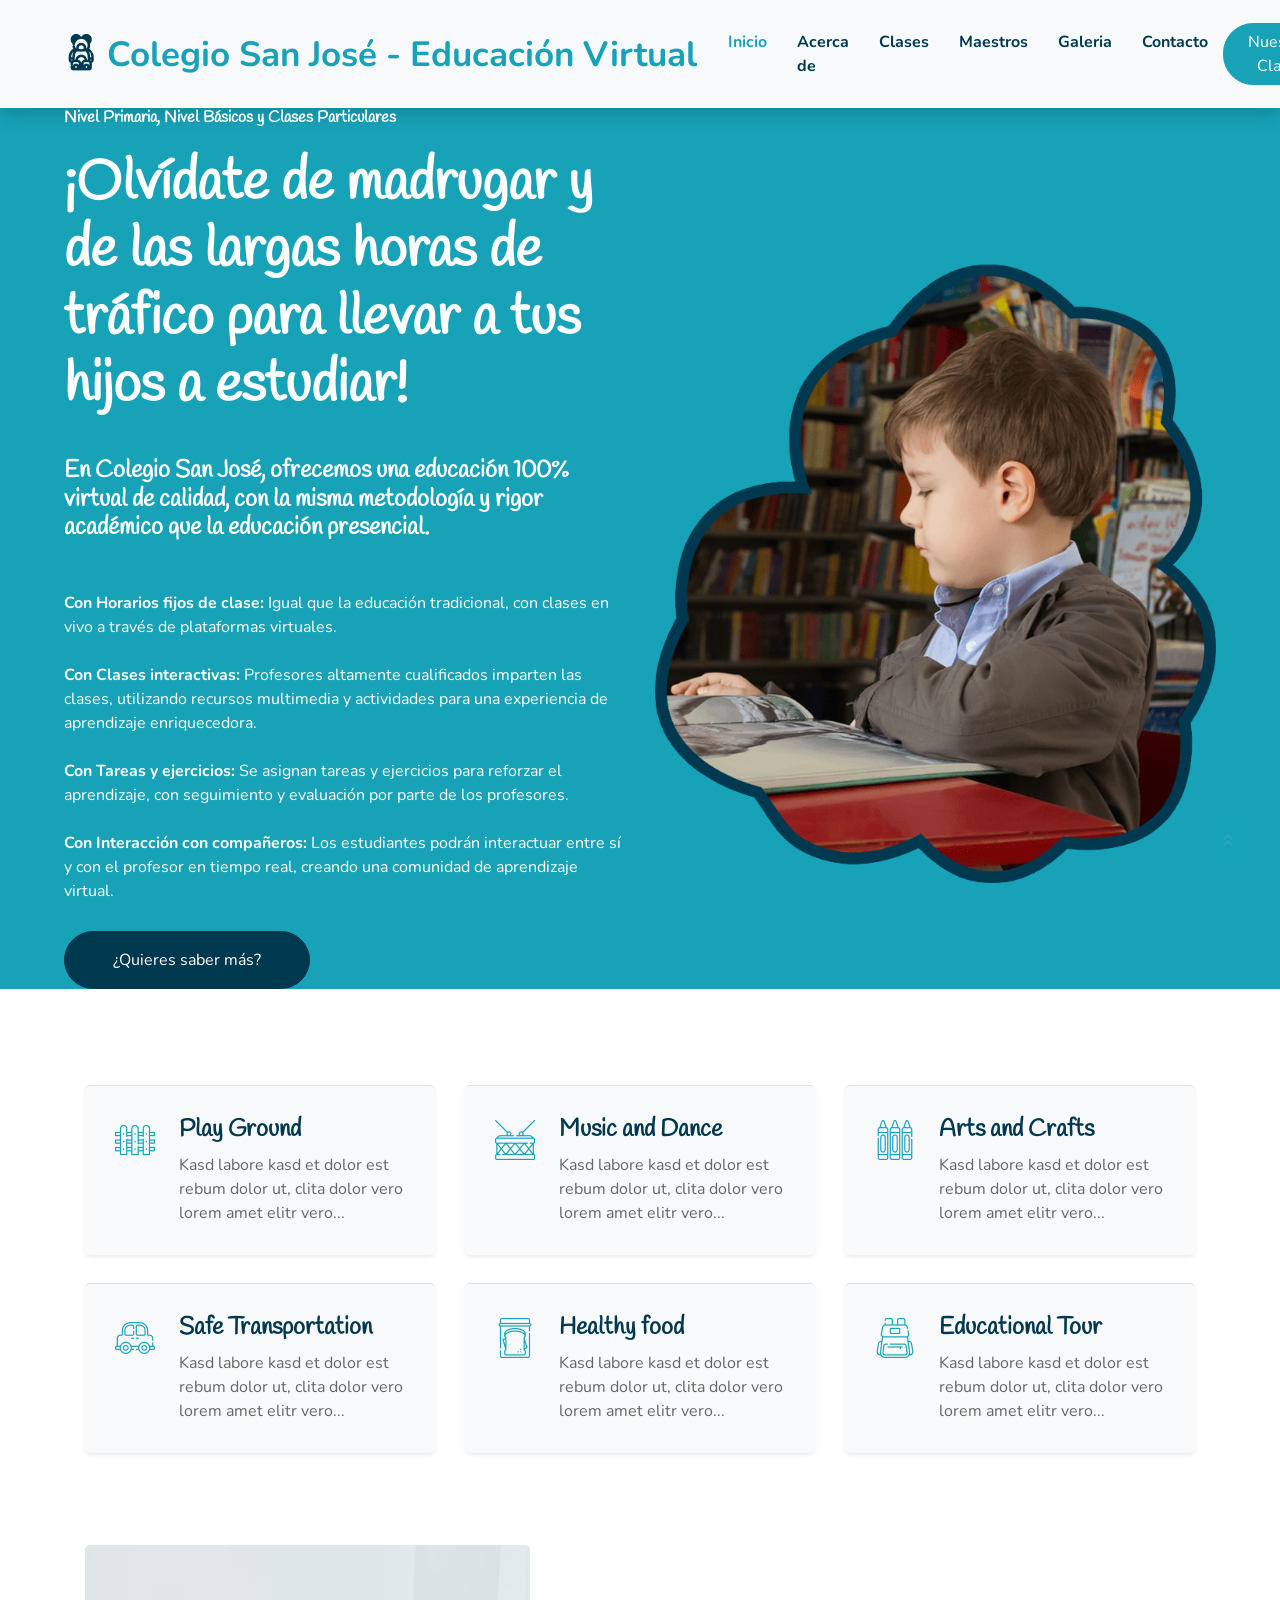
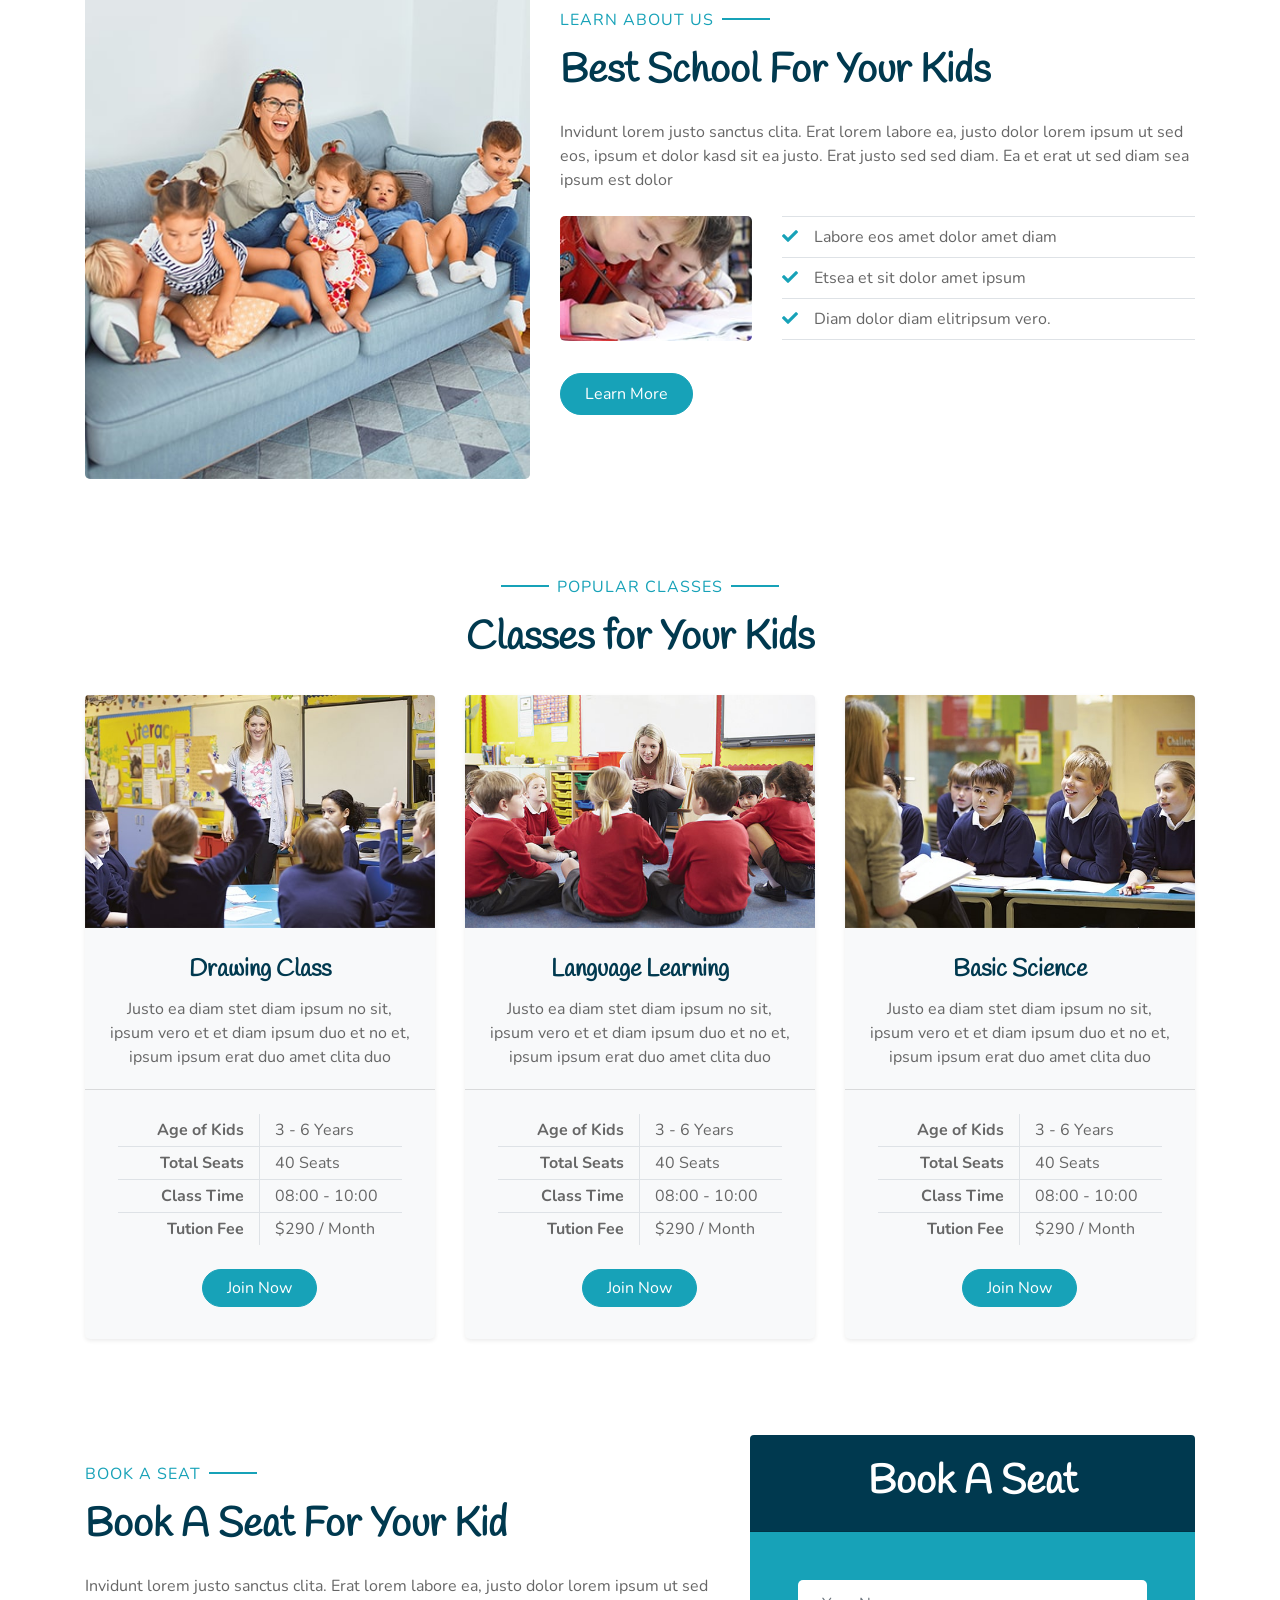
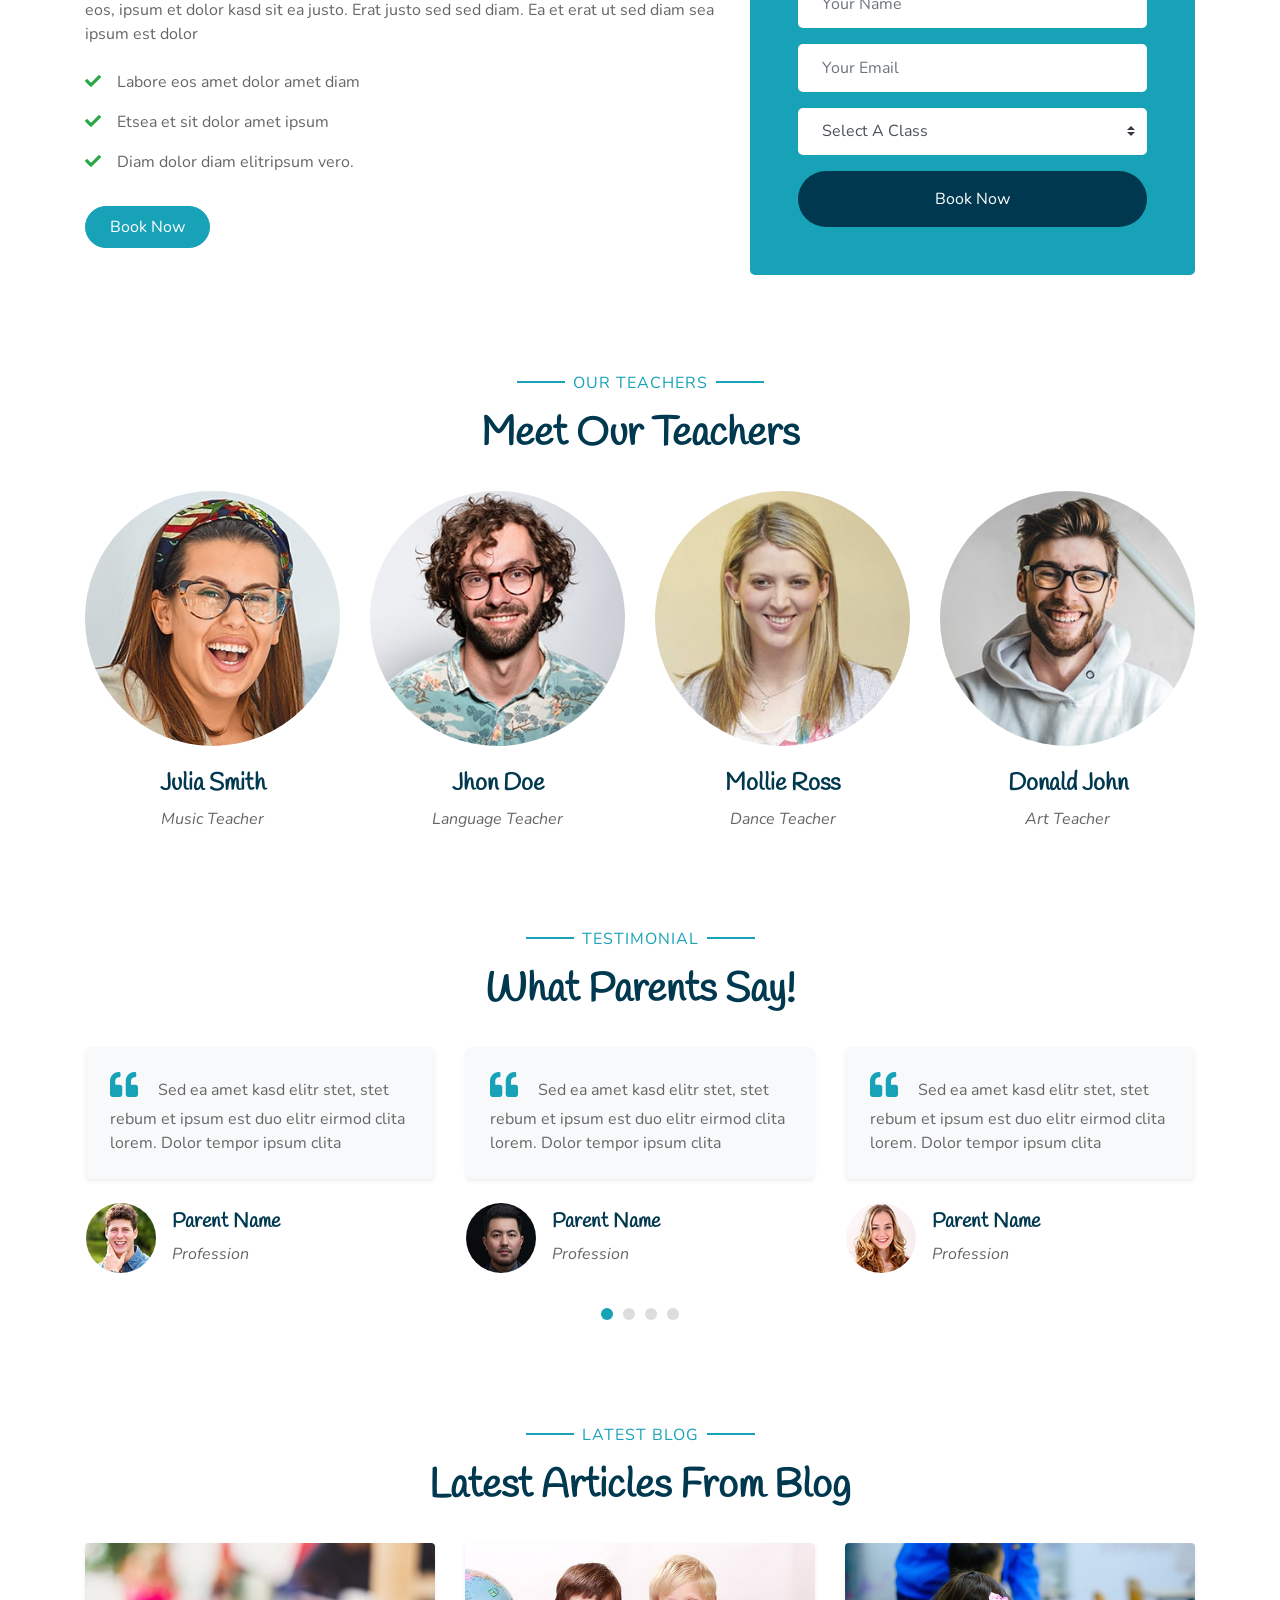
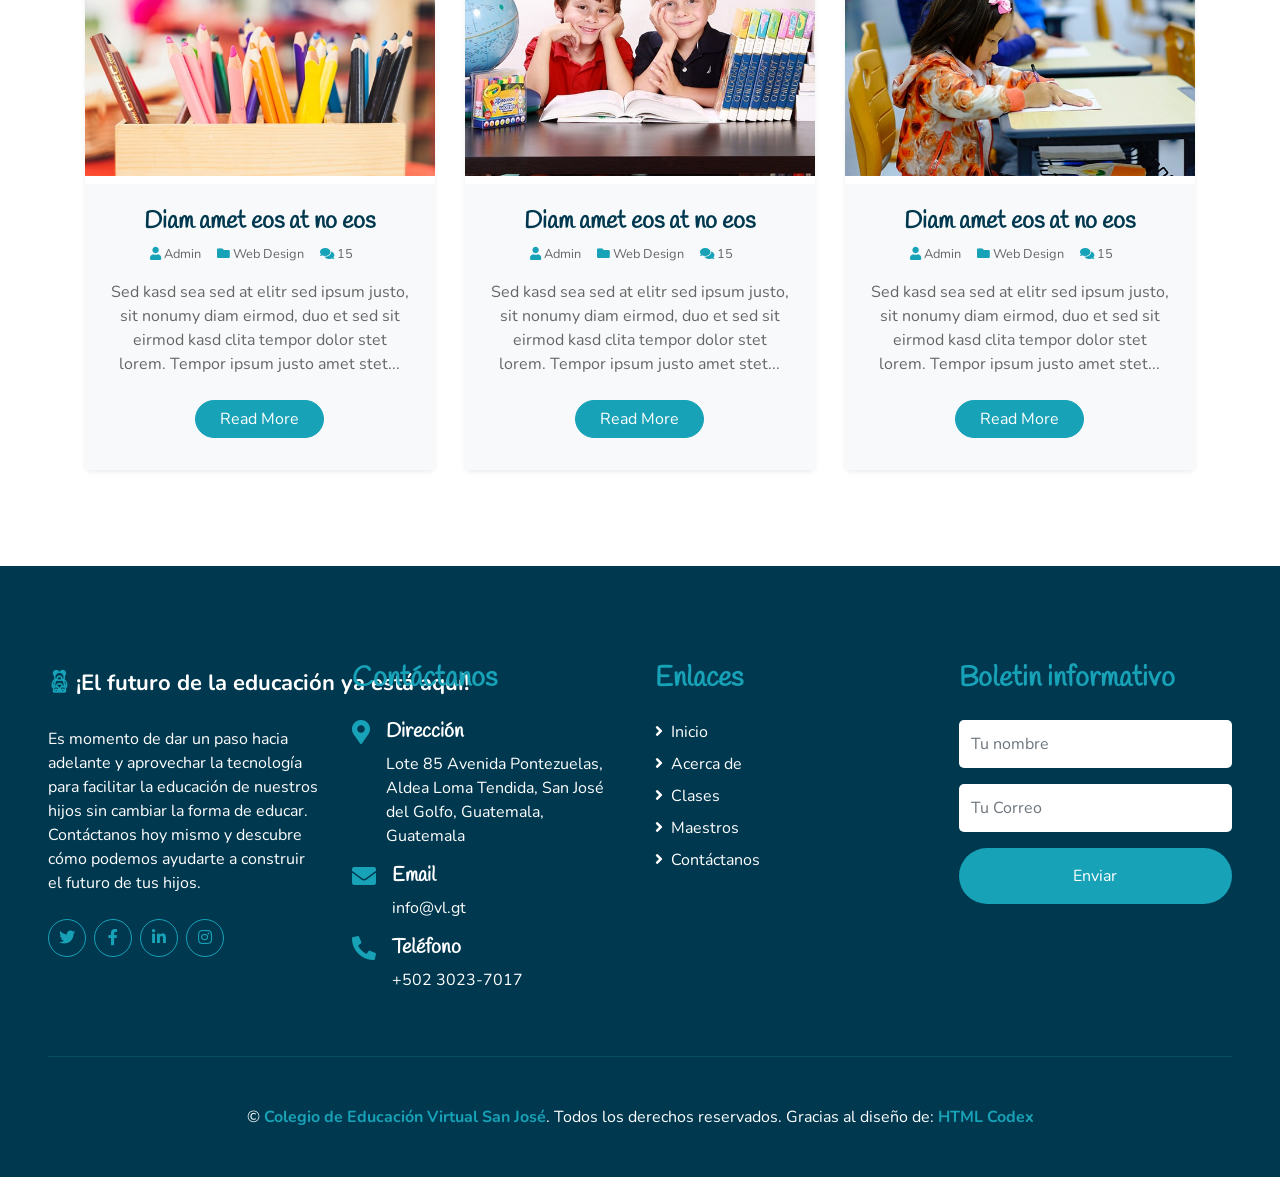
<file: index.html>
<!DOCTYPE html>
<html lang="es">

<head>
    <meta charset="utf-8">
    <title>Colegio San José - Educación Virtual</title>
    <meta content="width=device-width, initial-scale=1.0" name="viewport">


    <!-- Favicon -->
    <link href="img/favicon.ico" rel="icon">

    <!-- Google Web Fonts -->
    <link rel="preconnect" href="https://fonts.gstatic.com">
    <link href="https://fonts.googleapis.com/css2?family=Handlee&family=Nunito&display=swap" rel="stylesheet">

    <!-- Font Awesome -->
    <link href="https://cdnjs.cloudflare.com/ajax/libs/font-awesome/5.10.0/css/all.min.css" rel="stylesheet">

    <!-- Flaticon Font -->
    <link href="lib/flaticon/font/flaticon.css" rel="stylesheet">

    <!-- Libraries Stylesheet -->
    <link href="lib/owlcarousel/assets/owl.carousel.min.css" rel="stylesheet">
    <link href="lib/lightbox/css/lightbox.min.css" rel="stylesheet">

    <!-- Customized Bootstrap Stylesheet -->
    <link href="css/style.css" rel="stylesheet">
</head>

<body>
    <!-- Navbar Start -->
    <div class="container-fluid bg-light position-relative shadow">
        <nav class="navbar navbar-expand-lg bg-light navbar-light py-3 py-lg-0 px-0 px-lg-5">
            <a href="" class="navbar-brand font-weight-bold text-secondary" style="font-size: 35px;">
                <i class="flaticon-043-teddy-bear"></i>
                <span class="text-primary">Colegio San José - Educación Virtual</span>
            </a>
            <button type="button" class="navbar-toggler" data-toggle="collapse" data-target="#navbarCollapse">
                <span class="navbar-toggler-icon"></span>
            </button>
            <div class="collapse navbar-collapse justify-content-between" id="navbarCollapse">
                <div class="navbar-nav font-weight-bold mx-auto py-0">
                    <a href="index.html" class="nav-item nav-link active">Inicio</a>
                    <a href="about.html" class="nav-item nav-link">Acerca de</a>
                    <a href="class.html" class="nav-item nav-link">Clases</a>
                    <a href="team.html" class="nav-item nav-link">Maestros</a>
                    <a href="gallery.html" class="nav-item nav-link">Galeria</a>
                    <a href="contact.html" class="nav-item nav-link">Contacto</a>
                </div>
                <a href="" class="btn btn-primary px-4">Nuestras Clases</a>
            </div>
        </nav>
    </div>
    <!-- Navbar End -->


    <!-- Header Start -->
    <div class="container-fluid bg-primary px-0 px-md-5 mb-5">
        <div class="row align-items-center px-3">
            <div class="col-lg-6 text-center text-lg-left">
                <h6 class="text-white mb-4 mt-5 mt-lg-0">Nivel Primaria, Nivel Básicos y Clases Particulares</h6>
                <h1 class="display-3 font-weight-bold text-white">¡Olvídate de madrugar y de las largas horas de tráfico para llevar a tus hijos a estudiar!</h1>
                <h4 class="text-white mb-4 mt-5 mt-lg-0"><br>En Colegio San José, ofrecemos una educación 100% virtual de calidad, con la misma metodología y rigor académico que la educación presencial.</h4>
                <p class="text-white mb-4">
                    <br> <b>Con Horarios fijos de clase:</b> Igual que la educación tradicional, con clases en vivo a través de plataformas virtuales.
                    <br>
                    <br> <b>Con Clases interactivas:</b> Profesores altamente cualificados imparten las clases, utilizando recursos multimedia y actividades para una experiencia de aprendizaje enriquecedora.
                    <br>
                    <br> <b>Con Tareas y ejercicios:</b> Se asignan tareas y ejercicios para reforzar el aprendizaje, con seguimiento y evaluación por parte de los profesores.
                    <br>
                    <br> <b>Con Interacción con compañeros:</b> Los estudiantes podrán interactuar entre sí y con el profesor en tiempo real, creando una comunidad de aprendizaje virtual.
                </p>

                <a href="" class="btn btn-secondary mt-1 py-3 px-5">¿Quieres saber más?</a>
            </div>
            <div class="col-lg-6 text-center text-lg-right">
                <img class="img-fluid mt-5" src="img/header.png" alt="">
            </div>
        </div>
    </div>
    <!-- Header End -->


    <!-- Facilities Start -->
    <div class="container-fluid pt-5">
        <div class="container pb-3">
            <div class="row">
                <div class="col-lg-4 col-md-6 pb-1">
                    <div class="d-flex bg-light shadow-sm border-top rounded mb-4" style="padding: 30px;">
                        <i class="flaticon-050-fence h1 font-weight-normal text-primary mb-3"></i>
                        <div class="pl-4">
                            <h4>Play Ground</h4>
                            <p class="m-0">Kasd labore kasd et dolor est rebum dolor ut, clita dolor vero lorem amet elitr vero...</p>
                        </div>
                    </div>
                </div>
                <div class="col-lg-4 col-md-6 pb-1">
                    <div class="d-flex bg-light shadow-sm border-top rounded mb-4" style="padding: 30px;">
                        <i class="flaticon-022-drum h1 font-weight-normal text-primary mb-3"></i>
                        <div class="pl-4">
                            <h4>Music and Dance</h4>
                            <p class="m-0">Kasd labore kasd et dolor est rebum dolor ut, clita dolor vero lorem amet elitr vero...</p>
                        </div>
                    </div>
                </div>
                <div class="col-lg-4 col-md-6 pb-1">
                    <div class="d-flex bg-light shadow-sm border-top rounded mb-4" style="padding: 30px;">
                        <i class="flaticon-030-crayons h1 font-weight-normal text-primary mb-3"></i>
                        <div class="pl-4">
                            <h4>Arts and Crafts</h4>
                            <p class="m-0">Kasd labore kasd et dolor est rebum dolor ut, clita dolor vero lorem amet elitr vero...</p>
                        </div>
                    </div>
                </div>
                <div class="col-lg-4 col-md-6 pb-1">
                    <div class="d-flex bg-light shadow-sm border-top rounded mb-4" style="padding: 30px;">
                        <i class="flaticon-017-toy-car h1 font-weight-normal text-primary mb-3"></i>
                        <div class="pl-4">
                            <h4>Safe Transportation</h4>
                            <p class="m-0">Kasd labore kasd et dolor est rebum dolor ut, clita dolor vero lorem amet elitr vero...</p>
                        </div>
                    </div>
                </div>
                <div class="col-lg-4 col-md-6 pb-1">
                    <div class="d-flex bg-light shadow-sm border-top rounded mb-4" style="padding: 30px;">
                        <i class="flaticon-025-sandwich h1 font-weight-normal text-primary mb-3"></i>
                        <div class="pl-4">
                            <h4>Healthy food</h4>
                            <p class="m-0">Kasd labore kasd et dolor est rebum dolor ut, clita dolor vero lorem amet elitr vero...</p>
                        </div>
                    </div>
                </div>
                <div class="col-lg-4 col-md-6 pb-1">
                    <div class="d-flex bg-light shadow-sm border-top rounded mb-4" style="padding: 30px;">
                        <i class="flaticon-047-backpack h1 font-weight-normal text-primary mb-3"></i>
                        <div class="pl-4">
                            <h4>Educational Tour</h4>
                            <p class="m-0">Kasd labore kasd et dolor est rebum dolor ut, clita dolor vero lorem amet elitr vero...</p>
                        </div>
                    </div>
                </div>
            </div>
        </div>
    </div>
    <!-- Facilities Start -->


    <!-- About Start -->
    <div class="container-fluid py-5">
        <div class="container">
            <div class="row align-items-center">
                <div class="col-lg-5">
                    <img class="img-fluid rounded mb-5 mb-lg-0" src="img/about-1.jpg" alt="">
                </div>
                <div class="col-lg-7">
                    <p class="section-title pr-5"><span class="pr-2">Learn About Us</span></p>
                    <h1 class="mb-4">Best School For Your Kids</h1>
                    <p>Invidunt lorem justo sanctus clita. Erat lorem labore ea, justo dolor lorem ipsum ut sed eos,
                        ipsum et dolor kasd sit ea justo. Erat justo sed sed diam. Ea et erat ut sed diam sea ipsum est
                        dolor</p>
                    <div class="row pt-2 pb-4">
                        <div class="col-6 col-md-4">
                            <img class="img-fluid rounded" src="img/about-2.jpg" alt="">
                        </div>
                        <div class="col-6 col-md-8">
                            <ul class="list-inline m-0">
                                <li class="py-2 border-top border-bottom"><i class="fa fa-check text-primary mr-3"></i>Labore eos amet dolor amet diam</li>
                                <li class="py-2 border-bottom"><i class="fa fa-check text-primary mr-3"></i>Etsea et sit dolor amet ipsum</li>
                                <li class="py-2 border-bottom"><i class="fa fa-check text-primary mr-3"></i>Diam dolor diam elitripsum vero.</li>
                            </ul>
                        </div>
                    </div>
                    <a href="" class="btn btn-primary mt-2 py-2 px-4">Learn More</a>
                </div>
            </div>
        </div>
    </div>
    <!-- About End -->


    <!-- Class Start -->
    <div class="container-fluid pt-5">
        <div class="container">
            <div class="text-center pb-2">
                <p class="section-title px-5"><span class="px-2">Popular Classes</span></p>
                <h1 class="mb-4">Classes for Your Kids</h1>
            </div>
            <div class="row">
                <div class="col-lg-4 mb-5">
                    <div class="card border-0 bg-light shadow-sm pb-2">
                        <img class="card-img-top mb-2" src="img/class-1.jpg" alt="">
                        <div class="card-body text-center">
                            <h4 class="card-title">Drawing Class</h4>
                            <p class="card-text">Justo ea diam stet diam ipsum no sit, ipsum vero et et diam ipsum duo et no et, ipsum ipsum erat duo amet clita duo</p>
                        </div>
                        <div class="card-footer bg-transparent py-4 px-5">
                            <div class="row border-bottom">
                                <div class="col-6 py-1 text-right border-right"><strong>Age of Kids</strong></div>
                                <div class="col-6 py-1">3 - 6 Years</div>
                            </div>
                            <div class="row border-bottom">
                                <div class="col-6 py-1 text-right border-right"><strong>Total Seats</strong></div>
                                <div class="col-6 py-1">40 Seats</div>
                            </div>
                            <div class="row border-bottom">
                                <div class="col-6 py-1 text-right border-right"><strong>Class Time</strong></div>
                                <div class="col-6 py-1">08:00 - 10:00</div>
                            </div>
                            <div class="row">
                                <div class="col-6 py-1 text-right border-right"><strong>Tution Fee</strong></div>
                                <div class="col-6 py-1">$290 / Month</div>
                            </div>
                        </div>
                        <a href="" class="btn btn-primary px-4 mx-auto mb-4">Join Now</a>
                    </div>
                </div>
                <div class="col-lg-4 mb-5">
                    <div class="card border-0 bg-light shadow-sm pb-2">
                        <img class="card-img-top mb-2" src="img/class-2.jpg" alt="">
                        <div class="card-body text-center">
                            <h4 class="card-title">Language Learning</h4>
                            <p class="card-text">Justo ea diam stet diam ipsum no sit, ipsum vero et et diam ipsum duo et no et, ipsum ipsum erat duo amet clita duo</p>
                        </div>
                        <div class="card-footer bg-transparent py-4 px-5">
                            <div class="row border-bottom">
                                <div class="col-6 py-1 text-right border-right"><strong>Age of Kids</strong></div>
                                <div class="col-6 py-1">3 - 6 Years</div>
                            </div>
                            <div class="row border-bottom">
                                <div class="col-6 py-1 text-right border-right"><strong>Total Seats</strong></div>
                                <div class="col-6 py-1">40 Seats</div>
                            </div>
                            <div class="row border-bottom">
                                <div class="col-6 py-1 text-right border-right"><strong>Class Time</strong></div>
                                <div class="col-6 py-1">08:00 - 10:00</div>
                            </div>
                            <div class="row">
                                <div class="col-6 py-1 text-right border-right"><strong>Tution Fee</strong></div>
                                <div class="col-6 py-1">$290 / Month</div>
                            </div>
                        </div>
                        <a href="" class="btn btn-primary px-4 mx-auto mb-4">Join Now</a>
                    </div>
                </div>
                <div class="col-lg-4 mb-5">
                    <div class="card border-0 bg-light shadow-sm pb-2">
                        <img class="card-img-top mb-2" src="img/class-3.jpg" alt="">
                        <div class="card-body text-center">
                            <h4 class="card-title">Basic Science</h4>
                            <p class="card-text">Justo ea diam stet diam ipsum no sit, ipsum vero et et diam ipsum duo et no et, ipsum ipsum erat duo amet clita duo</p>
                        </div>
                        <div class="card-footer bg-transparent py-4 px-5">
                            <div class="row border-bottom">
                                <div class="col-6 py-1 text-right border-right"><strong>Age of Kids</strong></div>
                                <div class="col-6 py-1">3 - 6 Years</div>
                            </div>
                            <div class="row border-bottom">
                                <div class="col-6 py-1 text-right border-right"><strong>Total Seats</strong></div>
                                <div class="col-6 py-1">40 Seats</div>
                            </div>
                            <div class="row border-bottom">
                                <div class="col-6 py-1 text-right border-right"><strong>Class Time</strong></div>
                                <div class="col-6 py-1">08:00 - 10:00</div>
                            </div>
                            <div class="row">
                                <div class="col-6 py-1 text-right border-right"><strong>Tution Fee</strong></div>
                                <div class="col-6 py-1">$290 / Month</div>
                            </div>
                        </div>
                        <a href="" class="btn btn-primary px-4 mx-auto mb-4">Join Now</a>
                    </div>
                </div>
            </div>
        </div>
    </div>
    <!-- Class End -->


    <!-- Registration Start -->
    <div class="container-fluid py-5">
        <div class="container">
            <div class="row align-items-center">
                <div class="col-lg-7 mb-5 mb-lg-0">
                    <p class="section-title pr-5"><span class="pr-2">Book A Seat</span></p>
                    <h1 class="mb-4">Book A Seat For Your Kid</h1>
                    <p>Invidunt lorem justo sanctus clita. Erat lorem labore ea, justo dolor lorem ipsum ut sed eos,
                        ipsum et dolor kasd sit ea justo. Erat justo sed sed diam. Ea et erat ut sed diam sea ipsum est
                        dolor</p>
                    <ul class="list-inline m-0">
                        <li class="py-2"><i class="fa fa-check text-success mr-3"></i>Labore eos amet dolor amet diam</li>
                        <li class="py-2"><i class="fa fa-check text-success mr-3"></i>Etsea et sit dolor amet ipsum</li>
                        <li class="py-2"><i class="fa fa-check text-success mr-3"></i>Diam dolor diam elitripsum vero.</li>
                    </ul>
                    <a href="" class="btn btn-primary mt-4 py-2 px-4">Book Now</a>
                </div>
                <div class="col-lg-5">
                    <div class="card border-0">
                        <div class="card-header bg-secondary text-center p-4">
                            <h1 class="text-white m-0">Book A Seat</h1>
                        </div>
                        <div class="card-body rounded-bottom bg-primary p-5">
                            <form>
                                <div class="form-group">
                                    <input type="text" class="form-control border-0 p-4" placeholder="Your Name" required="required" />
                                </div>
                                <div class="form-group">
                                    <input type="email" class="form-control border-0 p-4" placeholder="Your Email" required="required" />
                                </div>
                                <div class="form-group">
                                    <select class="custom-select border-0 px-4" style="height: 47px;">
                                        <option selected>Select A Class</option>
                                        <option value="1">Class 1</option>
                                        <option value="2">Class 1</option>
                                        <option value="3">Class 1</option>
                                    </select>
                                </div>
                                <div>
                                    <button class="btn btn-secondary btn-block border-0 py-3" type="submit">Book Now</button>
                                </div>
                            </form>
                        </div>
                    </div>
                </div>
            </div>
        </div>
    </div>
    <!-- Registration End -->


    <!-- Team Start -->
    <div class="container-fluid pt-5">
        <div class="container">
            <div class="text-center pb-2">
                <p class="section-title px-5"><span class="px-2">Our Teachers</span></p>
                <h1 class="mb-4">Meet Our Teachers</h1>
            </div>
            <div class="row">
                <div class="col-md-6 col-lg-3 text-center team mb-5">
                    <div class="position-relative overflow-hidden mb-4" style="border-radius: 100%;">
                        <img class="img-fluid w-100" src="img/team-1.jpg" alt="" >
                        <div
                            class="team-social d-flex align-items-center justify-content-center w-100 h-100 position-absolute">
                            <a class="btn btn-outline-light text-center mr-2 px-0" style="width: 38px; height: 38px;"
                                href="#"><i class="fab fa-twitter"></i></a>
                            <a class="btn btn-outline-light text-center mr-2 px-0" style="width: 38px; height: 38px;"
                                href="#"><i class="fab fa-facebook-f"></i></a>
                            <a class="btn btn-outline-light text-center px-0" style="width: 38px; height: 38px;"
                                href="#"><i class="fab fa-linkedin-in"></i></a>
                        </div>
                    </div>
                    <h4>Julia Smith</h4>
                    <i>Music Teacher</i>
                </div>
                <div class="col-md-6 col-lg-3 text-center team mb-5">
                    <div class="position-relative overflow-hidden mb-4" style="border-radius: 100%;">
                        <img class="img-fluid w-100" src="img/team-2.jpg" alt="" >
                        <div
                            class="team-social d-flex align-items-center justify-content-center w-100 h-100 position-absolute">
                            <a class="btn btn-outline-light text-center mr-2 px-0" style="width: 38px; height: 38px;"
                                href="#"><i class="fab fa-twitter"></i></a>
                            <a class="btn btn-outline-light text-center mr-2 px-0" style="width: 38px; height: 38px;"
                                href="#"><i class="fab fa-facebook-f"></i></a>
                            <a class="btn btn-outline-light text-center px-0" style="width: 38px; height: 38px;"
                                href="#"><i class="fab fa-linkedin-in"></i></a>
                        </div>
                    </div>
                    <h4>Jhon Doe</h4>
                    <i>Language Teacher</i>
                </div>
                <div class="col-md-6 col-lg-3 text-center team mb-5">
                    <div class="position-relative overflow-hidden mb-4" style="border-radius: 100%;">
                        <img class="img-fluid w-100" src="img/team-3.jpg" alt="" >
                        <div
                            class="team-social d-flex align-items-center justify-content-center w-100 h-100 position-absolute">
                            <a class="btn btn-outline-light text-center mr-2 px-0" style="width: 38px; height: 38px;"
                                href="#"><i class="fab fa-twitter"></i></a>
                            <a class="btn btn-outline-light text-center mr-2 px-0" style="width: 38px; height: 38px;"
                                href="#"><i class="fab fa-facebook-f"></i></a>
                            <a class="btn btn-outline-light text-center px-0" style="width: 38px; height: 38px;"
                                href="#"><i class="fab fa-linkedin-in"></i></a>
                        </div>
                    </div>
                    <h4>Mollie Ross</h4>
                    <i>Dance Teacher</i>
                </div>
                <div class="col-md-6 col-lg-3 text-center team mb-5">
                    <div class="position-relative overflow-hidden mb-4" style="border-radius: 100%;">
                        <img class="img-fluid w-100" src="img/team-4.jpg" alt="" >
                        <div
                            class="team-social d-flex align-items-center justify-content-center w-100 h-100 position-absolute">
                            <a class="btn btn-outline-light text-center mr-2 px-0" style="width: 38px; height: 38px;"
                                href="#"><i class="fab fa-twitter"></i></a>
                            <a class="btn btn-outline-light text-center mr-2 px-0" style="width: 38px; height: 38px;"
                                href="#"><i class="fab fa-facebook-f"></i></a>
                            <a class="btn btn-outline-light text-center px-0" style="width: 38px; height: 38px;"
                                href="#"><i class="fab fa-linkedin-in"></i></a>
                        </div>
                    </div>
                    <h4>Donald John</h4>
                    <i>Art Teacher</i>
                </div>
            </div>
        </div>
    </div>
    <!-- Team End -->


    <!-- Testimonial Start -->
    <div class="container-fluid py-5">
        <div class="container p-0">
            <div class="text-center pb-2">
                <p class="section-title px-5"><span class="px-2">Testimonial</span></p>
                <h1 class="mb-4">What Parents Say!</h1>
            </div>
            <div class="owl-carousel testimonial-carousel">
                <div class="testimonial-item px-3">
                    <div class="bg-light shadow-sm rounded mb-4 p-4">
                        <h3 class="fas fa-quote-left text-primary mr-3"></h3>
                        Sed ea amet kasd elitr stet, stet rebum et ipsum est duo elitr eirmod clita lorem. Dolor tempor ipsum clita
                    </div>
                    <div class="d-flex align-items-center">
                        <img class="rounded-circle" src="img/testimonial-1.jpg" style="width: 70px; height: 70px;" alt="Image">
                        <div class="pl-3">
                            <h5>Parent Name</h5>
                            <i>Profession</i>
                        </div>
                    </div>
                </div>
                <div class="testimonial-item px-3">
                    <div class="bg-light shadow-sm rounded mb-4 p-4">
                        <h3 class="fas fa-quote-left text-primary mr-3"></h3>
                        Sed ea amet kasd elitr stet, stet rebum et ipsum est duo elitr eirmod clita lorem. Dolor tempor ipsum clita
                    </div>
                    <div class="d-flex align-items-center">
                        <img class="rounded-circle" src="img/testimonial-2.jpg" style="width: 70px; height: 70px;" alt="Image">
                        <div class="pl-3">
                            <h5>Parent Name</h5>
                            <i>Profession</i>
                        </div>
                    </div>
                </div>
                <div class="testimonial-item px-3">
                    <div class="bg-light shadow-sm rounded mb-4 p-4">
                        <h3 class="fas fa-quote-left text-primary mr-3"></h3>
                        Sed ea amet kasd elitr stet, stet rebum et ipsum est duo elitr eirmod clita lorem. Dolor tempor ipsum clita
                    </div>
                    <div class="d-flex align-items-center">
                        <img class="rounded-circle" src="img/testimonial-3.jpg" style="width: 70px; height: 70px;" alt="Image">
                        <div class="pl-3">
                            <h5>Parent Name</h5>
                            <i>Profession</i>
                        </div>
                    </div>
                </div>
                <div class="testimonial-item px-3">
                    <div class="bg-light shadow-sm rounded mb-4 p-4">
                        <h3 class="fas fa-quote-left text-primary mr-3"></h3>
                        Sed ea amet kasd elitr stet, stet rebum et ipsum est duo elitr eirmod clita lorem. Dolor tempor ipsum clita
                    </div>
                    <div class="d-flex align-items-center">
                        <img class="rounded-circle" src="img/testimonial-4.jpg" style="width: 70px; height: 70px;" alt="Image">
                        <div class="pl-3">
                            <h5>Parent Name</h5>
                            <i>Profession</i>
                        </div>
                    </div>
                </div>
            </div>
        </div>
    </div>
    <!-- Testimonial End -->


    <!-- Blog Start -->
    <div class="container-fluid pt-5">
        <div class="container">
            <div class="text-center pb-2">
                <p class="section-title px-5"><span class="px-2">Latest Blog</span></p>
                <h1 class="mb-4">Latest Articles From Blog</h1>
            </div>
            <div class="row pb-3">
                <div class="col-lg-4 mb-4">
                    <div class="card border-0 shadow-sm mb-2">
                        <img class="card-img-top mb-2" src="img/blog-1.jpg" alt="">
                        <div class="card-body bg-light text-center p-4">
                            <h4 class="">Diam amet eos at no eos</h4>
                            <div class="d-flex justify-content-center mb-3">
                                <small class="mr-3"><i class="fa fa-user text-primary"></i> Admin</small>
                                <small class="mr-3"><i class="fa fa-folder text-primary"></i> Web Design</small>
                                <small class="mr-3"><i class="fa fa-comments text-primary"></i> 15</small>
                            </div>
                            <p>Sed kasd sea sed at elitr sed ipsum justo, sit nonumy diam eirmod, duo et sed sit eirmod kasd clita tempor dolor stet lorem. Tempor ipsum justo amet stet...</p>
                            <a href="" class="btn btn-primary px-4 mx-auto my-2">Read More</a>
                        </div>
                    </div>
                </div>
                <div class="col-lg-4 mb-4">
                    <div class="card border-0 shadow-sm mb-2">
                        <img class="card-img-top mb-2" src="img/blog-2.jpg" alt="">
                        <div class="card-body bg-light text-center p-4">
                            <h4 class="">Diam amet eos at no eos</h4>
                            <div class="d-flex justify-content-center mb-3">
                                <small class="mr-3"><i class="fa fa-user text-primary"></i> Admin</small>
                                <small class="mr-3"><i class="fa fa-folder text-primary"></i> Web Design</small>
                                <small class="mr-3"><i class="fa fa-comments text-primary"></i> 15</small>
                            </div>
                            <p>Sed kasd sea sed at elitr sed ipsum justo, sit nonumy diam eirmod, duo et sed sit eirmod kasd clita tempor dolor stet lorem. Tempor ipsum justo amet stet...</p>
                            <a href="" class="btn btn-primary px-4 mx-auto my-2">Read More</a>
                        </div>
                    </div>
                </div>
                <div class="col-lg-4 mb-4">
                    <div class="card border-0 shadow-sm mb-2">
                        <img class="card-img-top mb-2" src="img/blog-3.jpg" alt="">
                        <div class="card-body bg-light text-center p-4">
                            <h4 class="">Diam amet eos at no eos</h4>
                            <div class="d-flex justify-content-center mb-3">
                                <small class="mr-3"><i class="fa fa-user text-primary"></i> Admin</small>
                                <small class="mr-3"><i class="fa fa-folder text-primary"></i> Web Design</small>
                                <small class="mr-3"><i class="fa fa-comments text-primary"></i> 15</small>
                            </div>
                            <p>Sed kasd sea sed at elitr sed ipsum justo, sit nonumy diam eirmod, duo et sed sit eirmod kasd clita tempor dolor stet lorem. Tempor ipsum justo amet stet...</p>
                            <a href="" class="btn btn-primary px-4 mx-auto my-2">Read More</a>
                        </div>
                    </div>
                </div>
            </div>
        </div>
    </div>
    <!-- Blog End -->


    <!-- Footer Start -->
    <div class="container-fluid bg-secondary text-white mt-5 py-5 px-sm-3 px-md-5">
        <div class="row pt-5">
            <div class="col-lg-3 col-md-6 mb-5">
                <a href="" class="navbar-brand font-weight-bold text-primary m-0 mb-4 p-0" style="font-size: 22px; line-height: 40px;">
                    <i class="flaticon-043-teddy-bear"></i>
                    <span class="text-white">¡El futuro de la educación ya está aquí!</span>
                </a>
                <p>Es momento de dar un paso hacia adelante y aprovechar la tecnología para facilitar la educación de nuestros hijos sin cambiar la forma de educar.
                    <br>
                    Contáctanos hoy mismo y descubre cómo podemos ayudarte a construir el futuro de tus hijos.</p>
                <div class="d-flex justify-content-start mt-4">
                    <a class="btn btn-outline-primary rounded-circle text-center mr-2 px-0"
                        style="width: 38px; height: 38px;" href="#"><i class="fab fa-twitter"></i></a>
                    <a class="btn btn-outline-primary rounded-circle text-center mr-2 px-0"
                        style="width: 38px; height: 38px;" href="#"><i class="fab fa-facebook-f"></i></a>
                    <a class="btn btn-outline-primary rounded-circle text-center mr-2 px-0"
                        style="width: 38px; height: 38px;" href="#"><i class="fab fa-linkedin-in"></i></a>
                    <a class="btn btn-outline-primary rounded-circle text-center mr-2 px-0"
                        style="width: 38px; height: 38px;" href="#"><i class="fab fa-instagram"></i></a>
                </div>
            </div>
            <div class="col-lg-3 col-md-6 mb-5">
                <h3 class="text-primary mb-4">Contáctanos</h3>
                <div class="d-flex">
                    <h4 class="fa fa-map-marker-alt text-primary"></h4>
                    <div class="pl-3">
                        <h5 class="text-white">Dirección</h5>
                        <p>Lote 85 Avenida Pontezuelas, Aldea Loma Tendida, San José del Golfo, Guatemala, Guatemala</p>
                    </div>
                </div>
                <div class="d-flex">
                    <h4 class="fa fa-envelope text-primary"></h4>
                    <div class="pl-3">
                        <h5 class="text-white">Email</h5>
                        <p>info@vl.gt</p>
                    </div>
                </div>
                <div class="d-flex">
                    <h4 class="fa fa-phone-alt text-primary"></h4>
                    <div class="pl-3">
                        <h5 class="text-white">Teléfono</h5>
                        <p>+502 3023-7017</p>
                    </div>
                </div>
            </div>
            <div class="col-lg-3 col-md-6 mb-5">
                <h3 class="text-primary mb-4">Enlaces</h3>
                <div class="d-flex flex-column justify-content-start">
                    <a class="text-white mb-2" href="#"><i class="fa fa-angle-right mr-2"></i>Inicio</a>
                    <a class="text-white mb-2" href="about.html"><i class="fa fa-angle-right mr-2"></i>Acerca de</a>
                    <a class="text-white mb-2" href="class.html"><i class="fa fa-angle-right mr-2"></i>Clases</a>
                    <a class="text-white mb-2" href="team.html"><i class="fa fa-angle-right mr-2"></i>Maestros</a>
                    <a class="text-white" href="contact.html"><i class="fa fa-angle-right mr-2"></i>Contáctanos</a>
                </div>
            </div>
            <div class="col-lg-3 col-md-6 mb-5">
                <h3 class="text-primary mb-4">Boletin informativo</h3>
                <form action="">
                    <div class="form-group">
                        <input type="text" class="form-control border-0 py-4" placeholder="Tu nombre" required="required" />
                    </div>
                    <div class="form-group">
                        <input type="email" class="form-control border-0 py-4" placeholder="Tu Correo"
                            required="required" />
                    </div>
                    <div>
                        <button class="btn btn-primary btn-block border-0 py-3" type="submit">Enviar</button>
                    </div>
                </form>
            </div>
        </div>
        <div class="container-fluid pt-5" style="border-top: 1px solid rgba(23, 162, 184, .2);;">
            <p class="m-0 text-center text-white">
                &copy; <a class="text-primary font-weight-bold" href="#">Colegio de Educación Virtual San José</a>. Todos los derechos reservados. Gracias al diseño de: 
                <a class="text-primary font-weight-bold" href="https://htmlcodex.com" target="_blank">HTML Codex</a>
            </p>
        </div>
    </div>
    <!-- Footer End -->


    <!-- Back to Top -->
    <a href="#" class="btn btn-primary p-3 back-to-top"><i class="fa fa-angle-double-up"></i></a>


    <!-- JavaScript Libraries -->
    <script src="https://code.jquery.com/jquery-3.4.1.min.js"></script>
    <script src="https://stackpath.bootstrapcdn.com/bootstrap/4.4.1/js/bootstrap.bundle.min.js"></script>
    <script src="lib/easing/easing.min.js"></script>
    <script src="lib/owlcarousel/owl.carousel.min.js"></script>
    <script src="lib/isotope/isotope.pkgd.min.js"></script>
    <script src="lib/lightbox/js/lightbox.min.js"></script>

    <!-- Contact Javascript File -->
    <script src="mail/jqBootstrapValidation.min.js"></script>
    <script src="mail/contact.js"></script>

    <!-- Template Javascript -->
    <script src="js/main.js"></script>
</body>

</html>
</file>
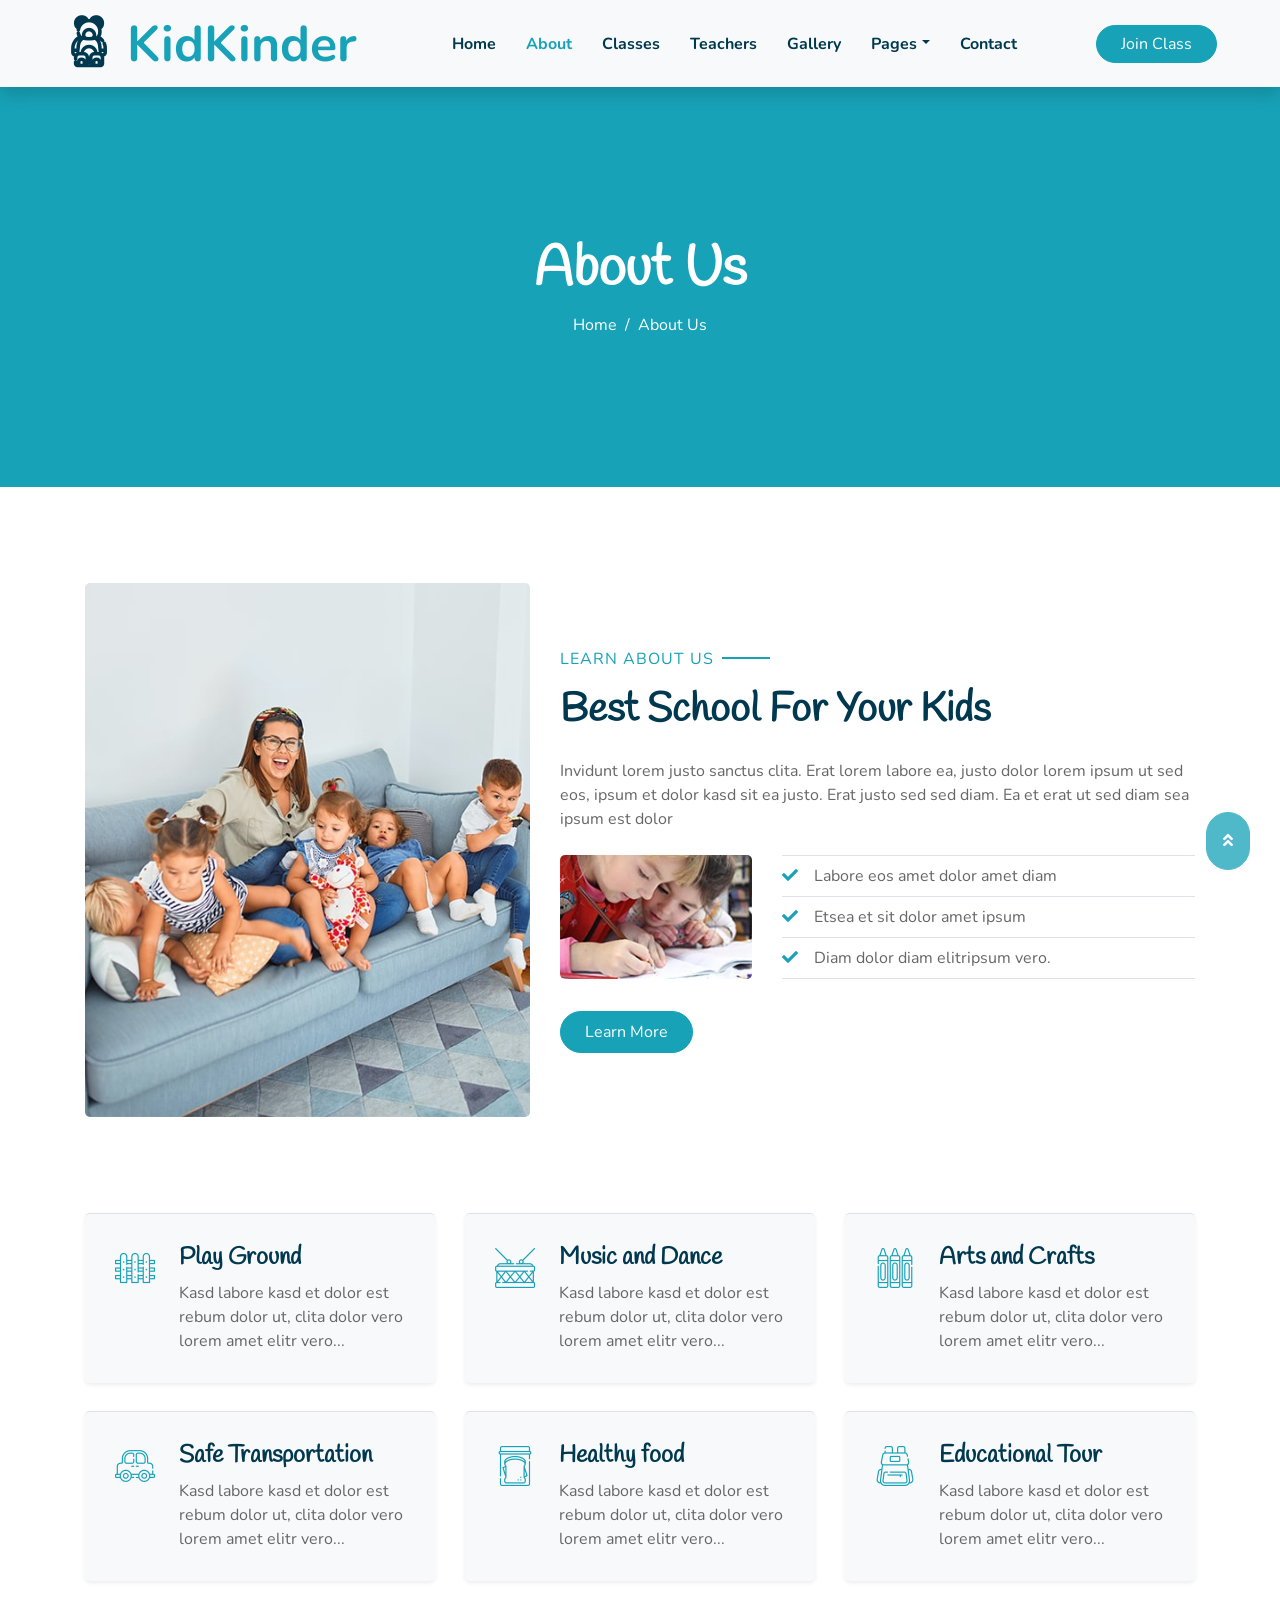
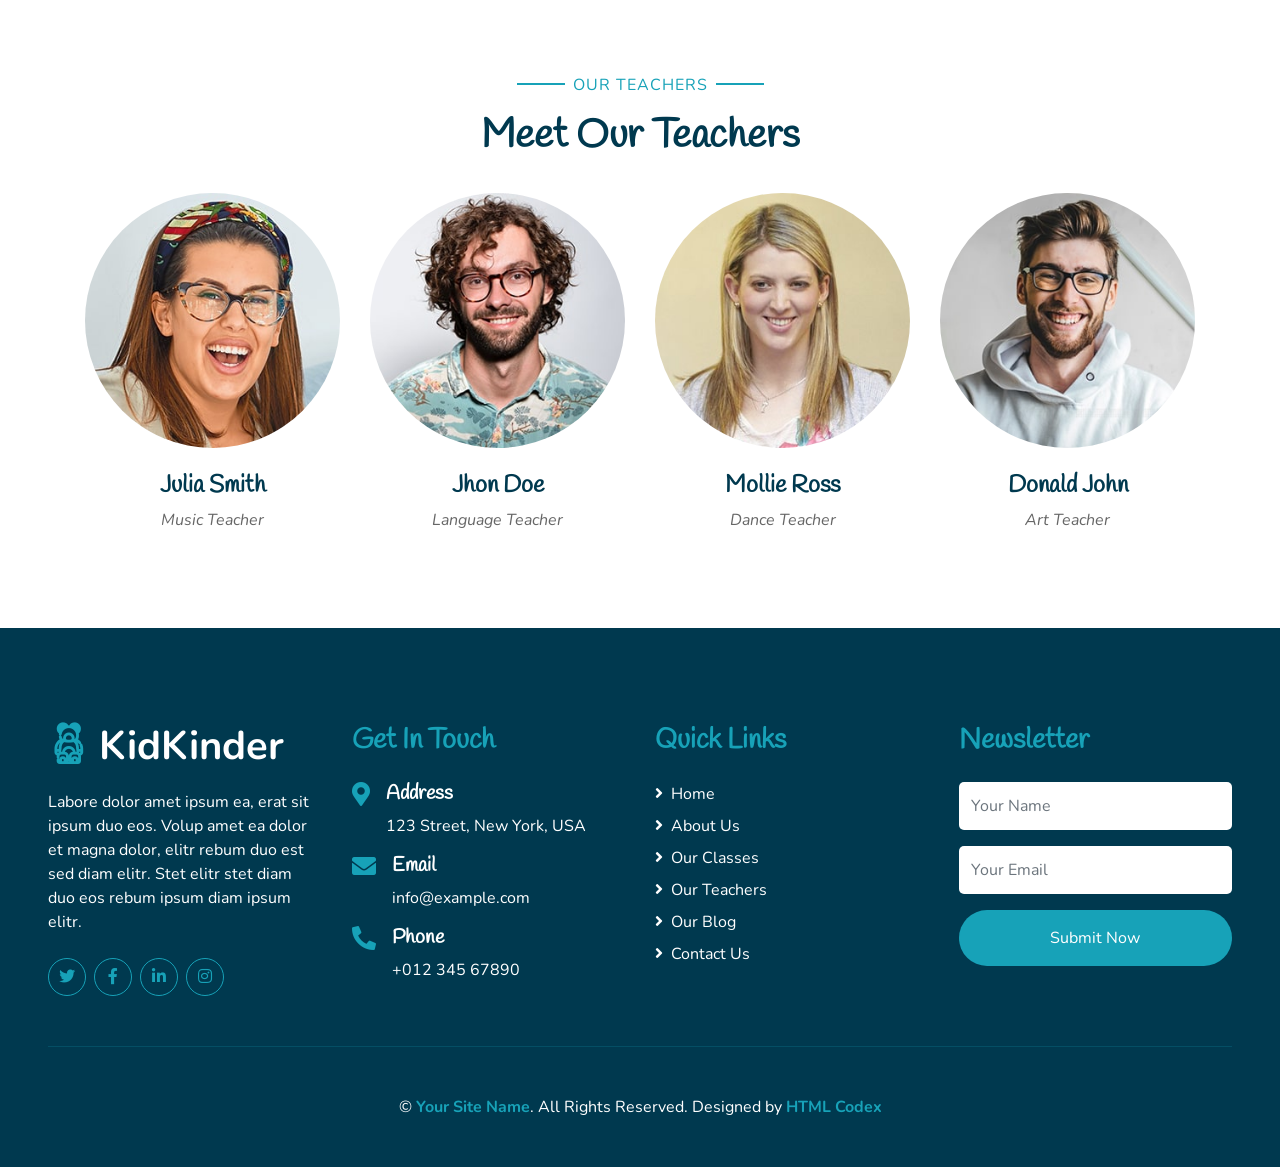
<file: about.html>
<!DOCTYPE html>
<html lang="en">

<head>
    <meta charset="utf-8">
    <title>KidKinder - Kindergarten Website Template</title>
    <meta content="width=device-width, initial-scale=1.0" name="viewport">
    <meta content="Free HTML Templates" name="keywords">
    <meta content="Free HTML Templates" name="description">

    <!-- Favicon -->
    <link href="img/favicon.ico" rel="icon">

    <!-- Google Web Fonts -->
    <link rel="preconnect" href="https://fonts.gstatic.com">
    <link href="https://fonts.googleapis.com/css2?family=Handlee&family=Nunito&display=swap" rel="stylesheet">

    <!-- Font Awesome -->
    <link href="https://cdnjs.cloudflare.com/ajax/libs/font-awesome/5.10.0/css/all.min.css" rel="stylesheet">

    <!-- Flaticon Font -->
    <link href="lib/flaticon/font/flaticon.css" rel="stylesheet">

    <!-- Libraries Stylesheet -->
    <link href="lib/owlcarousel/assets/owl.carousel.min.css" rel="stylesheet">
    <link href="lib/lightbox/css/lightbox.min.css" rel="stylesheet">

    <!-- Customized Bootstrap Stylesheet -->
    <link href="css/style.css" rel="stylesheet">
</head>

<body>
    <!-- Navbar Start -->
    <div class="container-fluid bg-light position-relative shadow">
        <nav class="navbar navbar-expand-lg bg-light navbar-light py-3 py-lg-0 px-0 px-lg-5">
            <a href="" class="navbar-brand font-weight-bold text-secondary" style="font-size: 50px;">
                <i class="flaticon-043-teddy-bear"></i>
                <span class="text-primary">KidKinder</span>
            </a>
            <button type="button" class="navbar-toggler" data-toggle="collapse" data-target="#navbarCollapse">
                <span class="navbar-toggler-icon"></span>
            </button>
            <div class="collapse navbar-collapse justify-content-between" id="navbarCollapse">
                <div class="navbar-nav font-weight-bold mx-auto py-0">
                    <a href="index.html" class="nav-item nav-link">Home</a>
                    <a href="about.html" class="nav-item nav-link active">About</a>
                    <a href="class.html" class="nav-item nav-link">Classes</a>
                    <a href="team.html" class="nav-item nav-link">Teachers</a>
                    <a href="gallery.html" class="nav-item nav-link">Gallery</a>
                    <div class="nav-item dropdown">
                        <a href="#" class="nav-link dropdown-toggle" data-toggle="dropdown">Pages</a>
                        <div class="dropdown-menu rounded-0 m-0">
                            <a href="blog.html" class="dropdown-item">Blog Grid</a>
                            <a href="single.html" class="dropdown-item">Blog Detail</a>
                        </div>
                    </div>
                    <a href="contact.html" class="nav-item nav-link">Contact</a>
                </div>
                <a href="" class="btn btn-primary px-4">Join Class</a>
            </div>
        </nav>
    </div>
    <!-- Navbar End -->


    <!-- Header Start -->
    <div class="container-fluid bg-primary mb-5">
        <div class="d-flex flex-column align-items-center justify-content-center" style="min-height: 400px">
            <h3 class="display-3 font-weight-bold text-white">About Us</h3>
            <div class="d-inline-flex text-white">
                <p class="m-0"><a class="text-white" href="">Home</a></p>
                <p class="m-0 px-2">/</p>
                <p class="m-0">About Us</p>
            </div>
        </div>
    </div>
    <!-- Header End -->


    <!-- About Start -->
    <div class="container-fluid py-5">
        <div class="container">
            <div class="row align-items-center">
                <div class="col-lg-5">
                    <img class="img-fluid rounded mb-5 mb-lg-0" src="img/about-1.jpg" alt="">
                </div>
                <div class="col-lg-7">
                    <p class="section-title pr-5"><span class="pr-2">Learn About Us</span></p>
                    <h1 class="mb-4">Best School For Your Kids</h1>
                    <p>Invidunt lorem justo sanctus clita. Erat lorem labore ea, justo dolor lorem ipsum ut sed eos,
                        ipsum et dolor kasd sit ea justo. Erat justo sed sed diam. Ea et erat ut sed diam sea ipsum est
                        dolor</p>
                    <div class="row pt-2 pb-4">
                        <div class="col-6 col-md-4">
                            <img class="img-fluid rounded" src="img/about-2.jpg" alt="">
                        </div>
                        <div class="col-6 col-md-8">
                            <ul class="list-inline m-0">
                                <li class="py-2 border-top border-bottom"><i class="fa fa-check text-primary mr-3"></i>Labore eos amet dolor amet diam</li>
                                <li class="py-2 border-bottom"><i class="fa fa-check text-primary mr-3"></i>Etsea et sit dolor amet ipsum</li>
                                <li class="py-2 border-bottom"><i class="fa fa-check text-primary mr-3"></i>Diam dolor diam elitripsum vero.</li>
                            </ul>
                        </div>
                    </div>
                    <a href="" class="btn btn-primary mt-2 py-2 px-4">Learn More</a>
                </div>
            </div>
        </div>
    </div>
    <!-- About End -->


    <!-- Facilities Start -->
    <div class="container-fluid pt-5">
        <div class="container pb-3">
            <div class="row">
                <div class="col-lg-4 col-md-6 pb-1">
                    <div class="d-flex bg-light shadow-sm border-top rounded mb-4" style="padding: 30px;">
                        <i class="flaticon-050-fence h1 font-weight-normal text-primary mb-3"></i>
                        <div class="pl-4">
                            <h4>Play Ground</h4>
                            <p class="m-0">Kasd labore kasd et dolor est rebum dolor ut, clita dolor vero lorem amet elitr vero...</p>
                        </div>
                    </div>
                </div>
                <div class="col-lg-4 col-md-6 pb-1">
                    <div class="d-flex bg-light shadow-sm border-top rounded mb-4" style="padding: 30px;">
                        <i class="flaticon-022-drum h1 font-weight-normal text-primary mb-3"></i>
                        <div class="pl-4">
                            <h4>Music and Dance</h4>
                            <p class="m-0">Kasd labore kasd et dolor est rebum dolor ut, clita dolor vero lorem amet elitr vero...</p>
                        </div>
                    </div>
                </div>
                <div class="col-lg-4 col-md-6 pb-1">
                    <div class="d-flex bg-light shadow-sm border-top rounded mb-4" style="padding: 30px;">
                        <i class="flaticon-030-crayons h1 font-weight-normal text-primary mb-3"></i>
                        <div class="pl-4">
                            <h4>Arts and Crafts</h4>
                            <p class="m-0">Kasd labore kasd et dolor est rebum dolor ut, clita dolor vero lorem amet elitr vero...</p>
                        </div>
                    </div>
                </div>
                <div class="col-lg-4 col-md-6 pb-1">
                    <div class="d-flex bg-light shadow-sm border-top rounded mb-4" style="padding: 30px;">
                        <i class="flaticon-017-toy-car h1 font-weight-normal text-primary mb-3"></i>
                        <div class="pl-4">
                            <h4>Safe Transportation</h4>
                            <p class="m-0">Kasd labore kasd et dolor est rebum dolor ut, clita dolor vero lorem amet elitr vero...</p>
                        </div>
                    </div>
                </div>
                <div class="col-lg-4 col-md-6 pb-1">
                    <div class="d-flex bg-light shadow-sm border-top rounded mb-4" style="padding: 30px;">
                        <i class="flaticon-025-sandwich h1 font-weight-normal text-primary mb-3"></i>
                        <div class="pl-4">
                            <h4>Healthy food</h4>
                            <p class="m-0">Kasd labore kasd et dolor est rebum dolor ut, clita dolor vero lorem amet elitr vero...</p>
                        </div>
                    </div>
                </div>
                <div class="col-lg-4 col-md-6 pb-1">
                    <div class="d-flex bg-light shadow-sm border-top rounded mb-4" style="padding: 30px;">
                        <i class="flaticon-047-backpack h1 font-weight-normal text-primary mb-3"></i>
                        <div class="pl-4">
                            <h4>Educational Tour</h4>
                            <p class="m-0">Kasd labore kasd et dolor est rebum dolor ut, clita dolor vero lorem amet elitr vero...</p>
                        </div>
                    </div>
                </div>
            </div>
        </div>
    </div>
    <!-- Facilities Start -->


    <!-- Team Start -->
    <div class="container-fluid pt-5">
        <div class="container">
            <div class="text-center pb-2">
                <p class="section-title px-5"><span class="px-2">Our Teachers</span></p>
                <h1 class="mb-4">Meet Our Teachers</h1>
            </div>
            <div class="row">
                <div class="col-md-6 col-lg-3 text-center team mb-5">
                    <div class="position-relative overflow-hidden mb-4" style="border-radius: 100%;">
                        <img class="img-fluid w-100" src="img/team-1.jpg" alt="" >
                        <div
                            class="team-social d-flex align-items-center justify-content-center w-100 h-100 position-absolute">
                            <a class="btn btn-outline-light text-center mr-2 px-0" style="width: 38px; height: 38px;"
                                href="#"><i class="fab fa-twitter"></i></a>
                            <a class="btn btn-outline-light text-center mr-2 px-0" style="width: 38px; height: 38px;"
                                href="#"><i class="fab fa-facebook-f"></i></a>
                            <a class="btn btn-outline-light text-center px-0" style="width: 38px; height: 38px;"
                                href="#"><i class="fab fa-linkedin-in"></i></a>
                        </div>
                    </div>
                    <h4>Julia Smith</h4>
                    <i>Music Teacher</i>
                </div>
                <div class="col-md-6 col-lg-3 text-center team mb-5">
                    <div class="position-relative overflow-hidden mb-4" style="border-radius: 100%;">
                        <img class="img-fluid w-100" src="img/team-2.jpg" alt="" >
                        <div
                            class="team-social d-flex align-items-center justify-content-center w-100 h-100 position-absolute">
                            <a class="btn btn-outline-light text-center mr-2 px-0" style="width: 38px; height: 38px;"
                                href="#"><i class="fab fa-twitter"></i></a>
                            <a class="btn btn-outline-light text-center mr-2 px-0" style="width: 38px; height: 38px;"
                                href="#"><i class="fab fa-facebook-f"></i></a>
                            <a class="btn btn-outline-light text-center px-0" style="width: 38px; height: 38px;"
                                href="#"><i class="fab fa-linkedin-in"></i></a>
                        </div>
                    </div>
                    <h4>Jhon Doe</h4>
                    <i>Language Teacher</i>
                </div>
                <div class="col-md-6 col-lg-3 text-center team mb-5">
                    <div class="position-relative overflow-hidden mb-4" style="border-radius: 100%;">
                        <img class="img-fluid w-100" src="img/team-3.jpg" alt="" >
                        <div
                            class="team-social d-flex align-items-center justify-content-center w-100 h-100 position-absolute">
                            <a class="btn btn-outline-light text-center mr-2 px-0" style="width: 38px; height: 38px;"
                                href="#"><i class="fab fa-twitter"></i></a>
                            <a class="btn btn-outline-light text-center mr-2 px-0" style="width: 38px; height: 38px;"
                                href="#"><i class="fab fa-facebook-f"></i></a>
                            <a class="btn btn-outline-light text-center px-0" style="width: 38px; height: 38px;"
                                href="#"><i class="fab fa-linkedin-in"></i></a>
                        </div>
                    </div>
                    <h4>Mollie Ross</h4>
                    <i>Dance Teacher</i>
                </div>
                <div class="col-md-6 col-lg-3 text-center team mb-5">
                    <div class="position-relative overflow-hidden mb-4" style="border-radius: 100%;">
                        <img class="img-fluid w-100" src="img/team-4.jpg" alt="" >
                        <div
                            class="team-social d-flex align-items-center justify-content-center w-100 h-100 position-absolute">
                            <a class="btn btn-outline-light text-center mr-2 px-0" style="width: 38px; height: 38px;"
                                href="#"><i class="fab fa-twitter"></i></a>
                            <a class="btn btn-outline-light text-center mr-2 px-0" style="width: 38px; height: 38px;"
                                href="#"><i class="fab fa-facebook-f"></i></a>
                            <a class="btn btn-outline-light text-center px-0" style="width: 38px; height: 38px;"
                                href="#"><i class="fab fa-linkedin-in"></i></a>
                        </div>
                    </div>
                    <h4>Donald John</h4>
                    <i>Art Teacher</i>
                </div>
            </div>
        </div>
    </div>
    <!-- Team End -->


    <!-- Footer Start -->
    <div class="container-fluid bg-secondary text-white mt-5 py-5 px-sm-3 px-md-5">
        <div class="row pt-5">
            <div class="col-lg-3 col-md-6 mb-5">
                <a href="" class="navbar-brand font-weight-bold text-primary m-0 mb-4 p-0" style="font-size: 40px; line-height: 40px;">
                    <i class="flaticon-043-teddy-bear"></i>
                    <span class="text-white">KidKinder</span>
                </a>
                <p>Labore dolor amet ipsum ea, erat sit ipsum duo eos. Volup amet ea dolor et magna dolor, elitr rebum duo est sed diam elitr. Stet elitr stet diam duo eos rebum ipsum diam ipsum elitr.</p>
                <div class="d-flex justify-content-start mt-4">
                    <a class="btn btn-outline-primary rounded-circle text-center mr-2 px-0"
                        style="width: 38px; height: 38px;" href="#"><i class="fab fa-twitter"></i></a>
                    <a class="btn btn-outline-primary rounded-circle text-center mr-2 px-0"
                        style="width: 38px; height: 38px;" href="#"><i class="fab fa-facebook-f"></i></a>
                    <a class="btn btn-outline-primary rounded-circle text-center mr-2 px-0"
                        style="width: 38px; height: 38px;" href="#"><i class="fab fa-linkedin-in"></i></a>
                    <a class="btn btn-outline-primary rounded-circle text-center mr-2 px-0"
                        style="width: 38px; height: 38px;" href="#"><i class="fab fa-instagram"></i></a>
                </div>
            </div>
            <div class="col-lg-3 col-md-6 mb-5">
                <h3 class="text-primary mb-4">Get In Touch</h3>
                <div class="d-flex">
                    <h4 class="fa fa-map-marker-alt text-primary"></h4>
                    <div class="pl-3">
                        <h5 class="text-white">Address</h5>
                        <p>123 Street, New York, USA</p>
                    </div>
                </div>
                <div class="d-flex">
                    <h4 class="fa fa-envelope text-primary"></h4>
                    <div class="pl-3">
                        <h5 class="text-white">Email</h5>
                        <p>info@example.com</p>
                    </div>
                </div>
                <div class="d-flex">
                    <h4 class="fa fa-phone-alt text-primary"></h4>
                    <div class="pl-3">
                        <h5 class="text-white">Phone</h5>
                        <p>+012 345 67890</p>
                    </div>
                </div>
            </div>
            <div class="col-lg-3 col-md-6 mb-5">
                <h3 class="text-primary mb-4">Quick Links</h3>
                <div class="d-flex flex-column justify-content-start">
                    <a class="text-white mb-2" href="#"><i class="fa fa-angle-right mr-2"></i>Home</a>
                    <a class="text-white mb-2" href="#"><i class="fa fa-angle-right mr-2"></i>About Us</a>
                    <a class="text-white mb-2" href="#"><i class="fa fa-angle-right mr-2"></i>Our Classes</a>
                    <a class="text-white mb-2" href="#"><i class="fa fa-angle-right mr-2"></i>Our Teachers</a>
                    <a class="text-white mb-2" href="#"><i class="fa fa-angle-right mr-2"></i>Our Blog</a>
                    <a class="text-white" href="#"><i class="fa fa-angle-right mr-2"></i>Contact Us</a>
                </div>
            </div>
            <div class="col-lg-3 col-md-6 mb-5">
                <h3 class="text-primary mb-4">Newsletter</h3>
                <form action="">
                    <div class="form-group">
                        <input type="text" class="form-control border-0 py-4" placeholder="Your Name" required="required" />
                    </div>
                    <div class="form-group">
                        <input type="email" class="form-control border-0 py-4" placeholder="Your Email"
                            required="required" />
                    </div>
                    <div>
                        <button class="btn btn-primary btn-block border-0 py-3" type="submit">Submit Now</button>
                    </div>
                </form>
            </div>
        </div>
        <div class="container-fluid pt-5" style="border-top: 1px solid rgba(23, 162, 184, .2);;">
            <p class="m-0 text-center text-white">
                &copy; <a class="text-primary font-weight-bold" href="#">Your Site Name</a>. All Rights Reserved. Designed
                by
                <a class="text-primary font-weight-bold" href="https://htmlcodex.com">HTML Codex</a>
            </p>
        </div>
    </div>
    <!-- Footer End -->


    <!-- Back to Top -->
    <a href="#" class="btn btn-primary p-3 back-to-top"><i class="fa fa-angle-double-up"></i></a>


    <!-- JavaScript Libraries -->
    <script src="https://code.jquery.com/jquery-3.4.1.min.js"></script>
    <script src="https://stackpath.bootstrapcdn.com/bootstrap/4.4.1/js/bootstrap.bundle.min.js"></script>
    <script src="lib/easing/easing.min.js"></script>
    <script src="lib/owlcarousel/owl.carousel.min.js"></script>
    <script src="lib/isotope/isotope.pkgd.min.js"></script>
    <script src="lib/lightbox/js/lightbox.min.js"></script>

    <!-- Contact Javascript File -->
    <script src="mail/jqBootstrapValidation.min.js"></script>
    <script src="mail/contact.js"></script>

    <!-- Template Javascript -->
    <script src="js/main.js"></script>
</body>

</html>
</file>
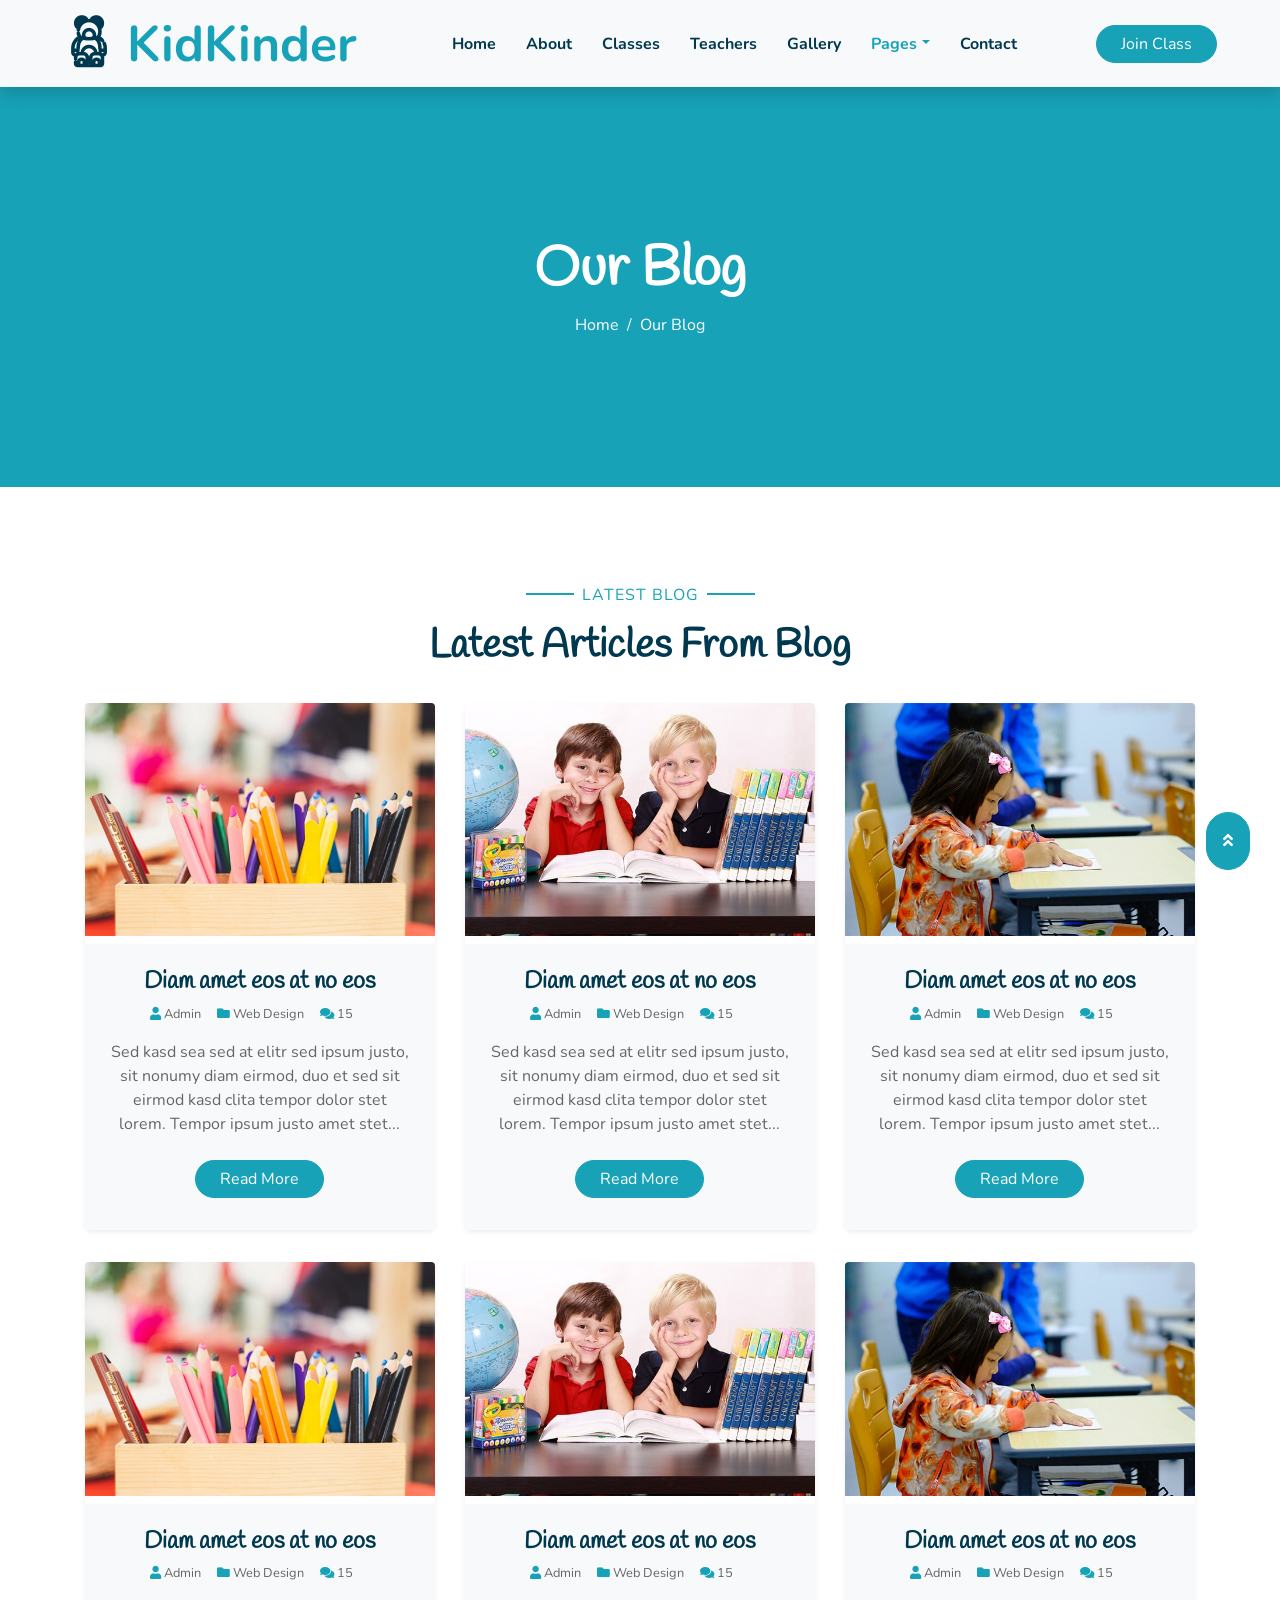
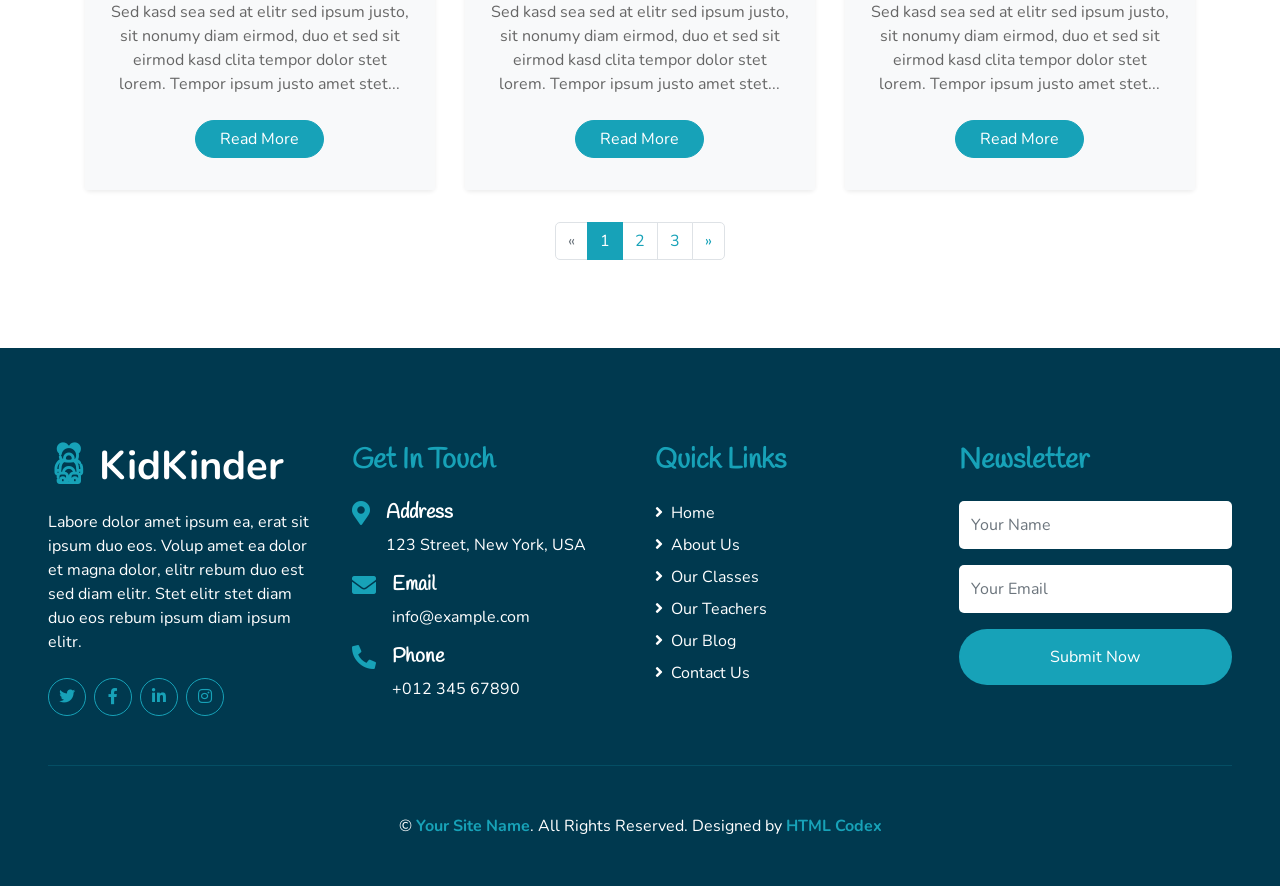
<file: blog.html>
<!DOCTYPE html>
<html lang="en">

<head>
    <meta charset="utf-8">
    <title>KidKinder - Kindergarten Website Template</title>
    <meta content="width=device-width, initial-scale=1.0" name="viewport">
    <meta content="Free HTML Templates" name="keywords">
    <meta content="Free HTML Templates" name="description">

    <!-- Favicon -->
    <link href="img/favicon.ico" rel="icon">

    <!-- Google Web Fonts -->
    <link rel="preconnect" href="https://fonts.gstatic.com">
    <link href="https://fonts.googleapis.com/css2?family=Handlee&family=Nunito&display=swap" rel="stylesheet">

    <!-- Font Awesome -->
    <link href="https://cdnjs.cloudflare.com/ajax/libs/font-awesome/5.10.0/css/all.min.css" rel="stylesheet">

    <!-- Flaticon Font -->
    <link href="lib/flaticon/font/flaticon.css" rel="stylesheet">

    <!-- Libraries Stylesheet -->
    <link href="lib/owlcarousel/assets/owl.carousel.min.css" rel="stylesheet">
    <link href="lib/lightbox/css/lightbox.min.css" rel="stylesheet">

    <!-- Customized Bootstrap Stylesheet -->
    <link href="css/style.css" rel="stylesheet">
</head>

<body>
    <!-- Navbar Start -->
    <div class="container-fluid bg-light position-relative shadow">
        <nav class="navbar navbar-expand-lg bg-light navbar-light py-3 py-lg-0 px-0 px-lg-5">
            <a href="" class="navbar-brand font-weight-bold text-secondary" style="font-size: 50px;">
                <i class="flaticon-043-teddy-bear"></i>
                <span class="text-primary">KidKinder</span>
            </a>
            <button type="button" class="navbar-toggler" data-toggle="collapse" data-target="#navbarCollapse">
                <span class="navbar-toggler-icon"></span>
            </button>
            <div class="collapse navbar-collapse justify-content-between" id="navbarCollapse">
                <div class="navbar-nav font-weight-bold mx-auto py-0">
                    <a href="index.html" class="nav-item nav-link">Home</a>
                    <a href="about.html" class="nav-item nav-link">About</a>
                    <a href="class.html" class="nav-item nav-link">Classes</a>
                    <a href="team.html" class="nav-item nav-link">Teachers</a>
                    <a href="gallery.html" class="nav-item nav-link">Gallery</a>
                    <div class="nav-item dropdown">
                        <a href="#" class="nav-link dropdown-toggle active" data-toggle="dropdown">Pages</a>
                        <div class="dropdown-menu rounded-0 m-0">
                            <a href="blog.html" class="dropdown-item">Blog Grid</a>
                            <a href="single.html" class="dropdown-item">Blog Detail</a>
                        </div>
                    </div>
                    <a href="contact.html" class="nav-item nav-link">Contact</a>
                </div>
                <a href="" class="btn btn-primary px-4">Join Class</a>
            </div>
        </nav>
    </div>
    <!-- Navbar End -->


    <!-- Header Start -->
    <div class="container-fluid bg-primary mb-5">
        <div class="d-flex flex-column align-items-center justify-content-center" style="min-height: 400px">
            <h3 class="display-3 font-weight-bold text-white">Our Blog</h3>
            <div class="d-inline-flex text-white">
                <p class="m-0"><a class="text-white" href="">Home</a></p>
                <p class="m-0 px-2">/</p>
                <p class="m-0">Our Blog</p>
            </div>
        </div>
    </div>
    <!-- Header End -->


    <!-- Blog Start -->
    <div class="container-fluid pt-5">
        <div class="container">
            <div class="text-center pb-2">
                <p class="section-title px-5"><span class="px-2">Latest Blog</span></p>
                <h1 class="mb-4">Latest Articles From Blog</h1>
            </div>
            <div class="row pb-3">
                <div class="col-lg-4 mb-4">
                    <div class="card border-0 shadow-sm mb-2">
                        <img class="card-img-top mb-2" src="img/blog-1.jpg" alt="">
                        <div class="card-body bg-light text-center p-4">
                            <h4 class="">Diam amet eos at no eos</h4>
                            <div class="d-flex justify-content-center mb-3">
                                <small class="mr-3"><i class="fa fa-user text-primary"></i> Admin</small>
                                <small class="mr-3"><i class="fa fa-folder text-primary"></i> Web Design</small>
                                <small class="mr-3"><i class="fa fa-comments text-primary"></i> 15</small>
                            </div>
                            <p>Sed kasd sea sed at elitr sed ipsum justo, sit nonumy diam eirmod, duo et sed sit eirmod kasd clita tempor dolor stet lorem. Tempor ipsum justo amet stet...</p>
                            <a href="" class="btn btn-primary px-4 mx-auto my-2">Read More</a>
                        </div>
                    </div>
                </div>
                <div class="col-lg-4 mb-4">
                    <div class="card border-0 shadow-sm mb-2">
                        <img class="card-img-top mb-2" src="img/blog-2.jpg" alt="">
                        <div class="card-body bg-light text-center p-4">
                            <h4 class="">Diam amet eos at no eos</h4>
                            <div class="d-flex justify-content-center mb-3">
                                <small class="mr-3"><i class="fa fa-user text-primary"></i> Admin</small>
                                <small class="mr-3"><i class="fa fa-folder text-primary"></i> Web Design</small>
                                <small class="mr-3"><i class="fa fa-comments text-primary"></i> 15</small>
                            </div>
                            <p>Sed kasd sea sed at elitr sed ipsum justo, sit nonumy diam eirmod, duo et sed sit eirmod kasd clita tempor dolor stet lorem. Tempor ipsum justo amet stet...</p>
                            <a href="" class="btn btn-primary px-4 mx-auto my-2">Read More</a>
                        </div>
                    </div>
                </div>
                <div class="col-lg-4 mb-4">
                    <div class="card border-0 shadow-sm mb-2">
                        <img class="card-img-top mb-2" src="img/blog-3.jpg" alt="">
                        <div class="card-body bg-light text-center p-4">
                            <h4 class="">Diam amet eos at no eos</h4>
                            <div class="d-flex justify-content-center mb-3">
                                <small class="mr-3"><i class="fa fa-user text-primary"></i> Admin</small>
                                <small class="mr-3"><i class="fa fa-folder text-primary"></i> Web Design</small>
                                <small class="mr-3"><i class="fa fa-comments text-primary"></i> 15</small>
                            </div>
                            <p>Sed kasd sea sed at elitr sed ipsum justo, sit nonumy diam eirmod, duo et sed sit eirmod kasd clita tempor dolor stet lorem. Tempor ipsum justo amet stet...</p>
                            <a href="" class="btn btn-primary px-4 mx-auto my-2">Read More</a>
                        </div>
                    </div>
                </div>
                <div class="col-lg-4 mb-4">
                    <div class="card border-0 shadow-sm mb-2">
                        <img class="card-img-top mb-2" src="img/blog-1.jpg" alt="">
                        <div class="card-body bg-light text-center p-4">
                            <h4 class="">Diam amet eos at no eos</h4>
                            <div class="d-flex justify-content-center mb-3">
                                <small class="mr-3"><i class="fa fa-user text-primary"></i> Admin</small>
                                <small class="mr-3"><i class="fa fa-folder text-primary"></i> Web Design</small>
                                <small class="mr-3"><i class="fa fa-comments text-primary"></i> 15</small>
                            </div>
                            <p>Sed kasd sea sed at elitr sed ipsum justo, sit nonumy diam eirmod, duo et sed sit eirmod kasd clita tempor dolor stet lorem. Tempor ipsum justo amet stet...</p>
                            <a href="" class="btn btn-primary px-4 mx-auto my-2">Read More</a>
                        </div>
                    </div>
                </div>
                <div class="col-lg-4 mb-4">
                    <div class="card border-0 shadow-sm mb-2">
                        <img class="card-img-top mb-2" src="img/blog-2.jpg" alt="">
                        <div class="card-body bg-light text-center p-4">
                            <h4 class="">Diam amet eos at no eos</h4>
                            <div class="d-flex justify-content-center mb-3">
                                <small class="mr-3"><i class="fa fa-user text-primary"></i> Admin</small>
                                <small class="mr-3"><i class="fa fa-folder text-primary"></i> Web Design</small>
                                <small class="mr-3"><i class="fa fa-comments text-primary"></i> 15</small>
                            </div>
                            <p>Sed kasd sea sed at elitr sed ipsum justo, sit nonumy diam eirmod, duo et sed sit eirmod kasd clita tempor dolor stet lorem. Tempor ipsum justo amet stet...</p>
                            <a href="" class="btn btn-primary px-4 mx-auto my-2">Read More</a>
                        </div>
                    </div>
                </div>
                <div class="col-lg-4 mb-4">
                    <div class="card border-0 shadow-sm mb-2">
                        <img class="card-img-top mb-2" src="img/blog-3.jpg" alt="">
                        <div class="card-body bg-light text-center p-4">
                            <h4 class="">Diam amet eos at no eos</h4>
                            <div class="d-flex justify-content-center mb-3">
                                <small class="mr-3"><i class="fa fa-user text-primary"></i> Admin</small>
                                <small class="mr-3"><i class="fa fa-folder text-primary"></i> Web Design</small>
                                <small class="mr-3"><i class="fa fa-comments text-primary"></i> 15</small>
                            </div>
                            <p>Sed kasd sea sed at elitr sed ipsum justo, sit nonumy diam eirmod, duo et sed sit eirmod kasd clita tempor dolor stet lorem. Tempor ipsum justo amet stet...</p>
                            <a href="" class="btn btn-primary px-4 mx-auto my-2">Read More</a>
                        </div>
                    </div>
                </div>
                <div class="col-md-12 mb-4">
                    <nav aria-label="Page navigation">
                      <ul class="pagination justify-content-center mb-0">
                        <li class="page-item disabled">
                          <a class="page-link" href="#" aria-label="Previous">
                            <span aria-hidden="true">&laquo;</span>
                            <span class="sr-only">Previous</span>
                          </a>
                        </li>
                        <li class="page-item active"><a class="page-link" href="#">1</a></li>
                        <li class="page-item"><a class="page-link" href="#">2</a></li>
                        <li class="page-item"><a class="page-link" href="#">3</a></li>
                        <li class="page-item">
                          <a class="page-link" href="#" aria-label="Next">
                            <span aria-hidden="true">&raquo;</span>
                            <span class="sr-only">Next</span>
                          </a>
                        </li>
                      </ul>
                    </nav>
                </div>
            </div>
        </div>
    </div>
    <!-- Blog End -->


    <!-- Footer Start -->
    <div class="container-fluid bg-secondary text-white mt-5 py-5 px-sm-3 px-md-5">
        <div class="row pt-5">
            <div class="col-lg-3 col-md-6 mb-5">
                <a href="" class="navbar-brand font-weight-bold text-primary m-0 mb-4 p-0" style="font-size: 40px; line-height: 40px;">
                    <i class="flaticon-043-teddy-bear"></i>
                    <span class="text-white">KidKinder</span>
                </a>
                <p>Labore dolor amet ipsum ea, erat sit ipsum duo eos. Volup amet ea dolor et magna dolor, elitr rebum duo est sed diam elitr. Stet elitr stet diam duo eos rebum ipsum diam ipsum elitr.</p>
                <div class="d-flex justify-content-start mt-4">
                    <a class="btn btn-outline-primary rounded-circle text-center mr-2 px-0"
                        style="width: 38px; height: 38px;" href="#"><i class="fab fa-twitter"></i></a>
                    <a class="btn btn-outline-primary rounded-circle text-center mr-2 px-0"
                        style="width: 38px; height: 38px;" href="#"><i class="fab fa-facebook-f"></i></a>
                    <a class="btn btn-outline-primary rounded-circle text-center mr-2 px-0"
                        style="width: 38px; height: 38px;" href="#"><i class="fab fa-linkedin-in"></i></a>
                    <a class="btn btn-outline-primary rounded-circle text-center mr-2 px-0"
                        style="width: 38px; height: 38px;" href="#"><i class="fab fa-instagram"></i></a>
                </div>
            </div>
            <div class="col-lg-3 col-md-6 mb-5">
                <h3 class="text-primary mb-4">Get In Touch</h3>
                <div class="d-flex">
                    <h4 class="fa fa-map-marker-alt text-primary"></h4>
                    <div class="pl-3">
                        <h5 class="text-white">Address</h5>
                        <p>123 Street, New York, USA</p>
                    </div>
                </div>
                <div class="d-flex">
                    <h4 class="fa fa-envelope text-primary"></h4>
                    <div class="pl-3">
                        <h5 class="text-white">Email</h5>
                        <p>info@example.com</p>
                    </div>
                </div>
                <div class="d-flex">
                    <h4 class="fa fa-phone-alt text-primary"></h4>
                    <div class="pl-3">
                        <h5 class="text-white">Phone</h5>
                        <p>+012 345 67890</p>
                    </div>
                </div>
            </div>
            <div class="col-lg-3 col-md-6 mb-5">
                <h3 class="text-primary mb-4">Quick Links</h3>
                <div class="d-flex flex-column justify-content-start">
                    <a class="text-white mb-2" href="#"><i class="fa fa-angle-right mr-2"></i>Home</a>
                    <a class="text-white mb-2" href="#"><i class="fa fa-angle-right mr-2"></i>About Us</a>
                    <a class="text-white mb-2" href="#"><i class="fa fa-angle-right mr-2"></i>Our Classes</a>
                    <a class="text-white mb-2" href="#"><i class="fa fa-angle-right mr-2"></i>Our Teachers</a>
                    <a class="text-white mb-2" href="#"><i class="fa fa-angle-right mr-2"></i>Our Blog</a>
                    <a class="text-white" href="#"><i class="fa fa-angle-right mr-2"></i>Contact Us</a>
                </div>
            </div>
            <div class="col-lg-3 col-md-6 mb-5">
                <h3 class="text-primary mb-4">Newsletter</h3>
                <form action="">
                    <div class="form-group">
                        <input type="text" class="form-control border-0 py-4" placeholder="Your Name" required="required" />
                    </div>
                    <div class="form-group">
                        <input type="email" class="form-control border-0 py-4" placeholder="Your Email"
                            required="required" />
                    </div>
                    <div>
                        <button class="btn btn-primary btn-block border-0 py-3" type="submit">Submit Now</button>
                    </div>
                </form>
            </div>
        </div>
        <div class="container-fluid pt-5" style="border-top: 1px solid rgba(23, 162, 184, .2);;">
            <p class="m-0 text-center text-white">
                &copy; <a class="text-primary font-weight-bold" href="#">Your Site Name</a>. All Rights Reserved. Designed
                by
                <a class="text-primary font-weight-bold" href="https://htmlcodex.com">HTML Codex</a>
            </p>
        </div>
    </div>
    <!-- Footer End -->


    <!-- Back to Top -->
    <a href="#" class="btn btn-primary p-3 back-to-top"><i class="fa fa-angle-double-up"></i></a>


    <!-- JavaScript Libraries -->
    <script src="https://code.jquery.com/jquery-3.4.1.min.js"></script>
    <script src="https://stackpath.bootstrapcdn.com/bootstrap/4.4.1/js/bootstrap.bundle.min.js"></script>
    <script src="lib/easing/easing.min.js"></script>
    <script src="lib/owlcarousel/owl.carousel.min.js"></script>
    <script src="lib/isotope/isotope.pkgd.min.js"></script>
    <script src="lib/lightbox/js/lightbox.min.js"></script>

    <!-- Contact Javascript File -->
    <script src="mail/jqBootstrapValidation.min.js"></script>
    <script src="mail/contact.js"></script>

    <!-- Template Javascript -->
    <script src="js/main.js"></script>
</body>

</html>
</file>
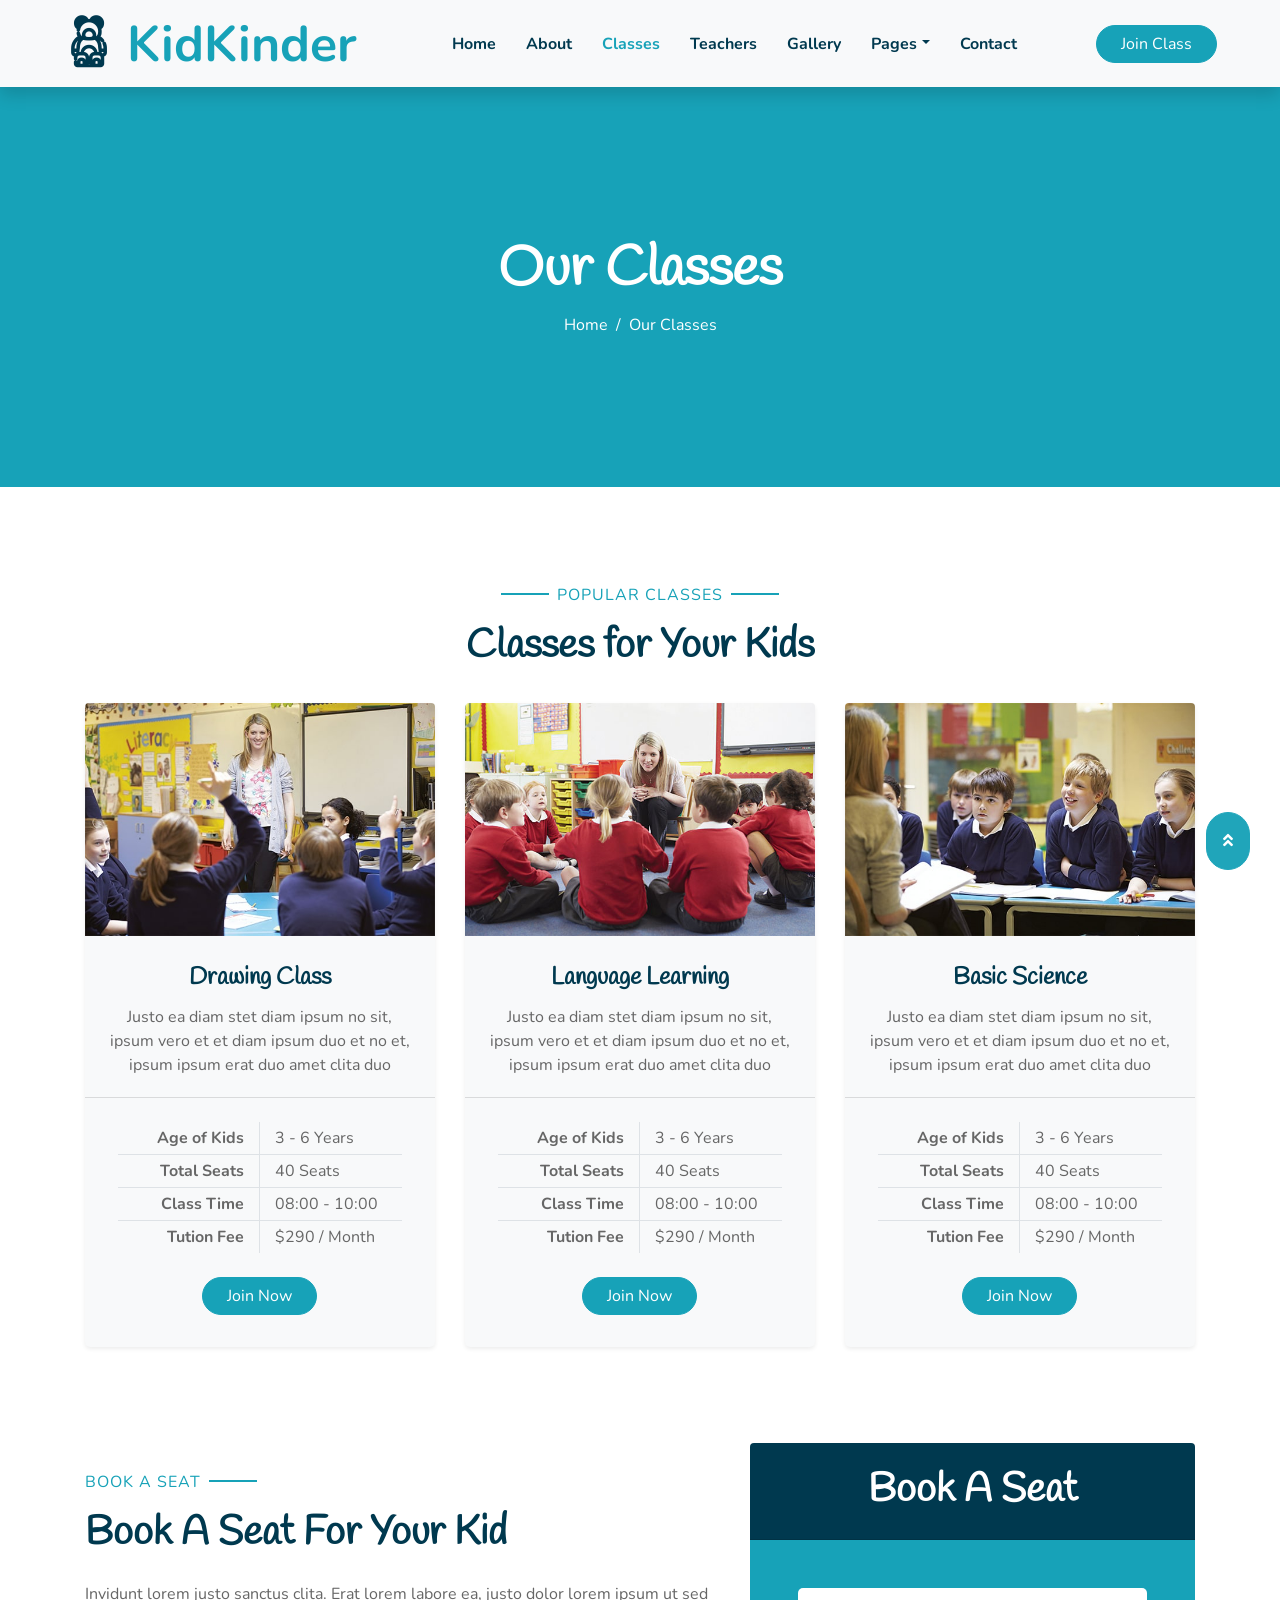
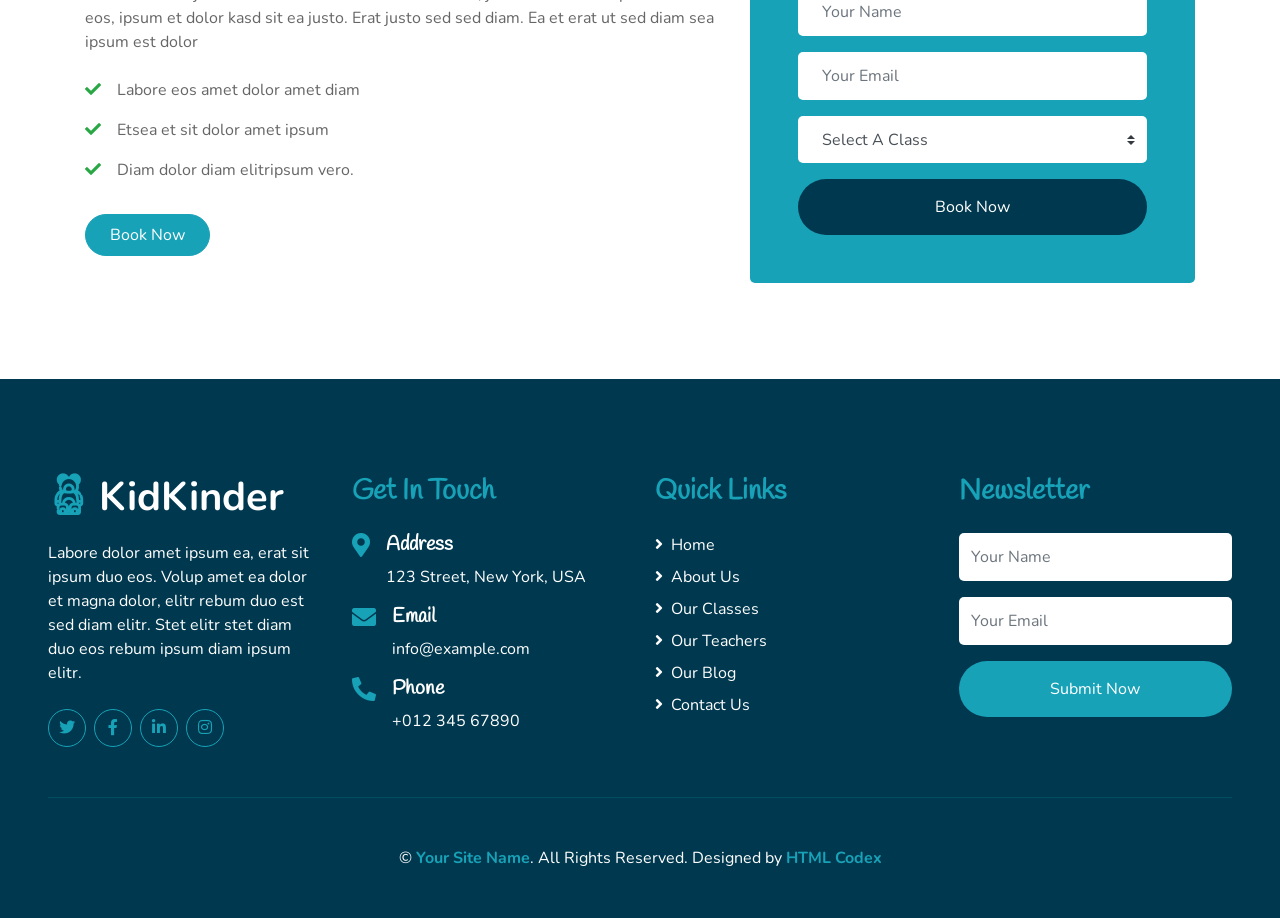
<file: class.html>
<!DOCTYPE html>
<html lang="en">

<head>
    <meta charset="utf-8">
    <title>KidKinder - Kindergarten Website Template</title>
    <meta content="width=device-width, initial-scale=1.0" name="viewport">
    <meta content="Free HTML Templates" name="keywords">
    <meta content="Free HTML Templates" name="description">

    <!-- Favicon -->
    <link href="img/favicon.ico" rel="icon">

    <!-- Google Web Fonts -->
    <link rel="preconnect" href="https://fonts.gstatic.com">
    <link href="https://fonts.googleapis.com/css2?family=Handlee&family=Nunito&display=swap" rel="stylesheet">

    <!-- Font Awesome -->
    <link href="https://cdnjs.cloudflare.com/ajax/libs/font-awesome/5.10.0/css/all.min.css" rel="stylesheet">

    <!-- Flaticon Font -->
    <link href="lib/flaticon/font/flaticon.css" rel="stylesheet">

    <!-- Libraries Stylesheet -->
    <link href="lib/owlcarousel/assets/owl.carousel.min.css" rel="stylesheet">
    <link href="lib/lightbox/css/lightbox.min.css" rel="stylesheet">

    <!-- Customized Bootstrap Stylesheet -->
    <link href="css/style.css" rel="stylesheet">
</head>

<body>
    <!-- Navbar Start -->
    <div class="container-fluid bg-light position-relative shadow">
        <nav class="navbar navbar-expand-lg bg-light navbar-light py-3 py-lg-0 px-0 px-lg-5">
            <a href="" class="navbar-brand font-weight-bold text-secondary" style="font-size: 50px;">
                <i class="flaticon-043-teddy-bear"></i>
                <span class="text-primary">KidKinder</span>
            </a>
            <button type="button" class="navbar-toggler" data-toggle="collapse" data-target="#navbarCollapse">
                <span class="navbar-toggler-icon"></span>
            </button>
            <div class="collapse navbar-collapse justify-content-between" id="navbarCollapse">
                <div class="navbar-nav font-weight-bold mx-auto py-0">
                    <a href="index.html" class="nav-item nav-link">Home</a>
                    <a href="about.html" class="nav-item nav-link">About</a>
                    <a href="class.html" class="nav-item nav-link active">Classes</a>
                    <a href="team.html" class="nav-item nav-link">Teachers</a>
                    <a href="gallery.html" class="nav-item nav-link">Gallery</a>
                    <div class="nav-item dropdown">
                        <a href="#" class="nav-link dropdown-toggle" data-toggle="dropdown">Pages</a>
                        <div class="dropdown-menu rounded-0 m-0">
                            <a href="blog.html" class="dropdown-item">Blog Grid</a>
                            <a href="single.html" class="dropdown-item">Blog Detail</a>
                        </div>
                    </div>
                    <a href="contact.html" class="nav-item nav-link">Contact</a>
                </div>
                <a href="" class="btn btn-primary px-4">Join Class</a>
            </div>
        </nav>
    </div>
    <!-- Navbar End -->


    <!-- Header Start -->
    <div class="container-fluid bg-primary mb-5">
        <div class="d-flex flex-column align-items-center justify-content-center" style="min-height: 400px">
            <h3 class="display-3 font-weight-bold text-white">Our Classes</h3>
            <div class="d-inline-flex text-white">
                <p class="m-0"><a class="text-white" href="">Home</a></p>
                <p class="m-0 px-2">/</p>
                <p class="m-0">Our Classes</p>
            </div>
        </div>
    </div>
    <!-- Header End -->


    <!-- Class Start -->
    <div class="container-fluid pt-5">
        <div class="container">
            <div class="text-center pb-2">
                <p class="section-title px-5"><span class="px-2">Popular Classes</span></p>
                <h1 class="mb-4">Classes for Your Kids</h1>
            </div>
            <div class="row">
                <div class="col-lg-4 mb-5">
                    <div class="card border-0 bg-light shadow-sm pb-2">
                        <img class="card-img-top mb-2" src="img/class-1.jpg" alt="">
                        <div class="card-body text-center">
                            <h4 class="card-title">Drawing Class</h4>
                            <p class="card-text">Justo ea diam stet diam ipsum no sit, ipsum vero et et diam ipsum duo et no et, ipsum ipsum erat duo amet clita duo</p>
                        </div>
                        <div class="card-footer bg-transparent py-4 px-5">
                            <div class="row border-bottom">
                                <div class="col-6 py-1 text-right border-right"><strong>Age of Kids</strong></div>
                                <div class="col-6 py-1">3 - 6 Years</div>
                            </div>
                            <div class="row border-bottom">
                                <div class="col-6 py-1 text-right border-right"><strong>Total Seats</strong></div>
                                <div class="col-6 py-1">40 Seats</div>
                            </div>
                            <div class="row border-bottom">
                                <div class="col-6 py-1 text-right border-right"><strong>Class Time</strong></div>
                                <div class="col-6 py-1">08:00 - 10:00</div>
                            </div>
                            <div class="row">
                                <div class="col-6 py-1 text-right border-right"><strong>Tution Fee</strong></div>
                                <div class="col-6 py-1">$290 / Month</div>
                            </div>
                        </div>
                        <a href="" class="btn btn-primary px-4 mx-auto mb-4">Join Now</a>
                    </div>
                </div>
                <div class="col-lg-4 mb-5">
                    <div class="card border-0 bg-light shadow-sm pb-2">
                        <img class="card-img-top mb-2" src="img/class-2.jpg" alt="">
                        <div class="card-body text-center">
                            <h4 class="card-title">Language Learning</h4>
                            <p class="card-text">Justo ea diam stet diam ipsum no sit, ipsum vero et et diam ipsum duo et no et, ipsum ipsum erat duo amet clita duo</p>
                        </div>
                        <div class="card-footer bg-transparent py-4 px-5">
                            <div class="row border-bottom">
                                <div class="col-6 py-1 text-right border-right"><strong>Age of Kids</strong></div>
                                <div class="col-6 py-1">3 - 6 Years</div>
                            </div>
                            <div class="row border-bottom">
                                <div class="col-6 py-1 text-right border-right"><strong>Total Seats</strong></div>
                                <div class="col-6 py-1">40 Seats</div>
                            </div>
                            <div class="row border-bottom">
                                <div class="col-6 py-1 text-right border-right"><strong>Class Time</strong></div>
                                <div class="col-6 py-1">08:00 - 10:00</div>
                            </div>
                            <div class="row">
                                <div class="col-6 py-1 text-right border-right"><strong>Tution Fee</strong></div>
                                <div class="col-6 py-1">$290 / Month</div>
                            </div>
                        </div>
                        <a href="" class="btn btn-primary px-4 mx-auto mb-4">Join Now</a>
                    </div>
                </div>
                <div class="col-lg-4 mb-5">
                    <div class="card border-0 bg-light shadow-sm pb-2">
                        <img class="card-img-top mb-2" src="img/class-3.jpg" alt="">
                        <div class="card-body text-center">
                            <h4 class="card-title">Basic Science</h4>
                            <p class="card-text">Justo ea diam stet diam ipsum no sit, ipsum vero et et diam ipsum duo et no et, ipsum ipsum erat duo amet clita duo</p>
                        </div>
                        <div class="card-footer bg-transparent py-4 px-5">
                            <div class="row border-bottom">
                                <div class="col-6 py-1 text-right border-right"><strong>Age of Kids</strong></div>
                                <div class="col-6 py-1">3 - 6 Years</div>
                            </div>
                            <div class="row border-bottom">
                                <div class="col-6 py-1 text-right border-right"><strong>Total Seats</strong></div>
                                <div class="col-6 py-1">40 Seats</div>
                            </div>
                            <div class="row border-bottom">
                                <div class="col-6 py-1 text-right border-right"><strong>Class Time</strong></div>
                                <div class="col-6 py-1">08:00 - 10:00</div>
                            </div>
                            <div class="row">
                                <div class="col-6 py-1 text-right border-right"><strong>Tution Fee</strong></div>
                                <div class="col-6 py-1">$290 / Month</div>
                            </div>
                        </div>
                        <a href="" class="btn btn-primary px-4 mx-auto mb-4">Join Now</a>
                    </div>
                </div>
            </div>
        </div>
    </div>
    <!-- Class End -->


    <!-- Registration Start -->
    <div class="container-fluid py-5">
        <div class="container">
            <div class="row align-items-center">
                <div class="col-lg-7 mb-5 mb-lg-0">
                    <p class="section-title pr-5"><span class="pr-2">Book A Seat</span></p>
                    <h1 class="mb-4">Book A Seat For Your Kid</h1>
                    <p>Invidunt lorem justo sanctus clita. Erat lorem labore ea, justo dolor lorem ipsum ut sed eos,
                        ipsum et dolor kasd sit ea justo. Erat justo sed sed diam. Ea et erat ut sed diam sea ipsum est
                        dolor</p>
                    <ul class="list-inline m-0">
                        <li class="py-2"><i class="fa fa-check text-success mr-3"></i>Labore eos amet dolor amet diam</li>
                        <li class="py-2"><i class="fa fa-check text-success mr-3"></i>Etsea et sit dolor amet ipsum</li>
                        <li class="py-2"><i class="fa fa-check text-success mr-3"></i>Diam dolor diam elitripsum vero.</li>
                    </ul>
                    <a href="" class="btn btn-primary mt-4 py-2 px-4">Book Now</a>
                </div>
                <div class="col-lg-5">
                    <div class="card border-0">
                        <div class="card-header bg-secondary text-center p-4">
                            <h1 class="text-white m-0">Book A Seat</h1>
                        </div>
                        <div class="card-body rounded-bottom bg-primary p-5">
                            <form>
                                <div class="form-group">
                                    <input type="text" class="form-control border-0 p-4" placeholder="Your Name" required="required" />
                                </div>
                                <div class="form-group">
                                    <input type="email" class="form-control border-0 p-4" placeholder="Your Email" required="required" />
                                </div>
                                <div class="form-group">
                                    <select class="custom-select border-0 px-4" style="height: 47px;">
                                        <option selected>Select A Class</option>
                                        <option value="1">Class 1</option>
                                        <option value="2">Class 1</option>
                                        <option value="3">Class 1</option>
                                    </select>
                                </div>
                                <div>
                                    <button class="btn btn-secondary btn-block border-0 py-3" type="submit">Book Now</button>
                                </div>
                            </form>
                        </div>
                    </div>
                </div>
            </div>
        </div>
    </div>
    <!-- Registration End -->


    <!-- Footer Start -->
    <div class="container-fluid bg-secondary text-white mt-5 py-5 px-sm-3 px-md-5">
        <div class="row pt-5">
            <div class="col-lg-3 col-md-6 mb-5">
                <a href="" class="navbar-brand font-weight-bold text-primary m-0 mb-4 p-0" style="font-size: 40px; line-height: 40px;">
                    <i class="flaticon-043-teddy-bear"></i>
                    <span class="text-white">KidKinder</span>
                </a>
                <p>Labore dolor amet ipsum ea, erat sit ipsum duo eos. Volup amet ea dolor et magna dolor, elitr rebum duo est sed diam elitr. Stet elitr stet diam duo eos rebum ipsum diam ipsum elitr.</p>
                <div class="d-flex justify-content-start mt-4">
                    <a class="btn btn-outline-primary rounded-circle text-center mr-2 px-0"
                        style="width: 38px; height: 38px;" href="#"><i class="fab fa-twitter"></i></a>
                    <a class="btn btn-outline-primary rounded-circle text-center mr-2 px-0"
                        style="width: 38px; height: 38px;" href="#"><i class="fab fa-facebook-f"></i></a>
                    <a class="btn btn-outline-primary rounded-circle text-center mr-2 px-0"
                        style="width: 38px; height: 38px;" href="#"><i class="fab fa-linkedin-in"></i></a>
                    <a class="btn btn-outline-primary rounded-circle text-center mr-2 px-0"
                        style="width: 38px; height: 38px;" href="#"><i class="fab fa-instagram"></i></a>
                </div>
            </div>
            <div class="col-lg-3 col-md-6 mb-5">
                <h3 class="text-primary mb-4">Get In Touch</h3>
                <div class="d-flex">
                    <h4 class="fa fa-map-marker-alt text-primary"></h4>
                    <div class="pl-3">
                        <h5 class="text-white">Address</h5>
                        <p>123 Street, New York, USA</p>
                    </div>
                </div>
                <div class="d-flex">
                    <h4 class="fa fa-envelope text-primary"></h4>
                    <div class="pl-3">
                        <h5 class="text-white">Email</h5>
                        <p>info@example.com</p>
                    </div>
                </div>
                <div class="d-flex">
                    <h4 class="fa fa-phone-alt text-primary"></h4>
                    <div class="pl-3">
                        <h5 class="text-white">Phone</h5>
                        <p>+012 345 67890</p>
                    </div>
                </div>
            </div>
            <div class="col-lg-3 col-md-6 mb-5">
                <h3 class="text-primary mb-4">Quick Links</h3>
                <div class="d-flex flex-column justify-content-start">
                    <a class="text-white mb-2" href="#"><i class="fa fa-angle-right mr-2"></i>Home</a>
                    <a class="text-white mb-2" href="#"><i class="fa fa-angle-right mr-2"></i>About Us</a>
                    <a class="text-white mb-2" href="#"><i class="fa fa-angle-right mr-2"></i>Our Classes</a>
                    <a class="text-white mb-2" href="#"><i class="fa fa-angle-right mr-2"></i>Our Teachers</a>
                    <a class="text-white mb-2" href="#"><i class="fa fa-angle-right mr-2"></i>Our Blog</a>
                    <a class="text-white" href="#"><i class="fa fa-angle-right mr-2"></i>Contact Us</a>
                </div>
            </div>
            <div class="col-lg-3 col-md-6 mb-5">
                <h3 class="text-primary mb-4">Newsletter</h3>
                <form action="">
                    <div class="form-group">
                        <input type="text" class="form-control border-0 py-4" placeholder="Your Name" required="required" />
                    </div>
                    <div class="form-group">
                        <input type="email" class="form-control border-0 py-4" placeholder="Your Email"
                            required="required" />
                    </div>
                    <div>
                        <button class="btn btn-primary btn-block border-0 py-3" type="submit">Submit Now</button>
                    </div>
                </form>
            </div>
        </div>
        <div class="container-fluid pt-5" style="border-top: 1px solid rgba(23, 162, 184, .2);;">
            <p class="m-0 text-center text-white">
                &copy; <a class="text-primary font-weight-bold" href="#">Your Site Name</a>. All Rights Reserved. Designed
                by
                <a class="text-primary font-weight-bold" href="https://htmlcodex.com">HTML Codex</a>
            </p>
        </div>
    </div>
    <!-- Footer End -->


    <!-- Back to Top -->
    <a href="#" class="btn btn-primary p-3 back-to-top"><i class="fa fa-angle-double-up"></i></a>


    <!-- JavaScript Libraries -->
    <script src="https://code.jquery.com/jquery-3.4.1.min.js"></script>
    <script src="https://stackpath.bootstrapcdn.com/bootstrap/4.4.1/js/bootstrap.bundle.min.js"></script>
    <script src="lib/easing/easing.min.js"></script>
    <script src="lib/owlcarousel/owl.carousel.min.js"></script>
    <script src="lib/isotope/isotope.pkgd.min.js"></script>
    <script src="lib/lightbox/js/lightbox.min.js"></script>

    <!-- Contact Javascript File -->
    <script src="mail/jqBootstrapValidation.min.js"></script>
    <script src="mail/contact.js"></script>

    <!-- Template Javascript -->
    <script src="js/main.js"></script>
</body>

</html>
</file>
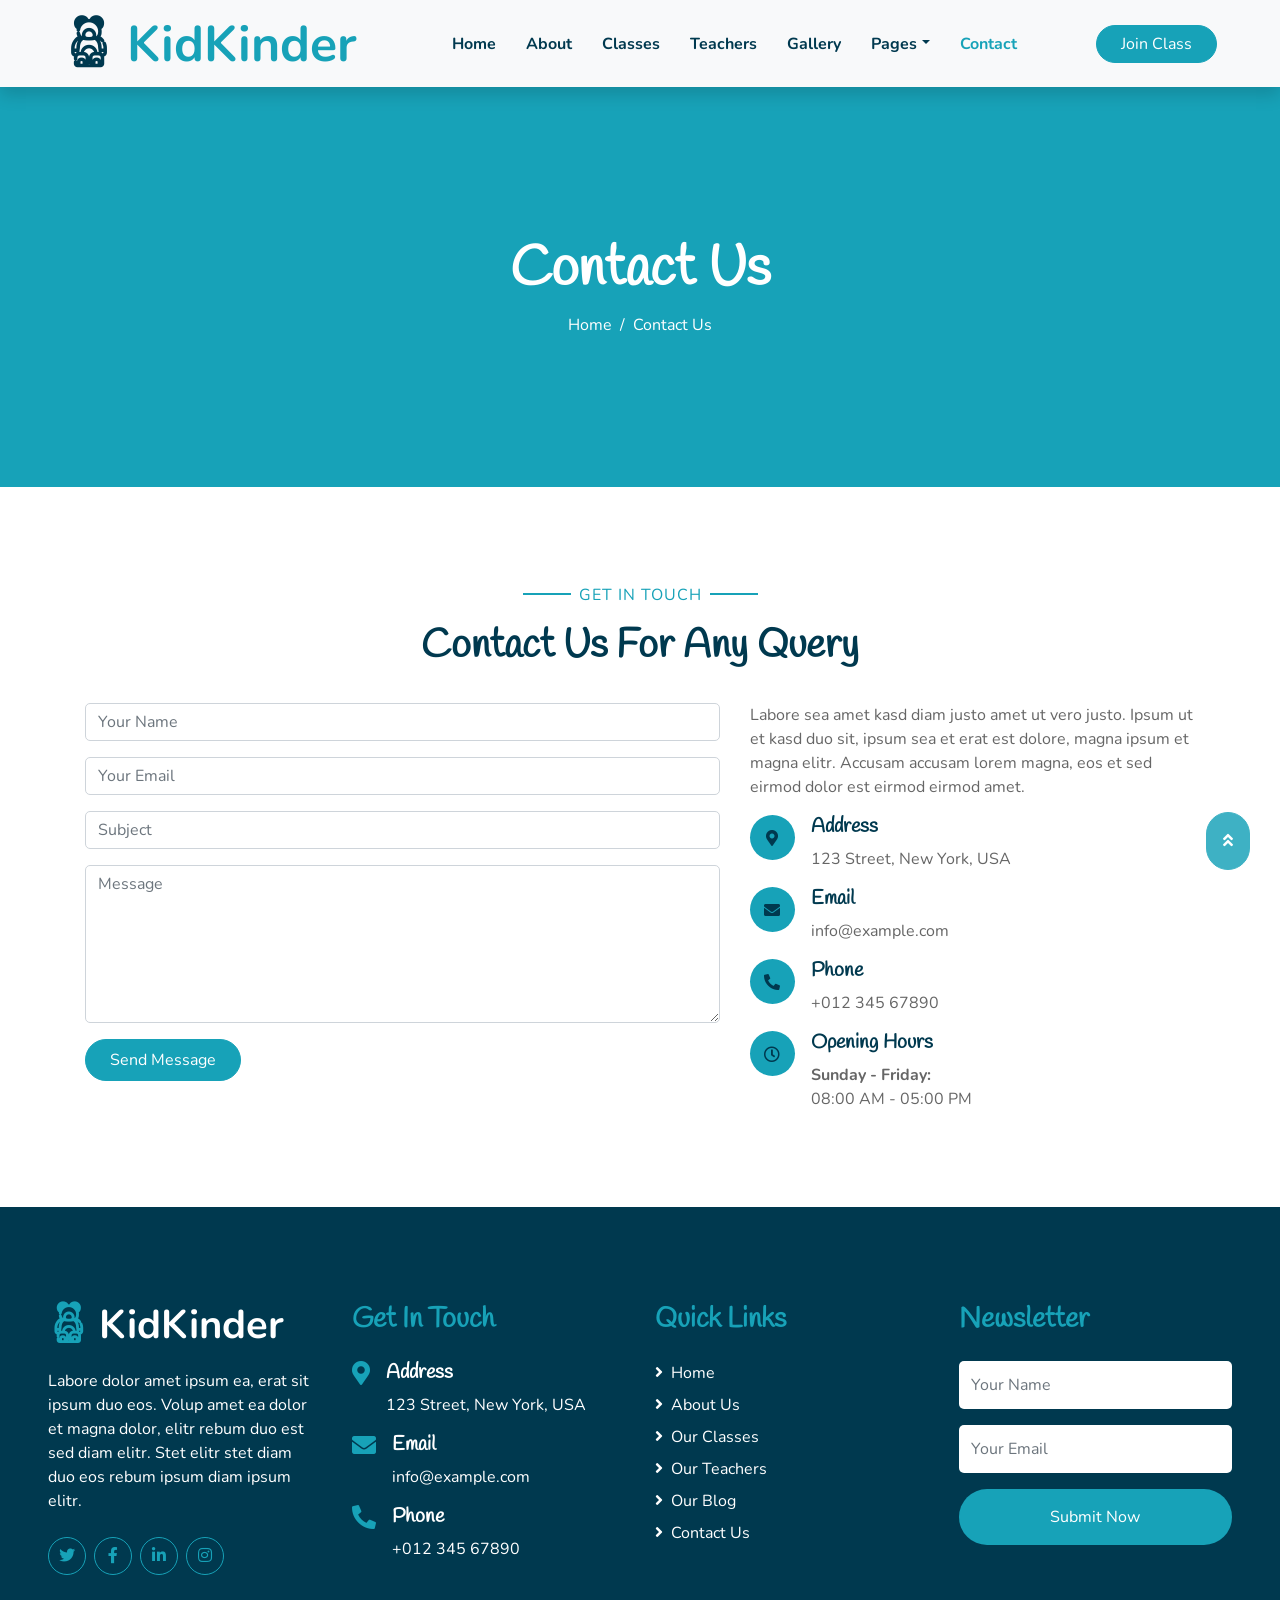
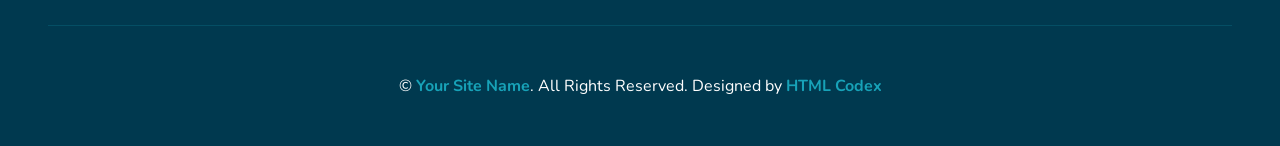
<file: contact.html>
<!DOCTYPE html>
<html lang="en">

<head>
    <meta charset="utf-8">
    <title>KidKinder - Kindergarten Website Template</title>
    <meta content="width=device-width, initial-scale=1.0" name="viewport">
    <meta content="Free HTML Templates" name="keywords">
    <meta content="Free HTML Templates" name="description">

    <!-- Favicon -->
    <link href="img/favicon.ico" rel="icon">

    <!-- Google Web Fonts -->
    <link rel="preconnect" href="https://fonts.gstatic.com">
    <link href="https://fonts.googleapis.com/css2?family=Handlee&family=Nunito&display=swap" rel="stylesheet">

    <!-- Font Awesome -->
    <link href="https://cdnjs.cloudflare.com/ajax/libs/font-awesome/5.10.0/css/all.min.css" rel="stylesheet">

    <!-- Flaticon Font -->
    <link href="lib/flaticon/font/flaticon.css" rel="stylesheet">

    <!-- Libraries Stylesheet -->
    <link href="lib/owlcarousel/assets/owl.carousel.min.css" rel="stylesheet">
    <link href="lib/lightbox/css/lightbox.min.css" rel="stylesheet">

    <!-- Customized Bootstrap Stylesheet -->
    <link href="css/style.css" rel="stylesheet">
</head>

<body>
    <!-- Navbar Start -->
    <div class="container-fluid bg-light position-relative shadow">
        <nav class="navbar navbar-expand-lg bg-light navbar-light py-3 py-lg-0 px-0 px-lg-5">
            <a href="" class="navbar-brand font-weight-bold text-secondary" style="font-size: 50px;">
                <i class="flaticon-043-teddy-bear"></i>
                <span class="text-primary">KidKinder</span>
            </a>
            <button type="button" class="navbar-toggler" data-toggle="collapse" data-target="#navbarCollapse">
                <span class="navbar-toggler-icon"></span>
            </button>
            <div class="collapse navbar-collapse justify-content-between" id="navbarCollapse">
                <div class="navbar-nav font-weight-bold mx-auto py-0">
                    <a href="index.html" class="nav-item nav-link">Home</a>
                    <a href="about.html" class="nav-item nav-link">About</a>
                    <a href="class.html" class="nav-item nav-link">Classes</a>
                    <a href="team.html" class="nav-item nav-link">Teachers</a>
                    <a href="gallery.html" class="nav-item nav-link">Gallery</a>
                    <div class="nav-item dropdown">
                        <a href="#" class="nav-link dropdown-toggle" data-toggle="dropdown">Pages</a>
                        <div class="dropdown-menu rounded-0 m-0">
                            <a href="blog.html" class="dropdown-item">Blog Grid</a>
                            <a href="single.html" class="dropdown-item">Blog Detail</a>
                        </div>
                    </div>
                    <a href="contact.html" class="nav-item nav-link active">Contact</a>
                </div>
                <a href="" class="btn btn-primary px-4">Join Class</a>
            </div>
        </nav>
    </div>
    <!-- Navbar End -->


    <!-- Header Start -->
    <div class="container-fluid bg-primary mb-5">
        <div class="d-flex flex-column align-items-center justify-content-center" style="min-height: 400px">
            <h3 class="display-3 font-weight-bold text-white">Contact Us</h3>
            <div class="d-inline-flex text-white">
                <p class="m-0"><a class="text-white" href="">Home</a></p>
                <p class="m-0 px-2">/</p>
                <p class="m-0">Contact Us</p>
            </div>
        </div>
    </div>
    <!-- Header End -->


    <!-- Contact Start -->
    <div class="container-fluid pt-5">
        <div class="container">
            <div class="text-center pb-2">
                <p class="section-title px-5"><span class="px-2">Get In Touch</span></p>
                <h1 class="mb-4">Contact Us For Any Query</h1>
            </div>
            <div class="row">
                <div class="col-lg-7 mb-5">
                    <div class="contact-form">
                        <div id="success"></div>
                        <form name="sentMessage" id="contactForm" novalidate="novalidate">
                            <div class="control-group">
                                <input type="text" class="form-control" id="name" placeholder="Your Name" required="required" data-validation-required-message="Please enter your name" />
                                <p class="help-block text-danger"></p>
                            </div>
                            <div class="control-group">
                                <input type="email" class="form-control" id="email" placeholder="Your Email" required="required" data-validation-required-message="Please enter your email" />
                                <p class="help-block text-danger"></p>
                            </div>
                            <div class="control-group">
                                <input type="text" class="form-control" id="subject" placeholder="Subject" required="required" data-validation-required-message="Please enter a subject" />
                                <p class="help-block text-danger"></p>
                            </div>
                            <div class="control-group">
                                <textarea class="form-control" rows="6" id="message" placeholder="Message" required="required" data-validation-required-message="Please enter your message"></textarea>
                                <p class="help-block text-danger"></p>
                            </div>
                            <div>
                                <button class="btn btn-primary py-2 px-4" type="submit" id="sendMessageButton">Send Message</button>
                            </div>
                        </form>
                    </div>
                </div>
                <div class="col-lg-5 mb-5">
                    <p>Labore sea amet kasd diam justo amet ut vero justo. Ipsum ut et kasd duo sit, ipsum sea et erat est dolore, magna ipsum et magna elitr. Accusam accusam lorem magna, eos et sed eirmod dolor est eirmod eirmod amet.</p>
                    <div class="d-flex">
                        <i class="fa fa-map-marker-alt d-inline-flex align-items-center justify-content-center bg-primary text-secondary rounded-circle" style="width: 45px; height: 45px;"></i>
                        <div class="pl-3">
                            <h5>Address</h5>
                            <p>123 Street, New York, USA</p>
                        </div>
                    </div>
                    <div class="d-flex">
                        <i class="fa fa-envelope d-inline-flex align-items-center justify-content-center bg-primary text-secondary rounded-circle" style="width: 45px; height: 45px;"></i>
                        <div class="pl-3">
                            <h5>Email</h5>
                            <p>info@example.com</p>
                        </div>
                    </div>
                    <div class="d-flex">
                        <i class="fa fa-phone-alt d-inline-flex align-items-center justify-content-center bg-primary text-secondary rounded-circle" style="width: 45px; height: 45px;"></i>
                        <div class="pl-3">
                            <h5>Phone</h5>
                            <p>+012 345 67890</p>
                        </div>
                    </div>
                    <div class="d-flex">
                        <i class="far fa-clock d-inline-flex align-items-center justify-content-center bg-primary text-secondary rounded-circle" style="width: 45px; height: 45px;"></i>
                        <div class="pl-3">
                            <h5>Opening Hours</h5>
                            <strong>Sunday - Friday:</strong>
                            <p class="m-0">08:00 AM - 05:00 PM </p>
                        </div>
                    </div>
                </div>
            </div>
        </div>
    </div>
    <!-- Contact End -->


    <!-- Footer Start -->
    <div class="container-fluid bg-secondary text-white mt-5 py-5 px-sm-3 px-md-5">
        <div class="row pt-5">
            <div class="col-lg-3 col-md-6 mb-5">
                <a href="" class="navbar-brand font-weight-bold text-primary m-0 mb-4 p-0" style="font-size: 40px; line-height: 40px;">
                    <i class="flaticon-043-teddy-bear"></i>
                    <span class="text-white">KidKinder</span>
                </a>
                <p>Labore dolor amet ipsum ea, erat sit ipsum duo eos. Volup amet ea dolor et magna dolor, elitr rebum duo est sed diam elitr. Stet elitr stet diam duo eos rebum ipsum diam ipsum elitr.</p>
                <div class="d-flex justify-content-start mt-4">
                    <a class="btn btn-outline-primary rounded-circle text-center mr-2 px-0"
                        style="width: 38px; height: 38px;" href="#"><i class="fab fa-twitter"></i></a>
                    <a class="btn btn-outline-primary rounded-circle text-center mr-2 px-0"
                        style="width: 38px; height: 38px;" href="#"><i class="fab fa-facebook-f"></i></a>
                    <a class="btn btn-outline-primary rounded-circle text-center mr-2 px-0"
                        style="width: 38px; height: 38px;" href="#"><i class="fab fa-linkedin-in"></i></a>
                    <a class="btn btn-outline-primary rounded-circle text-center mr-2 px-0"
                        style="width: 38px; height: 38px;" href="#"><i class="fab fa-instagram"></i></a>
                </div>
            </div>
            <div class="col-lg-3 col-md-6 mb-5">
                <h3 class="text-primary mb-4">Get In Touch</h3>
                <div class="d-flex">
                    <h4 class="fa fa-map-marker-alt text-primary"></h4>
                    <div class="pl-3">
                        <h5 class="text-white">Address</h5>
                        <p>123 Street, New York, USA</p>
                    </div>
                </div>
                <div class="d-flex">
                    <h4 class="fa fa-envelope text-primary"></h4>
                    <div class="pl-3">
                        <h5 class="text-white">Email</h5>
                        <p>info@example.com</p>
                    </div>
                </div>
                <div class="d-flex">
                    <h4 class="fa fa-phone-alt text-primary"></h4>
                    <div class="pl-3">
                        <h5 class="text-white">Phone</h5>
                        <p>+012 345 67890</p>
                    </div>
                </div>
            </div>
            <div class="col-lg-3 col-md-6 mb-5">
                <h3 class="text-primary mb-4">Quick Links</h3>
                <div class="d-flex flex-column justify-content-start">
                    <a class="text-white mb-2" href="#"><i class="fa fa-angle-right mr-2"></i>Home</a>
                    <a class="text-white mb-2" href="#"><i class="fa fa-angle-right mr-2"></i>About Us</a>
                    <a class="text-white mb-2" href="#"><i class="fa fa-angle-right mr-2"></i>Our Classes</a>
                    <a class="text-white mb-2" href="#"><i class="fa fa-angle-right mr-2"></i>Our Teachers</a>
                    <a class="text-white mb-2" href="#"><i class="fa fa-angle-right mr-2"></i>Our Blog</a>
                    <a class="text-white" href="#"><i class="fa fa-angle-right mr-2"></i>Contact Us</a>
                </div>
            </div>
            <div class="col-lg-3 col-md-6 mb-5">
                <h3 class="text-primary mb-4">Newsletter</h3>
                <form action="">
                    <div class="form-group">
                        <input type="text" class="form-control border-0 py-4" placeholder="Your Name" required="required" />
                    </div>
                    <div class="form-group">
                        <input type="email" class="form-control border-0 py-4" placeholder="Your Email"
                            required="required" />
                    </div>
                    <div>
                        <button class="btn btn-primary btn-block border-0 py-3" type="submit">Submit Now</button>
                    </div>
                </form>
            </div>
        </div>
        <div class="container-fluid pt-5" style="border-top: 1px solid rgba(23, 162, 184, .2);;">
            <p class="m-0 text-center text-white">
                &copy; <a class="text-primary font-weight-bold" href="#">Your Site Name</a>. All Rights Reserved. Designed
                by
                <a class="text-primary font-weight-bold" href="https://htmlcodex.com">HTML Codex</a>
            </p>
        </div>
    </div>
    <!-- Footer End -->


    <!-- Back to Top -->
    <a href="#" class="btn btn-primary p-3 back-to-top"><i class="fa fa-angle-double-up"></i></a>


    <!-- JavaScript Libraries -->
    <script src="https://code.jquery.com/jquery-3.4.1.min.js"></script>
    <script src="https://stackpath.bootstrapcdn.com/bootstrap/4.4.1/js/bootstrap.bundle.min.js"></script>
    <script src="lib/easing/easing.min.js"></script>
    <script src="lib/owlcarousel/owl.carousel.min.js"></script>
    <script src="lib/isotope/isotope.pkgd.min.js"></script>
    <script src="lib/lightbox/js/lightbox.min.js"></script>

    <!-- Contact Javascript File -->
    <script src="mail/jqBootstrapValidation.min.js"></script>
    <script src="mail/contact.js"></script>

    <!-- Template Javascript -->
    <script src="js/main.js"></script>
</body>

</html>
</file>
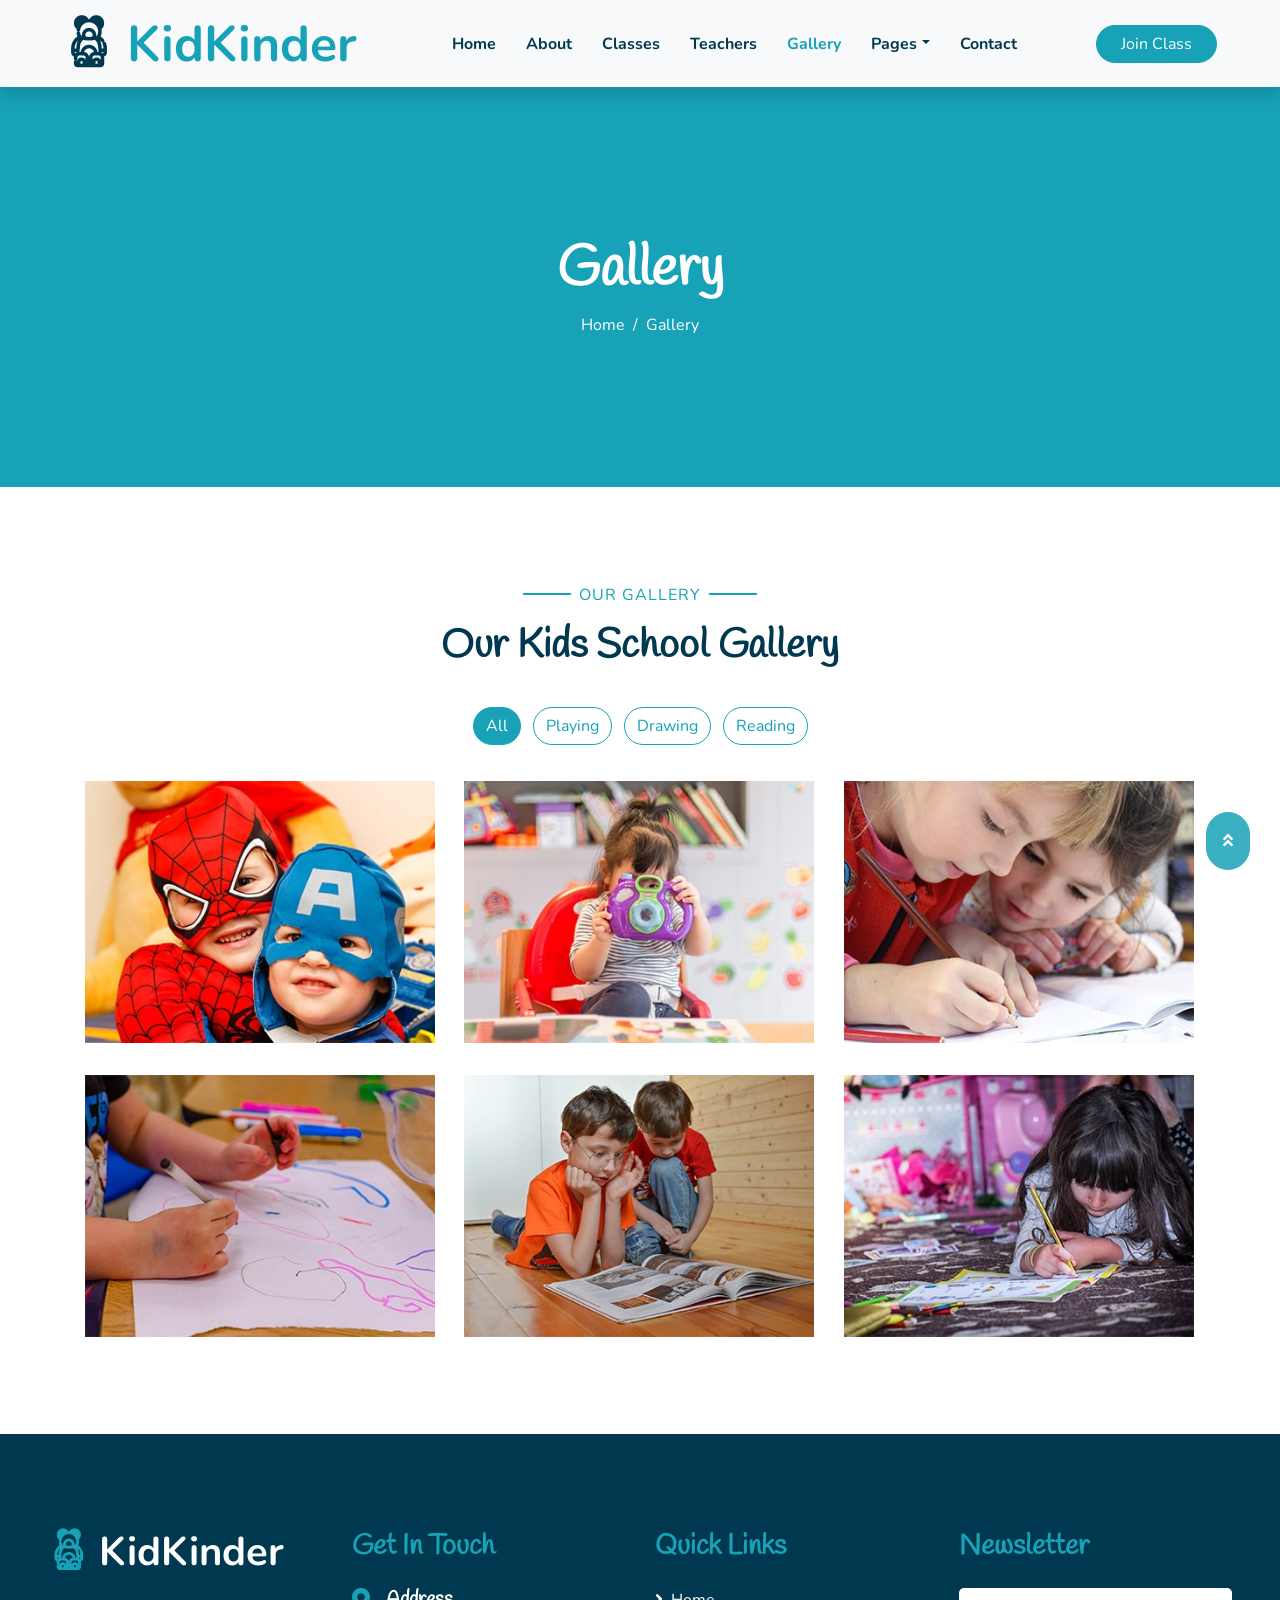
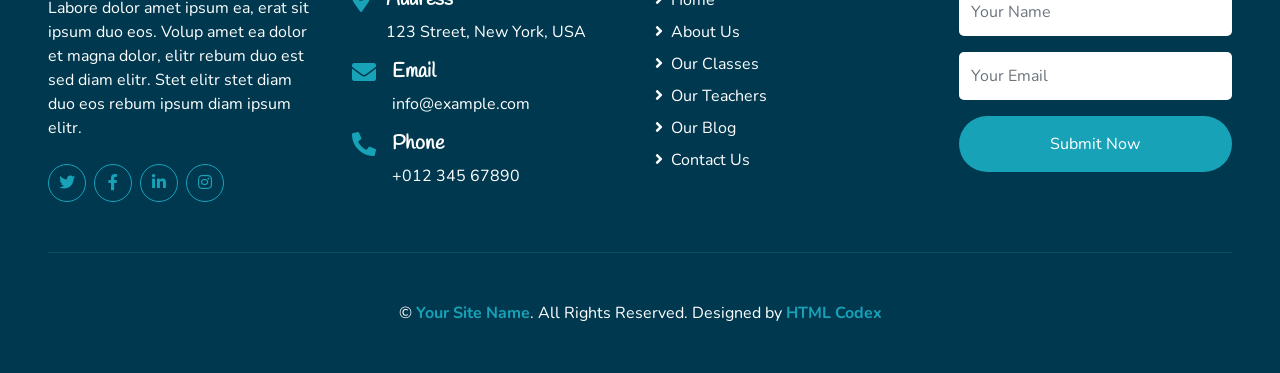
<file: gallery.html>
<!DOCTYPE html>
<html lang="en">

<head>
    <meta charset="utf-8">
    <title>KidKinder - Kindergarten Website Template</title>
    <meta content="width=device-width, initial-scale=1.0" name="viewport">
    <meta content="Free HTML Templates" name="keywords">
    <meta content="Free HTML Templates" name="description">

    <!-- Favicon -->
    <link href="img/favicon.ico" rel="icon">

    <!-- Google Web Fonts -->
    <link rel="preconnect" href="https://fonts.gstatic.com">
    <link href="https://fonts.googleapis.com/css2?family=Handlee&family=Nunito&display=swap" rel="stylesheet">

    <!-- Font Awesome -->
    <link href="https://cdnjs.cloudflare.com/ajax/libs/font-awesome/5.10.0/css/all.min.css" rel="stylesheet">

    <!-- Flaticon Font -->
    <link href="lib/flaticon/font/flaticon.css" rel="stylesheet">

    <!-- Libraries Stylesheet -->
    <link href="lib/owlcarousel/assets/owl.carousel.min.css" rel="stylesheet">
    <link href="lib/lightbox/css/lightbox.min.css" rel="stylesheet">

    <!-- Customized Bootstrap Stylesheet -->
    <link href="css/style.css" rel="stylesheet">
</head>

<body>
    <!-- Navbar Start -->
    <div class="container-fluid bg-light position-relative shadow">
        <nav class="navbar navbar-expand-lg bg-light navbar-light py-3 py-lg-0 px-0 px-lg-5">
            <a href="" class="navbar-brand font-weight-bold text-secondary" style="font-size: 50px;">
                <i class="flaticon-043-teddy-bear"></i>
                <span class="text-primary">KidKinder</span>
            </a>
            <button type="button" class="navbar-toggler" data-toggle="collapse" data-target="#navbarCollapse">
                <span class="navbar-toggler-icon"></span>
            </button>
            <div class="collapse navbar-collapse justify-content-between" id="navbarCollapse">
                <div class="navbar-nav font-weight-bold mx-auto py-0">
                    <a href="index.html" class="nav-item nav-link">Home</a>
                    <a href="about.html" class="nav-item nav-link">About</a>
                    <a href="class.html" class="nav-item nav-link">Classes</a>
                    <a href="team.html" class="nav-item nav-link">Teachers</a>
                    <a href="gallery.html" class="nav-item nav-link active">Gallery</a>
                    <div class="nav-item dropdown">
                        <a href="#" class="nav-link dropdown-toggle" data-toggle="dropdown">Pages</a>
                        <div class="dropdown-menu rounded-0 m-0">
                            <a href="blog.html" class="dropdown-item">Blog Grid</a>
                            <a href="single.html" class="dropdown-item">Blog Detail</a>
                        </div>
                    </div>
                    <a href="contact.html" class="nav-item nav-link">Contact</a>
                </div>
                <a href="" class="btn btn-primary px-4">Join Class</a>
            </div>
        </nav>
    </div>
    <!-- Navbar End -->


    <!-- Header Start -->
    <div class="container-fluid bg-primary mb-5">
        <div class="d-flex flex-column align-items-center justify-content-center" style="min-height: 400px">
            <h3 class="display-3 font-weight-bold text-white">Gallery</h3>
            <div class="d-inline-flex text-white">
                <p class="m-0"><a class="text-white" href="">Home</a></p>
                <p class="m-0 px-2">/</p>
                <p class="m-0">Gallery</p>
            </div>
        </div>
    </div>
    <!-- Header End -->


    <!-- Gallery Start -->
    <div class="container-fluid pt-5 pb-3">
        <div class="container">
            <div class="text-center pb-2">
                <p class="section-title px-5"><span class="px-2">Our Gallery</span></p>
                <h1 class="mb-4">Our Kids School Gallery</h1>
            </div>
            <div class="row">
                <div class="col-12 text-center mb-2">
                    <ul class="list-inline mb-4" id="portfolio-flters">
                        <li class="btn btn-outline-primary m-1 active"  data-filter="*">All</li>
                        <li class="btn btn-outline-primary m-1" data-filter=".first">Playing</li>
                        <li class="btn btn-outline-primary m-1" data-filter=".second">Drawing</li>
                        <li class="btn btn-outline-primary m-1" data-filter=".third">Reading</li>
                    </ul>
                </div>
            </div>
            <div class="row portfolio-container">
                <div class="col-lg-4 col-md-6 mb-4 portfolio-item first">
                    <div class="position-relative overflow-hidden mb-2">
                        <img class="img-fluid w-100" src="img/portfolio-1.jpg" alt="">
                        <div class="portfolio-btn bg-primary d-flex align-items-center justify-content-center">
                            <a href="img/portfolio-1.jpg" data-lightbox="portfolio">
                                <i class="fa fa-plus text-white" style="font-size: 60px;"></i>
                            </a>
                        </div>
                    </div>
                </div>
                <div class="col-lg-4 col-md-6 mb-4 portfolio-item second">
                    <div class="position-relative overflow-hidden mb-2">
                        <img class="img-fluid w-100" src="img/portfolio-2.jpg" alt="">
                        <div class="portfolio-btn bg-primary d-flex align-items-center justify-content-center">
                            <a href="img/portfolio-2.jpg" data-lightbox="portfolio">
                                <i class="fa fa-plus text-white" style="font-size: 60px;"></i>
                            </a>
                        </div>
                    </div>
                </div>
                <div class="col-lg-4 col-md-6 mb-4 portfolio-item third">
                    <div class="position-relative overflow-hidden mb-2">
                        <img class="img-fluid w-100" src="img/portfolio-3.jpg" alt="">
                        <div class="portfolio-btn bg-primary d-flex align-items-center justify-content-center">
                            <a href="img/portfolio-3.jpg" data-lightbox="portfolio">
                                <i class="fa fa-plus text-white" style="font-size: 60px;"></i>
                            </a>
                        </div>
                    </div>
                </div>
                <div class="col-lg-4 col-md-6 mb-4 portfolio-item first">
                    <div class="position-relative overflow-hidden mb-2">
                        <img class="img-fluid w-100" src="img/portfolio-4.jpg" alt="">
                        <div class="portfolio-btn bg-primary d-flex align-items-center justify-content-center">
                            <a href="img/portfolio-4.jpg" data-lightbox="portfolio">
                                <i class="fa fa-plus text-white" style="font-size: 60px;"></i>
                            </a>
                        </div>
                    </div>
                </div>
                <div class="col-lg-4 col-md-6 mb-4 portfolio-item second">
                    <div class="position-relative overflow-hidden mb-2">
                        <img class="img-fluid w-100" src="img/portfolio-5.jpg" alt="">
                        <div class="portfolio-btn bg-primary d-flex align-items-center justify-content-center">
                            <a href="img/portfolio-5.jpg" data-lightbox="portfolio">
                                <i class="fa fa-plus text-white" style="font-size: 60px;"></i>
                            </a>
                        </div>
                    </div>
                </div>
                <div class="col-lg-4 col-md-6 mb-4 portfolio-item third">
                    <div class="position-relative overflow-hidden mb-2">
                        <img class="img-fluid w-100" src="img/portfolio-6.jpg" alt="">
                        <div class="portfolio-btn bg-primary d-flex align-items-center justify-content-center">
                            <a href="img/portfolio-6.jpg" data-lightbox="portfolio">
                                <i class="fa fa-plus text-white" style="font-size: 60px;"></i>
                            </a>
                        </div>
                    </div>
                </div>
            </div>
        </div>
    </div>
    <!-- Gallery End -->


    <!-- Footer Start -->
    <div class="container-fluid bg-secondary text-white mt-5 py-5 px-sm-3 px-md-5">
        <div class="row pt-5">
            <div class="col-lg-3 col-md-6 mb-5">
                <a href="" class="navbar-brand font-weight-bold text-primary m-0 mb-4 p-0" style="font-size: 40px; line-height: 40px;">
                    <i class="flaticon-043-teddy-bear"></i>
                    <span class="text-white">KidKinder</span>
                </a>
                <p>Labore dolor amet ipsum ea, erat sit ipsum duo eos. Volup amet ea dolor et magna dolor, elitr rebum duo est sed diam elitr. Stet elitr stet diam duo eos rebum ipsum diam ipsum elitr.</p>
                <div class="d-flex justify-content-start mt-4">
                    <a class="btn btn-outline-primary rounded-circle text-center mr-2 px-0"
                        style="width: 38px; height: 38px;" href="#"><i class="fab fa-twitter"></i></a>
                    <a class="btn btn-outline-primary rounded-circle text-center mr-2 px-0"
                        style="width: 38px; height: 38px;" href="#"><i class="fab fa-facebook-f"></i></a>
                    <a class="btn btn-outline-primary rounded-circle text-center mr-2 px-0"
                        style="width: 38px; height: 38px;" href="#"><i class="fab fa-linkedin-in"></i></a>
                    <a class="btn btn-outline-primary rounded-circle text-center mr-2 px-0"
                        style="width: 38px; height: 38px;" href="#"><i class="fab fa-instagram"></i></a>
                </div>
            </div>
            <div class="col-lg-3 col-md-6 mb-5">
                <h3 class="text-primary mb-4">Get In Touch</h3>
                <div class="d-flex">
                    <h4 class="fa fa-map-marker-alt text-primary"></h4>
                    <div class="pl-3">
                        <h5 class="text-white">Address</h5>
                        <p>123 Street, New York, USA</p>
                    </div>
                </div>
                <div class="d-flex">
                    <h4 class="fa fa-envelope text-primary"></h4>
                    <div class="pl-3">
                        <h5 class="text-white">Email</h5>
                        <p>info@example.com</p>
                    </div>
                </div>
                <div class="d-flex">
                    <h4 class="fa fa-phone-alt text-primary"></h4>
                    <div class="pl-3">
                        <h5 class="text-white">Phone</h5>
                        <p>+012 345 67890</p>
                    </div>
                </div>
            </div>
            <div class="col-lg-3 col-md-6 mb-5">
                <h3 class="text-primary mb-4">Quick Links</h3>
                <div class="d-flex flex-column justify-content-start">
                    <a class="text-white mb-2" href="#"><i class="fa fa-angle-right mr-2"></i>Home</a>
                    <a class="text-white mb-2" href="#"><i class="fa fa-angle-right mr-2"></i>About Us</a>
                    <a class="text-white mb-2" href="#"><i class="fa fa-angle-right mr-2"></i>Our Classes</a>
                    <a class="text-white mb-2" href="#"><i class="fa fa-angle-right mr-2"></i>Our Teachers</a>
                    <a class="text-white mb-2" href="#"><i class="fa fa-angle-right mr-2"></i>Our Blog</a>
                    <a class="text-white" href="#"><i class="fa fa-angle-right mr-2"></i>Contact Us</a>
                </div>
            </div>
            <div class="col-lg-3 col-md-6 mb-5">
                <h3 class="text-primary mb-4">Newsletter</h3>
                <form action="">
                    <div class="form-group">
                        <input type="text" class="form-control border-0 py-4" placeholder="Your Name" required="required" />
                    </div>
                    <div class="form-group">
                        <input type="email" class="form-control border-0 py-4" placeholder="Your Email"
                            required="required" />
                    </div>
                    <div>
                        <button class="btn btn-primary btn-block border-0 py-3" type="submit">Submit Now</button>
                    </div>
                </form>
            </div>
        </div>
        <div class="container-fluid pt-5" style="border-top: 1px solid rgba(23, 162, 184, .2);;">
            <p class="m-0 text-center text-white">
                &copy; <a class="text-primary font-weight-bold" href="#">Your Site Name</a>. All Rights Reserved. Designed
                by
                <a class="text-primary font-weight-bold" href="https://htmlcodex.com">HTML Codex</a>
            </p>
        </div>
    </div>
    <!-- Footer End -->


    <!-- Back to Top -->
    <a href="#" class="btn btn-primary p-3 back-to-top"><i class="fa fa-angle-double-up"></i></a>


    <!-- JavaScript Libraries -->
    <script src="https://code.jquery.com/jquery-3.4.1.min.js"></script>
    <script src="https://stackpath.bootstrapcdn.com/bootstrap/4.4.1/js/bootstrap.bundle.min.js"></script>
    <script src="lib/easing/easing.min.js"></script>
    <script src="lib/owlcarousel/owl.carousel.min.js"></script>
    <script src="lib/isotope/isotope.pkgd.min.js"></script>
    <script src="lib/lightbox/js/lightbox.min.js"></script>

    <!-- Contact Javascript File -->
    <script src="mail/jqBootstrapValidation.min.js"></script>
    <script src="mail/contact.js"></script>

    <!-- Template Javascript -->
    <script src="js/main.js"></script>
</body>

</html>
</file>
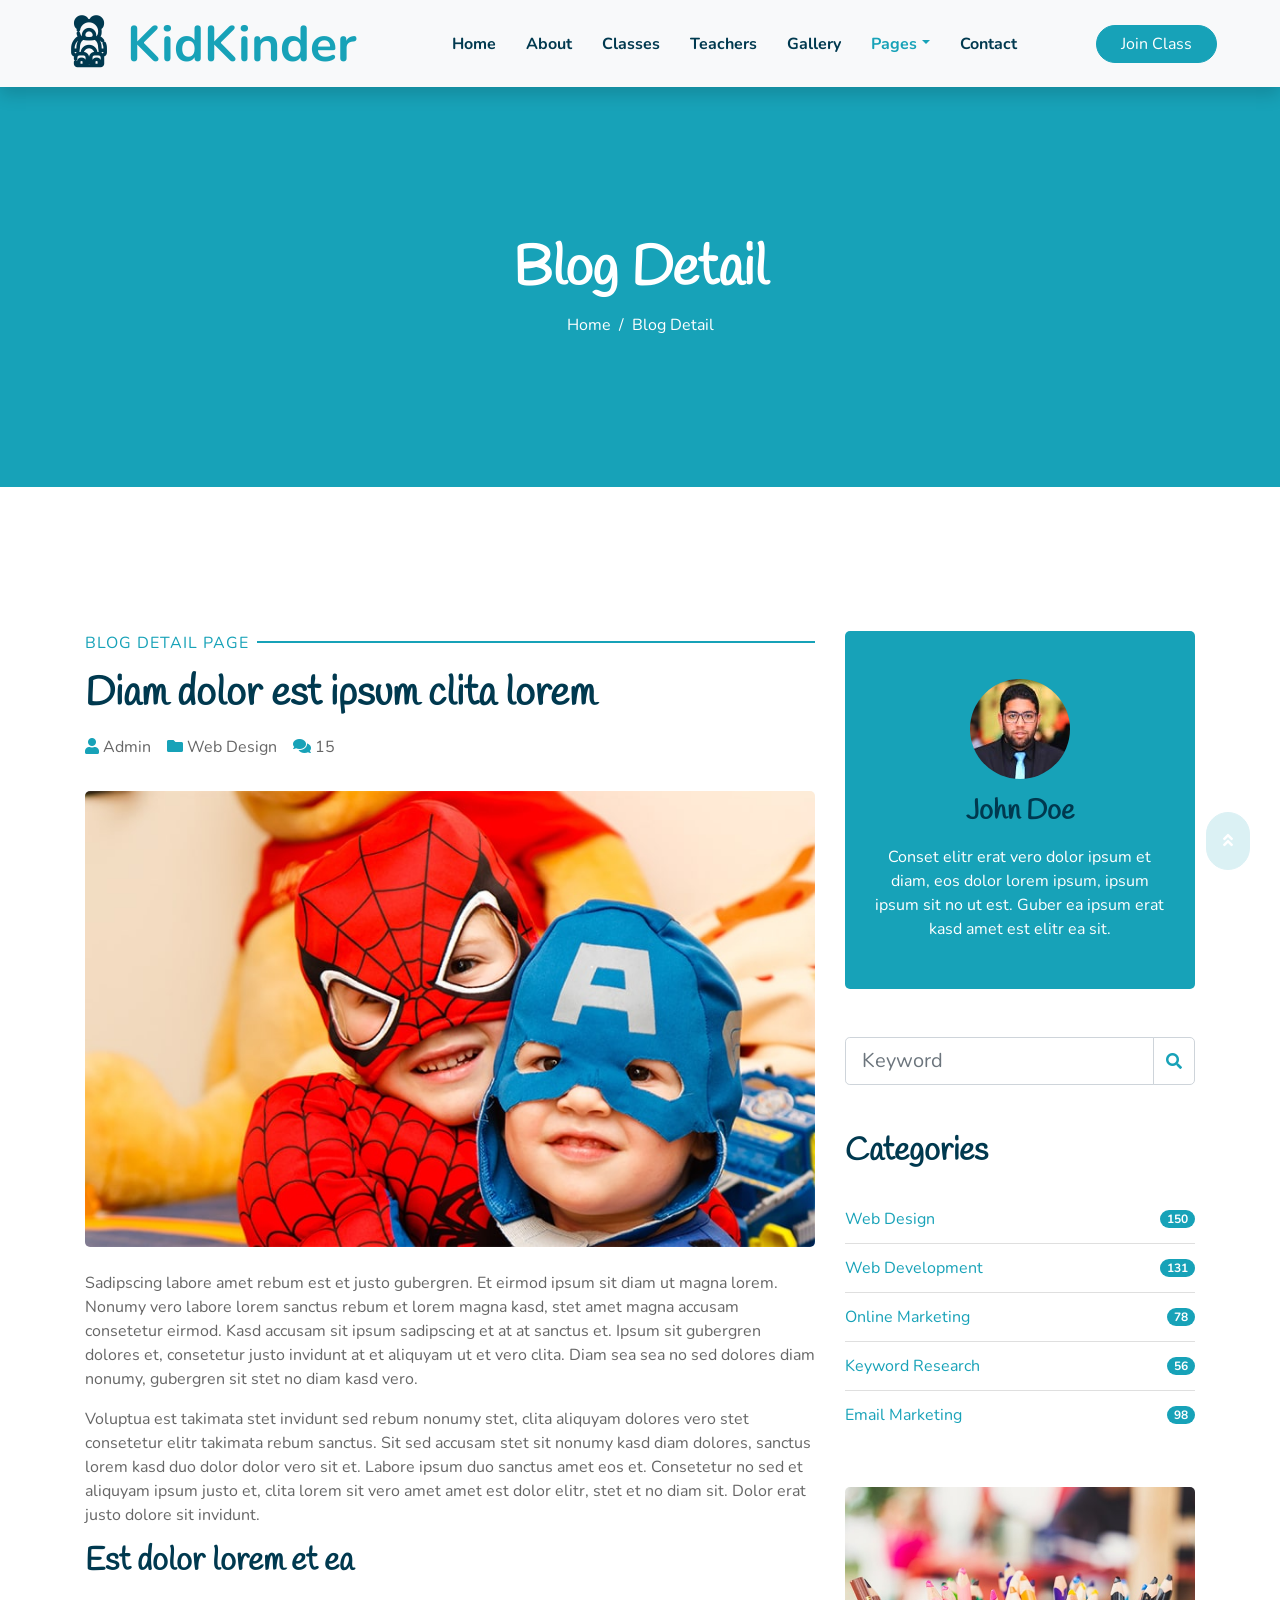
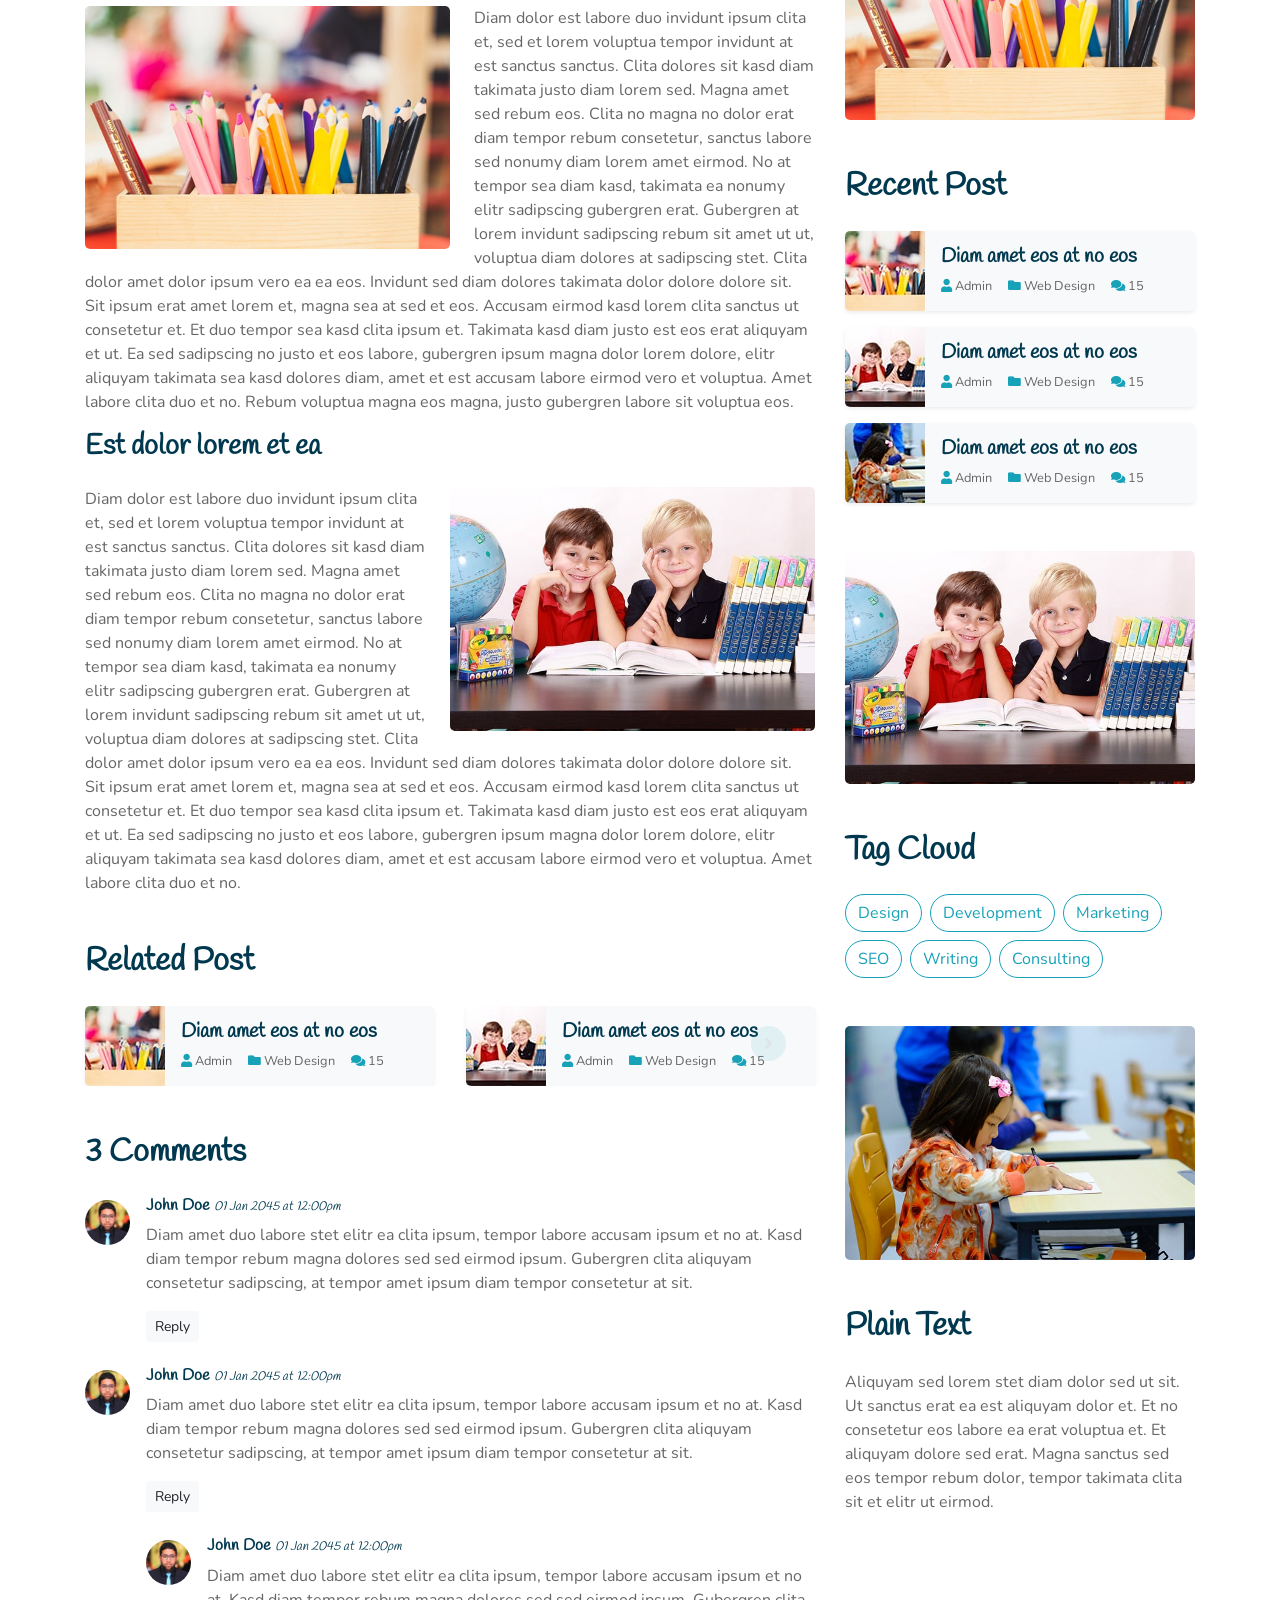
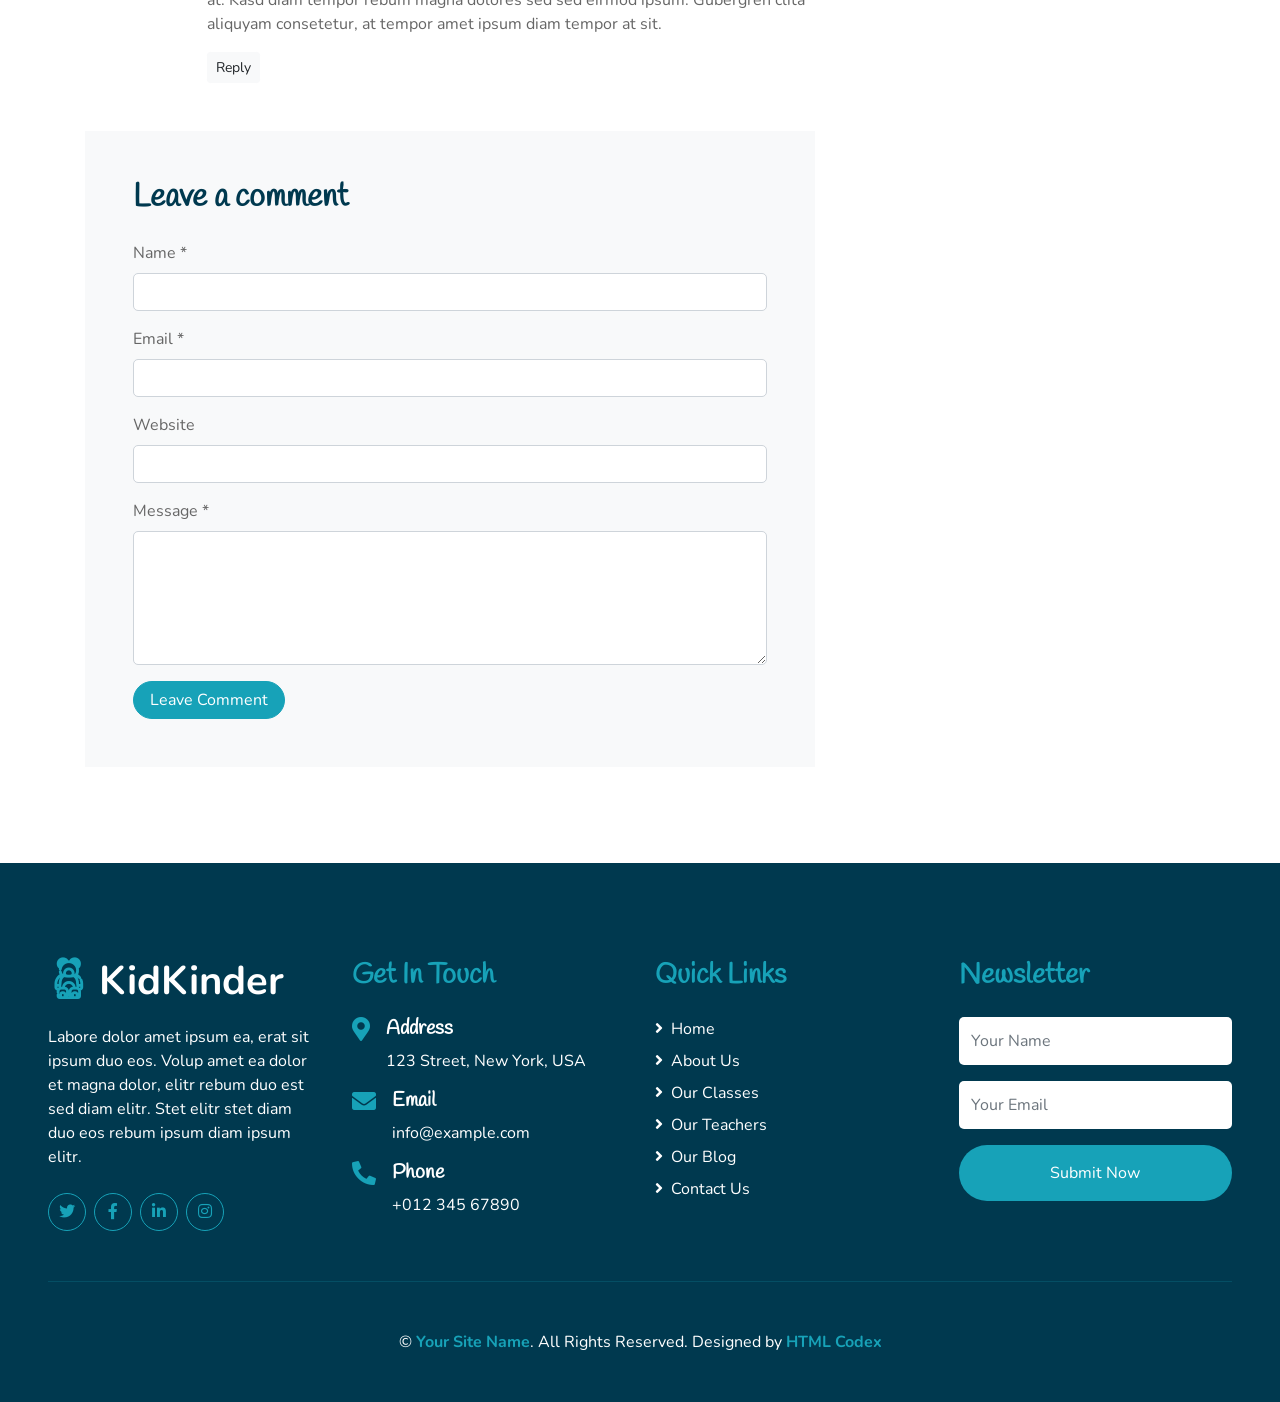
<file: single.html>
<!DOCTYPE html>
<html lang="en">

<head>
    <meta charset="utf-8">
    <title>KidKinder - Kindergarten Website Template</title>
    <meta content="width=device-width, initial-scale=1.0" name="viewport">
    <meta content="Free HTML Templates" name="keywords">
    <meta content="Free HTML Templates" name="description">

    <!-- Favicon -->
    <link href="img/favicon.ico" rel="icon">

    <!-- Google Web Fonts -->
    <link rel="preconnect" href="https://fonts.gstatic.com">
    <link href="https://fonts.googleapis.com/css2?family=Handlee&family=Nunito&display=swap" rel="stylesheet">

    <!-- Font Awesome -->
    <link href="https://cdnjs.cloudflare.com/ajax/libs/font-awesome/5.10.0/css/all.min.css" rel="stylesheet">

    <!-- Flaticon Font -->
    <link href="lib/flaticon/font/flaticon.css" rel="stylesheet">

    <!-- Libraries Stylesheet -->
    <link href="lib/owlcarousel/assets/owl.carousel.min.css" rel="stylesheet">
    <link href="lib/lightbox/css/lightbox.min.css" rel="stylesheet">

    <!-- Customized Bootstrap Stylesheet -->
    <link href="css/style.css" rel="stylesheet">
</head>

<body>
    <!-- Navbar Start -->
    <div class="container-fluid bg-light position-relative shadow">
        <nav class="navbar navbar-expand-lg bg-light navbar-light py-3 py-lg-0 px-0 px-lg-5">
            <a href="" class="navbar-brand font-weight-bold text-secondary" style="font-size: 50px;">
                <i class="flaticon-043-teddy-bear"></i>
                <span class="text-primary">KidKinder</span>
            </a>
            <button type="button" class="navbar-toggler" data-toggle="collapse" data-target="#navbarCollapse">
                <span class="navbar-toggler-icon"></span>
            </button>
            <div class="collapse navbar-collapse justify-content-between" id="navbarCollapse">
                <div class="navbar-nav font-weight-bold mx-auto py-0">
                    <a href="index.html" class="nav-item nav-link">Home</a>
                    <a href="about.html" class="nav-item nav-link">About</a>
                    <a href="class.html" class="nav-item nav-link">Classes</a>
                    <a href="team.html" class="nav-item nav-link">Teachers</a>
                    <a href="gallery.html" class="nav-item nav-link">Gallery</a>
                    <div class="nav-item dropdown">
                        <a href="#" class="nav-link dropdown-toggle active" data-toggle="dropdown">Pages</a>
                        <div class="dropdown-menu rounded-0 m-0">
                            <a href="blog.html" class="dropdown-item">Blog Grid</a>
                            <a href="single.html" class="dropdown-item">Blog Detail</a>
                        </div>
                    </div>
                    <a href="contact.html" class="nav-item nav-link">Contact</a>
                </div>
                <a href="" class="btn btn-primary px-4">Join Class</a>
            </div>
        </nav>
    </div>
    <!-- Navbar End -->


    <!-- Header Start -->
    <div class="container-fluid bg-primary mb-5">
        <div class="d-flex flex-column align-items-center justify-content-center" style="min-height: 400px">
            <h3 class="display-3 font-weight-bold text-white">Blog Detail</h3>
            <div class="d-inline-flex text-white">
                <p class="m-0"><a class="text-white" href="">Home</a></p>
                <p class="m-0 px-2">/</p>
                <p class="m-0">Blog Detail</p>
            </div>
        </div>
    </div>
    <!-- Header End -->


    <!-- Detail Start -->
    <div class="container py-5">
        <div class="row pt-5">
            <div class="col-lg-8">
                <div class="d-flex flex-column text-left mb-3">
                    <p class="section-title pr-5"><span class="pr-2">Blog Detail Page</span></p>
                    <h1 class="mb-3">Diam dolor est ipsum clita lorem</h1>
                    <div class="d-flex">
                        <p class="mr-3"><i class="fa fa-user text-primary"></i> Admin</p>
                        <p class="mr-3"><i class="fa fa-folder text-primary"></i> Web Design</p>
                        <p class="mr-3"><i class="fa fa-comments text-primary"></i> 15</p>
                    </div>
                </div>
                <div class="mb-5">
                    <img class="img-fluid rounded w-100 mb-4" src="img/detail.jpg" alt="Image">
                    <p>Sadipscing labore amet rebum est et justo gubergren. Et eirmod ipsum sit diam ut magna lorem. Nonumy vero labore lorem sanctus rebum et lorem magna kasd, stet amet magna accusam consetetur eirmod. Kasd accusam sit ipsum sadipscing et at at sanctus et. Ipsum sit gubergren dolores et, consetetur justo invidunt at et aliquyam ut et vero clita. Diam sea sea no sed dolores diam nonumy, gubergren sit stet no diam kasd vero.</p>
                    <p>Voluptua est takimata stet invidunt sed rebum nonumy stet, clita aliquyam dolores vero stet consetetur elitr takimata rebum sanctus. Sit sed accusam stet sit nonumy kasd diam dolores, sanctus lorem kasd duo dolor dolor vero sit et. Labore ipsum duo sanctus amet eos et. Consetetur no sed et aliquyam ipsum justo et, clita lorem sit vero amet amet est dolor elitr, stet et no diam sit. Dolor erat justo dolore sit invidunt.</p>
                    <h2 class="mb-4">Est dolor lorem et ea</h2>
                    <img class="img-fluid rounded w-50 float-left mr-4 mb-3" src="img/blog-1.jpg" alt="Image">
                    <p>Diam dolor est labore duo invidunt ipsum clita et, sed et lorem voluptua tempor invidunt at est sanctus sanctus. Clita dolores sit kasd diam takimata justo diam lorem sed. Magna amet sed rebum eos. Clita no magna no dolor erat diam tempor rebum consetetur, sanctus labore sed nonumy diam lorem amet eirmod. No at tempor sea diam kasd, takimata ea nonumy elitr sadipscing gubergren erat. Gubergren at lorem invidunt sadipscing rebum sit amet ut ut, voluptua diam dolores at sadipscing stet. Clita dolor amet dolor ipsum vero ea ea eos. Invidunt sed diam dolores takimata dolor dolore dolore sit. Sit ipsum erat amet lorem et, magna sea at sed et eos. Accusam eirmod kasd lorem clita sanctus ut consetetur et. Et duo tempor sea kasd clita ipsum et. Takimata kasd diam justo est eos erat aliquyam et ut. Ea sed sadipscing no justo et eos labore, gubergren ipsum magna dolor lorem dolore, elitr aliquyam takimata sea kasd dolores diam, amet et est accusam labore eirmod vero et voluptua. Amet labore clita duo et no. Rebum voluptua magna eos magna, justo gubergren labore sit voluptua eos.</p>
                    <h3 class="mb-4">Est dolor lorem et ea</h3>
                    <img class="img-fluid rounded w-50 float-right ml-4 mb-3" src="img/blog-2.jpg" alt="Image">
                    <p>Diam dolor est labore duo invidunt ipsum clita et, sed et lorem voluptua tempor invidunt at est sanctus sanctus. Clita dolores sit kasd diam takimata justo diam lorem sed. Magna amet sed rebum eos. Clita no magna no dolor erat diam tempor rebum consetetur, sanctus labore sed nonumy diam lorem amet eirmod. No at tempor sea diam kasd, takimata ea nonumy elitr sadipscing gubergren erat. Gubergren at lorem invidunt sadipscing rebum sit amet ut ut, voluptua diam dolores at sadipscing stet. Clita dolor amet dolor ipsum vero ea ea eos. Invidunt sed diam dolores takimata dolor dolore dolore sit. Sit ipsum erat amet lorem et, magna sea at sed et eos. Accusam eirmod kasd lorem clita sanctus ut consetetur et. Et duo tempor sea kasd clita ipsum et. Takimata kasd diam justo est eos erat aliquyam et ut. Ea sed sadipscing no justo et eos labore, gubergren ipsum magna dolor lorem dolore, elitr aliquyam takimata sea kasd dolores diam, amet et est accusam labore eirmod vero et voluptua. Amet labore clita duo et no.</p>
                </div>

                <!-- Related Post -->
                <div class="mb-5 mx-n3">
                    <h2 class="mb-4 ml-3">Related Post</h2>
                    <div class="owl-carousel post-carousel position-relative">
                        <div class="d-flex align-items-center bg-light shadow-sm rounded overflow-hidden mx-3">
                            <img class="img-fluid" src="img/post-1.jpg" style="width: 80px; height: 80px;">
                            <div class="pl-3">
                                <h5 class="">Diam amet eos at no eos</h5>
                                <div class="d-flex">
                                    <small class="mr-3"><i class="fa fa-user text-primary"></i> Admin</small>
                                    <small class="mr-3"><i class="fa fa-folder text-primary"></i> Web Design</small>
                                    <small class="mr-3"><i class="fa fa-comments text-primary"></i> 15</small>
                                </div>
                            </div>
                        </div>
                        <div class="d-flex align-items-center bg-light shadow-sm rounded overflow-hidden mx-3">
                            <img class="img-fluid" src="img/post-2.jpg" style="width: 80px; height: 80px;">
                            <div class="pl-3">
                                <h5 class="">Diam amet eos at no eos</h5>
                                <div class="d-flex">
                                    <small class="mr-3"><i class="fa fa-user text-primary"></i> Admin</small>
                                    <small class="mr-3"><i class="fa fa-folder text-primary"></i> Web Design</small>
                                    <small class="mr-3"><i class="fa fa-comments text-primary"></i> 15</small>
                                </div>
                            </div>
                        </div>
                        <div class="d-flex align-items-center bg-light shadow-sm rounded overflow-hidden mx-3">
                            <img class="img-fluid" src="img/post-3.jpg" style="width: 80px; height: 80px;">
                            <div class="pl-3">
                                <h5 class="">Diam amet eos at no eos</h5>
                                <div class="d-flex">
                                    <small class="mr-3"><i class="fa fa-user text-primary"></i> Admin</small>
                                    <small class="mr-3"><i class="fa fa-folder text-primary"></i> Web Design</small>
                                    <small class="mr-3"><i class="fa fa-comments text-primary"></i> 15</small>
                                </div>
                            </div>
                        </div>
                    </div>
                </div>

                <!-- Comment List -->
                <div class="mb-5">
                    <h2 class="mb-4">3 Comments</h2>
                    <div class="media mb-4">
                        <img src="img/user.jpg" alt="Image" class="img-fluid rounded-circle mr-3 mt-1" style="width: 45px;">
                        <div class="media-body">
                            <h6>John Doe <small><i>01 Jan 2045 at 12:00pm</i></small></h6>
                            <p>Diam amet duo labore stet elitr ea clita ipsum, tempor labore accusam ipsum et no at. Kasd diam tempor rebum magna dolores sed sed eirmod ipsum. Gubergren clita aliquyam consetetur sadipscing, at tempor amet ipsum diam tempor consetetur at sit.</p>
                            <button class="btn btn-sm btn-light">Reply</button>
                        </div>
                    </div>
                    <div class="media mb-4">
                        <img src="img/user.jpg" alt="Image" class="img-fluid rounded-circle mr-3 mt-1" style="width: 45px;">
                        <div class="media-body">
                            <h6>John Doe <small><i>01 Jan 2045 at 12:00pm</i></small></h6>
                            <p>Diam amet duo labore stet elitr ea clita ipsum, tempor labore accusam ipsum et no at. Kasd diam tempor rebum magna dolores sed sed eirmod ipsum. Gubergren clita aliquyam consetetur sadipscing, at tempor amet ipsum diam tempor consetetur at sit.</p>
                            <button class="btn btn-sm btn-light">Reply</button>
                            <div class="media mt-4">
                                <img src="img/user.jpg" alt="Image" class="img-fluid rounded-circle mr-3 mt-1" style="width: 45px;">
                                <div class="media-body">
                                    <h6>John Doe <small><i>01 Jan 2045 at 12:00pm</i></small></h6>
                                    <p>Diam amet duo labore stet elitr ea clita ipsum, tempor labore accusam ipsum et no at. Kasd diam tempor rebum magna dolores sed sed eirmod ipsum. Gubergren clita aliquyam consetetur, at tempor amet ipsum diam tempor at sit.</p>
                                    <button class="btn btn-sm btn-light">Reply</button>
                                </div>
                            </div>
                        </div>
                    </div>
                </div>

                <!-- Comment Form -->
                <div class="bg-light p-5">
                    <h2 class="mb-4">Leave a comment</h2>
                    <form>
                        <div class="form-group">
                            <label for="name">Name *</label>
                            <input type="text" class="form-control" id="name">
                        </div>
                        <div class="form-group">
                            <label for="email">Email *</label>
                            <input type="email" class="form-control" id="email">
                        </div>
                        <div class="form-group">
                            <label for="website">Website</label>
                            <input type="url" class="form-control" id="website">
                        </div>

                        <div class="form-group">
                            <label for="message">Message *</label>
                            <textarea id="message" cols="30" rows="5" class="form-control"></textarea>
                        </div>
                        <div class="form-group mb-0">
                            <input type="submit" value="Leave Comment" class="btn btn-primary px-3">
                        </div>
                    </form>
                </div>
            </div>

            <div class="col-lg-4 mt-5 mt-lg-0">
                <!-- Author Bio -->
                <div class="d-flex flex-column text-center bg-primary rounded mb-5 py-5 px-4">
                    <img src="img/user.jpg" class="img-fluid rounded-circle mx-auto mb-3" style="width: 100px;">
                    <h3 class="text-secondary mb-3">John Doe</h3>
                    <p class="text-white m-0">Conset elitr erat vero dolor ipsum et diam, eos dolor lorem ipsum, ipsum ipsum sit no ut est. Guber ea ipsum erat kasd amet est elitr ea sit.</p>
                </div>

                <!-- Search Form -->
                <div class="mb-5">
                    <form action="">
                        <div class="input-group">
                            <input type="text" class="form-control form-control-lg" placeholder="Keyword">
                            <div class="input-group-append">
                                <span class="input-group-text bg-transparent text-primary"><i
                                        class="fa fa-search"></i></span>
                            </div>
                        </div>
                    </form>
                </div>

                <!-- Category List -->
                <div class="mb-5">
                    <h2 class="mb-4">Categories</h2>
                    <ul class="list-group list-group-flush">
                        <li class="list-group-item d-flex justify-content-between align-items-center px-0">
                            <a href="">Web Design</a>
                            <span class="badge badge-primary badge-pill">150</span>
                        </li>
                        <li class="list-group-item d-flex justify-content-between align-items-center px-0">
                            <a href="">Web Development</a>
                            <span class="badge badge-primary badge-pill">131</span>
                        </li>
                        <li class="list-group-item d-flex justify-content-between align-items-center px-0">
                            <a href="">Online Marketing</a>
                            <span class="badge badge-primary badge-pill">78</span>
                        </li>
                        <li class="list-group-item d-flex justify-content-between align-items-center px-0">
                            <a href="">Keyword Research</a>
                            <span class="badge badge-primary badge-pill">56</span>
                        </li>
                        <li class="list-group-item d-flex justify-content-between align-items-center px-0">
                            <a href="">Email Marketing</a>
                            <span class="badge badge-primary badge-pill">98</span>
                        </li>
                    </ul>
                </div>

                <!-- Single Image -->
                <div class="mb-5">
                    <img src="img/blog-1.jpg" alt="" class="img-fluid rounded">
                </div>

                <!-- Recent Post -->
                <div class="mb-5">
                    <h2 class="mb-4">Recent Post</h2>
                    <div class="d-flex align-items-center bg-light shadow-sm rounded overflow-hidden mb-3">
                        <img class="img-fluid" src="img/post-1.jpg" style="width: 80px; height: 80px;">
                        <div class="pl-3">
                            <h5 class="">Diam amet eos at no eos</h5>
                            <div class="d-flex">
                                <small class="mr-3"><i class="fa fa-user text-primary"></i> Admin</small>
                                <small class="mr-3"><i class="fa fa-folder text-primary"></i> Web Design</small>
                                <small class="mr-3"><i class="fa fa-comments text-primary"></i> 15</small>
                            </div>
                        </div>
                    </div>
                    <div class="d-flex align-items-center bg-light shadow-sm rounded overflow-hidden mb-3">
                        <img class="img-fluid" src="img/post-2.jpg" style="width: 80px; height: 80px;">
                        <div class="pl-3">
                            <h5 class="">Diam amet eos at no eos</h5>
                            <div class="d-flex">
                                <small class="mr-3"><i class="fa fa-user text-primary"></i> Admin</small>
                                <small class="mr-3"><i class="fa fa-folder text-primary"></i> Web Design</small>
                                <small class="mr-3"><i class="fa fa-comments text-primary"></i> 15</small>
                            </div>
                        </div>
                    </div>
                    <div class="d-flex align-items-center bg-light shadow-sm rounded overflow-hidden mb-3">
                        <img class="img-fluid" src="img/post-3.jpg" style="width: 80px; height: 80px;">
                        <div class="pl-3">
                            <h5 class="">Diam amet eos at no eos</h5>
                            <div class="d-flex">
                                <small class="mr-3"><i class="fa fa-user text-primary"></i> Admin</small>
                                <small class="mr-3"><i class="fa fa-folder text-primary"></i> Web Design</small>
                                <small class="mr-3"><i class="fa fa-comments text-primary"></i> 15</small>
                            </div>
                        </div>
                    </div>
                </div>

                <!-- Single Image -->
                <div class="mb-5">
                    <img src="img/blog-2.jpg" alt="" class="img-fluid rounded">
                </div>

                <!-- Tag Cloud -->
                <div class="mb-5">
                    <h2 class="mb-4">Tag Cloud</h2>
                    <div class="d-flex flex-wrap m-n1">
                        <a href="" class="btn btn-outline-primary m-1">Design</a>
                        <a href="" class="btn btn-outline-primary m-1">Development</a>
                        <a href="" class="btn btn-outline-primary m-1">Marketing</a>
                        <a href="" class="btn btn-outline-primary m-1">SEO</a>
                        <a href="" class="btn btn-outline-primary m-1">Writing</a>
                        <a href="" class="btn btn-outline-primary m-1">Consulting</a>
                    </div>
                </div>

                <!-- Single Image -->
                <div class="mb-5">
                    <img src="img/blog-3.jpg" alt="" class="img-fluid rounded">
                </div>

                <!-- Plain Text -->
                <div>
                    <h2 class="mb-4">Plain Text</h2>
                    Aliquyam sed lorem stet diam dolor sed ut sit. Ut sanctus erat ea est aliquyam dolor et. Et no consetetur eos labore ea erat voluptua et. Et aliquyam dolore sed erat. Magna sanctus sed eos tempor rebum dolor, tempor takimata clita sit et elitr ut eirmod.
                </div>
            </div>
        </div>
    </div>
    <!-- Detail End -->


    <!-- Footer Start -->
    <div class="container-fluid bg-secondary text-white mt-5 py-5 px-sm-3 px-md-5">
        <div class="row pt-5">
            <div class="col-lg-3 col-md-6 mb-5">
                <a href="" class="navbar-brand font-weight-bold text-primary m-0 mb-4 p-0" style="font-size: 40px; line-height: 40px;">
                    <i class="flaticon-043-teddy-bear"></i>
                    <span class="text-white">KidKinder</span>
                </a>
                <p>Labore dolor amet ipsum ea, erat sit ipsum duo eos. Volup amet ea dolor et magna dolor, elitr rebum duo est sed diam elitr. Stet elitr stet diam duo eos rebum ipsum diam ipsum elitr.</p>
                <div class="d-flex justify-content-start mt-4">
                    <a class="btn btn-outline-primary rounded-circle text-center mr-2 px-0"
                        style="width: 38px; height: 38px;" href="#"><i class="fab fa-twitter"></i></a>
                    <a class="btn btn-outline-primary rounded-circle text-center mr-2 px-0"
                        style="width: 38px; height: 38px;" href="#"><i class="fab fa-facebook-f"></i></a>
                    <a class="btn btn-outline-primary rounded-circle text-center mr-2 px-0"
                        style="width: 38px; height: 38px;" href="#"><i class="fab fa-linkedin-in"></i></a>
                    <a class="btn btn-outline-primary rounded-circle text-center mr-2 px-0"
                        style="width: 38px; height: 38px;" href="#"><i class="fab fa-instagram"></i></a>
                </div>
            </div>
            <div class="col-lg-3 col-md-6 mb-5">
                <h3 class="text-primary mb-4">Get In Touch</h3>
                <div class="d-flex">
                    <h4 class="fa fa-map-marker-alt text-primary"></h4>
                    <div class="pl-3">
                        <h5 class="text-white">Address</h5>
                        <p>123 Street, New York, USA</p>
                    </div>
                </div>
                <div class="d-flex">
                    <h4 class="fa fa-envelope text-primary"></h4>
                    <div class="pl-3">
                        <h5 class="text-white">Email</h5>
                        <p>info@example.com</p>
                    </div>
                </div>
                <div class="d-flex">
                    <h4 class="fa fa-phone-alt text-primary"></h4>
                    <div class="pl-3">
                        <h5 class="text-white">Phone</h5>
                        <p>+012 345 67890</p>
                    </div>
                </div>
            </div>
            <div class="col-lg-3 col-md-6 mb-5">
                <h3 class="text-primary mb-4">Quick Links</h3>
                <div class="d-flex flex-column justify-content-start">
                    <a class="text-white mb-2" href="#"><i class="fa fa-angle-right mr-2"></i>Home</a>
                    <a class="text-white mb-2" href="#"><i class="fa fa-angle-right mr-2"></i>About Us</a>
                    <a class="text-white mb-2" href="#"><i class="fa fa-angle-right mr-2"></i>Our Classes</a>
                    <a class="text-white mb-2" href="#"><i class="fa fa-angle-right mr-2"></i>Our Teachers</a>
                    <a class="text-white mb-2" href="#"><i class="fa fa-angle-right mr-2"></i>Our Blog</a>
                    <a class="text-white" href="#"><i class="fa fa-angle-right mr-2"></i>Contact Us</a>
                </div>
            </div>
            <div class="col-lg-3 col-md-6 mb-5">
                <h3 class="text-primary mb-4">Newsletter</h3>
                <form action="">
                    <div class="form-group">
                        <input type="text" class="form-control border-0 py-4" placeholder="Your Name" required="required" />
                    </div>
                    <div class="form-group">
                        <input type="email" class="form-control border-0 py-4" placeholder="Your Email"
                            required="required" />
                    </div>
                    <div>
                        <button class="btn btn-primary btn-block border-0 py-3" type="submit">Submit Now</button>
                    </div>
                </form>
            </div>
        </div>
        <div class="container-fluid pt-5" style="border-top: 1px solid rgba(23, 162, 184, .2);;">
            <p class="m-0 text-center text-white">
                &copy; <a class="text-primary font-weight-bold" href="#">Your Site Name</a>. All Rights Reserved. Designed
                by
                <a class="text-primary font-weight-bold" href="https://htmlcodex.com">HTML Codex</a>
            </p>
        </div>
    </div>
    <!-- Footer End -->


    <!-- Back to Top -->
    <a href="#" class="btn btn-primary p-3 back-to-top"><i class="fa fa-angle-double-up"></i></a>


    <!-- JavaScript Libraries -->
    <script src="https://code.jquery.com/jquery-3.4.1.min.js"></script>
    <script src="https://stackpath.bootstrapcdn.com/bootstrap/4.4.1/js/bootstrap.bundle.min.js"></script>
    <script src="lib/easing/easing.min.js"></script>
    <script src="lib/owlcarousel/owl.carousel.min.js"></script>
    <script src="lib/isotope/isotope.pkgd.min.js"></script>
    <script src="lib/lightbox/js/lightbox.min.js"></script>

    <!-- Contact Javascript File -->
    <script src="mail/jqBootstrapValidation.min.js"></script>
    <script src="mail/contact.js"></script>

    <!-- Template Javascript -->
    <script src="js/main.js"></script>
</body>

</html>
</file>
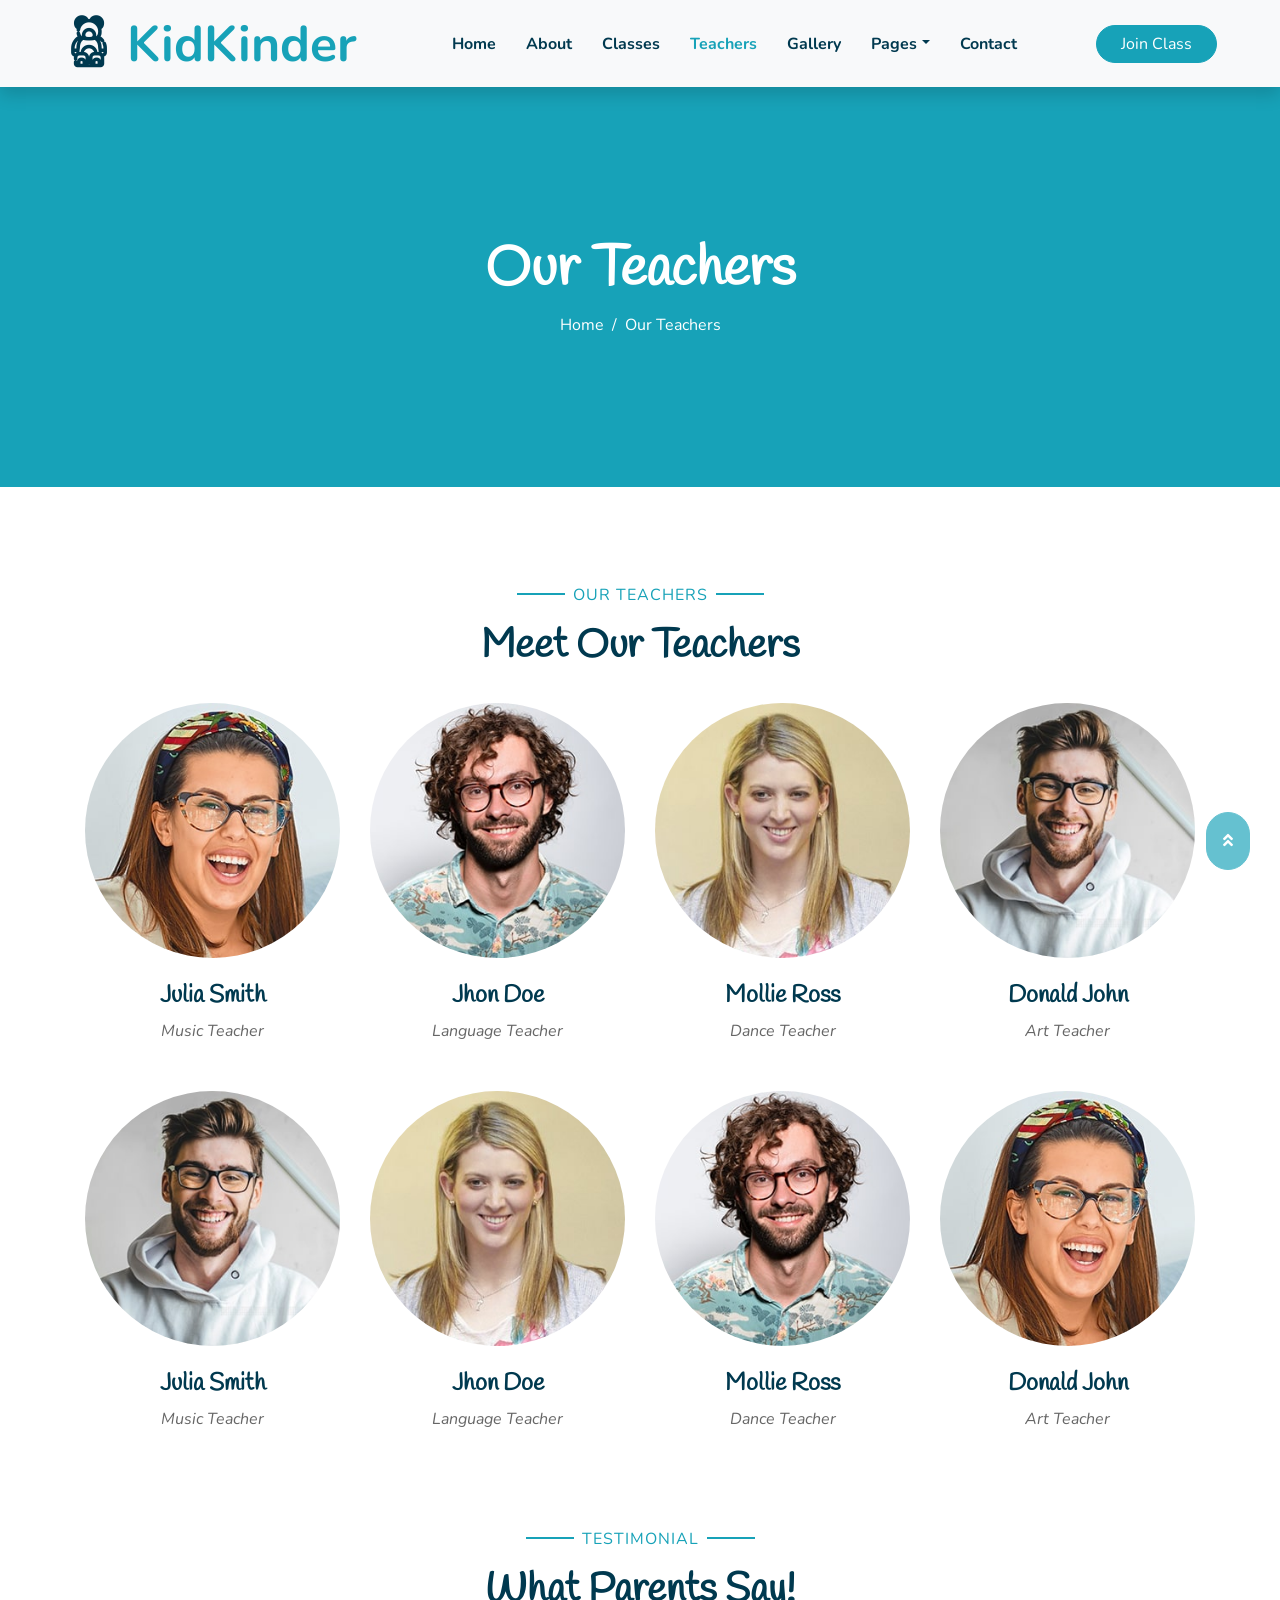
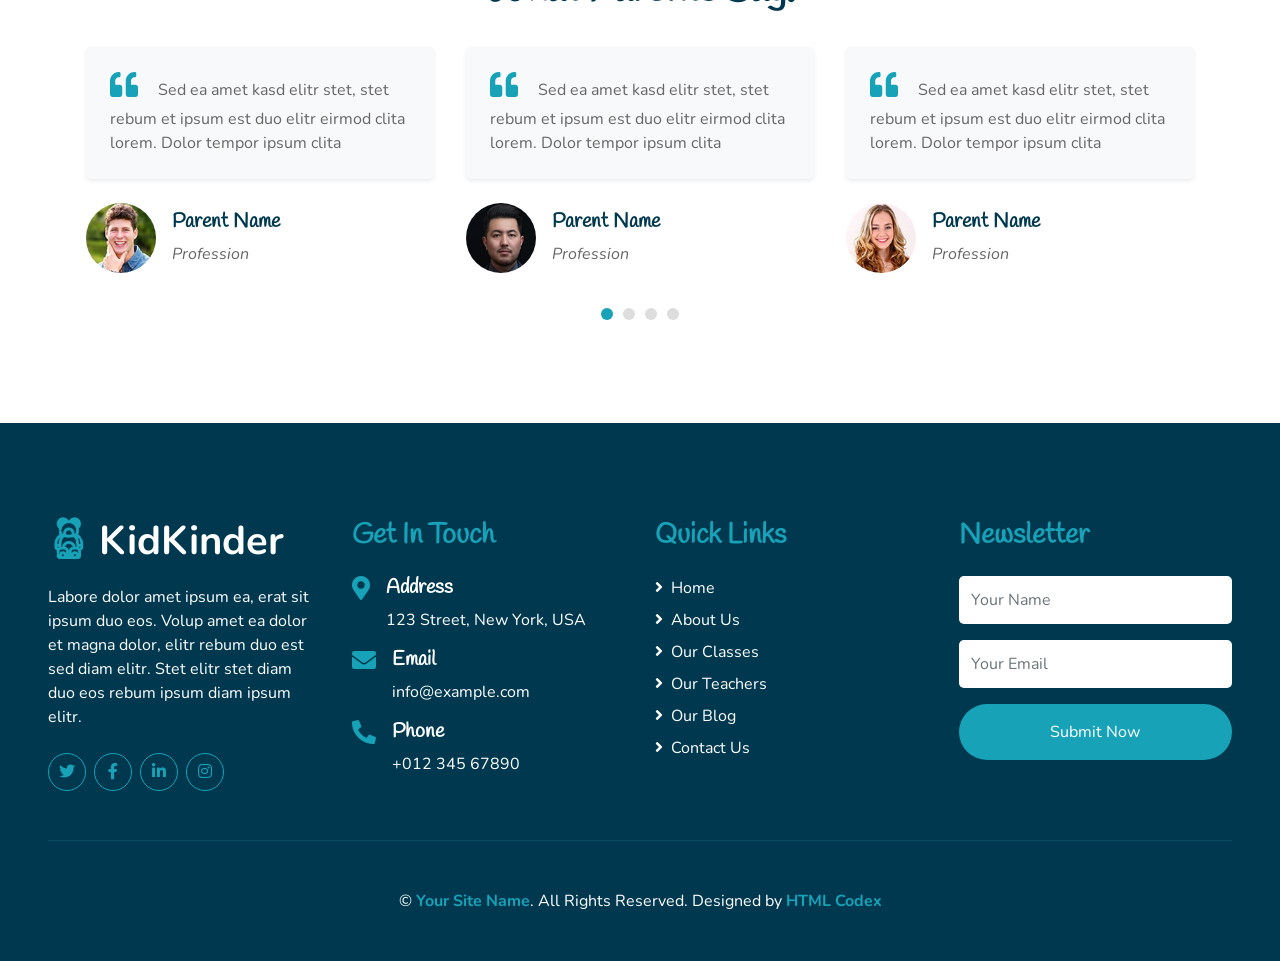
<file: team.html>
<!DOCTYPE html>
<html lang="en">

<head>
    <meta charset="utf-8">
    <title>KidKinder - Kindergarten Website Template</title>
    <meta content="width=device-width, initial-scale=1.0" name="viewport">
    <meta content="Free HTML Templates" name="keywords">
    <meta content="Free HTML Templates" name="description">

    <!-- Favicon -->
    <link href="img/favicon.ico" rel="icon">

    <!-- Google Web Fonts -->
    <link rel="preconnect" href="https://fonts.gstatic.com">
    <link href="https://fonts.googleapis.com/css2?family=Handlee&family=Nunito&display=swap" rel="stylesheet">

    <!-- Font Awesome -->
    <link href="https://cdnjs.cloudflare.com/ajax/libs/font-awesome/5.10.0/css/all.min.css" rel="stylesheet">

    <!-- Flaticon Font -->
    <link href="lib/flaticon/font/flaticon.css" rel="stylesheet">

    <!-- Libraries Stylesheet -->
    <link href="lib/owlcarousel/assets/owl.carousel.min.css" rel="stylesheet">
    <link href="lib/lightbox/css/lightbox.min.css" rel="stylesheet">

    <!-- Customized Bootstrap Stylesheet -->
    <link href="css/style.css" rel="stylesheet">
</head>

<body>
    <!-- Navbar Start -->
    <div class="container-fluid bg-light position-relative shadow">
        <nav class="navbar navbar-expand-lg bg-light navbar-light py-3 py-lg-0 px-0 px-lg-5">
            <a href="" class="navbar-brand font-weight-bold text-secondary" style="font-size: 50px;">
                <i class="flaticon-043-teddy-bear"></i>
                <span class="text-primary">KidKinder</span>
            </a>
            <button type="button" class="navbar-toggler" data-toggle="collapse" data-target="#navbarCollapse">
                <span class="navbar-toggler-icon"></span>
            </button>
            <div class="collapse navbar-collapse justify-content-between" id="navbarCollapse">
                <div class="navbar-nav font-weight-bold mx-auto py-0">
                    <a href="index.html" class="nav-item nav-link">Home</a>
                    <a href="about.html" class="nav-item nav-link">About</a>
                    <a href="class.html" class="nav-item nav-link">Classes</a>
                    <a href="team.html" class="nav-item nav-link active">Teachers</a>
                    <a href="gallery.html" class="nav-item nav-link">Gallery</a>
                    <div class="nav-item dropdown">
                        <a href="#" class="nav-link dropdown-toggle" data-toggle="dropdown">Pages</a>
                        <div class="dropdown-menu rounded-0 m-0">
                            <a href="blog.html" class="dropdown-item">Blog Grid</a>
                            <a href="single.html" class="dropdown-item">Blog Detail</a>
                        </div>
                    </div>
                    <a href="contact.html" class="nav-item nav-link">Contact</a>
                </div>
                <a href="" class="btn btn-primary px-4">Join Class</a>
            </div>
        </nav>
    </div>
    <!-- Navbar End -->


    <!-- Header Start -->
    <div class="container-fluid bg-primary mb-5">
        <div class="d-flex flex-column align-items-center justify-content-center" style="min-height: 400px">
            <h3 class="display-3 font-weight-bold text-white">Our Teachers</h3>
            <div class="d-inline-flex text-white">
                <p class="m-0"><a class="text-white" href="">Home</a></p>
                <p class="m-0 px-2">/</p>
                <p class="m-0">Our Teachers</p>
            </div>
        </div>
    </div>
    <!-- Header End -->


    <!-- Team Start -->
    <div class="container-fluid pt-5">
        <div class="container">
            <div class="text-center pb-2">
                <p class="section-title px-5"><span class="px-2">Our Teachers</span></p>
                <h1 class="mb-4">Meet Our Teachers</h1>
            </div>
            <div class="row">
                <div class="col-md-6 col-lg-3 text-center team mb-5">
                    <div class="position-relative overflow-hidden mb-4" style="border-radius: 100%;">
                        <img class="img-fluid w-100" src="img/team-1.jpg" alt="" >
                        <div
                            class="team-social d-flex align-items-center justify-content-center w-100 h-100 position-absolute">
                            <a class="btn btn-outline-light text-center mr-2 px-0" style="width: 38px; height: 38px;"
                                href="#"><i class="fab fa-twitter"></i></a>
                            <a class="btn btn-outline-light text-center mr-2 px-0" style="width: 38px; height: 38px;"
                                href="#"><i class="fab fa-facebook-f"></i></a>
                            <a class="btn btn-outline-light text-center px-0" style="width: 38px; height: 38px;"
                                href="#"><i class="fab fa-linkedin-in"></i></a>
                        </div>
                    </div>
                    <h4>Julia Smith</h4>
                    <i>Music Teacher</i>
                </div>
                <div class="col-md-6 col-lg-3 text-center team mb-5">
                    <div class="position-relative overflow-hidden mb-4" style="border-radius: 100%;">
                        <img class="img-fluid w-100" src="img/team-2.jpg" alt="" >
                        <div
                            class="team-social d-flex align-items-center justify-content-center w-100 h-100 position-absolute">
                            <a class="btn btn-outline-light text-center mr-2 px-0" style="width: 38px; height: 38px;"
                                href="#"><i class="fab fa-twitter"></i></a>
                            <a class="btn btn-outline-light text-center mr-2 px-0" style="width: 38px; height: 38px;"
                                href="#"><i class="fab fa-facebook-f"></i></a>
                            <a class="btn btn-outline-light text-center px-0" style="width: 38px; height: 38px;"
                                href="#"><i class="fab fa-linkedin-in"></i></a>
                        </div>
                    </div>
                    <h4>Jhon Doe</h4>
                    <i>Language Teacher</i>
                </div>
                <div class="col-md-6 col-lg-3 text-center team mb-5">
                    <div class="position-relative overflow-hidden mb-4" style="border-radius: 100%;">
                        <img class="img-fluid w-100" src="img/team-3.jpg" alt="" >
                        <div
                            class="team-social d-flex align-items-center justify-content-center w-100 h-100 position-absolute">
                            <a class="btn btn-outline-light text-center mr-2 px-0" style="width: 38px; height: 38px;"
                                href="#"><i class="fab fa-twitter"></i></a>
                            <a class="btn btn-outline-light text-center mr-2 px-0" style="width: 38px; height: 38px;"
                                href="#"><i class="fab fa-facebook-f"></i></a>
                            <a class="btn btn-outline-light text-center px-0" style="width: 38px; height: 38px;"
                                href="#"><i class="fab fa-linkedin-in"></i></a>
                        </div>
                    </div>
                    <h4>Mollie Ross</h4>
                    <i>Dance Teacher</i>
                </div>
                <div class="col-md-6 col-lg-3 text-center team mb-5">
                    <div class="position-relative overflow-hidden mb-4" style="border-radius: 100%;">
                        <img class="img-fluid w-100" src="img/team-4.jpg" alt="" >
                        <div
                            class="team-social d-flex align-items-center justify-content-center w-100 h-100 position-absolute">
                            <a class="btn btn-outline-light text-center mr-2 px-0" style="width: 38px; height: 38px;"
                                href="#"><i class="fab fa-twitter"></i></a>
                            <a class="btn btn-outline-light text-center mr-2 px-0" style="width: 38px; height: 38px;"
                                href="#"><i class="fab fa-facebook-f"></i></a>
                            <a class="btn btn-outline-light text-center px-0" style="width: 38px; height: 38px;"
                                href="#"><i class="fab fa-linkedin-in"></i></a>
                        </div>
                    </div>
                    <h4>Donald John</h4>
                    <i>Art Teacher</i>
                </div>
                <div class="col-md-6 col-lg-3 text-center team mb-5">
                    <div class="position-relative overflow-hidden mb-4" style="border-radius: 100%;">
                        <img class="img-fluid w-100" src="img/team-4.jpg" alt="" >
                        <div
                            class="team-social d-flex align-items-center justify-content-center w-100 h-100 position-absolute">
                            <a class="btn btn-outline-light text-center mr-2 px-0" style="width: 38px; height: 38px;"
                                href="#"><i class="fab fa-twitter"></i></a>
                            <a class="btn btn-outline-light text-center mr-2 px-0" style="width: 38px; height: 38px;"
                                href="#"><i class="fab fa-facebook-f"></i></a>
                            <a class="btn btn-outline-light text-center px-0" style="width: 38px; height: 38px;"
                                href="#"><i class="fab fa-linkedin-in"></i></a>
                        </div>
                    </div>
                    <h4>Julia Smith</h4>
                    <i>Music Teacher</i>
                </div>
                <div class="col-md-6 col-lg-3 text-center team mb-5">
                    <div class="position-relative overflow-hidden mb-4" style="border-radius: 100%;">
                        <img class="img-fluid w-100" src="img/team-3.jpg" alt="" >
                        <div
                            class="team-social d-flex align-items-center justify-content-center w-100 h-100 position-absolute">
                            <a class="btn btn-outline-light text-center mr-2 px-0" style="width: 38px; height: 38px;"
                                href="#"><i class="fab fa-twitter"></i></a>
                            <a class="btn btn-outline-light text-center mr-2 px-0" style="width: 38px; height: 38px;"
                                href="#"><i class="fab fa-facebook-f"></i></a>
                            <a class="btn btn-outline-light text-center px-0" style="width: 38px; height: 38px;"
                                href="#"><i class="fab fa-linkedin-in"></i></a>
                        </div>
                    </div>
                    <h4>Jhon Doe</h4>
                    <i>Language Teacher</i>
                </div>
                <div class="col-md-6 col-lg-3 text-center team mb-5">
                    <div class="position-relative overflow-hidden mb-4" style="border-radius: 100%;">
                        <img class="img-fluid w-100" src="img/team-2.jpg" alt="" >
                        <div
                            class="team-social d-flex align-items-center justify-content-center w-100 h-100 position-absolute">
                            <a class="btn btn-outline-light text-center mr-2 px-0" style="width: 38px; height: 38px;"
                                href="#"><i class="fab fa-twitter"></i></a>
                            <a class="btn btn-outline-light text-center mr-2 px-0" style="width: 38px; height: 38px;"
                                href="#"><i class="fab fa-facebook-f"></i></a>
                            <a class="btn btn-outline-light text-center px-0" style="width: 38px; height: 38px;"
                                href="#"><i class="fab fa-linkedin-in"></i></a>
                        </div>
                    </div>
                    <h4>Mollie Ross</h4>
                    <i>Dance Teacher</i>
                </div>
                <div class="col-md-6 col-lg-3 text-center team mb-5">
                    <div class="position-relative overflow-hidden mb-4" style="border-radius: 100%;">
                        <img class="img-fluid w-100" src="img/team-1.jpg" alt="" >
                        <div
                            class="team-social d-flex align-items-center justify-content-center w-100 h-100 position-absolute">
                            <a class="btn btn-outline-light text-center mr-2 px-0" style="width: 38px; height: 38px;"
                                href="#"><i class="fab fa-twitter"></i></a>
                            <a class="btn btn-outline-light text-center mr-2 px-0" style="width: 38px; height: 38px;"
                                href="#"><i class="fab fa-facebook-f"></i></a>
                            <a class="btn btn-outline-light text-center px-0" style="width: 38px; height: 38px;"
                                href="#"><i class="fab fa-linkedin-in"></i></a>
                        </div>
                    </div>
                    <h4>Donald John</h4>
                    <i>Art Teacher</i>
                </div>
            </div>
        </div>
    </div>
    <!-- Team End -->


    <!-- Testimonial Start -->
    <div class="container-fluid py-5">
        <div class="container p-0">
            <div class="text-center pb-2">
                <p class="section-title px-5"><span class="px-2">Testimonial</span></p>
                <h1 class="mb-4">What Parents Say!</h1>
            </div>
            <div class="owl-carousel testimonial-carousel">
                <div class="testimonial-item px-3">
                    <div class="bg-light shadow-sm rounded mb-4 p-4">
                        <h3 class="fas fa-quote-left text-primary mr-3"></h3>
                        Sed ea amet kasd elitr stet, stet rebum et ipsum est duo elitr eirmod clita lorem. Dolor tempor ipsum clita
                    </div>
                    <div class="d-flex align-items-center">
                        <img class="rounded-circle" src="img/testimonial-1.jpg" style="width: 70px; height: 70px;" alt="Image">
                        <div class="pl-3">
                            <h5>Parent Name</h5>
                            <i>Profession</i>
                        </div>
                    </div>
                </div>
                <div class="testimonial-item px-3">
                    <div class="bg-light shadow-sm rounded mb-4 p-4">
                        <h3 class="fas fa-quote-left text-primary mr-3"></h3>
                        Sed ea amet kasd elitr stet, stet rebum et ipsum est duo elitr eirmod clita lorem. Dolor tempor ipsum clita
                    </div>
                    <div class="d-flex align-items-center">
                        <img class="rounded-circle" src="img/testimonial-2.jpg" style="width: 70px; height: 70px;" alt="Image">
                        <div class="pl-3">
                            <h5>Parent Name</h5>
                            <i>Profession</i>
                        </div>
                    </div>
                </div>
                <div class="testimonial-item px-3">
                    <div class="bg-light shadow-sm rounded mb-4 p-4">
                        <h3 class="fas fa-quote-left text-primary mr-3"></h3>
                        Sed ea amet kasd elitr stet, stet rebum et ipsum est duo elitr eirmod clita lorem. Dolor tempor ipsum clita
                    </div>
                    <div class="d-flex align-items-center">
                        <img class="rounded-circle" src="img/testimonial-3.jpg" style="width: 70px; height: 70px;" alt="Image">
                        <div class="pl-3">
                            <h5>Parent Name</h5>
                            <i>Profession</i>
                        </div>
                    </div>
                </div>
                <div class="testimonial-item px-3">
                    <div class="bg-light shadow-sm rounded mb-4 p-4">
                        <h3 class="fas fa-quote-left text-primary mr-3"></h3>
                        Sed ea amet kasd elitr stet, stet rebum et ipsum est duo elitr eirmod clita lorem. Dolor tempor ipsum clita
                    </div>
                    <div class="d-flex align-items-center">
                        <img class="rounded-circle" src="img/testimonial-4.jpg" style="width: 70px; height: 70px;" alt="Image">
                        <div class="pl-3">
                            <h5>Parent Name</h5>
                            <i>Profession</i>
                        </div>
                    </div>
                </div>
            </div>
        </div>
    </div>
    <!-- Testimonial End -->


    <!-- Footer Start -->
    <div class="container-fluid bg-secondary text-white mt-5 py-5 px-sm-3 px-md-5">
        <div class="row pt-5">
            <div class="col-lg-3 col-md-6 mb-5">
                <a href="" class="navbar-brand font-weight-bold text-primary m-0 mb-4 p-0" style="font-size: 40px; line-height: 40px;">
                    <i class="flaticon-043-teddy-bear"></i>
                    <span class="text-white">KidKinder</span>
                </a>
                <p>Labore dolor amet ipsum ea, erat sit ipsum duo eos. Volup amet ea dolor et magna dolor, elitr rebum duo est sed diam elitr. Stet elitr stet diam duo eos rebum ipsum diam ipsum elitr.</p>
                <div class="d-flex justify-content-start mt-4">
                    <a class="btn btn-outline-primary rounded-circle text-center mr-2 px-0"
                        style="width: 38px; height: 38px;" href="#"><i class="fab fa-twitter"></i></a>
                    <a class="btn btn-outline-primary rounded-circle text-center mr-2 px-0"
                        style="width: 38px; height: 38px;" href="#"><i class="fab fa-facebook-f"></i></a>
                    <a class="btn btn-outline-primary rounded-circle text-center mr-2 px-0"
                        style="width: 38px; height: 38px;" href="#"><i class="fab fa-linkedin-in"></i></a>
                    <a class="btn btn-outline-primary rounded-circle text-center mr-2 px-0"
                        style="width: 38px; height: 38px;" href="#"><i class="fab fa-instagram"></i></a>
                </div>
            </div>
            <div class="col-lg-3 col-md-6 mb-5">
                <h3 class="text-primary mb-4">Get In Touch</h3>
                <div class="d-flex">
                    <h4 class="fa fa-map-marker-alt text-primary"></h4>
                    <div class="pl-3">
                        <h5 class="text-white">Address</h5>
                        <p>123 Street, New York, USA</p>
                    </div>
                </div>
                <div class="d-flex">
                    <h4 class="fa fa-envelope text-primary"></h4>
                    <div class="pl-3">
                        <h5 class="text-white">Email</h5>
                        <p>info@example.com</p>
                    </div>
                </div>
                <div class="d-flex">
                    <h4 class="fa fa-phone-alt text-primary"></h4>
                    <div class="pl-3">
                        <h5 class="text-white">Phone</h5>
                        <p>+012 345 67890</p>
                    </div>
                </div>
            </div>
            <div class="col-lg-3 col-md-6 mb-5">
                <h3 class="text-primary mb-4">Quick Links</h3>
                <div class="d-flex flex-column justify-content-start">
                    <a class="text-white mb-2" href="#"><i class="fa fa-angle-right mr-2"></i>Home</a>
                    <a class="text-white mb-2" href="#"><i class="fa fa-angle-right mr-2"></i>About Us</a>
                    <a class="text-white mb-2" href="#"><i class="fa fa-angle-right mr-2"></i>Our Classes</a>
                    <a class="text-white mb-2" href="#"><i class="fa fa-angle-right mr-2"></i>Our Teachers</a>
                    <a class="text-white mb-2" href="#"><i class="fa fa-angle-right mr-2"></i>Our Blog</a>
                    <a class="text-white" href="#"><i class="fa fa-angle-right mr-2"></i>Contact Us</a>
                </div>
            </div>
            <div class="col-lg-3 col-md-6 mb-5">
                <h3 class="text-primary mb-4">Newsletter</h3>
                <form action="">
                    <div class="form-group">
                        <input type="text" class="form-control border-0 py-4" placeholder="Your Name" required="required" />
                    </div>
                    <div class="form-group">
                        <input type="email" class="form-control border-0 py-4" placeholder="Your Email"
                            required="required" />
                    </div>
                    <div>
                        <button class="btn btn-primary btn-block border-0 py-3" type="submit">Submit Now</button>
                    </div>
                </form>
            </div>
        </div>
        <div class="container-fluid pt-5" style="border-top: 1px solid rgba(23, 162, 184, .2);;">
            <p class="m-0 text-center text-white">
                &copy; <a class="text-primary font-weight-bold" href="#">Your Site Name</a>. All Rights Reserved. Designed
                by
                <a class="text-primary font-weight-bold" href="https://htmlcodex.com">HTML Codex</a>
            </p>
        </div>
    </div>
    <!-- Footer End -->


    <!-- Back to Top -->
    <a href="#" class="btn btn-primary p-3 back-to-top"><i class="fa fa-angle-double-up"></i></a>


    <!-- JavaScript Libraries -->
    <script src="https://code.jquery.com/jquery-3.4.1.min.js"></script>
    <script src="https://stackpath.bootstrapcdn.com/bootstrap/4.4.1/js/bootstrap.bundle.min.js"></script>
    <script src="lib/easing/easing.min.js"></script>
    <script src="lib/owlcarousel/owl.carousel.min.js"></script>
    <script src="lib/isotope/isotope.pkgd.min.js"></script>
    <script src="lib/lightbox/js/lightbox.min.js"></script>

    <!-- Contact Javascript File -->
    <script src="mail/jqBootstrapValidation.min.js"></script>
    <script src="mail/contact.js"></script>

    <!-- Template Javascript -->
    <script src="js/main.js"></script>
</body>

</html>
</file>
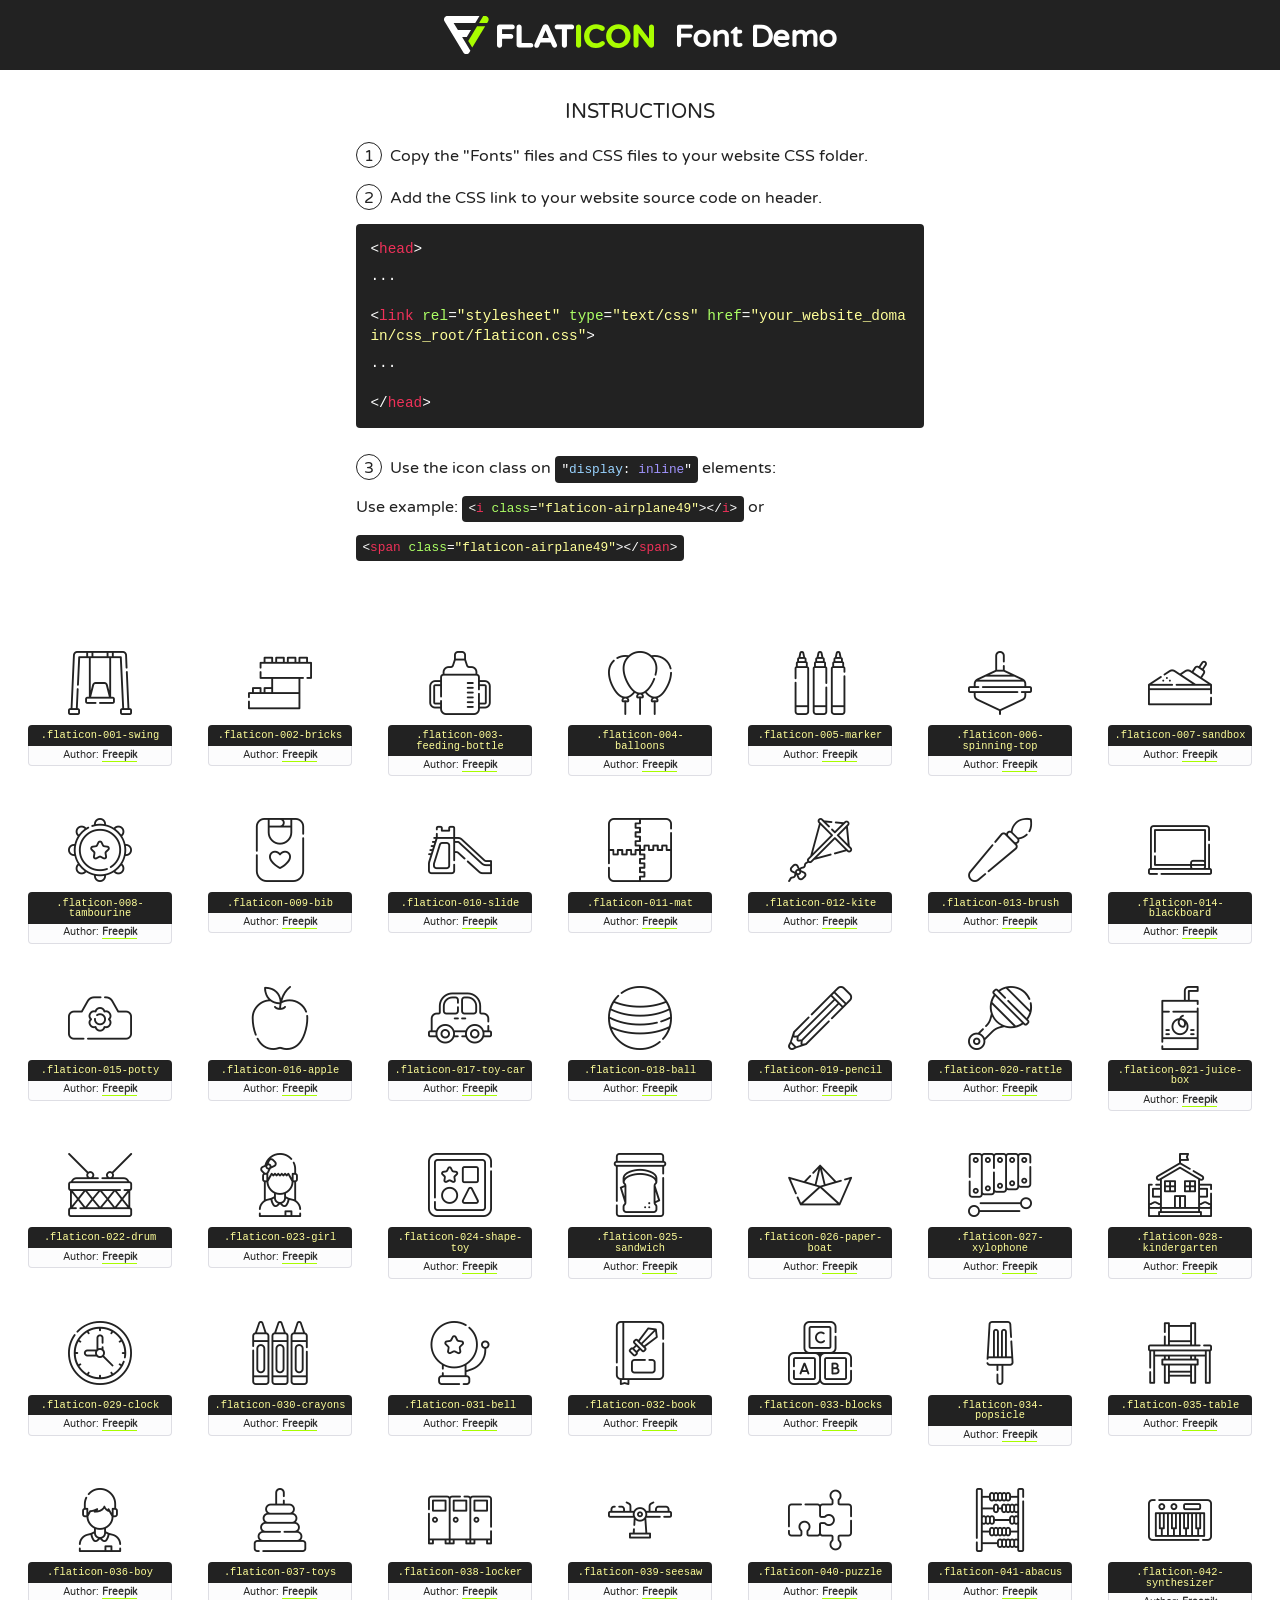
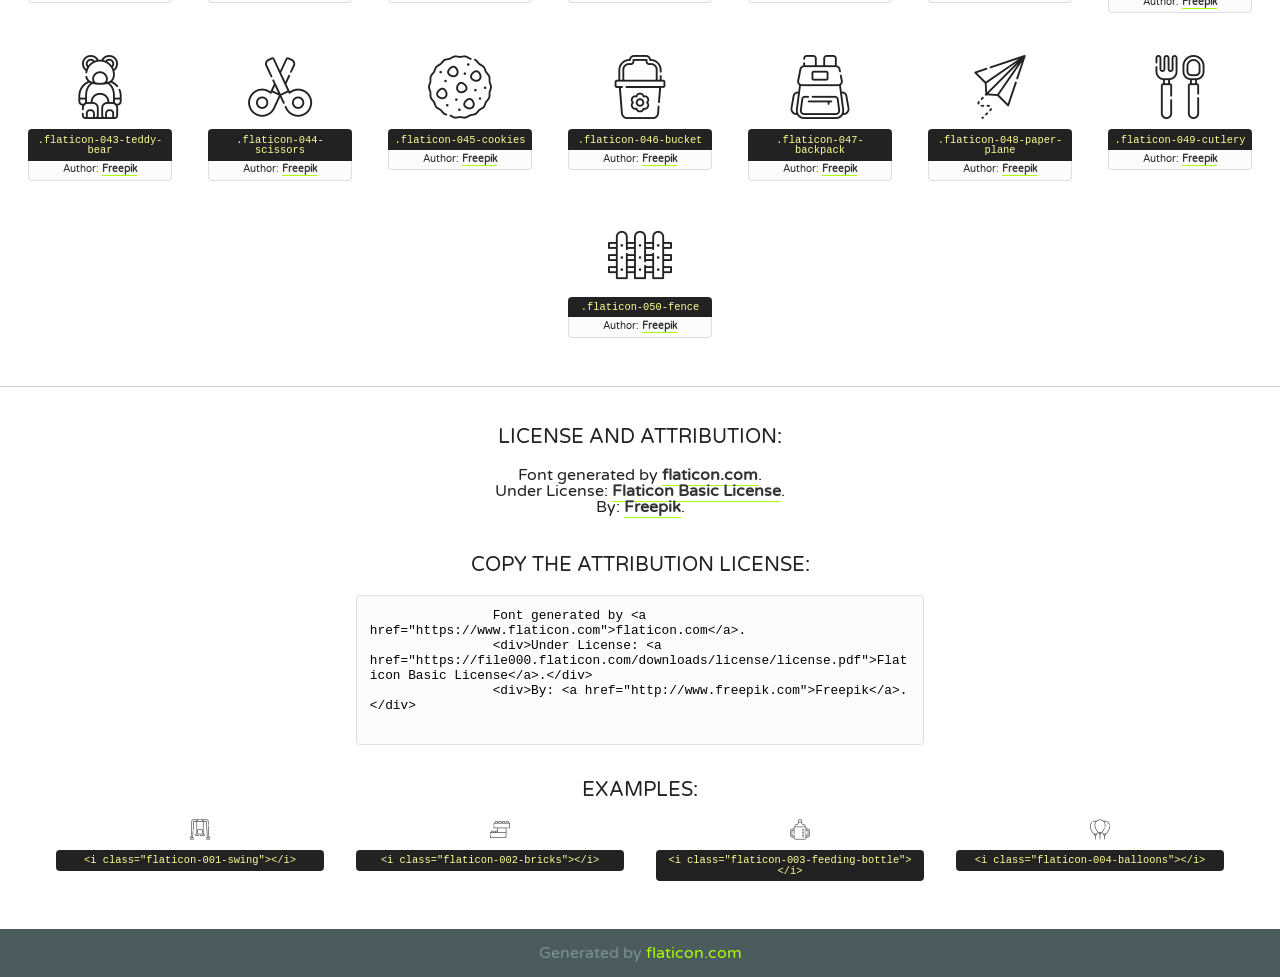
<file: lib/flaticon/font/flaticon.html>
<!DOCTYPE html>
<!--
  Flaticon icon font: Flaticon
  Creation date: 11/06/2020 07:22
-->
<html>
    <!DOCTYPE html>

    <head>
        <title>Flaticon WebFont</title>
        <link href="http://fonts.googleapis.com/css?family=Varela+Round" rel="stylesheet" type="text/css" />
        <link rel="stylesheet" type="text/css" href="flaticon.css">
        <meta charset="UTF-8">
        <style>
            html, body, div, span, applet, object, iframe,
            h1, h2, h3, h4, h5, h6, p, blockquote, pre,
            a, abbr, acronym, address, big, cite, code,
            del, dfn, em, img, ins, kbd, q, s, samp,
            small, strike, strong, sub, sup, tt, var,
            b, u, i, center,
            dl, dt, dd, ol, ul, li,
            fieldset, form, label, legend,
            table, caption, tbody, tfoot, thead, tr, th, td,
            article, aside, canvas, details, embed,
            figure, figcaption, footer, header, hgroup,
            menu, nav, output, ruby, section, summary,
            time, mark, audio, video {
                margin: 0;
                padding: 0;
                border: 0;
                font-size: 100%;
                font: inherit;
                vertical-align: baseline;
            }
            /* HTML5 display-role reset for older browsers */
            article, aside, details, figcaption, figure,
            footer, header, hgroup, menu, nav, section {
                display: block;
            }
            body {
                line-height: 1;
            }
            ol, ul {
                list-style: none;
            }
            blockquote, q {
                quotes: none;
            }
            blockquote:before, blockquote:after,
            q:before, q:after {
                content: '';
                content: none;
            }
            table {
                border-collapse: collapse;
                border-spacing: 0;
            }
            body {
                font-family: 'Varela Round', Helvetica, Arial, sans-serif;
                font-size: 16px;
                color: #222;
            }
            a {
                color: #333;
                border-bottom: 1px solid #a9fd00;
                font-weight: bold;
                text-decoration: none;
            }
            * {
                -moz-box-sizing: border-box;
                -webkit-box-sizing: border-box;
                box-sizing: border-box;
                margin: 0;
                padding: 0;
            }
            [class^="flaticon-"]:before, [class*=" flaticon-"]:before, [class^="flaticon-"]:after, [class*=" flaticon-"]:after {
                font-family: Flaticon;
                font-size: 30px;
                font-style: normal;
                margin-left: 20px;
                color: #333;
            }
            .wrapper {
                max-width: 600px;
                margin: auto;
                padding: 0 1em;
            }
            .title {
                font-size: 1.25em;
                text-align: center;
                margin-bottom: 1em;
                text-transform: uppercase;
            }
            header {
                text-align: center;
                background-color: #222;
                color: #fff;
                padding: 1em;
            }
            header .logo {
                width: 210px;
                height: 38px;
                display: inline-block;
                vertical-align: middle;
                margin-right: 1em;
                border: none;
            }
            header strong {
                font-size: 1.95em;
                font-weight: bold;
                vertical-align: middle;
                margin-top: 5px;
                display: inline-block;
            }
            .demo {
                margin: 2em auto;
                line-height: 1.25em;
            }
            .demo ul li {
                margin-bottom: 1em;
            }
            .demo ul li .num {
                color: #222;
                border-radius: 20px;
                display: inline-block;
                width: 26px;
                padding: 3px;
                height: 26px;
                text-align: center;
                margin-right: 0.5em;
                border: 1px solid #222;
            }
            .demo ul li code {
                background-color: #222;
                border-radius: 4px;
                padding: 0.25em 0.5em;
                display: inline-block;
                color: #fff;
                font-family: Consolas,Monaco,Lucida Console,Liberation Mono,DejaVu Sans Mono,Bitstream Vera Sans Mono,Courier New, monospace;
                font-weight: lighter;
                margin-top: 1em;
                font-size: 0.8em;
                word-break: break-all;
            }
            .demo ul li code.big {
                padding: 1em;
                font-size: 0.9em;
            }
            .demo ul li code .red {
                color: #EF3159;
            }
            .demo ul li code .green {
                color: #ACFF65;
            }
            .demo ul li code .yellow {
                color: #FFFF99;
            }
            .demo ul li code .blue {
                color: #99D3FF;
            }
            .demo ul li code .purple {
                color: #A295FF;
            }
            .demo ul li code .dots {
                margin-top: 0.5em;
                display: block;
            }
            #glyphs {
                border-bottom: 1px solid #ccc;
                padding: 2em 0;
                text-align: center;
            }
            .glyph {
                display: inline-block;
                width: 9em;
                margin: 1em;
                text-align: center;
                vertical-align: top;
                background: #FFF;
            }
            .glyph .glyph-icon {
                padding: 10px;
                display: block;
                font-family:"Flaticon";
                font-size: 64px;
                line-height: 1;
            }
            .glyph .glyph-icon:before {
                font-size: 64px;
                color: #222;
                margin-left: 0;
            }
            .class-name {
                font-size: 0.65em;
                background-color: #222;
                color: #fff;
                border-radius: 4px 4px 0 0;
                padding: 0.5em;
                color: #FFFF99;
                font-family: Consolas,Monaco,Lucida Console,Liberation Mono,DejaVu Sans Mono,Bitstream Vera Sans Mono,Courier New, monospace;
            }
            .author-name {
                font-size: 0.6em;
                background-color: #fcfcfd;
                border: 1px solid #DEDEE4;
                border-top: 0;
                border-radius: 0 0 4px 4px;
                padding: 0.5em;
            }
            .class-name:last-child {
                font-size: 10px;
                color:#888;
            }
            .class-name:last-child a {
                font-size: 10px;
                color:#555;
            }
            .class-name:last-child a:hover {
                color:#a9fd00;
            }
            .glyph > input {
                display: block;
                width: 100px;
                margin: 5px auto;
                text-align: center;
                font-size: 12px;
                cursor: text;
            }
            .glyph > input.icon-input {
                font-family:"Flaticon";
                font-size: 16px;
                margin-bottom: 10px;
            }
            .attribution .title {
                margin-top: 2em;
            }
            .attribution textarea {
                background-color: #fcfcfd;
                padding: 1em;
                border: none;
                box-shadow: none;
                border: 1px solid #DEDEE4;
                border-radius: 4px;
                resize: none;
                width: 100%;
                height: 150px;
                font-size: 0.8em;
                font-family: Consolas,Monaco,Lucida Console,Liberation Mono,DejaVu Sans Mono,Bitstream Vera Sans Mono,Courier New, monospace;
                -webkit-appearance: none;
            }
            .iconsuse {
                margin: 2em auto;
                text-align: center;
                max-width: 1200px;
            }
            .iconsuse:after {
                content: '';
                display: table;
                clear: both;
            }
            .iconsuse .image {
                float: left;
                width: 25%;
                padding: 0 1em;
            }
            .iconsuse .image p {
                margin-bottom: 1em;
            }
            .iconsuse .image span {
                display: block;
                font-size: 0.65em;
                background-color: #222;
                color: #fff;
                border-radius: 4px;
                padding: 0.5em;
                color: #FFFF99;
                margin-top: 1em;
                font-family: Consolas,Monaco,Lucida Console,Liberation Mono,DejaVu Sans Mono,Bitstream Vera Sans Mono,Courier New, monospace;
            }
            #footer {
                text-align: center;
                background-color: #4C5B5C;
                color: #7c9192;
                padding: 1em;
            }
            #footer a {
                border: none;
                color: #a9fd00;
                font-weight: normal;
            }
            @media (max-width: 960px) {
                .iconsuse .image {
                    width: 50%;
                }
            }
            @media (max-width: 560px) {
                .iconsuse .image {
                    width: 100%;
                }
            }
            .attrDiv {

            }
        </style>
        <link rel="stylesheet" href="flaticon.css">
    </head>

    <body class="characters-off">
        <header>
            <a href="https://www.flaticon.com" target="_blank" class="logo">
                <svg version="1.1" xmlns="http://www.w3.org/2000/svg" xmlns:xlink="http://www.w3.org/1999/xlink" xmlns:a="http://ns.adobe.com/AdobeSVGViewerExtensions/3.0/" viewBox="0 0 560.875 102.036" enable-background="new 0 0 560.875 102.036" xml:space="preserve">
                        <defs>
                        </defs>
                        <g>
                            <g class="letters">
                                <path fill="#ffffff" d="M141.596,29.675c0-3.777,2.985-6.767,6.764-6.767h34.438c3.426,0,6.15,2.728,6.15,6.15
                                c0,3.43-2.724,6.149-6.15,6.149h-27.674v13.091h23.719c3.429,0,6.151,2.724,6.151,6.15c0,3.43-2.723,6.149-6.151,6.149h-23.719
                                v17.574c0,3.773-2.986,6.761-6.764,6.761c-3.779,0-6.764-2.989-6.764-6.761V29.675z"></path>
                                <path fill="#ffffff" d="M193.844,29.149c0-3.781,2.985-6.767,6.764-6.767c3.776,0,6.763,2.985,6.763,6.767v42.957h25.039
                                c3.426,0,6.149,2.726,6.149,6.153c0,3.425-2.723,6.15-6.149,6.15h-31.802c-3.779,0-6.764-2.986-6.764-6.768V29.149z"></path>
                                <path fill="#ffffff" d="M241.891,75.71l21.438-48.407c1.492-3.341,4.215-5.357,7.906-5.357h0.792
                                c3.686,0,6.323,2.017,7.815,5.357l21.439,48.407c0.436,0.967,0.701,1.845,0.701,2.723c0,3.602-2.809,6.501-6.414,6.501
                                c-3.161,0-5.269-1.845-6.499-4.655l-4.132-9.661h-27.059l-4.301,10.102c-1.144,2.631-3.426,4.214-6.237,4.214
                                c-3.517,0-6.24-2.81-6.24-6.325C241.1,77.64,241.451,76.677,241.891,75.71z M279.932,58.666l-8.521-20.297l-8.526,20.297H279.932
                                z"></path>
                                <path fill="#ffffff" d="M314.864,35.387H301.86c-3.429,0-6.239-2.813-6.239-6.238c0-3.429,2.811-6.24,6.239-6.24h39.533
                                c3.426,0,6.237,2.811,6.237,6.24c0,3.425-2.811,6.238-6.237,6.238h-13.001v42.785c0,3.773-2.99,6.761-6.764,6.761
                                c-3.779,0-6.764-2.989-6.764-6.761V35.387z"></path>
                                <path fill="#A9FD00" d="M352.615,29.149c0-3.781,2.985-6.767,6.767-6.767c3.774,0,6.761,2.985,6.761,6.767v49.024
                                c0,3.773-2.987,6.761-6.761,6.761c-3.781,0-6.767-2.989-6.767-6.761V29.149z"></path>
                                <path fill="#A9FD00" d="M374.132,53.836v-0.179c0-17.481,13.178-31.801,32.065-31.801c9.22,0,15.459,2.458,20.557,6.238
                                c1.402,1.054,2.637,2.985,2.637,5.357c0,3.692-2.985,6.59-6.681,6.59c-1.845,0-3.071-0.702-4.044-1.319
                                c-3.776-2.813-7.729-4.393-12.562-4.393c-10.364,0-17.831,8.611-17.831,19.154v0.173c0,10.542,7.291,19.329,17.831,19.329
                                c5.715,0,9.492-1.756,13.359-4.834c1.049-0.874,2.458-1.491,4.039-1.491c3.429,0,6.325,2.813,6.325,6.236
                                c0,2.106-1.056,3.78-2.282,4.834c-5.539,4.834-12.036,7.733-21.878,7.733C387.572,85.464,374.132,71.493,374.132,53.836z"></path>
                                <path fill="#A9FD00" d="M433.009,53.836v-0.179c0-17.481,13.79-31.801,32.766-31.801c18.981,0,32.592,14.143,32.592,31.628v0.173
                                c0,17.483-13.785,31.807-32.769,31.807C446.625,85.464,433.009,71.32,433.009,53.836z M484.224,53.836v-0.179
                                c0-10.539-7.725-19.326-18.626-19.326c-10.893,0-18.449,8.611-18.449,19.154v0.173c0,10.542,7.73,19.329,18.626,19.329
                                C476.676,72.986,484.224,64.378,484.224,53.836z"></path>
                                <path fill="#A9FD00" d="M506.233,29.321c0-3.774,2.99-6.763,6.767-6.763h1.401c3.252,0,5.183,1.583,7.029,3.953l26.093,34.265
                                V29.059c0-3.692,2.99-6.677,6.681-6.677c3.683,0,6.671,2.985,6.671,6.677v48.934c0,3.78-2.987,6.765-6.764,6.765h-0.436
                                c-3.257,0-5.188-1.581-7.034-3.953l-27.056-35.492v32.944c0,3.687-2.985,6.676-6.678,6.676c-3.683,0-6.673-2.989-6.673-6.676
                                V29.321z"></path>
                            </g>
                            <g class="insignia">
                                <path fill="#ffffff" d="M48.372,56.137h12.517l11.156-18.537H37.186L25.688,18.539h57.825L94.668,0H9.271
                                C5.925,0,2.842,1.801,1.198,4.716c-1.644,2.907-1.593,6.482,0.134,9.343l50.38,83.501c1.678,2.781,4.689,4.476,7.938,4.476
                                c3.246,0,6.257-1.695,7.935-4.476l2.898-4.804L48.372,56.137z"></path>
                                <g class="i">
                                    <path fill="#A9FD00" d="M93.575,18.539h0.031v0.004l21.652,0.004l2.705-4.488c1.727-2.861,1.778-6.436,0.133-9.343
                                    C116.454,1.801,113.371,0,110.026,0h-5.294L93.575,18.539z"></path>
                                    <polygon fill="#A9FD00" points="88.291,27.356 64.725,66.486 75.519,84.404 109.942,27.356"></polygon>
                                </g>
                            </g>
                        </g>
                    </svg>
            </a>
            <strong>Font Demo</strong>
        </header>

        <section class="demo wrapper">
            <p class="title">Instructions</p>
            <ul>
                <li>
                    <span class="num">1</span>Copy the "Fonts" files and CSS files to your website CSS folder.
                </li>
                <li>
                    <span class="num">2</span>Add the CSS link to your website source code on header.
                    <code class="big">
                        &lt;<span class="red">head</span>&gt;
                        <br/><span class="dots">...</span>
                        <br/>&lt;<span class="red">link</span> <span class="green">rel</span>=<span class="yellow">"stylesheet"</span> <span class="green">type</span>=<span class="yellow">"text/css"</span> <span class="green">href</span>=<span class="yellow">"your_website_domain/css_root/flaticon.css"</span>&gt;
                        <br/><span class="dots">...</span>
                        <br/>&lt;/<span class="red">head</span>&gt;
                    </code>
                </li>

                <li>
                    <p>
                        <span class="num">3</span>Use the icon class on <code>"<span class="blue">display</span>:<span class="purple"> inline</span>"</code> elements:
                        <br />
                        Use example:
                        <code>
                            &lt;<span class="red">i</span> <span class="green">class</span>=<span class="yellow">&quot;flaticon-airplane49&quot;</span>&gt;&lt;/<span class="red">i</span>&gt;
                        </code> or
                        <code>&lt;<span class="red">span</span> <span class="green">class</span>=<span class="yellow">&quot;flaticon-airplane49&quot;</span>&gt;&lt;/<span class="red">span</span>&gt;</code>
                    </p>
                </li>
            </ul>
        </section>

        <section id="glyphs">
            
            <div class="glyph"><div class="glyph-icon flaticon-001-swing"></div>
                <div class="class-name">.flaticon-001-swing</div>
                <div class="author-name">Author: <a href="http://www.freepik.com" title="Freepik">Freepik</a> </div>
            </div>
            
            <div class="glyph"><div class="glyph-icon flaticon-002-bricks"></div>
                <div class="class-name">.flaticon-002-bricks</div>
                <div class="author-name">Author: <a href="http://www.freepik.com" title="Freepik">Freepik</a> </div>
            </div>
            
            <div class="glyph"><div class="glyph-icon flaticon-003-feeding-bottle"></div>
                <div class="class-name">.flaticon-003-feeding-bottle</div>
                <div class="author-name">Author: <a href="http://www.freepik.com" title="Freepik">Freepik</a> </div>
            </div>
            
            <div class="glyph"><div class="glyph-icon flaticon-004-balloons"></div>
                <div class="class-name">.flaticon-004-balloons</div>
                <div class="author-name">Author: <a href="http://www.freepik.com" title="Freepik">Freepik</a> </div>
            </div>
            
            <div class="glyph"><div class="glyph-icon flaticon-005-marker"></div>
                <div class="class-name">.flaticon-005-marker</div>
                <div class="author-name">Author: <a href="http://www.freepik.com" title="Freepik">Freepik</a> </div>
            </div>
            
            <div class="glyph"><div class="glyph-icon flaticon-006-spinning-top"></div>
                <div class="class-name">.flaticon-006-spinning-top</div>
                <div class="author-name">Author: <a href="http://www.freepik.com" title="Freepik">Freepik</a> </div>
            </div>
            
            <div class="glyph"><div class="glyph-icon flaticon-007-sandbox"></div>
                <div class="class-name">.flaticon-007-sandbox</div>
                <div class="author-name">Author: <a href="http://www.freepik.com" title="Freepik">Freepik</a> </div>
            </div>
            
            <div class="glyph"><div class="glyph-icon flaticon-008-tambourine"></div>
                <div class="class-name">.flaticon-008-tambourine</div>
                <div class="author-name">Author: <a href="http://www.freepik.com" title="Freepik">Freepik</a> </div>
            </div>
            
            <div class="glyph"><div class="glyph-icon flaticon-009-bib"></div>
                <div class="class-name">.flaticon-009-bib</div>
                <div class="author-name">Author: <a href="http://www.freepik.com" title="Freepik">Freepik</a> </div>
            </div>
            
            <div class="glyph"><div class="glyph-icon flaticon-010-slide"></div>
                <div class="class-name">.flaticon-010-slide</div>
                <div class="author-name">Author: <a href="http://www.freepik.com" title="Freepik">Freepik</a> </div>
            </div>
            
            <div class="glyph"><div class="glyph-icon flaticon-011-mat"></div>
                <div class="class-name">.flaticon-011-mat</div>
                <div class="author-name">Author: <a href="http://www.freepik.com" title="Freepik">Freepik</a> </div>
            </div>
            
            <div class="glyph"><div class="glyph-icon flaticon-012-kite"></div>
                <div class="class-name">.flaticon-012-kite</div>
                <div class="author-name">Author: <a href="http://www.freepik.com" title="Freepik">Freepik</a> </div>
            </div>
            
            <div class="glyph"><div class="glyph-icon flaticon-013-brush"></div>
                <div class="class-name">.flaticon-013-brush</div>
                <div class="author-name">Author: <a href="http://www.freepik.com" title="Freepik">Freepik</a> </div>
            </div>
            
            <div class="glyph"><div class="glyph-icon flaticon-014-blackboard"></div>
                <div class="class-name">.flaticon-014-blackboard</div>
                <div class="author-name">Author: <a href="http://www.freepik.com" title="Freepik">Freepik</a> </div>
            </div>
            
            <div class="glyph"><div class="glyph-icon flaticon-015-potty"></div>
                <div class="class-name">.flaticon-015-potty</div>
                <div class="author-name">Author: <a href="http://www.freepik.com" title="Freepik">Freepik</a> </div>
            </div>
            
            <div class="glyph"><div class="glyph-icon flaticon-016-apple"></div>
                <div class="class-name">.flaticon-016-apple</div>
                <div class="author-name">Author: <a href="http://www.freepik.com" title="Freepik">Freepik</a> </div>
            </div>
            
            <div class="glyph"><div class="glyph-icon flaticon-017-toy-car"></div>
                <div class="class-name">.flaticon-017-toy-car</div>
                <div class="author-name">Author: <a href="http://www.freepik.com" title="Freepik">Freepik</a> </div>
            </div>
            
            <div class="glyph"><div class="glyph-icon flaticon-018-ball"></div>
                <div class="class-name">.flaticon-018-ball</div>
                <div class="author-name">Author: <a href="http://www.freepik.com" title="Freepik">Freepik</a> </div>
            </div>
            
            <div class="glyph"><div class="glyph-icon flaticon-019-pencil"></div>
                <div class="class-name">.flaticon-019-pencil</div>
                <div class="author-name">Author: <a href="http://www.freepik.com" title="Freepik">Freepik</a> </div>
            </div>
            
            <div class="glyph"><div class="glyph-icon flaticon-020-rattle"></div>
                <div class="class-name">.flaticon-020-rattle</div>
                <div class="author-name">Author: <a href="http://www.freepik.com" title="Freepik">Freepik</a> </div>
            </div>
            
            <div class="glyph"><div class="glyph-icon flaticon-021-juice-box"></div>
                <div class="class-name">.flaticon-021-juice-box</div>
                <div class="author-name">Author: <a href="http://www.freepik.com" title="Freepik">Freepik</a> </div>
            </div>
            
            <div class="glyph"><div class="glyph-icon flaticon-022-drum"></div>
                <div class="class-name">.flaticon-022-drum</div>
                <div class="author-name">Author: <a href="http://www.freepik.com" title="Freepik">Freepik</a> </div>
            </div>
            
            <div class="glyph"><div class="glyph-icon flaticon-023-girl"></div>
                <div class="class-name">.flaticon-023-girl</div>
                <div class="author-name">Author: <a href="http://www.freepik.com" title="Freepik">Freepik</a> </div>
            </div>
            
            <div class="glyph"><div class="glyph-icon flaticon-024-shape-toy"></div>
                <div class="class-name">.flaticon-024-shape-toy</div>
                <div class="author-name">Author: <a href="http://www.freepik.com" title="Freepik">Freepik</a> </div>
            </div>
            
            <div class="glyph"><div class="glyph-icon flaticon-025-sandwich"></div>
                <div class="class-name">.flaticon-025-sandwich</div>
                <div class="author-name">Author: <a href="http://www.freepik.com" title="Freepik">Freepik</a> </div>
            </div>
            
            <div class="glyph"><div class="glyph-icon flaticon-026-paper-boat"></div>
                <div class="class-name">.flaticon-026-paper-boat</div>
                <div class="author-name">Author: <a href="http://www.freepik.com" title="Freepik">Freepik</a> </div>
            </div>
            
            <div class="glyph"><div class="glyph-icon flaticon-027-xylophone"></div>
                <div class="class-name">.flaticon-027-xylophone</div>
                <div class="author-name">Author: <a href="http://www.freepik.com" title="Freepik">Freepik</a> </div>
            </div>
            
            <div class="glyph"><div class="glyph-icon flaticon-028-kindergarten"></div>
                <div class="class-name">.flaticon-028-kindergarten</div>
                <div class="author-name">Author: <a href="http://www.freepik.com" title="Freepik">Freepik</a> </div>
            </div>
            
            <div class="glyph"><div class="glyph-icon flaticon-029-clock"></div>
                <div class="class-name">.flaticon-029-clock</div>
                <div class="author-name">Author: <a href="http://www.freepik.com" title="Freepik">Freepik</a> </div>
            </div>
            
            <div class="glyph"><div class="glyph-icon flaticon-030-crayons"></div>
                <div class="class-name">.flaticon-030-crayons</div>
                <div class="author-name">Author: <a href="http://www.freepik.com" title="Freepik">Freepik</a> </div>
            </div>
            
            <div class="glyph"><div class="glyph-icon flaticon-031-bell"></div>
                <div class="class-name">.flaticon-031-bell</div>
                <div class="author-name">Author: <a href="http://www.freepik.com" title="Freepik">Freepik</a> </div>
            </div>
            
            <div class="glyph"><div class="glyph-icon flaticon-032-book"></div>
                <div class="class-name">.flaticon-032-book</div>
                <div class="author-name">Author: <a href="http://www.freepik.com" title="Freepik">Freepik</a> </div>
            </div>
            
            <div class="glyph"><div class="glyph-icon flaticon-033-blocks"></div>
                <div class="class-name">.flaticon-033-blocks</div>
                <div class="author-name">Author: <a href="http://www.freepik.com" title="Freepik">Freepik</a> </div>
            </div>
            
            <div class="glyph"><div class="glyph-icon flaticon-034-popsicle"></div>
                <div class="class-name">.flaticon-034-popsicle</div>
                <div class="author-name">Author: <a href="http://www.freepik.com" title="Freepik">Freepik</a> </div>
            </div>
            
            <div class="glyph"><div class="glyph-icon flaticon-035-table"></div>
                <div class="class-name">.flaticon-035-table</div>
                <div class="author-name">Author: <a href="http://www.freepik.com" title="Freepik">Freepik</a> </div>
            </div>
            
            <div class="glyph"><div class="glyph-icon flaticon-036-boy"></div>
                <div class="class-name">.flaticon-036-boy</div>
                <div class="author-name">Author: <a href="http://www.freepik.com" title="Freepik">Freepik</a> </div>
            </div>
            
            <div class="glyph"><div class="glyph-icon flaticon-037-toys"></div>
                <div class="class-name">.flaticon-037-toys</div>
                <div class="author-name">Author: <a href="http://www.freepik.com" title="Freepik">Freepik</a> </div>
            </div>
            
            <div class="glyph"><div class="glyph-icon flaticon-038-locker"></div>
                <div class="class-name">.flaticon-038-locker</div>
                <div class="author-name">Author: <a href="http://www.freepik.com" title="Freepik">Freepik</a> </div>
            </div>
            
            <div class="glyph"><div class="glyph-icon flaticon-039-seesaw"></div>
                <div class="class-name">.flaticon-039-seesaw</div>
                <div class="author-name">Author: <a href="http://www.freepik.com" title="Freepik">Freepik</a> </div>
            </div>
            
            <div class="glyph"><div class="glyph-icon flaticon-040-puzzle"></div>
                <div class="class-name">.flaticon-040-puzzle</div>
                <div class="author-name">Author: <a href="http://www.freepik.com" title="Freepik">Freepik</a> </div>
            </div>
            
            <div class="glyph"><div class="glyph-icon flaticon-041-abacus"></div>
                <div class="class-name">.flaticon-041-abacus</div>
                <div class="author-name">Author: <a href="http://www.freepik.com" title="Freepik">Freepik</a> </div>
            </div>
            
            <div class="glyph"><div class="glyph-icon flaticon-042-synthesizer"></div>
                <div class="class-name">.flaticon-042-synthesizer</div>
                <div class="author-name">Author: <a href="http://www.freepik.com" title="Freepik">Freepik</a> </div>
            </div>
            
            <div class="glyph"><div class="glyph-icon flaticon-043-teddy-bear"></div>
                <div class="class-name">.flaticon-043-teddy-bear</div>
                <div class="author-name">Author: <a href="http://www.freepik.com" title="Freepik">Freepik</a> </div>
            </div>
            
            <div class="glyph"><div class="glyph-icon flaticon-044-scissors"></div>
                <div class="class-name">.flaticon-044-scissors</div>
                <div class="author-name">Author: <a href="http://www.freepik.com" title="Freepik">Freepik</a> </div>
            </div>
            
            <div class="glyph"><div class="glyph-icon flaticon-045-cookies"></div>
                <div class="class-name">.flaticon-045-cookies</div>
                <div class="author-name">Author: <a href="http://www.freepik.com" title="Freepik">Freepik</a> </div>
            </div>
            
            <div class="glyph"><div class="glyph-icon flaticon-046-bucket"></div>
                <div class="class-name">.flaticon-046-bucket</div>
                <div class="author-name">Author: <a href="http://www.freepik.com" title="Freepik">Freepik</a> </div>
            </div>
            
            <div class="glyph"><div class="glyph-icon flaticon-047-backpack"></div>
                <div class="class-name">.flaticon-047-backpack</div>
                <div class="author-name">Author: <a href="http://www.freepik.com" title="Freepik">Freepik</a> </div>
            </div>
            
            <div class="glyph"><div class="glyph-icon flaticon-048-paper-plane"></div>
                <div class="class-name">.flaticon-048-paper-plane</div>
                <div class="author-name">Author: <a href="http://www.freepik.com" title="Freepik">Freepik</a> </div>
            </div>
            
            <div class="glyph"><div class="glyph-icon flaticon-049-cutlery"></div>
                <div class="class-name">.flaticon-049-cutlery</div>
                <div class="author-name">Author: <a href="http://www.freepik.com" title="Freepik">Freepik</a> </div>
            </div>
            
            <div class="glyph"><div class="glyph-icon flaticon-050-fence"></div>
                <div class="class-name">.flaticon-050-fence</div>
                <div class="author-name">Author: <a href="http://www.freepik.com" title="Freepik">Freepik</a> </div>
            </div>
            
        </section>

        <section class="attribution wrapper"   style="text-align:center;">
            <div class="title">License and attribution:</div>
            <div class="attrDiv">Font generated by <a href="https://www.flaticon.com">flaticon.com</a>.</div>
            <div class="attrDiv">Under License: <a href="https://file000.flaticon.com/downloads/license/license.pdf">Flaticon Basic License</a>.</div>
            <div class="attrDiv">By: <a href="http://www.freepik.com">Freepik</a>.</div>

            <div class="title">Copy the Attribution License:</div>
            <textarea onclick="this.focus();this.select();">
                Font generated by &lt;a href=&quot;https://www.flaticon.com&quot;&gt;flaticon.com&lt;/a&gt;.
                <div>Under License: <a href="https://file000.flaticon.com/downloads/license/license.pdf">Flaticon Basic License</a>.</div>
                <div>By: <a href="http://www.freepik.com">Freepik</a>.</div>
            </textarea>
        </section>

        <section class="iconsuse">
            <div class="title">Examples:</div>
            
            <div class="image">
                <p>
                    <i class="glyph-icon flaticon-001-swing"></i>
                    <span>&lt;i class=&quot;flaticon-001-swing&quot;&gt;&lt;/i&gt;</span>
                </p>
            </div>
            
            <div class="image">
                <p>
                    <i class="glyph-icon flaticon-002-bricks"></i>
                    <span>&lt;i class=&quot;flaticon-002-bricks&quot;&gt;&lt;/i&gt;</span>
                </p>
            </div>
            
            <div class="image">
                <p>
                    <i class="glyph-icon flaticon-003-feeding-bottle"></i>
                    <span>&lt;i class=&quot;flaticon-003-feeding-bottle&quot;&gt;&lt;/i&gt;</span>
                </p>
            </div>
            
            <div class="image">
                <p>
                    <i class="glyph-icon flaticon-004-balloons"></i>
                    <span>&lt;i class=&quot;flaticon-004-balloons&quot;&gt;&lt;/i&gt;</span>
                </p>
            </div>
            
        </section>

        <div id="footer">
            <div>Generated by <a href="https://www.flaticon.com">flaticon.com</a></div>
        </div>
    </body>
</html>
</file>
<file: lib/flaticon/font/flaticon.css>
@font-face {
  font-family: "Flaticon";
  src: url("./Flaticon.eot");
  src: url("./Flaticon.eot?#iefix") format("embedded-opentype"),
       url("./Flaticon.woff2") format("woff2"),
       url("./Flaticon.woff") format("woff"),
       url("./Flaticon.ttf") format("truetype"),
       url("./Flaticon.svg#Flaticon") format("svg");
  font-weight: normal;
  font-style: normal;
}

@media screen and (-webkit-min-device-pixel-ratio:0) {
  @font-face {
    font-family: "Flaticon";
    src: url("./Flaticon.svg#Flaticon") format("svg");
  }
}

[class^="flaticon-"]:before, [class*=" flaticon-"]:before,
[class^="flaticon-"]:after, [class*=" flaticon-"]:after {   
  font-family: Flaticon;
        font-size: 20px;
font-style: normal;
margin-left: 20px;
}

.flaticon-001-swing:before { content: "\f100"; }
.flaticon-002-bricks:before { content: "\f101"; }
.flaticon-003-feeding-bottle:before { content: "\f102"; }
.flaticon-004-balloons:before { content: "\f103"; }
.flaticon-005-marker:before { content: "\f104"; }
.flaticon-006-spinning-top:before { content: "\f105"; }
.flaticon-007-sandbox:before { content: "\f106"; }
.flaticon-008-tambourine:before { content: "\f107"; }
.flaticon-009-bib:before { content: "\f108"; }
.flaticon-010-slide:before { content: "\f109"; }
.flaticon-011-mat:before { content: "\f10a"; }
.flaticon-012-kite:before { content: "\f10b"; }
.flaticon-013-brush:before { content: "\f10c"; }
.flaticon-014-blackboard:before { content: "\f10d"; }
.flaticon-015-potty:before { content: "\f10e"; }
.flaticon-016-apple:before { content: "\f10f"; }
.flaticon-017-toy-car:before { content: "\f110"; }
.flaticon-018-ball:before { content: "\f111"; }
.flaticon-019-pencil:before { content: "\f112"; }
.flaticon-020-rattle:before { content: "\f113"; }
.flaticon-021-juice-box:before { content: "\f114"; }
.flaticon-022-drum:before { content: "\f115"; }
.flaticon-023-girl:before { content: "\f116"; }
.flaticon-024-shape-toy:before { content: "\f117"; }
.flaticon-025-sandwich:before { content: "\f118"; }
.flaticon-026-paper-boat:before { content: "\f119"; }
.flaticon-027-xylophone:before { content: "\f11a"; }
.flaticon-028-kindergarten:before { content: "\f11b"; }
.flaticon-029-clock:before { content: "\f11c"; }
.flaticon-030-crayons:before { content: "\f11d"; }
.flaticon-031-bell:before { content: "\f11e"; }
.flaticon-032-book:before { content: "\f11f"; }
.flaticon-033-blocks:before { content: "\f120"; }
.flaticon-034-popsicle:before { content: "\f121"; }
.flaticon-035-table:before { content: "\f122"; }
.flaticon-036-boy:before { content: "\f123"; }
.flaticon-037-toys:before { content: "\f124"; }
.flaticon-038-locker:before { content: "\f125"; }
.flaticon-039-seesaw:before { content: "\f126"; }
.flaticon-040-puzzle:before { content: "\f127"; }
.flaticon-041-abacus:before { content: "\f128"; }
.flaticon-042-synthesizer:before { content: "\f129"; }
.flaticon-043-teddy-bear:before { content: "\f12a"; }
.flaticon-044-scissors:before { content: "\f12b"; }
.flaticon-045-cookies:before { content: "\f12c"; }
.flaticon-046-bucket:before { content: "\f12d"; }
.flaticon-047-backpack:before { content: "\f12e"; }
.flaticon-048-paper-plane:before { content: "\f12f"; }
.flaticon-049-cutlery:before { content: "\f130"; }
.flaticon-050-fence:before { content: "\f131"; }
</file>
<file: css/style.css>
/******* Bootstrap Theming ********/
/*!
 * Bootstrap v4.5.3 (https://getbootstrap.com/)
 * Copyright 2011-2020 The Bootstrap Authors
 * Copyright 2011-2020 Twitter, Inc.
 * Licensed under MIT (https://github.com/twbs/bootstrap/blob/main/LICENSE)
 */
:root {
  --blue: #007bff;
  --indigo: #6610f2;
  --purple: #6f42c1;
  --pink: #e83e8c;
  --red: #dc3545;
  --orange: #fd7e14;
  --yellow: #ffc107;
  --green: #28a745;
  --teal: #20c997;
  --cyan: #17a2b8;
  --white: #fff;
  --gray: #6c757d;
  --gray-dark: #343a40;
  --primary: #17a2b8;
  --secondary: #00394f;
  --success: #28a745;
  --info: #17a2b8;
  --warning: #ffc107;
  --danger: #dc3545;
  --light: #f8f9fa;
  --dark: #343a40;
  --breakpoint-xs: 0;
  --breakpoint-sm: 576px;
  --breakpoint-md: 768px;
  --breakpoint-lg: 992px;
  --breakpoint-xl: 1200px;
  --font-family-sans-serif: "Nunito", sans-serif;
  --font-family-monospace: SFMono-Regular, Menlo, Monaco, Consolas, "Liberation Mono", "Courier New", monospace;
}

*,
*::before,
*::after {
  box-sizing: border-box;
}

html {
  font-family: sans-serif;
  line-height: 1.15;
  -webkit-text-size-adjust: 100%;
  -webkit-tap-highlight-color: rgba(0, 0, 0, 0);
}

article, aside, figcaption, figure, footer, header, hgroup, main, nav, section {
  display: block;
}

body {
  margin: 0;
  font-family: "Nunito", sans-serif;
  font-size: 1rem;
  font-weight: 400;
  line-height: 1.5;
  color: #666666;
  text-align: left;
  background-color: #fff;
}

[tabindex="-1"]:focus:not(:focus-visible) {
  outline: 0 !important;
}

hr {
  box-sizing: content-box;
  height: 0;
  overflow: visible;
}

h1, h2, h3, h4, h5, h6 {
  margin-top: 0;
  margin-bottom: 0.5rem;
}

p {
  margin-top: 0;
  margin-bottom: 1rem;
}

abbr[title],
abbr[data-original-title] {
  text-decoration: underline;
  text-decoration: underline dotted;
  cursor: help;
  border-bottom: 0;
  text-decoration-skip-ink: none;
}

address {
  margin-bottom: 1rem;
  font-style: normal;
  line-height: inherit;
}

ol,
ul,
dl {
  margin-top: 0;
  margin-bottom: 1rem;
}

ol ol,
ul ul,
ol ul,
ul ol {
  margin-bottom: 0;
}

dt {
  font-weight: 700;
}

dd {
  margin-bottom: .5rem;
  margin-left: 0;
}

blockquote {
  margin: 0 0 1rem;
}

b,
strong {
  font-weight: bolder;
}

small {
  font-size: 80%;
}

sub,
sup {
  position: relative;
  font-size: 75%;
  line-height: 0;
  vertical-align: baseline;
}

sub {
  bottom: -.25em;
}

sup {
  top: -.5em;
}

a {
  color: #17a2b8;
  text-decoration: none;
  background-color: transparent;
}

a:hover {
  color: #0f6674;
  text-decoration: underline;
}

a:not([href]):not([class]) {
  color: inherit;
  text-decoration: none;
}

a:not([href]):not([class]):hover {
  color: inherit;
  text-decoration: none;
}

pre,
code,
kbd,
samp {
  font-family: SFMono-Regular, Menlo, Monaco, Consolas, "Liberation Mono", "Courier New", monospace;
  font-size: 1em;
}

pre {
  margin-top: 0;
  margin-bottom: 1rem;
  overflow: auto;
  -ms-overflow-style: scrollbar;
}

figure {
  margin: 0 0 1rem;
}

img {
  vertical-align: middle;
  border-style: none;
}

svg {
  overflow: hidden;
  vertical-align: middle;
}

table {
  border-collapse: collapse;
}

caption {
  padding-top: 0.75rem;
  padding-bottom: 0.75rem;
  color: #6c757d;
  text-align: left;
  caption-side: bottom;
}

th {
  text-align: inherit;
  text-align: -webkit-match-parent;
}

label {
  display: inline-block;
  margin-bottom: 0.5rem;
}

button {
  border-radius: 0;
}

button:focus {
  outline: 1px dotted;
  outline: 5px auto -webkit-focus-ring-color;
}

input,
button,
select,
optgroup,
textarea {
  margin: 0;
  font-family: inherit;
  font-size: inherit;
  line-height: inherit;
}

button,
input {
  overflow: visible;
}

button,
select {
  text-transform: none;
}

[role="button"] {
  cursor: pointer;
}

select {
  word-wrap: normal;
}

button,
[type="button"],
[type="reset"],
[type="submit"] {
  -webkit-appearance: button;
}

button:not(:disabled),
[type="button"]:not(:disabled),
[type="reset"]:not(:disabled),
[type="submit"]:not(:disabled) {
  cursor: pointer;
}

button::-moz-focus-inner,
[type="button"]::-moz-focus-inner,
[type="reset"]::-moz-focus-inner,
[type="submit"]::-moz-focus-inner {
  padding: 0;
  border-style: none;
}

input[type="radio"],
input[type="checkbox"] {
  box-sizing: border-box;
  padding: 0;
}

textarea {
  overflow: auto;
  resize: vertical;
}

fieldset {
  min-width: 0;
  padding: 0;
  margin: 0;
  border: 0;
}

legend {
  display: block;
  width: 100%;
  max-width: 100%;
  padding: 0;
  margin-bottom: .5rem;
  font-size: 1.5rem;
  line-height: inherit;
  color: inherit;
  white-space: normal;
}

@media (max-width: 1200px) {
  legend {
    font-size: calc(1.275rem + 0.3vw) ;
  }
}

progress {
  vertical-align: baseline;
}

[type="number"]::-webkit-inner-spin-button,
[type="number"]::-webkit-outer-spin-button {
  height: auto;
}

[type="search"] {
  outline-offset: -2px;
  -webkit-appearance: none;
}

[type="search"]::-webkit-search-decoration {
  -webkit-appearance: none;
}

::-webkit-file-upload-button {
  font: inherit;
  -webkit-appearance: button;
}

output {
  display: inline-block;
}

summary {
  display: list-item;
  cursor: pointer;
}

template {
  display: none;
}

[hidden] {
  display: none !important;
}

h1, h2, h3, h4, h5, h6,
.h1, .h2, .h3, .h4, .h5, .h6 {
  margin-bottom: 0.5rem;
  font-family: "Handlee", cursive;
  font-weight: bold;
  line-height: 1.2;
  color: #00394f;
}

h1, .h1 {
  font-size: 2.5rem;
}

@media (max-width: 1200px) {
  h1, .h1 {
    font-size: calc(1.375rem + 1.5vw) ;
  }
}

h2, .h2 {
  font-size: 2rem;
}

@media (max-width: 1200px) {
  h2, .h2 {
    font-size: calc(1.325rem + 0.9vw) ;
  }
}

h3, .h3 {
  font-size: 1.75rem;
}

@media (max-width: 1200px) {
  h3, .h3 {
    font-size: calc(1.3rem + 0.6vw) ;
  }
}

h4, .h4 {
  font-size: 1.5rem;
}

@media (max-width: 1200px) {
  h4, .h4 {
    font-size: calc(1.275rem + 0.3vw) ;
  }
}

h5, .h5 {
  font-size: 1.25rem;
}

h6, .h6 {
  font-size: 1rem;
}

.lead {
  font-size: 1.25rem;
  font-weight: 300;
}

.display-1 {
  font-size: 6rem;
  font-weight: 300;
  line-height: 1.2;
}

@media (max-width: 1200px) {
  .display-1 {
    font-size: calc(1.725rem + 5.7vw) ;
  }
}

.display-2 {
  font-size: 5.5rem;
  font-weight: 300;
  line-height: 1.2;
}

@media (max-width: 1200px) {
  .display-2 {
    font-size: calc(1.675rem + 5.1vw) ;
  }
}

.display-3 {
  font-size: 3.5rem;
  font-weight: 300;
  line-height: 1.2;
}

@media (max-width: 1200px) {
  .display-3 {
    font-size: calc(1.575rem + 3.9vw) ;
  }
}

.display-4 {
  font-size: 3.5rem;
  font-weight: 300;
  line-height: 1.2;
}

@media (max-width: 1200px) {
  .display-4 {
    font-size: calc(1.475rem + 2.7vw) ;
  }
}

hr {
  margin-top: 1rem;
  margin-bottom: 1rem;
  border: 0;
  border-top: 1px solid rgba(0, 0, 0, 0.1);
}

small,
.small {
  font-size: 80%;
  font-weight: 400;
}

mark,
.mark {
  padding: 0.2em;
  background-color: #fcf8e3;
}

.list-unstyled {
  padding-left: 0;
  list-style: none;
}

.list-inline {
  padding-left: 0;
  list-style: none;
}

.list-inline-item {
  display: inline-block;
}

.list-inline-item:not(:last-child) {
  margin-right: 0.5rem;
}

.initialism {
  font-size: 90%;
  text-transform: uppercase;
}

.blockquote {
  margin-bottom: 1rem;
  font-size: 1.25rem;
}

.blockquote-footer {
  display: block;
  font-size: 80%;
  color: #6c757d;
}

.blockquote-footer::before {
  content: "\2014\00A0";
}

.img-fluid {
  max-width: 100%;
  height: auto;
}

.img-thumbnail {
  padding: 0.25rem;
  background-color: #fff;
  border: 1px solid #dee2e6;
  border-radius: 5px;
  max-width: 100%;
  height: auto;
}

.figure {
  display: inline-block;
}

.figure-img {
  margin-bottom: 0.5rem;
  line-height: 1;
}

.figure-caption {
  font-size: 90%;
  color: #6c757d;
}

code {
  font-size: 87.5%;
  color: #e83e8c;
  word-wrap: break-word;
}

a > code {
  color: inherit;
}

kbd {
  padding: 0.2rem 0.4rem;
  font-size: 87.5%;
  color: #fff;
  background-color: #212529;
  border-radius: 0.2rem;
}

kbd kbd {
  padding: 0;
  font-size: 100%;
  font-weight: 700;
}

pre {
  display: block;
  font-size: 87.5%;
  color: #212529;
}

pre code {
  font-size: inherit;
  color: inherit;
  word-break: normal;
}

.pre-scrollable {
  max-height: 340px;
  overflow-y: scroll;
}

.container,
.container-fluid,
.container-sm,
.container-md,
.container-lg,
.container-xl {
  width: 100%;
  padding-right: 15px;
  padding-left: 15px;
  margin-right: auto;
  margin-left: auto;
}

@media (min-width: 576px) {
  .container, .container-sm {
    max-width: 540px;
  }
}

@media (min-width: 768px) {
  .container, .container-sm, .container-md {
    max-width: 720px;
  }
}

@media (min-width: 992px) {
  .container, .container-sm, .container-md, .container-lg {
    max-width: 960px;
  }
}

@media (min-width: 1200px) {
  .container, .container-sm, .container-md, .container-lg, .container-xl {
    max-width: 1140px;
  }
}

.row {
  display: flex;
  flex-wrap: wrap;
  margin-right: -15px;
  margin-left: -15px;
}

.no-gutters {
  margin-right: 0;
  margin-left: 0;
}

.no-gutters > .col,
.no-gutters > [class*="col-"] {
  padding-right: 0;
  padding-left: 0;
}

.col-1, .col-2, .col-3, .col-4, .col-5, .col-6, .col-7, .col-8, .col-9, .col-10, .col-11, .col-12, .col,
.col-auto, .col-sm-1, .col-sm-2, .col-sm-3, .col-sm-4, .col-sm-5, .col-sm-6, .col-sm-7, .col-sm-8, .col-sm-9, .col-sm-10, .col-sm-11, .col-sm-12, .col-sm,
.col-sm-auto, .col-md-1, .col-md-2, .col-md-3, .col-md-4, .col-md-5, .col-md-6, .col-md-7, .col-md-8, .col-md-9, .col-md-10, .col-md-11, .col-md-12, .col-md,
.col-md-auto, .col-lg-1, .col-lg-2, .col-lg-3, .col-lg-4, .col-lg-5, .col-lg-6, .col-lg-7, .col-lg-8, .col-lg-9, .col-lg-10, .col-lg-11, .col-lg-12, .col-lg,
.col-lg-auto, .col-xl-1, .col-xl-2, .col-xl-3, .col-xl-4, .col-xl-5, .col-xl-6, .col-xl-7, .col-xl-8, .col-xl-9, .col-xl-10, .col-xl-11, .col-xl-12, .col-xl,
.col-xl-auto {
  position: relative;
  width: 100%;
  padding-right: 15px;
  padding-left: 15px;
}

.col {
  flex-basis: 0;
  flex-grow: 1;
  max-width: 100%;
}

.row-cols-1 > * {
  flex: 0 0 100%;
  max-width: 100%;
}

.row-cols-2 > * {
  flex: 0 0 50%;
  max-width: 50%;
}

.row-cols-3 > * {
  flex: 0 0 33.33333%;
  max-width: 33.33333%;
}

.row-cols-4 > * {
  flex: 0 0 25%;
  max-width: 25%;
}

.row-cols-5 > * {
  flex: 0 0 20%;
  max-width: 20%;
}

.row-cols-6 > * {
  flex: 0 0 16.66667%;
  max-width: 16.66667%;
}

.col-auto {
  flex: 0 0 auto;
  width: auto;
  max-width: 100%;
}

.col-1 {
  flex: 0 0 8.33333%;
  max-width: 8.33333%;
}

.col-2 {
  flex: 0 0 16.66667%;
  max-width: 16.66667%;
}

.col-3 {
  flex: 0 0 25%;
  max-width: 25%;
}

.col-4 {
  flex: 0 0 33.33333%;
  max-width: 33.33333%;
}

.col-5 {
  flex: 0 0 41.66667%;
  max-width: 41.66667%;
}

.col-6 {
  flex: 0 0 50%;
  max-width: 50%;
}

.col-7 {
  flex: 0 0 58.33333%;
  max-width: 58.33333%;
}

.col-8 {
  flex: 0 0 66.66667%;
  max-width: 66.66667%;
}

.col-9 {
  flex: 0 0 75%;
  max-width: 75%;
}

.col-10 {
  flex: 0 0 83.33333%;
  max-width: 83.33333%;
}

.col-11 {
  flex: 0 0 91.66667%;
  max-width: 91.66667%;
}

.col-12 {
  flex: 0 0 100%;
  max-width: 100%;
}

.order-first {
  order: -1;
}

.order-last {
  order: 13;
}

.order-0 {
  order: 0;
}

.order-1 {
  order: 1;
}

.order-2 {
  order: 2;
}

.order-3 {
  order: 3;
}

.order-4 {
  order: 4;
}

.order-5 {
  order: 5;
}

.order-6 {
  order: 6;
}

.order-7 {
  order: 7;
}

.order-8 {
  order: 8;
}

.order-9 {
  order: 9;
}

.order-10 {
  order: 10;
}

.order-11 {
  order: 11;
}

.order-12 {
  order: 12;
}

.offset-1 {
  margin-left: 8.33333%;
}

.offset-2 {
  margin-left: 16.66667%;
}

.offset-3 {
  margin-left: 25%;
}

.offset-4 {
  margin-left: 33.33333%;
}

.offset-5 {
  margin-left: 41.66667%;
}

.offset-6 {
  margin-left: 50%;
}

.offset-7 {
  margin-left: 58.33333%;
}

.offset-8 {
  margin-left: 66.66667%;
}

.offset-9 {
  margin-left: 75%;
}

.offset-10 {
  margin-left: 83.33333%;
}

.offset-11 {
  margin-left: 91.66667%;
}

@media (min-width: 576px) {
  .col-sm {
    flex-basis: 0;
    flex-grow: 1;
    max-width: 100%;
  }
  .row-cols-sm-1 > * {
    flex: 0 0 100%;
    max-width: 100%;
  }
  .row-cols-sm-2 > * {
    flex: 0 0 50%;
    max-width: 50%;
  }
  .row-cols-sm-3 > * {
    flex: 0 0 33.33333%;
    max-width: 33.33333%;
  }
  .row-cols-sm-4 > * {
    flex: 0 0 25%;
    max-width: 25%;
  }
  .row-cols-sm-5 > * {
    flex: 0 0 20%;
    max-width: 20%;
  }
  .row-cols-sm-6 > * {
    flex: 0 0 16.66667%;
    max-width: 16.66667%;
  }
  .col-sm-auto {
    flex: 0 0 auto;
    width: auto;
    max-width: 100%;
  }
  .col-sm-1 {
    flex: 0 0 8.33333%;
    max-width: 8.33333%;
  }
  .col-sm-2 {
    flex: 0 0 16.66667%;
    max-width: 16.66667%;
  }
  .col-sm-3 {
    flex: 0 0 25%;
    max-width: 25%;
  }
  .col-sm-4 {
    flex: 0 0 33.33333%;
    max-width: 33.33333%;
  }
  .col-sm-5 {
    flex: 0 0 41.66667%;
    max-width: 41.66667%;
  }
  .col-sm-6 {
    flex: 0 0 50%;
    max-width: 50%;
  }
  .col-sm-7 {
    flex: 0 0 58.33333%;
    max-width: 58.33333%;
  }
  .col-sm-8 {
    flex: 0 0 66.66667%;
    max-width: 66.66667%;
  }
  .col-sm-9 {
    flex: 0 0 75%;
    max-width: 75%;
  }
  .col-sm-10 {
    flex: 0 0 83.33333%;
    max-width: 83.33333%;
  }
  .col-sm-11 {
    flex: 0 0 91.66667%;
    max-width: 91.66667%;
  }
  .col-sm-12 {
    flex: 0 0 100%;
    max-width: 100%;
  }
  .order-sm-first {
    order: -1;
  }
  .order-sm-last {
    order: 13;
  }
  .order-sm-0 {
    order: 0;
  }
  .order-sm-1 {
    order: 1;
  }
  .order-sm-2 {
    order: 2;
  }
  .order-sm-3 {
    order: 3;
  }
  .order-sm-4 {
    order: 4;
  }
  .order-sm-5 {
    order: 5;
  }
  .order-sm-6 {
    order: 6;
  }
  .order-sm-7 {
    order: 7;
  }
  .order-sm-8 {
    order: 8;
  }
  .order-sm-9 {
    order: 9;
  }
  .order-sm-10 {
    order: 10;
  }
  .order-sm-11 {
    order: 11;
  }
  .order-sm-12 {
    order: 12;
  }
  .offset-sm-0 {
    margin-left: 0;
  }
  .offset-sm-1 {
    margin-left: 8.33333%;
  }
  .offset-sm-2 {
    margin-left: 16.66667%;
  }
  .offset-sm-3 {
    margin-left: 25%;
  }
  .offset-sm-4 {
    margin-left: 33.33333%;
  }
  .offset-sm-5 {
    margin-left: 41.66667%;
  }
  .offset-sm-6 {
    margin-left: 50%;
  }
  .offset-sm-7 {
    margin-left: 58.33333%;
  }
  .offset-sm-8 {
    margin-left: 66.66667%;
  }
  .offset-sm-9 {
    margin-left: 75%;
  }
  .offset-sm-10 {
    margin-left: 83.33333%;
  }
  .offset-sm-11 {
    margin-left: 91.66667%;
  }
}

@media (min-width: 768px) {
  .col-md {
    flex-basis: 0;
    flex-grow: 1;
    max-width: 100%;
  }
  .row-cols-md-1 > * {
    flex: 0 0 100%;
    max-width: 100%;
  }
  .row-cols-md-2 > * {
    flex: 0 0 50%;
    max-width: 50%;
  }
  .row-cols-md-3 > * {
    flex: 0 0 33.33333%;
    max-width: 33.33333%;
  }
  .row-cols-md-4 > * {
    flex: 0 0 25%;
    max-width: 25%;
  }
  .row-cols-md-5 > * {
    flex: 0 0 20%;
    max-width: 20%;
  }
  .row-cols-md-6 > * {
    flex: 0 0 16.66667%;
    max-width: 16.66667%;
  }
  .col-md-auto {
    flex: 0 0 auto;
    width: auto;
    max-width: 100%;
  }
  .col-md-1 {
    flex: 0 0 8.33333%;
    max-width: 8.33333%;
  }
  .col-md-2 {
    flex: 0 0 16.66667%;
    max-width: 16.66667%;
  }
  .col-md-3 {
    flex: 0 0 25%;
    max-width: 25%;
  }
  .col-md-4 {
    flex: 0 0 33.33333%;
    max-width: 33.33333%;
  }
  .col-md-5 {
    flex: 0 0 41.66667%;
    max-width: 41.66667%;
  }
  .col-md-6 {
    flex: 0 0 50%;
    max-width: 50%;
  }
  .col-md-7 {
    flex: 0 0 58.33333%;
    max-width: 58.33333%;
  }
  .col-md-8 {
    flex: 0 0 66.66667%;
    max-width: 66.66667%;
  }
  .col-md-9 {
    flex: 0 0 75%;
    max-width: 75%;
  }
  .col-md-10 {
    flex: 0 0 83.33333%;
    max-width: 83.33333%;
  }
  .col-md-11 {
    flex: 0 0 91.66667%;
    max-width: 91.66667%;
  }
  .col-md-12 {
    flex: 0 0 100%;
    max-width: 100%;
  }
  .order-md-first {
    order: -1;
  }
  .order-md-last {
    order: 13;
  }
  .order-md-0 {
    order: 0;
  }
  .order-md-1 {
    order: 1;
  }
  .order-md-2 {
    order: 2;
  }
  .order-md-3 {
    order: 3;
  }
  .order-md-4 {
    order: 4;
  }
  .order-md-5 {
    order: 5;
  }
  .order-md-6 {
    order: 6;
  }
  .order-md-7 {
    order: 7;
  }
  .order-md-8 {
    order: 8;
  }
  .order-md-9 {
    order: 9;
  }
  .order-md-10 {
    order: 10;
  }
  .order-md-11 {
    order: 11;
  }
  .order-md-12 {
    order: 12;
  }
  .offset-md-0 {
    margin-left: 0;
  }
  .offset-md-1 {
    margin-left: 8.33333%;
  }
  .offset-md-2 {
    margin-left: 16.66667%;
  }
  .offset-md-3 {
    margin-left: 25%;
  }
  .offset-md-4 {
    margin-left: 33.33333%;
  }
  .offset-md-5 {
    margin-left: 41.66667%;
  }
  .offset-md-6 {
    margin-left: 50%;
  }
  .offset-md-7 {
    margin-left: 58.33333%;
  }
  .offset-md-8 {
    margin-left: 66.66667%;
  }
  .offset-md-9 {
    margin-left: 75%;
  }
  .offset-md-10 {
    margin-left: 83.33333%;
  }
  .offset-md-11 {
    margin-left: 91.66667%;
  }
}

@media (min-width: 992px) {
  .col-lg {
    flex-basis: 0;
    flex-grow: 1;
    max-width: 100%;
  }
  .row-cols-lg-1 > * {
    flex: 0 0 100%;
    max-width: 100%;
  }
  .row-cols-lg-2 > * {
    flex: 0 0 50%;
    max-width: 50%;
  }
  .row-cols-lg-3 > * {
    flex: 0 0 33.33333%;
    max-width: 33.33333%;
  }
  .row-cols-lg-4 > * {
    flex: 0 0 25%;
    max-width: 25%;
  }
  .row-cols-lg-5 > * {
    flex: 0 0 20%;
    max-width: 20%;
  }
  .row-cols-lg-6 > * {
    flex: 0 0 16.66667%;
    max-width: 16.66667%;
  }
  .col-lg-auto {
    flex: 0 0 auto;
    width: auto;
    max-width: 100%;
  }
  .col-lg-1 {
    flex: 0 0 8.33333%;
    max-width: 8.33333%;
  }
  .col-lg-2 {
    flex: 0 0 16.66667%;
    max-width: 16.66667%;
  }
  .col-lg-3 {
    flex: 0 0 25%;
    max-width: 25%;
  }
  .col-lg-4 {
    flex: 0 0 33.33333%;
    max-width: 33.33333%;
  }
  .col-lg-5 {
    flex: 0 0 41.66667%;
    max-width: 41.66667%;
  }
  .col-lg-6 {
    flex: 0 0 50%;
    max-width: 50%;
  }
  .col-lg-7 {
    flex: 0 0 58.33333%;
    max-width: 58.33333%;
  }
  .col-lg-8 {
    flex: 0 0 66.66667%;
    max-width: 66.66667%;
  }
  .col-lg-9 {
    flex: 0 0 75%;
    max-width: 75%;
  }
  .col-lg-10 {
    flex: 0 0 83.33333%;
    max-width: 83.33333%;
  }
  .col-lg-11 {
    flex: 0 0 91.66667%;
    max-width: 91.66667%;
  }
  .col-lg-12 {
    flex: 0 0 100%;
    max-width: 100%;
  }
  .order-lg-first {
    order: -1;
  }
  .order-lg-last {
    order: 13;
  }
  .order-lg-0 {
    order: 0;
  }
  .order-lg-1 {
    order: 1;
  }
  .order-lg-2 {
    order: 2;
  }
  .order-lg-3 {
    order: 3;
  }
  .order-lg-4 {
    order: 4;
  }
  .order-lg-5 {
    order: 5;
  }
  .order-lg-6 {
    order: 6;
  }
  .order-lg-7 {
    order: 7;
  }
  .order-lg-8 {
    order: 8;
  }
  .order-lg-9 {
    order: 9;
  }
  .order-lg-10 {
    order: 10;
  }
  .order-lg-11 {
    order: 11;
  }
  .order-lg-12 {
    order: 12;
  }
  .offset-lg-0 {
    margin-left: 0;
  }
  .offset-lg-1 {
    margin-left: 8.33333%;
  }
  .offset-lg-2 {
    margin-left: 16.66667%;
  }
  .offset-lg-3 {
    margin-left: 25%;
  }
  .offset-lg-4 {
    margin-left: 33.33333%;
  }
  .offset-lg-5 {
    margin-left: 41.66667%;
  }
  .offset-lg-6 {
    margin-left: 50%;
  }
  .offset-lg-7 {
    margin-left: 58.33333%;
  }
  .offset-lg-8 {
    margin-left: 66.66667%;
  }
  .offset-lg-9 {
    margin-left: 75%;
  }
  .offset-lg-10 {
    margin-left: 83.33333%;
  }
  .offset-lg-11 {
    margin-left: 91.66667%;
  }
}

@media (min-width: 1200px) {
  .col-xl {
    flex-basis: 0;
    flex-grow: 1;
    max-width: 100%;
  }
  .row-cols-xl-1 > * {
    flex: 0 0 100%;
    max-width: 100%;
  }
  .row-cols-xl-2 > * {
    flex: 0 0 50%;
    max-width: 50%;
  }
  .row-cols-xl-3 > * {
    flex: 0 0 33.33333%;
    max-width: 33.33333%;
  }
  .row-cols-xl-4 > * {
    flex: 0 0 25%;
    max-width: 25%;
  }
  .row-cols-xl-5 > * {
    flex: 0 0 20%;
    max-width: 20%;
  }
  .row-cols-xl-6 > * {
    flex: 0 0 16.66667%;
    max-width: 16.66667%;
  }
  .col-xl-auto {
    flex: 0 0 auto;
    width: auto;
    max-width: 100%;
  }
  .col-xl-1 {
    flex: 0 0 8.33333%;
    max-width: 8.33333%;
  }
  .col-xl-2 {
    flex: 0 0 16.66667%;
    max-width: 16.66667%;
  }
  .col-xl-3 {
    flex: 0 0 25%;
    max-width: 25%;
  }
  .col-xl-4 {
    flex: 0 0 33.33333%;
    max-width: 33.33333%;
  }
  .col-xl-5 {
    flex: 0 0 41.66667%;
    max-width: 41.66667%;
  }
  .col-xl-6 {
    flex: 0 0 50%;
    max-width: 50%;
  }
  .col-xl-7 {
    flex: 0 0 58.33333%;
    max-width: 58.33333%;
  }
  .col-xl-8 {
    flex: 0 0 66.66667%;
    max-width: 66.66667%;
  }
  .col-xl-9 {
    flex: 0 0 75%;
    max-width: 75%;
  }
  .col-xl-10 {
    flex: 0 0 83.33333%;
    max-width: 83.33333%;
  }
  .col-xl-11 {
    flex: 0 0 91.66667%;
    max-width: 91.66667%;
  }
  .col-xl-12 {
    flex: 0 0 100%;
    max-width: 100%;
  }
  .order-xl-first {
    order: -1;
  }
  .order-xl-last {
    order: 13;
  }
  .order-xl-0 {
    order: 0;
  }
  .order-xl-1 {
    order: 1;
  }
  .order-xl-2 {
    order: 2;
  }
  .order-xl-3 {
    order: 3;
  }
  .order-xl-4 {
    order: 4;
  }
  .order-xl-5 {
    order: 5;
  }
  .order-xl-6 {
    order: 6;
  }
  .order-xl-7 {
    order: 7;
  }
  .order-xl-8 {
    order: 8;
  }
  .order-xl-9 {
    order: 9;
  }
  .order-xl-10 {
    order: 10;
  }
  .order-xl-11 {
    order: 11;
  }
  .order-xl-12 {
    order: 12;
  }
  .offset-xl-0 {
    margin-left: 0;
  }
  .offset-xl-1 {
    margin-left: 8.33333%;
  }
  .offset-xl-2 {
    margin-left: 16.66667%;
  }
  .offset-xl-3 {
    margin-left: 25%;
  }
  .offset-xl-4 {
    margin-left: 33.33333%;
  }
  .offset-xl-5 {
    margin-left: 41.66667%;
  }
  .offset-xl-6 {
    margin-left: 50%;
  }
  .offset-xl-7 {
    margin-left: 58.33333%;
  }
  .offset-xl-8 {
    margin-left: 66.66667%;
  }
  .offset-xl-9 {
    margin-left: 75%;
  }
  .offset-xl-10 {
    margin-left: 83.33333%;
  }
  .offset-xl-11 {
    margin-left: 91.66667%;
  }
}

.table {
  width: 100%;
  margin-bottom: 1rem;
  color: #666666;
}

.table th,
.table td {
  padding: 0.75rem;
  vertical-align: top;
  border-top: 1px solid #dee2e6;
}

.table thead th {
  vertical-align: bottom;
  border-bottom: 2px solid #dee2e6;
}

.table tbody + tbody {
  border-top: 2px solid #dee2e6;
}

.table-sm th,
.table-sm td {
  padding: 0.3rem;
}

.table-bordered {
  border: 1px solid #dee2e6;
}

.table-bordered th,
.table-bordered td {
  border: 1px solid #dee2e6;
}

.table-bordered thead th,
.table-bordered thead td {
  border-bottom-width: 2px;
}

.table-borderless th,
.table-borderless td,
.table-borderless thead th,
.table-borderless tbody + tbody {
  border: 0;
}

.table-striped tbody tr:nth-of-type(odd) {
  background-color: rgba(0, 0, 0, 0.05);
}

.table-hover tbody tr:hover {
  color: #666666;
  background-color: rgba(0, 0, 0, 0.075);
}

.table-primary,
.table-primary > th,
.table-primary > td {
  background-color: #bee5eb;
}

.table-primary th,
.table-primary td,
.table-primary thead th,
.table-primary tbody + tbody {
  border-color: #86cfda;
}

.table-hover .table-primary:hover {
  background-color: #abdde5;
}

.table-hover .table-primary:hover > td,
.table-hover .table-primary:hover > th {
  background-color: #abdde5;
}

.table-secondary,
.table-secondary > th,
.table-secondary > td {
  background-color: #b8c8ce;
}

.table-secondary th,
.table-secondary td,
.table-secondary thead th,
.table-secondary tbody + tbody {
  border-color: #7a98a3;
}

.table-hover .table-secondary:hover {
  background-color: #a9bcc4;
}

.table-hover .table-secondary:hover > td,
.table-hover .table-secondary:hover > th {
  background-color: #a9bcc4;
}

.table-success,
.table-success > th,
.table-success > td {
  background-color: #c3e6cb;
}

.table-success th,
.table-success td,
.table-success thead th,
.table-success tbody + tbody {
  border-color: #8fd19e;
}

.table-hover .table-success:hover {
  background-color: #b1dfbb;
}

.table-hover .table-success:hover > td,
.table-hover .table-success:hover > th {
  background-color: #b1dfbb;
}

.table-info,
.table-info > th,
.table-info > td {
  background-color: #bee5eb;
}

.table-info th,
.table-info td,
.table-info thead th,
.table-info tbody + tbody {
  border-color: #86cfda;
}

.table-hover .table-info:hover {
  background-color: #abdde5;
}

.table-hover .table-info:hover > td,
.table-hover .table-info:hover > th {
  background-color: #abdde5;
}

.table-warning,
.table-warning > th,
.table-warning > td {
  background-color: #ffeeba;
}

.table-warning th,
.table-warning td,
.table-warning thead th,
.table-warning tbody + tbody {
  border-color: #ffdf7e;
}

.table-hover .table-warning:hover {
  background-color: #ffe8a1;
}

.table-hover .table-warning:hover > td,
.table-hover .table-warning:hover > th {
  background-color: #ffe8a1;
}

.table-danger,
.table-danger > th,
.table-danger > td {
  background-color: #f5c6cb;
}

.table-danger th,
.table-danger td,
.table-danger thead th,
.table-danger tbody + tbody {
  border-color: #ed969e;
}

.table-hover .table-danger:hover {
  background-color: #f1b0b7;
}

.table-hover .table-danger:hover > td,
.table-hover .table-danger:hover > th {
  background-color: #f1b0b7;
}

.table-light,
.table-light > th,
.table-light > td {
  background-color: #fdfdfe;
}

.table-light th,
.table-light td,
.table-light thead th,
.table-light tbody + tbody {
  border-color: #fbfcfc;
}

.table-hover .table-light:hover {
  background-color: #ececf6;
}

.table-hover .table-light:hover > td,
.table-hover .table-light:hover > th {
  background-color: #ececf6;
}

.table-dark,
.table-dark > th,
.table-dark > td {
  background-color: #c6c8ca;
}

.table-dark th,
.table-dark td,
.table-dark thead th,
.table-dark tbody + tbody {
  border-color: #95999c;
}

.table-hover .table-dark:hover {
  background-color: #b9bbbe;
}

.table-hover .table-dark:hover > td,
.table-hover .table-dark:hover > th {
  background-color: #b9bbbe;
}

.table-active,
.table-active > th,
.table-active > td {
  background-color: rgba(0, 0, 0, 0.075);
}

.table-hover .table-active:hover {
  background-color: rgba(0, 0, 0, 0.075);
}

.table-hover .table-active:hover > td,
.table-hover .table-active:hover > th {
  background-color: rgba(0, 0, 0, 0.075);
}

.table .thead-dark th {
  color: #fff;
  background-color: #343a40;
  border-color: #454d55;
}

.table .thead-light th {
  color: #495057;
  background-color: #e9ecef;
  border-color: #dee2e6;
}

.table-dark {
  color: #fff;
  background-color: #343a40;
}

.table-dark th,
.table-dark td,
.table-dark thead th {
  border-color: #454d55;
}

.table-dark.table-bordered {
  border: 0;
}

.table-dark.table-striped tbody tr:nth-of-type(odd) {
  background-color: rgba(255, 255, 255, 0.05);
}

.table-dark.table-hover tbody tr:hover {
  color: #fff;
  background-color: rgba(255, 255, 255, 0.075);
}

@media (max-width: 575.98px) {
  .table-responsive-sm {
    display: block;
    width: 100%;
    overflow-x: auto;
    -webkit-overflow-scrolling: touch;
  }
  .table-responsive-sm > .table-bordered {
    border: 0;
  }
}

@media (max-width: 767.98px) {
  .table-responsive-md {
    display: block;
    width: 100%;
    overflow-x: auto;
    -webkit-overflow-scrolling: touch;
  }
  .table-responsive-md > .table-bordered {
    border: 0;
  }
}

@media (max-width: 991.98px) {
  .table-responsive-lg {
    display: block;
    width: 100%;
    overflow-x: auto;
    -webkit-overflow-scrolling: touch;
  }
  .table-responsive-lg > .table-bordered {
    border: 0;
  }
}

@media (max-width: 1199.98px) {
  .table-responsive-xl {
    display: block;
    width: 100%;
    overflow-x: auto;
    -webkit-overflow-scrolling: touch;
  }
  .table-responsive-xl > .table-bordered {
    border: 0;
  }
}

.table-responsive {
  display: block;
  width: 100%;
  overflow-x: auto;
  -webkit-overflow-scrolling: touch;
}

.table-responsive > .table-bordered {
  border: 0;
}

.form-control {
  display: block;
  width: 100%;
  height: calc(1.5em + 0.75rem + 2px);
  padding: 0.375rem 0.75rem;
  font-size: 1rem;
  font-weight: 400;
  line-height: 1.5;
  color: #495057;
  background-color: #fff;
  background-clip: padding-box;
  border: 1px solid #ced4da;
  border-radius: 5px;
  transition: border-color 0.15s ease-in-out, box-shadow 0.15s ease-in-out;
}

@media (prefers-reduced-motion: reduce) {
  .form-control {
    transition: none;
  }
}

.form-control::-ms-expand {
  background-color: transparent;
  border: 0;
}

.form-control:-moz-focusring {
  color: transparent;
  text-shadow: 0 0 0 #495057;
}

.form-control:focus {
  color: #495057;
  background-color: #fff;
  border-color: #63d9ec;
  outline: 0;
  box-shadow: 0 0 0 0.2rem rgba(23, 162, 184, 0.25);
}

.form-control::placeholder {
  color: #6c757d;
  opacity: 1;
}

.form-control:disabled, .form-control[readonly] {
  background-color: #e9ecef;
  opacity: 1;
}

input[type="date"].form-control,
input[type="time"].form-control,
input[type="datetime-local"].form-control,
input[type="month"].form-control {
  appearance: none;
}

select.form-control:focus::-ms-value {
  color: #495057;
  background-color: #fff;
}

.form-control-file,
.form-control-range {
  display: block;
  width: 100%;
}

.col-form-label {
  padding-top: calc(0.375rem + 1px);
  padding-bottom: calc(0.375rem + 1px);
  margin-bottom: 0;
  font-size: inherit;
  line-height: 1.5;
}

.col-form-label-lg {
  padding-top: calc(0.5rem + 1px);
  padding-bottom: calc(0.5rem + 1px);
  font-size: 1.25rem;
  line-height: 1.5;
}

.col-form-label-sm {
  padding-top: calc(0.25rem + 1px);
  padding-bottom: calc(0.25rem + 1px);
  font-size: 0.875rem;
  line-height: 1.5;
}

.form-control-plaintext {
  display: block;
  width: 100%;
  padding: 0.375rem 0;
  margin-bottom: 0;
  font-size: 1rem;
  line-height: 1.5;
  color: #666666;
  background-color: transparent;
  border: solid transparent;
  border-width: 1px 0;
}

.form-control-plaintext.form-control-sm, .form-control-plaintext.form-control-lg {
  padding-right: 0;
  padding-left: 0;
}

.form-control-sm {
  height: calc(1.5em + 0.5rem + 2px);
  padding: 0.25rem 0.5rem;
  font-size: 0.875rem;
  line-height: 1.5;
  border-radius: 0.2rem;
}

.form-control-lg {
  height: calc(1.5em + 1rem + 2px);
  padding: 0.5rem 1rem;
  font-size: 1.25rem;
  line-height: 1.5;
  border-radius: 0.3rem;
}

select.form-control[size], select.form-control[multiple] {
  height: auto;
}

textarea.form-control {
  height: auto;
}

.form-group {
  margin-bottom: 1rem;
}

.form-text {
  display: block;
  margin-top: 0.25rem;
}

.form-row {
  display: flex;
  flex-wrap: wrap;
  margin-right: -5px;
  margin-left: -5px;
}

.form-row > .col,
.form-row > [class*="col-"] {
  padding-right: 5px;
  padding-left: 5px;
}

.form-check {
  position: relative;
  display: block;
  padding-left: 1.25rem;
}

.form-check-input {
  position: absolute;
  margin-top: 0.3rem;
  margin-left: -1.25rem;
}

.form-check-input[disabled] ~ .form-check-label,
.form-check-input:disabled ~ .form-check-label {
  color: #6c757d;
}

.form-check-label {
  margin-bottom: 0;
}

.form-check-inline {
  display: inline-flex;
  align-items: center;
  padding-left: 0;
  margin-right: 0.75rem;
}

.form-check-inline .form-check-input {
  position: static;
  margin-top: 0;
  margin-right: 0.3125rem;
  margin-left: 0;
}

.valid-feedback {
  display: none;
  width: 100%;
  margin-top: 0.25rem;
  font-size: 80%;
  color: #28a745;
}

.valid-tooltip {
  position: absolute;
  top: 100%;
  left: 0;
  z-index: 5;
  display: none;
  max-width: 100%;
  padding: 0.25rem 0.5rem;
  margin-top: .1rem;
  font-size: 0.875rem;
  line-height: 1.5;
  color: #fff;
  background-color: rgba(40, 167, 69, 0.9);
  border-radius: 5px;
}

.was-validated :valid ~ .valid-feedback,
.was-validated :valid ~ .valid-tooltip,
.is-valid ~ .valid-feedback,
.is-valid ~ .valid-tooltip {
  display: block;
}

.was-validated .form-control:valid, .form-control.is-valid {
  border-color: #28a745;
  padding-right: calc(1.5em + 0.75rem);
  background-image: url("data:image/svg+xml,%3csvg xmlns='http://www.w3.org/2000/svg' width='8' height='8' viewBox='0 0 8 8'%3e%3cpath fill='%2328a745' d='M2.3 6.73L.6 4.53c-.4-1.04.46-1.4 1.1-.8l1.1 1.4 3.4-3.8c.6-.63 1.6-.27 1.2.7l-4 4.6c-.43.5-.8.4-1.1.1z'/%3e%3c/svg%3e");
  background-repeat: no-repeat;
  background-position: right calc(0.375em + 0.1875rem) center;
  background-size: calc(0.75em + 0.375rem) calc(0.75em + 0.375rem);
}

.was-validated .form-control:valid:focus, .form-control.is-valid:focus {
  border-color: #28a745;
  box-shadow: 0 0 0 0.2rem rgba(40, 167, 69, 0.25);
}

.was-validated textarea.form-control:valid, textarea.form-control.is-valid {
  padding-right: calc(1.5em + 0.75rem);
  background-position: top calc(0.375em + 0.1875rem) right calc(0.375em + 0.1875rem);
}

.was-validated .custom-select:valid, .custom-select.is-valid {
  border-color: #28a745;
  padding-right: calc(0.75em + 2.3125rem);
  background: url("data:image/svg+xml,%3csvg xmlns='http://www.w3.org/2000/svg' width='4' height='5' viewBox='0 0 4 5'%3e%3cpath fill='%23343a40' d='M2 0L0 2h4zm0 5L0 3h4z'/%3e%3c/svg%3e") no-repeat right 0.75rem center/8px 10px, url("data:image/svg+xml,%3csvg xmlns='http://www.w3.org/2000/svg' width='8' height='8' viewBox='0 0 8 8'%3e%3cpath fill='%2328a745' d='M2.3 6.73L.6 4.53c-.4-1.04.46-1.4 1.1-.8l1.1 1.4 3.4-3.8c.6-.63 1.6-.27 1.2.7l-4 4.6c-.43.5-.8.4-1.1.1z'/%3e%3c/svg%3e") #fff no-repeat center right 1.75rem/calc(0.75em + 0.375rem) calc(0.75em + 0.375rem);
}

.was-validated .custom-select:valid:focus, .custom-select.is-valid:focus {
  border-color: #28a745;
  box-shadow: 0 0 0 0.2rem rgba(40, 167, 69, 0.25);
}

.was-validated .form-check-input:valid ~ .form-check-label, .form-check-input.is-valid ~ .form-check-label {
  color: #28a745;
}

.was-validated .form-check-input:valid ~ .valid-feedback,
.was-validated .form-check-input:valid ~ .valid-tooltip, .form-check-input.is-valid ~ .valid-feedback,
.form-check-input.is-valid ~ .valid-tooltip {
  display: block;
}

.was-validated .custom-control-input:valid ~ .custom-control-label, .custom-control-input.is-valid ~ .custom-control-label {
  color: #28a745;
}

.was-validated .custom-control-input:valid ~ .custom-control-label::before, .custom-control-input.is-valid ~ .custom-control-label::before {
  border-color: #28a745;
}

.was-validated .custom-control-input:valid:checked ~ .custom-control-label::before, .custom-control-input.is-valid:checked ~ .custom-control-label::before {
  border-color: #34ce57;
  background-color: #34ce57;
}

.was-validated .custom-control-input:valid:focus ~ .custom-control-label::before, .custom-control-input.is-valid:focus ~ .custom-control-label::before {
  box-shadow: 0 0 0 0.2rem rgba(40, 167, 69, 0.25);
}

.was-validated .custom-control-input:valid:focus:not(:checked) ~ .custom-control-label::before, .custom-control-input.is-valid:focus:not(:checked) ~ .custom-control-label::before {
  border-color: #28a745;
}

.was-validated .custom-file-input:valid ~ .custom-file-label, .custom-file-input.is-valid ~ .custom-file-label {
  border-color: #28a745;
}

.was-validated .custom-file-input:valid:focus ~ .custom-file-label, .custom-file-input.is-valid:focus ~ .custom-file-label {
  border-color: #28a745;
  box-shadow: 0 0 0 0.2rem rgba(40, 167, 69, 0.25);
}

.invalid-feedback {
  display: none;
  width: 100%;
  margin-top: 0.25rem;
  font-size: 80%;
  color: #dc3545;
}

.invalid-tooltip {
  position: absolute;
  top: 100%;
  left: 0;
  z-index: 5;
  display: none;
  max-width: 100%;
  padding: 0.25rem 0.5rem;
  margin-top: .1rem;
  font-size: 0.875rem;
  line-height: 1.5;
  color: #fff;
  background-color: rgba(220, 53, 69, 0.9);
  border-radius: 5px;
}

.was-validated :invalid ~ .invalid-feedback,
.was-validated :invalid ~ .invalid-tooltip,
.is-invalid ~ .invalid-feedback,
.is-invalid ~ .invalid-tooltip {
  display: block;
}

.was-validated .form-control:invalid, .form-control.is-invalid {
  border-color: #dc3545;
  padding-right: calc(1.5em + 0.75rem);
  background-image: url("data:image/svg+xml,%3csvg xmlns='http://www.w3.org/2000/svg' width='12' height='12' fill='none' stroke='%23dc3545' viewBox='0 0 12 12'%3e%3ccircle cx='6' cy='6' r='4.5'/%3e%3cpath stroke-linejoin='round' d='M5.8 3.6h.4L6 6.5z'/%3e%3ccircle cx='6' cy='8.2' r='.6' fill='%23dc3545' stroke='none'/%3e%3c/svg%3e");
  background-repeat: no-repeat;
  background-position: right calc(0.375em + 0.1875rem) center;
  background-size: calc(0.75em + 0.375rem) calc(0.75em + 0.375rem);
}

.was-validated .form-control:invalid:focus, .form-control.is-invalid:focus {
  border-color: #dc3545;
  box-shadow: 0 0 0 0.2rem rgba(220, 53, 69, 0.25);
}

.was-validated textarea.form-control:invalid, textarea.form-control.is-invalid {
  padding-right: calc(1.5em + 0.75rem);
  background-position: top calc(0.375em + 0.1875rem) right calc(0.375em + 0.1875rem);
}

.was-validated .custom-select:invalid, .custom-select.is-invalid {
  border-color: #dc3545;
  padding-right: calc(0.75em + 2.3125rem);
  background: url("data:image/svg+xml,%3csvg xmlns='http://www.w3.org/2000/svg' width='4' height='5' viewBox='0 0 4 5'%3e%3cpath fill='%23343a40' d='M2 0L0 2h4zm0 5L0 3h4z'/%3e%3c/svg%3e") no-repeat right 0.75rem center/8px 10px, url("data:image/svg+xml,%3csvg xmlns='http://www.w3.org/2000/svg' width='12' height='12' fill='none' stroke='%23dc3545' viewBox='0 0 12 12'%3e%3ccircle cx='6' cy='6' r='4.5'/%3e%3cpath stroke-linejoin='round' d='M5.8 3.6h.4L6 6.5z'/%3e%3ccircle cx='6' cy='8.2' r='.6' fill='%23dc3545' stroke='none'/%3e%3c/svg%3e") #fff no-repeat center right 1.75rem/calc(0.75em + 0.375rem) calc(0.75em + 0.375rem);
}

.was-validated .custom-select:invalid:focus, .custom-select.is-invalid:focus {
  border-color: #dc3545;
  box-shadow: 0 0 0 0.2rem rgba(220, 53, 69, 0.25);
}

.was-validated .form-check-input:invalid ~ .form-check-label, .form-check-input.is-invalid ~ .form-check-label {
  color: #dc3545;
}

.was-validated .form-check-input:invalid ~ .invalid-feedback,
.was-validated .form-check-input:invalid ~ .invalid-tooltip, .form-check-input.is-invalid ~ .invalid-feedback,
.form-check-input.is-invalid ~ .invalid-tooltip {
  display: block;
}

.was-validated .custom-control-input:invalid ~ .custom-control-label, .custom-control-input.is-invalid ~ .custom-control-label {
  color: #dc3545;
}

.was-validated .custom-control-input:invalid ~ .custom-control-label::before, .custom-control-input.is-invalid ~ .custom-control-label::before {
  border-color: #dc3545;
}

.was-validated .custom-control-input:invalid:checked ~ .custom-control-label::before, .custom-control-input.is-invalid:checked ~ .custom-control-label::before {
  border-color: #e4606d;
  background-color: #e4606d;
}

.was-validated .custom-control-input:invalid:focus ~ .custom-control-label::before, .custom-control-input.is-invalid:focus ~ .custom-control-label::before {
  box-shadow: 0 0 0 0.2rem rgba(220, 53, 69, 0.25);
}

.was-validated .custom-control-input:invalid:focus:not(:checked) ~ .custom-control-label::before, .custom-control-input.is-invalid:focus:not(:checked) ~ .custom-control-label::before {
  border-color: #dc3545;
}

.was-validated .custom-file-input:invalid ~ .custom-file-label, .custom-file-input.is-invalid ~ .custom-file-label {
  border-color: #dc3545;
}

.was-validated .custom-file-input:invalid:focus ~ .custom-file-label, .custom-file-input.is-invalid:focus ~ .custom-file-label {
  border-color: #dc3545;
  box-shadow: 0 0 0 0.2rem rgba(220, 53, 69, 0.25);
}

.form-inline {
  display: flex;
  flex-flow: row wrap;
  align-items: center;
}

.form-inline .form-check {
  width: 100%;
}

@media (min-width: 576px) {
  .form-inline label {
    display: flex;
    align-items: center;
    justify-content: center;
    margin-bottom: 0;
  }
  .form-inline .form-group {
    display: flex;
    flex: 0 0 auto;
    flex-flow: row wrap;
    align-items: center;
    margin-bottom: 0;
  }
  .form-inline .form-control {
    display: inline-block;
    width: auto;
    vertical-align: middle;
  }
  .form-inline .form-control-plaintext {
    display: inline-block;
  }
  .form-inline .input-group,
  .form-inline .custom-select {
    width: auto;
  }
  .form-inline .form-check {
    display: flex;
    align-items: center;
    justify-content: center;
    width: auto;
    padding-left: 0;
  }
  .form-inline .form-check-input {
    position: relative;
    flex-shrink: 0;
    margin-top: 0;
    margin-right: 0.25rem;
    margin-left: 0;
  }
  .form-inline .custom-control {
    align-items: center;
    justify-content: center;
  }
  .form-inline .custom-control-label {
    margin-bottom: 0;
  }
}

.btn {
  display: inline-block;
  font-weight: 400;
  color: #666666;
  text-align: center;
  vertical-align: middle;
  user-select: none;
  background-color: transparent;
  border: 1px solid transparent;
  padding: 0.375rem 0.75rem;
  font-size: 1rem;
  line-height: 1.5;
  border-radius: 30px;
  transition: color 0.15s ease-in-out, background-color 0.15s ease-in-out, border-color 0.15s ease-in-out, box-shadow 0.15s ease-in-out;
}

@media (prefers-reduced-motion: reduce) {
  .btn {
    transition: none;
  }
}

.btn:hover {
  color: #666666;
  text-decoration: none;
}

.btn:focus, .btn.focus {
  outline: 0;
  box-shadow: 0 0 0 0.2rem rgba(23, 162, 184, 0.25);
}

.btn.disabled, .btn:disabled {
  opacity: 0.65;
}

.btn:not(:disabled):not(.disabled) {
  cursor: pointer;
}

a.btn.disabled,
fieldset:disabled a.btn {
  pointer-events: none;
}

.btn-primary {
  color: #fff;
  background-color: #17a2b8;
  border-color: #17a2b8;
}

.btn-primary:hover {
  color: #fff;
  background-color: #138496;
  border-color: #117a8b;
}

.btn-primary:focus, .btn-primary.focus {
  color: #fff;
  background-color: #138496;
  border-color: #117a8b;
  box-shadow: 0 0 0 0.2rem rgba(58, 176, 195, 0.5);
}

.btn-primary.disabled, .btn-primary:disabled {
  color: #fff;
  background-color: #17a2b8;
  border-color: #17a2b8;
}

.btn-primary:not(:disabled):not(.disabled):active, .btn-primary:not(:disabled):not(.disabled).active,
.show > .btn-primary.dropdown-toggle {
  color: #fff;
  background-color: #117a8b;
  border-color: #10707f;
}

.btn-primary:not(:disabled):not(.disabled):active:focus, .btn-primary:not(:disabled):not(.disabled).active:focus,
.show > .btn-primary.dropdown-toggle:focus {
  box-shadow: 0 0 0 0.2rem rgba(58, 176, 195, 0.5);
}

.btn-secondary {
  color: #fff;
  background-color: #00394f;
  border-color: #00394f;
}

.btn-secondary:hover {
  color: #fff;
  background-color: #001d29;
  border-color: #00141c;
}

.btn-secondary:focus, .btn-secondary.focus {
  color: #fff;
  background-color: #001d29;
  border-color: #00141c;
  box-shadow: 0 0 0 0.2rem rgba(38, 87, 105, 0.5);
}

.btn-secondary.disabled, .btn-secondary:disabled {
  color: #fff;
  background-color: #00394f;
  border-color: #00394f;
}

.btn-secondary:not(:disabled):not(.disabled):active, .btn-secondary:not(:disabled):not(.disabled).active,
.show > .btn-secondary.dropdown-toggle {
  color: #fff;
  background-color: #00141c;
  border-color: #000b0f;
}

.btn-secondary:not(:disabled):not(.disabled):active:focus, .btn-secondary:not(:disabled):not(.disabled).active:focus,
.show > .btn-secondary.dropdown-toggle:focus {
  box-shadow: 0 0 0 0.2rem rgba(38, 87, 105, 0.5);
}

.btn-success {
  color: #fff;
  background-color: #28a745;
  border-color: #28a745;
}

.btn-success:hover {
  color: #fff;
  background-color: #218838;
  border-color: #1e7e34;
}

.btn-success:focus, .btn-success.focus {
  color: #fff;
  background-color: #218838;
  border-color: #1e7e34;
  box-shadow: 0 0 0 0.2rem rgba(72, 180, 97, 0.5);
}

.btn-success.disabled, .btn-success:disabled {
  color: #fff;
  background-color: #28a745;
  border-color: #28a745;
}

.btn-success:not(:disabled):not(.disabled):active, .btn-success:not(:disabled):not(.disabled).active,
.show > .btn-success.dropdown-toggle {
  color: #fff;
  background-color: #1e7e34;
  border-color: #1c7430;
}

.btn-success:not(:disabled):not(.disabled):active:focus, .btn-success:not(:disabled):not(.disabled).active:focus,
.show > .btn-success.dropdown-toggle:focus {
  box-shadow: 0 0 0 0.2rem rgba(72, 180, 97, 0.5);
}

.btn-info {
  color: #fff;
  background-color: #17a2b8;
  border-color: #17a2b8;
}

.btn-info:hover {
  color: #fff;
  background-color: #138496;
  border-color: #117a8b;
}

.btn-info:focus, .btn-info.focus {
  color: #fff;
  background-color: #138496;
  border-color: #117a8b;
  box-shadow: 0 0 0 0.2rem rgba(58, 176, 195, 0.5);
}

.btn-info.disabled, .btn-info:disabled {
  color: #fff;
  background-color: #17a2b8;
  border-color: #17a2b8;
}

.btn-info:not(:disabled):not(.disabled):active, .btn-info:not(:disabled):not(.disabled).active,
.show > .btn-info.dropdown-toggle {
  color: #fff;
  background-color: #117a8b;
  border-color: #10707f;
}

.btn-info:not(:disabled):not(.disabled):active:focus, .btn-info:not(:disabled):not(.disabled).active:focus,
.show > .btn-info.dropdown-toggle:focus {
  box-shadow: 0 0 0 0.2rem rgba(58, 176, 195, 0.5);
}

.btn-warning {
  color: #212529;
  background-color: #ffc107;
  border-color: #ffc107;
}

.btn-warning:hover {
  color: #212529;
  background-color: #e0a800;
  border-color: #d39e00;
}

.btn-warning:focus, .btn-warning.focus {
  color: #212529;
  background-color: #e0a800;
  border-color: #d39e00;
  box-shadow: 0 0 0 0.2rem rgba(222, 170, 12, 0.5);
}

.btn-warning.disabled, .btn-warning:disabled {
  color: #212529;
  background-color: #ffc107;
  border-color: #ffc107;
}

.btn-warning:not(:disabled):not(.disabled):active, .btn-warning:not(:disabled):not(.disabled).active,
.show > .btn-warning.dropdown-toggle {
  color: #212529;
  background-color: #d39e00;
  border-color: #c69500;
}

.btn-warning:not(:disabled):not(.disabled):active:focus, .btn-warning:not(:disabled):not(.disabled).active:focus,
.show > .btn-warning.dropdown-toggle:focus {
  box-shadow: 0 0 0 0.2rem rgba(222, 170, 12, 0.5);
}

.btn-danger {
  color: #fff;
  background-color: #dc3545;
  border-color: #dc3545;
}

.btn-danger:hover {
  color: #fff;
  background-color: #c82333;
  border-color: #bd2130;
}

.btn-danger:focus, .btn-danger.focus {
  color: #fff;
  background-color: #c82333;
  border-color: #bd2130;
  box-shadow: 0 0 0 0.2rem rgba(225, 83, 97, 0.5);
}

.btn-danger.disabled, .btn-danger:disabled {
  color: #fff;
  background-color: #dc3545;
  border-color: #dc3545;
}

.btn-danger:not(:disabled):not(.disabled):active, .btn-danger:not(:disabled):not(.disabled).active,
.show > .btn-danger.dropdown-toggle {
  color: #fff;
  background-color: #bd2130;
  border-color: #b21f2d;
}

.btn-danger:not(:disabled):not(.disabled):active:focus, .btn-danger:not(:disabled):not(.disabled).active:focus,
.show > .btn-danger.dropdown-toggle:focus {
  box-shadow: 0 0 0 0.2rem rgba(225, 83, 97, 0.5);
}

.btn-light {
  color: #212529;
  background-color: #f8f9fa;
  border-color: #f8f9fa;
}

.btn-light:hover {
  color: #212529;
  background-color: #e2e6ea;
  border-color: #dae0e5;
}

.btn-light:focus, .btn-light.focus {
  color: #212529;
  background-color: #e2e6ea;
  border-color: #dae0e5;
  box-shadow: 0 0 0 0.2rem rgba(216, 217, 219, 0.5);
}

.btn-light.disabled, .btn-light:disabled {
  color: #212529;
  background-color: #f8f9fa;
  border-color: #f8f9fa;
}

.btn-light:not(:disabled):not(.disabled):active, .btn-light:not(:disabled):not(.disabled).active,
.show > .btn-light.dropdown-toggle {
  color: #212529;
  background-color: #dae0e5;
  border-color: #d3d9df;
}

.btn-light:not(:disabled):not(.disabled):active:focus, .btn-light:not(:disabled):not(.disabled).active:focus,
.show > .btn-light.dropdown-toggle:focus {
  box-shadow: 0 0 0 0.2rem rgba(216, 217, 219, 0.5);
}

.btn-dark {
  color: #fff;
  background-color: #343a40;
  border-color: #343a40;
}

.btn-dark:hover {
  color: #fff;
  background-color: #23272b;
  border-color: #1d2124;
}

.btn-dark:focus, .btn-dark.focus {
  color: #fff;
  background-color: #23272b;
  border-color: #1d2124;
  box-shadow: 0 0 0 0.2rem rgba(82, 88, 93, 0.5);
}

.btn-dark.disabled, .btn-dark:disabled {
  color: #fff;
  background-color: #343a40;
  border-color: #343a40;
}

.btn-dark:not(:disabled):not(.disabled):active, .btn-dark:not(:disabled):not(.disabled).active,
.show > .btn-dark.dropdown-toggle {
  color: #fff;
  background-color: #1d2124;
  border-color: #171a1d;
}

.btn-dark:not(:disabled):not(.disabled):active:focus, .btn-dark:not(:disabled):not(.disabled).active:focus,
.show > .btn-dark.dropdown-toggle:focus {
  box-shadow: 0 0 0 0.2rem rgba(82, 88, 93, 0.5);
}

.btn-outline-primary {
  color: #17a2b8;
  border-color: #17a2b8;
}

.btn-outline-primary:hover {
  color: #fff;
  background-color: #17a2b8;
  border-color: #17a2b8;
}

.btn-outline-primary:focus, .btn-outline-primary.focus {
  box-shadow: 0 0 0 0.2rem rgba(23, 162, 184, 0.5);
}

.btn-outline-primary.disabled, .btn-outline-primary:disabled {
  color: #17a2b8;
  background-color: transparent;
}

.btn-outline-primary:not(:disabled):not(.disabled):active, .btn-outline-primary:not(:disabled):not(.disabled).active,
.show > .btn-outline-primary.dropdown-toggle {
  color: #fff;
  background-color: #17a2b8;
  border-color: #17a2b8;
}

.btn-outline-primary:not(:disabled):not(.disabled):active:focus, .btn-outline-primary:not(:disabled):not(.disabled).active:focus,
.show > .btn-outline-primary.dropdown-toggle:focus {
  box-shadow: 0 0 0 0.2rem rgba(23, 162, 184, 0.5);
}

.btn-outline-secondary {
  color: #00394f;
  border-color: #00394f;
}

.btn-outline-secondary:hover {
  color: #fff;
  background-color: #00394f;
  border-color: #00394f;
}

.btn-outline-secondary:focus, .btn-outline-secondary.focus {
  box-shadow: 0 0 0 0.2rem rgba(0, 57, 79, 0.5);
}

.btn-outline-secondary.disabled, .btn-outline-secondary:disabled {
  color: #00394f;
  background-color: transparent;
}

.btn-outline-secondary:not(:disabled):not(.disabled):active, .btn-outline-secondary:not(:disabled):not(.disabled).active,
.show > .btn-outline-secondary.dropdown-toggle {
  color: #fff;
  background-color: #00394f;
  border-color: #00394f;
}

.btn-outline-secondary:not(:disabled):not(.disabled):active:focus, .btn-outline-secondary:not(:disabled):not(.disabled).active:focus,
.show > .btn-outline-secondary.dropdown-toggle:focus {
  box-shadow: 0 0 0 0.2rem rgba(0, 57, 79, 0.5);
}

.btn-outline-success {
  color: #28a745;
  border-color: #28a745;
}

.btn-outline-success:hover {
  color: #fff;
  background-color: #28a745;
  border-color: #28a745;
}

.btn-outline-success:focus, .btn-outline-success.focus {
  box-shadow: 0 0 0 0.2rem rgba(40, 167, 69, 0.5);
}

.btn-outline-success.disabled, .btn-outline-success:disabled {
  color: #28a745;
  background-color: transparent;
}

.btn-outline-success:not(:disabled):not(.disabled):active, .btn-outline-success:not(:disabled):not(.disabled).active,
.show > .btn-outline-success.dropdown-toggle {
  color: #fff;
  background-color: #28a745;
  border-color: #28a745;
}

.btn-outline-success:not(:disabled):not(.disabled):active:focus, .btn-outline-success:not(:disabled):not(.disabled).active:focus,
.show > .btn-outline-success.dropdown-toggle:focus {
  box-shadow: 0 0 0 0.2rem rgba(40, 167, 69, 0.5);
}

.btn-outline-info {
  color: #17a2b8;
  border-color: #17a2b8;
}

.btn-outline-info:hover {
  color: #fff;
  background-color: #17a2b8;
  border-color: #17a2b8;
}

.btn-outline-info:focus, .btn-outline-info.focus {
  box-shadow: 0 0 0 0.2rem rgba(23, 162, 184, 0.5);
}

.btn-outline-info.disabled, .btn-outline-info:disabled {
  color: #17a2b8;
  background-color: transparent;
}

.btn-outline-info:not(:disabled):not(.disabled):active, .btn-outline-info:not(:disabled):not(.disabled).active,
.show > .btn-outline-info.dropdown-toggle {
  color: #fff;
  background-color: #17a2b8;
  border-color: #17a2b8;
}

.btn-outline-info:not(:disabled):not(.disabled):active:focus, .btn-outline-info:not(:disabled):not(.disabled).active:focus,
.show > .btn-outline-info.dropdown-toggle:focus {
  box-shadow: 0 0 0 0.2rem rgba(23, 162, 184, 0.5);
}

.btn-outline-warning {
  color: #ffc107;
  border-color: #ffc107;
}

.btn-outline-warning:hover {
  color: #212529;
  background-color: #ffc107;
  border-color: #ffc107;
}

.btn-outline-warning:focus, .btn-outline-warning.focus {
  box-shadow: 0 0 0 0.2rem rgba(255, 193, 7, 0.5);
}

.btn-outline-warning.disabled, .btn-outline-warning:disabled {
  color: #ffc107;
  background-color: transparent;
}

.btn-outline-warning:not(:disabled):not(.disabled):active, .btn-outline-warning:not(:disabled):not(.disabled).active,
.show > .btn-outline-warning.dropdown-toggle {
  color: #212529;
  background-color: #ffc107;
  border-color: #ffc107;
}

.btn-outline-warning:not(:disabled):not(.disabled):active:focus, .btn-outline-warning:not(:disabled):not(.disabled).active:focus,
.show > .btn-outline-warning.dropdown-toggle:focus {
  box-shadow: 0 0 0 0.2rem rgba(255, 193, 7, 0.5);
}

.btn-outline-danger {
  color: #dc3545;
  border-color: #dc3545;
}

.btn-outline-danger:hover {
  color: #fff;
  background-color: #dc3545;
  border-color: #dc3545;
}

.btn-outline-danger:focus, .btn-outline-danger.focus {
  box-shadow: 0 0 0 0.2rem rgba(220, 53, 69, 0.5);
}

.btn-outline-danger.disabled, .btn-outline-danger:disabled {
  color: #dc3545;
  background-color: transparent;
}

.btn-outline-danger:not(:disabled):not(.disabled):active, .btn-outline-danger:not(:disabled):not(.disabled).active,
.show > .btn-outline-danger.dropdown-toggle {
  color: #fff;
  background-color: #dc3545;
  border-color: #dc3545;
}

.btn-outline-danger:not(:disabled):not(.disabled):active:focus, .btn-outline-danger:not(:disabled):not(.disabled).active:focus,
.show > .btn-outline-danger.dropdown-toggle:focus {
  box-shadow: 0 0 0 0.2rem rgba(220, 53, 69, 0.5);
}

.btn-outline-light {
  color: #f8f9fa;
  border-color: #f8f9fa;
}

.btn-outline-light:hover {
  color: #212529;
  background-color: #f8f9fa;
  border-color: #f8f9fa;
}

.btn-outline-light:focus, .btn-outline-light.focus {
  box-shadow: 0 0 0 0.2rem rgba(248, 249, 250, 0.5);
}

.btn-outline-light.disabled, .btn-outline-light:disabled {
  color: #f8f9fa;
  background-color: transparent;
}

.btn-outline-light:not(:disabled):not(.disabled):active, .btn-outline-light:not(:disabled):not(.disabled).active,
.show > .btn-outline-light.dropdown-toggle {
  color: #212529;
  background-color: #f8f9fa;
  border-color: #f8f9fa;
}

.btn-outline-light:not(:disabled):not(.disabled):active:focus, .btn-outline-light:not(:disabled):not(.disabled).active:focus,
.show > .btn-outline-light.dropdown-toggle:focus {
  box-shadow: 0 0 0 0.2rem rgba(248, 249, 250, 0.5);
}

.btn-outline-dark {
  color: #343a40;
  border-color: #343a40;
}

.btn-outline-dark:hover {
  color: #fff;
  background-color: #343a40;
  border-color: #343a40;
}

.btn-outline-dark:focus, .btn-outline-dark.focus {
  box-shadow: 0 0 0 0.2rem rgba(52, 58, 64, 0.5);
}

.btn-outline-dark.disabled, .btn-outline-dark:disabled {
  color: #343a40;
  background-color: transparent;
}

.btn-outline-dark:not(:disabled):not(.disabled):active, .btn-outline-dark:not(:disabled):not(.disabled).active,
.show > .btn-outline-dark.dropdown-toggle {
  color: #fff;
  background-color: #343a40;
  border-color: #343a40;
}

.btn-outline-dark:not(:disabled):not(.disabled):active:focus, .btn-outline-dark:not(:disabled):not(.disabled).active:focus,
.show > .btn-outline-dark.dropdown-toggle:focus {
  box-shadow: 0 0 0 0.2rem rgba(52, 58, 64, 0.5);
}

.btn-link {
  font-weight: 400;
  color: #17a2b8;
  text-decoration: none;
}

.btn-link:hover {
  color: #0f6674;
  text-decoration: underline;
}

.btn-link:focus, .btn-link.focus {
  text-decoration: underline;
}

.btn-link:disabled, .btn-link.disabled {
  color: #6c757d;
  pointer-events: none;
}

.btn-lg, .btn-group-lg > .btn {
  padding: 0.5rem 1rem;
  font-size: 1.25rem;
  line-height: 1.5;
  border-radius: 0.3rem;
}

.btn-sm, .btn-group-sm > .btn {
  padding: 0.25rem 0.5rem;
  font-size: 0.875rem;
  line-height: 1.5;
  border-radius: 0.2rem;
}

.btn-block {
  display: block;
  width: 100%;
}

.btn-block + .btn-block {
  margin-top: 0.5rem;
}

input[type="submit"].btn-block,
input[type="reset"].btn-block,
input[type="button"].btn-block {
  width: 100%;
}

.fade {
  transition: opacity 0.15s linear;
}

@media (prefers-reduced-motion: reduce) {
  .fade {
    transition: none;
  }
}

.fade:not(.show) {
  opacity: 0;
}

.collapse:not(.show) {
  display: none;
}

.collapsing {
  position: relative;
  height: 0;
  overflow: hidden;
  transition: height 0.35s ease;
}

@media (prefers-reduced-motion: reduce) {
  .collapsing {
    transition: none;
  }
}

.dropup,
.dropright,
.dropdown,
.dropleft {
  position: relative;
}

.dropdown-toggle {
  white-space: nowrap;
}

.dropdown-toggle::after {
  display: inline-block;
  margin-left: 0.255em;
  vertical-align: 0.255em;
  content: "";
  border-top: 0.3em solid;
  border-right: 0.3em solid transparent;
  border-bottom: 0;
  border-left: 0.3em solid transparent;
}

.dropdown-toggle:empty::after {
  margin-left: 0;
}

.dropdown-menu {
  position: absolute;
  top: 100%;
  left: 0;
  z-index: 1000;
  display: none;
  float: left;
  min-width: 10rem;
  padding: 0.5rem 0;
  margin: 0.125rem 0 0;
  font-size: 1rem;
  color: #666666;
  text-align: left;
  list-style: none;
  background-color: #fff;
  background-clip: padding-box;
  border: 1px solid rgba(0, 0, 0, 0.15);
  border-radius: 5px;
}

.dropdown-menu-left {
  right: auto;
  left: 0;
}

.dropdown-menu-right {
  right: 0;
  left: auto;
}

@media (min-width: 576px) {
  .dropdown-menu-sm-left {
    right: auto;
    left: 0;
  }
  .dropdown-menu-sm-right {
    right: 0;
    left: auto;
  }
}

@media (min-width: 768px) {
  .dropdown-menu-md-left {
    right: auto;
    left: 0;
  }
  .dropdown-menu-md-right {
    right: 0;
    left: auto;
  }
}

@media (min-width: 992px) {
  .dropdown-menu-lg-left {
    right: auto;
    left: 0;
  }
  .dropdown-menu-lg-right {
    right: 0;
    left: auto;
  }
}

@media (min-width: 1200px) {
  .dropdown-menu-xl-left {
    right: auto;
    left: 0;
  }
  .dropdown-menu-xl-right {
    right: 0;
    left: auto;
  }
}

.dropup .dropdown-menu {
  top: auto;
  bottom: 100%;
  margin-top: 0;
  margin-bottom: 0.125rem;
}

.dropup .dropdown-toggle::after {
  display: inline-block;
  margin-left: 0.255em;
  vertical-align: 0.255em;
  content: "";
  border-top: 0;
  border-right: 0.3em solid transparent;
  border-bottom: 0.3em solid;
  border-left: 0.3em solid transparent;
}

.dropup .dropdown-toggle:empty::after {
  margin-left: 0;
}

.dropright .dropdown-menu {
  top: 0;
  right: auto;
  left: 100%;
  margin-top: 0;
  margin-left: 0.125rem;
}

.dropright .dropdown-toggle::after {
  display: inline-block;
  margin-left: 0.255em;
  vertical-align: 0.255em;
  content: "";
  border-top: 0.3em solid transparent;
  border-right: 0;
  border-bottom: 0.3em solid transparent;
  border-left: 0.3em solid;
}

.dropright .dropdown-toggle:empty::after {
  margin-left: 0;
}

.dropright .dropdown-toggle::after {
  vertical-align: 0;
}

.dropleft .dropdown-menu {
  top: 0;
  right: 100%;
  left: auto;
  margin-top: 0;
  margin-right: 0.125rem;
}

.dropleft .dropdown-toggle::after {
  display: inline-block;
  margin-left: 0.255em;
  vertical-align: 0.255em;
  content: "";
}

.dropleft .dropdown-toggle::after {
  display: none;
}

.dropleft .dropdown-toggle::before {
  display: inline-block;
  margin-right: 0.255em;
  vertical-align: 0.255em;
  content: "";
  border-top: 0.3em solid transparent;
  border-right: 0.3em solid;
  border-bottom: 0.3em solid transparent;
}

.dropleft .dropdown-toggle:empty::after {
  margin-left: 0;
}

.dropleft .dropdown-toggle::before {
  vertical-align: 0;
}

.dropdown-menu[x-placement^="top"], .dropdown-menu[x-placement^="right"], .dropdown-menu[x-placement^="bottom"], .dropdown-menu[x-placement^="left"] {
  right: auto;
  bottom: auto;
}

.dropdown-divider {
  height: 0;
  margin: 0.5rem 0;
  overflow: hidden;
  border-top: 1px solid #e9ecef;
}

.dropdown-item {
  display: block;
  width: 100%;
  padding: 0.25rem 1.5rem;
  clear: both;
  font-weight: 400;
  color: #212529;
  text-align: inherit;
  white-space: nowrap;
  background-color: transparent;
  border: 0;
}

.dropdown-item:hover, .dropdown-item:focus {
  color: #16181b;
  text-decoration: none;
  background-color: #f8f9fa;
}

.dropdown-item.active, .dropdown-item:active {
  color: #fff;
  text-decoration: none;
  background-color: #17a2b8;
}

.dropdown-item.disabled, .dropdown-item:disabled {
  color: #6c757d;
  pointer-events: none;
  background-color: transparent;
}

.dropdown-menu.show {
  display: block;
}

.dropdown-header {
  display: block;
  padding: 0.5rem 1.5rem;
  margin-bottom: 0;
  font-size: 0.875rem;
  color: #6c757d;
  white-space: nowrap;
}

.dropdown-item-text {
  display: block;
  padding: 0.25rem 1.5rem;
  color: #212529;
}

.btn-group,
.btn-group-vertical {
  position: relative;
  display: inline-flex;
  vertical-align: middle;
}

.btn-group > .btn,
.btn-group-vertical > .btn {
  position: relative;
  flex: 1 1 auto;
}

.btn-group > .btn:hover,
.btn-group-vertical > .btn:hover {
  z-index: 1;
}

.btn-group > .btn:focus, .btn-group > .btn:active, .btn-group > .btn.active,
.btn-group-vertical > .btn:focus,
.btn-group-vertical > .btn:active,
.btn-group-vertical > .btn.active {
  z-index: 1;
}

.btn-toolbar {
  display: flex;
  flex-wrap: wrap;
  justify-content: flex-start;
}

.btn-toolbar .input-group {
  width: auto;
}

.btn-group > .btn:not(:first-child),
.btn-group > .btn-group:not(:first-child) {
  margin-left: -1px;
}

.btn-group > .btn:not(:last-child):not(.dropdown-toggle),
.btn-group > .btn-group:not(:last-child) > .btn {
  border-top-right-radius: 0;
  border-bottom-right-radius: 0;
}

.btn-group > .btn:not(:first-child),
.btn-group > .btn-group:not(:first-child) > .btn {
  border-top-left-radius: 0;
  border-bottom-left-radius: 0;
}

.dropdown-toggle-split {
  padding-right: 0.5625rem;
  padding-left: 0.5625rem;
}

.dropdown-toggle-split::after,
.dropup .dropdown-toggle-split::after,
.dropright .dropdown-toggle-split::after {
  margin-left: 0;
}

.dropleft .dropdown-toggle-split::before {
  margin-right: 0;
}

.btn-sm + .dropdown-toggle-split, .btn-group-sm > .btn + .dropdown-toggle-split {
  padding-right: 0.375rem;
  padding-left: 0.375rem;
}

.btn-lg + .dropdown-toggle-split, .btn-group-lg > .btn + .dropdown-toggle-split {
  padding-right: 0.75rem;
  padding-left: 0.75rem;
}

.btn-group-vertical {
  flex-direction: column;
  align-items: flex-start;
  justify-content: center;
}

.btn-group-vertical > .btn,
.btn-group-vertical > .btn-group {
  width: 100%;
}

.btn-group-vertical > .btn:not(:first-child),
.btn-group-vertical > .btn-group:not(:first-child) {
  margin-top: -1px;
}

.btn-group-vertical > .btn:not(:last-child):not(.dropdown-toggle),
.btn-group-vertical > .btn-group:not(:last-child) > .btn {
  border-bottom-right-radius: 0;
  border-bottom-left-radius: 0;
}

.btn-group-vertical > .btn:not(:first-child),
.btn-group-vertical > .btn-group:not(:first-child) > .btn {
  border-top-left-radius: 0;
  border-top-right-radius: 0;
}

.btn-group-toggle > .btn,
.btn-group-toggle > .btn-group > .btn {
  margin-bottom: 0;
}

.btn-group-toggle > .btn input[type="radio"],
.btn-group-toggle > .btn input[type="checkbox"],
.btn-group-toggle > .btn-group > .btn input[type="radio"],
.btn-group-toggle > .btn-group > .btn input[type="checkbox"] {
  position: absolute;
  clip: rect(0, 0, 0, 0);
  pointer-events: none;
}

.input-group {
  position: relative;
  display: flex;
  flex-wrap: wrap;
  align-items: stretch;
  width: 100%;
}

.input-group > .form-control,
.input-group > .form-control-plaintext,
.input-group > .custom-select,
.input-group > .custom-file {
  position: relative;
  flex: 1 1 auto;
  width: 1%;
  min-width: 0;
  margin-bottom: 0;
}

.input-group > .form-control + .form-control,
.input-group > .form-control + .custom-select,
.input-group > .form-control + .custom-file,
.input-group > .form-control-plaintext + .form-control,
.input-group > .form-control-plaintext + .custom-select,
.input-group > .form-control-plaintext + .custom-file,
.input-group > .custom-select + .form-control,
.input-group > .custom-select + .custom-select,
.input-group > .custom-select + .custom-file,
.input-group > .custom-file + .form-control,
.input-group > .custom-file + .custom-select,
.input-group > .custom-file + .custom-file {
  margin-left: -1px;
}

.input-group > .form-control:focus,
.input-group > .custom-select:focus,
.input-group > .custom-file .custom-file-input:focus ~ .custom-file-label {
  z-index: 3;
}

.input-group > .custom-file .custom-file-input:focus {
  z-index: 4;
}

.input-group > .form-control:not(:last-child),
.input-group > .custom-select:not(:last-child) {
  border-top-right-radius: 0;
  border-bottom-right-radius: 0;
}

.input-group > .form-control:not(:first-child),
.input-group > .custom-select:not(:first-child) {
  border-top-left-radius: 0;
  border-bottom-left-radius: 0;
}

.input-group > .custom-file {
  display: flex;
  align-items: center;
}

.input-group > .custom-file:not(:last-child) .custom-file-label,
.input-group > .custom-file:not(:last-child) .custom-file-label::after {
  border-top-right-radius: 0;
  border-bottom-right-radius: 0;
}

.input-group > .custom-file:not(:first-child) .custom-file-label {
  border-top-left-radius: 0;
  border-bottom-left-radius: 0;
}

.input-group-prepend,
.input-group-append {
  display: flex;
}

.input-group-prepend .btn,
.input-group-append .btn {
  position: relative;
  z-index: 2;
}

.input-group-prepend .btn:focus,
.input-group-append .btn:focus {
  z-index: 3;
}

.input-group-prepend .btn + .btn,
.input-group-prepend .btn + .input-group-text,
.input-group-prepend .input-group-text + .input-group-text,
.input-group-prepend .input-group-text + .btn,
.input-group-append .btn + .btn,
.input-group-append .btn + .input-group-text,
.input-group-append .input-group-text + .input-group-text,
.input-group-append .input-group-text + .btn {
  margin-left: -1px;
}

.input-group-prepend {
  margin-right: -1px;
}

.input-group-append {
  margin-left: -1px;
}

.input-group-text {
  display: flex;
  align-items: center;
  padding: 0.375rem 0.75rem;
  margin-bottom: 0;
  font-size: 1rem;
  font-weight: 400;
  line-height: 1.5;
  color: #495057;
  text-align: center;
  white-space: nowrap;
  background-color: #e9ecef;
  border: 1px solid #ced4da;
  border-radius: 5px;
}

.input-group-text input[type="radio"],
.input-group-text input[type="checkbox"] {
  margin-top: 0;
}

.input-group-lg > .form-control:not(textarea),
.input-group-lg > .custom-select {
  height: calc(1.5em + 1rem + 2px);
}

.input-group-lg > .form-control,
.input-group-lg > .custom-select,
.input-group-lg > .input-group-prepend > .input-group-text,
.input-group-lg > .input-group-append > .input-group-text,
.input-group-lg > .input-group-prepend > .btn,
.input-group-lg > .input-group-append > .btn {
  padding: 0.5rem 1rem;
  font-size: 1.25rem;
  line-height: 1.5;
  border-radius: 0.3rem;
}

.input-group-sm > .form-control:not(textarea),
.input-group-sm > .custom-select {
  height: calc(1.5em + 0.5rem + 2px);
}

.input-group-sm > .form-control,
.input-group-sm > .custom-select,
.input-group-sm > .input-group-prepend > .input-group-text,
.input-group-sm > .input-group-append > .input-group-text,
.input-group-sm > .input-group-prepend > .btn,
.input-group-sm > .input-group-append > .btn {
  padding: 0.25rem 0.5rem;
  font-size: 0.875rem;
  line-height: 1.5;
  border-radius: 0.2rem;
}

.input-group-lg > .custom-select,
.input-group-sm > .custom-select {
  padding-right: 1.75rem;
}

.input-group > .input-group-prepend > .btn,
.input-group > .input-group-prepend > .input-group-text,
.input-group > .input-group-append:not(:last-child) > .btn,
.input-group > .input-group-append:not(:last-child) > .input-group-text,
.input-group > .input-group-append:last-child > .btn:not(:last-child):not(.dropdown-toggle),
.input-group > .input-group-append:last-child > .input-group-text:not(:last-child) {
  border-top-right-radius: 0;
  border-bottom-right-radius: 0;
}

.input-group > .input-group-append > .btn,
.input-group > .input-group-append > .input-group-text,
.input-group > .input-group-prepend:not(:first-child) > .btn,
.input-group > .input-group-prepend:not(:first-child) > .input-group-text,
.input-group > .input-group-prepend:first-child > .btn:not(:first-child),
.input-group > .input-group-prepend:first-child > .input-group-text:not(:first-child) {
  border-top-left-radius: 0;
  border-bottom-left-radius: 0;
}

.custom-control {
  position: relative;
  z-index: 1;
  display: block;
  min-height: 1.5rem;
  padding-left: 1.5rem;
  accent-color: exact;
}

.custom-control-inline {
  display: inline-flex;
  margin-right: 1rem;
}

.custom-control-input {
  position: absolute;
  left: 0;
  z-index: -1;
  width: 1rem;
  height: 1.25rem;
  opacity: 0;
}

.custom-control-input:checked ~ .custom-control-label::before {
  color: #fff;
  border-color: #17a2b8;
  background-color: #17a2b8;
}

.custom-control-input:focus ~ .custom-control-label::before {
  box-shadow: 0 0 0 0.2rem rgba(23, 162, 184, 0.25);
}

.custom-control-input:focus:not(:checked) ~ .custom-control-label::before {
  border-color: #63d9ec;
}

.custom-control-input:not(:disabled):active ~ .custom-control-label::before {
  color: #fff;
  background-color: #90e4f1;
  border-color: #90e4f1;
}

.custom-control-input[disabled] ~ .custom-control-label, .custom-control-input:disabled ~ .custom-control-label {
  color: #6c757d;
}

.custom-control-input[disabled] ~ .custom-control-label::before, .custom-control-input:disabled ~ .custom-control-label::before {
  background-color: #e9ecef;
}

.custom-control-label {
  position: relative;
  margin-bottom: 0;
  vertical-align: top;
}

.custom-control-label::before {
  position: absolute;
  top: 0.25rem;
  left: -1.5rem;
  display: block;
  width: 1rem;
  height: 1rem;
  pointer-events: none;
  content: "";
  background-color: #fff;
  border: #adb5bd solid 1px;
}

.custom-control-label::after {
  position: absolute;
  top: 0.25rem;
  left: -1.5rem;
  display: block;
  width: 1rem;
  height: 1rem;
  content: "";
  background: no-repeat 50% / 50% 50%;
}

.custom-checkbox .custom-control-label::before {
  border-radius: 5px;
}

.custom-checkbox .custom-control-input:checked ~ .custom-control-label::after {
  background-image: url("data:image/svg+xml,%3csvg xmlns='http://www.w3.org/2000/svg' width='8' height='8' viewBox='0 0 8 8'%3e%3cpath fill='%23fff' d='M6.564.75l-3.59 3.612-1.538-1.55L0 4.26l2.974 2.99L8 2.193z'/%3e%3c/svg%3e");
}

.custom-checkbox .custom-control-input:indeterminate ~ .custom-control-label::before {
  border-color: #17a2b8;
  background-color: #17a2b8;
}

.custom-checkbox .custom-control-input:indeterminate ~ .custom-control-label::after {
  background-image: url("data:image/svg+xml,%3csvg xmlns='http://www.w3.org/2000/svg' width='4' height='4' viewBox='0 0 4 4'%3e%3cpath stroke='%23fff' d='M0 2h4'/%3e%3c/svg%3e");
}

.custom-checkbox .custom-control-input:disabled:checked ~ .custom-control-label::before {
  background-color: rgba(23, 162, 184, 0.5);
}

.custom-checkbox .custom-control-input:disabled:indeterminate ~ .custom-control-label::before {
  background-color: rgba(23, 162, 184, 0.5);
}

.custom-radio .custom-control-label::before {
  border-radius: 50%;
}

.custom-radio .custom-control-input:checked ~ .custom-control-label::after {
  background-image: url("data:image/svg+xml,%3csvg xmlns='http://www.w3.org/2000/svg' width='12' height='12' viewBox='-4 -4 8 8'%3e%3ccircle r='3' fill='%23fff'/%3e%3c/svg%3e");
}

.custom-radio .custom-control-input:disabled:checked ~ .custom-control-label::before {
  background-color: rgba(23, 162, 184, 0.5);
}

.custom-switch {
  padding-left: 2.25rem;
}

.custom-switch .custom-control-label::before {
  left: -2.25rem;
  width: 1.75rem;
  pointer-events: all;
  border-radius: 0.5rem;
}

.custom-switch .custom-control-label::after {
  top: calc(0.25rem + 2px);
  left: calc(-2.25rem + 2px);
  width: calc(1rem - 4px);
  height: calc(1rem - 4px);
  background-color: #adb5bd;
  border-radius: 0.5rem;
  transition: transform 0.15s ease-in-out, background-color 0.15s ease-in-out, border-color 0.15s ease-in-out, box-shadow 0.15s ease-in-out;
}

@media (prefers-reduced-motion: reduce) {
  .custom-switch .custom-control-label::after {
    transition: none;
  }
}

.custom-switch .custom-control-input:checked ~ .custom-control-label::after {
  background-color: #fff;
  transform: translateX(0.75rem);
}

.custom-switch .custom-control-input:disabled:checked ~ .custom-control-label::before {
  background-color: rgba(23, 162, 184, 0.5);
}

.custom-select {
  display: inline-block;
  width: 100%;
  height: calc(1.5em + 0.75rem + 2px);
  padding: 0.375rem 1.75rem 0.375rem 0.75rem;
  font-size: 1rem;
  font-weight: 400;
  line-height: 1.5;
  color: #495057;
  vertical-align: middle;
  background: #fff url("data:image/svg+xml,%3csvg xmlns='http://www.w3.org/2000/svg' width='4' height='5' viewBox='0 0 4 5'%3e%3cpath fill='%23343a40' d='M2 0L0 2h4zm0 5L0 3h4z'/%3e%3c/svg%3e") no-repeat right 0.75rem center/8px 10px;
  border: 1px solid #ced4da;
  border-radius: 5px;
  appearance: none;
}

.custom-select:focus {
  border-color: #63d9ec;
  outline: 0;
  box-shadow: 0 0 0 0.2rem rgba(23, 162, 184, 0.25);
}

.custom-select:focus::-ms-value {
  color: #495057;
  background-color: #fff;
}

.custom-select[multiple], .custom-select[size]:not([size="1"]) {
  height: auto;
  padding-right: 0.75rem;
  background-image: none;
}

.custom-select:disabled {
  color: #6c757d;
  background-color: #e9ecef;
}

.custom-select::-ms-expand {
  display: none;
}

.custom-select:-moz-focusring {
  color: transparent;
  text-shadow: 0 0 0 #495057;
}

.custom-select-sm {
  height: calc(1.5em + 0.5rem + 2px);
  padding-top: 0.25rem;
  padding-bottom: 0.25rem;
  padding-left: 0.5rem;
  font-size: 0.875rem;
}

.custom-select-lg {
  height: calc(1.5em + 1rem + 2px);
  padding-top: 0.5rem;
  padding-bottom: 0.5rem;
  padding-left: 1rem;
  font-size: 1.25rem;
}

.custom-file {
  position: relative;
  display: inline-block;
  width: 100%;
  height: calc(1.5em + 0.75rem + 2px);
  margin-bottom: 0;
}

.custom-file-input {
  position: relative;
  z-index: 2;
  width: 100%;
  height: calc(1.5em + 0.75rem + 2px);
  margin: 0;
  opacity: 0;
}

.custom-file-input:focus ~ .custom-file-label {
  border-color: #63d9ec;
  box-shadow: 0 0 0 0.2rem rgba(23, 162, 184, 0.25);
}

.custom-file-input[disabled] ~ .custom-file-label,
.custom-file-input:disabled ~ .custom-file-label {
  background-color: #e9ecef;
}

.custom-file-input:lang(en) ~ .custom-file-label::after {
  content: "Browse";
}

.custom-file-input ~ .custom-file-label[data-browse]::after {
  content: attr(data-browse);
}

.custom-file-label {
  position: absolute;
  top: 0;
  right: 0;
  left: 0;
  z-index: 1;
  height: calc(1.5em + 0.75rem + 2px);
  padding: 0.375rem 0.75rem;
  font-weight: 400;
  line-height: 1.5;
  color: #495057;
  background-color: #fff;
  border: 1px solid #ced4da;
  border-radius: 5px;
}

.custom-file-label::after {
  position: absolute;
  top: 0;
  right: 0;
  bottom: 0;
  z-index: 3;
  display: block;
  height: calc(1.5em + 0.75rem);
  padding: 0.375rem 0.75rem;
  line-height: 1.5;
  color: #495057;
  content: "Browse";
  background-color: #e9ecef;
  border-left: inherit;
  border-radius: 0 5px 5px 0;
}

.custom-range {
  width: 100%;
  height: 1.4rem;
  padding: 0;
  background-color: transparent;
  appearance: none;
}

.custom-range:focus {
  outline: none;
}

.custom-range:focus::-webkit-slider-thumb {
  box-shadow: 0 0 0 1px #fff, 0 0 0 0.2rem rgba(23, 162, 184, 0.25);
}

.custom-range:focus::-moz-range-thumb {
  box-shadow: 0 0 0 1px #fff, 0 0 0 0.2rem rgba(23, 162, 184, 0.25);
}

.custom-range:focus::-ms-thumb {
  box-shadow: 0 0 0 1px #fff, 0 0 0 0.2rem rgba(23, 162, 184, 0.25);
}

.custom-range::-moz-focus-outer {
  border: 0;
}

.custom-range::-webkit-slider-thumb {
  width: 1rem;
  height: 1rem;
  margin-top: -0.25rem;
  background-color: #17a2b8;
  border: 0;
  border-radius: 1rem;
  transition: background-color 0.15s ease-in-out, border-color 0.15s ease-in-out, box-shadow 0.15s ease-in-out;
  appearance: none;
}

@media (prefers-reduced-motion: reduce) {
  .custom-range::-webkit-slider-thumb {
    transition: none;
  }
}

.custom-range::-webkit-slider-thumb:active {
  background-color: #90e4f1;
}

.custom-range::-webkit-slider-runnable-track {
  width: 100%;
  height: 0.5rem;
  color: transparent;
  cursor: pointer;
  background-color: #dee2e6;
  border-color: transparent;
  border-radius: 1rem;
}

.custom-range::-moz-range-thumb {
  width: 1rem;
  height: 1rem;
  background-color: #17a2b8;
  border: 0;
  border-radius: 1rem;
  transition: background-color 0.15s ease-in-out, border-color 0.15s ease-in-out, box-shadow 0.15s ease-in-out;
  appearance: none;
}

@media (prefers-reduced-motion: reduce) {
  .custom-range::-moz-range-thumb {
    transition: none;
  }
}

.custom-range::-moz-range-thumb:active {
  background-color: #90e4f1;
}

.custom-range::-moz-range-track {
  width: 100%;
  height: 0.5rem;
  color: transparent;
  cursor: pointer;
  background-color: #dee2e6;
  border-color: transparent;
  border-radius: 1rem;
}

.custom-range::-ms-thumb {
  width: 1rem;
  height: 1rem;
  margin-top: 0;
  margin-right: 0.2rem;
  margin-left: 0.2rem;
  background-color: #17a2b8;
  border: 0;
  border-radius: 1rem;
  transition: background-color 0.15s ease-in-out, border-color 0.15s ease-in-out, box-shadow 0.15s ease-in-out;
  appearance: none;
}

@media (prefers-reduced-motion: reduce) {
  .custom-range::-ms-thumb {
    transition: none;
  }
}

.custom-range::-ms-thumb:active {
  background-color: #90e4f1;
}

.custom-range::-ms-track {
  width: 100%;
  height: 0.5rem;
  color: transparent;
  cursor: pointer;
  background-color: transparent;
  border-color: transparent;
  border-width: 0.5rem;
}

.custom-range::-ms-fill-lower {
  background-color: #dee2e6;
  border-radius: 1rem;
}

.custom-range::-ms-fill-upper {
  margin-right: 15px;
  background-color: #dee2e6;
  border-radius: 1rem;
}

.custom-range:disabled::-webkit-slider-thumb {
  background-color: #adb5bd;
}

.custom-range:disabled::-webkit-slider-runnable-track {
  cursor: default;
}

.custom-range:disabled::-moz-range-thumb {
  background-color: #adb5bd;
}

.custom-range:disabled::-moz-range-track {
  cursor: default;
}

.custom-range:disabled::-ms-thumb {
  background-color: #adb5bd;
}

.custom-control-label::before,
.custom-file-label,
.custom-select {
  transition: background-color 0.15s ease-in-out, border-color 0.15s ease-in-out, box-shadow 0.15s ease-in-out;
}

@media (prefers-reduced-motion: reduce) {
  .custom-control-label::before,
  .custom-file-label,
  .custom-select {
    transition: none;
  }
}

.nav {
  display: flex;
  flex-wrap: wrap;
  padding-left: 0;
  margin-bottom: 0;
  list-style: none;
}

.nav-link {
  display: block;
  padding: 0.5rem 1rem;
}

.nav-link:hover, .nav-link:focus {
  text-decoration: none;
}

.nav-link.disabled {
  color: #6c757d;
  pointer-events: none;
  cursor: default;
}

.nav-tabs {
  border-bottom: 1px solid #dee2e6;
}

.nav-tabs .nav-item {
  margin-bottom: -1px;
}

.nav-tabs .nav-link {
  border: 1px solid transparent;
  border-top-left-radius: 5px;
  border-top-right-radius: 5px;
}

.nav-tabs .nav-link:hover, .nav-tabs .nav-link:focus {
  border-color: #e9ecef #e9ecef #dee2e6;
}

.nav-tabs .nav-link.disabled {
  color: #6c757d;
  background-color: transparent;
  border-color: transparent;
}

.nav-tabs .nav-link.active,
.nav-tabs .nav-item.show .nav-link {
  color: #495057;
  background-color: #fff;
  border-color: #dee2e6 #dee2e6 #fff;
}

.nav-tabs .dropdown-menu {
  margin-top: -1px;
  border-top-left-radius: 0;
  border-top-right-radius: 0;
}

.nav-pills .nav-link {
  border-radius: 5px;
}

.nav-pills .nav-link.active,
.nav-pills .show > .nav-link {
  color: #fff;
  background-color: #17a2b8;
}

.nav-fill > .nav-link,
.nav-fill .nav-item {
  flex: 1 1 auto;
  text-align: center;
}

.nav-justified > .nav-link,
.nav-justified .nav-item {
  flex-basis: 0;
  flex-grow: 1;
  text-align: center;
}

.tab-content > .tab-pane {
  display: none;
}

.tab-content > .active {
  display: block;
}

.navbar {
  position: relative;
  display: flex;
  flex-wrap: wrap;
  align-items: center;
  justify-content: space-between;
  padding: 0.5rem 1rem;
}

.navbar .container,
.navbar .container-fluid, .navbar .container-sm, .navbar .container-md, .navbar .container-lg, .navbar .container-xl {
  display: flex;
  flex-wrap: wrap;
  align-items: center;
  justify-content: space-between;
}

.navbar-brand {
  display: inline-block;
  padding-top: 0.3125rem;
  padding-bottom: 0.3125rem;
  margin-right: 1rem;
  font-size: 1.25rem;
  line-height: inherit;
  white-space: nowrap;
}

.navbar-brand:hover, .navbar-brand:focus {
  text-decoration: none;
}

.navbar-nav {
  display: flex;
  flex-direction: column;
  padding-left: 0;
  margin-bottom: 0;
  list-style: none;
}

.navbar-nav .nav-link {
  padding-right: 0;
  padding-left: 0;
}

.navbar-nav .dropdown-menu {
  position: static;
  float: none;
}

.navbar-text {
  display: inline-block;
  padding-top: 0.5rem;
  padding-bottom: 0.5rem;
}

.navbar-collapse {
  flex-basis: 100%;
  flex-grow: 1;
  align-items: center;
}

.navbar-toggler {
  padding: 0.25rem 0.75rem;
  font-size: 1.25rem;
  line-height: 1;
  background-color: transparent;
  border: 1px solid transparent;
  border-radius: 30px;
}

.navbar-toggler:hover, .navbar-toggler:focus {
  text-decoration: none;
}

.navbar-toggler-icon {
  display: inline-block;
  width: 1.5em;
  height: 1.5em;
  vertical-align: middle;
  content: "";
  background: no-repeat center center;
  background-size: 100% 100%;
}

@media (max-width: 575.98px) {
  .navbar-expand-sm > .container,
  .navbar-expand-sm > .container-fluid, .navbar-expand-sm > .container-sm, .navbar-expand-sm > .container-md, .navbar-expand-sm > .container-lg, .navbar-expand-sm > .container-xl {
    padding-right: 0;
    padding-left: 0;
  }
}

@media (min-width: 576px) {
  .navbar-expand-sm {
    flex-flow: row nowrap;
    justify-content: flex-start;
  }
  .navbar-expand-sm .navbar-nav {
    flex-direction: row;
  }
  .navbar-expand-sm .navbar-nav .dropdown-menu {
    position: absolute;
  }
  .navbar-expand-sm .navbar-nav .nav-link {
    padding-right: 0.5rem;
    padding-left: 0.5rem;
  }
  .navbar-expand-sm > .container,
  .navbar-expand-sm > .container-fluid, .navbar-expand-sm > .container-sm, .navbar-expand-sm > .container-md, .navbar-expand-sm > .container-lg, .navbar-expand-sm > .container-xl {
    flex-wrap: nowrap;
  }
  .navbar-expand-sm .navbar-collapse {
    display: flex !important;
    flex-basis: auto;
  }
  .navbar-expand-sm .navbar-toggler {
    display: none;
  }
}

@media (max-width: 767.98px) {
  .navbar-expand-md > .container,
  .navbar-expand-md > .container-fluid, .navbar-expand-md > .container-sm, .navbar-expand-md > .container-md, .navbar-expand-md > .container-lg, .navbar-expand-md > .container-xl {
    padding-right: 0;
    padding-left: 0;
  }
}

@media (min-width: 768px) {
  .navbar-expand-md {
    flex-flow: row nowrap;
    justify-content: flex-start;
  }
  .navbar-expand-md .navbar-nav {
    flex-direction: row;
  }
  .navbar-expand-md .navbar-nav .dropdown-menu {
    position: absolute;
  }
  .navbar-expand-md .navbar-nav .nav-link {
    padding-right: 0.5rem;
    padding-left: 0.5rem;
  }
  .navbar-expand-md > .container,
  .navbar-expand-md > .container-fluid, .navbar-expand-md > .container-sm, .navbar-expand-md > .container-md, .navbar-expand-md > .container-lg, .navbar-expand-md > .container-xl {
    flex-wrap: nowrap;
  }
  .navbar-expand-md .navbar-collapse {
    display: flex !important;
    flex-basis: auto;
  }
  .navbar-expand-md .navbar-toggler {
    display: none;
  }
}

@media (max-width: 991.98px) {
  .navbar-expand-lg > .container,
  .navbar-expand-lg > .container-fluid, .navbar-expand-lg > .container-sm, .navbar-expand-lg > .container-md, .navbar-expand-lg > .container-lg, .navbar-expand-lg > .container-xl {
    padding-right: 0;
    padding-left: 0;
  }
}

@media (min-width: 992px) {
  .navbar-expand-lg {
    flex-flow: row nowrap;
    justify-content: flex-start;
  }
  .navbar-expand-lg .navbar-nav {
    flex-direction: row;
  }
  .navbar-expand-lg .navbar-nav .dropdown-menu {
    position: absolute;
  }
  .navbar-expand-lg .navbar-nav .nav-link {
    padding-right: 0.5rem;
    padding-left: 0.5rem;
  }
  .navbar-expand-lg > .container,
  .navbar-expand-lg > .container-fluid, .navbar-expand-lg > .container-sm, .navbar-expand-lg > .container-md, .navbar-expand-lg > .container-lg, .navbar-expand-lg > .container-xl {
    flex-wrap: nowrap;
  }
  .navbar-expand-lg .navbar-collapse {
    display: flex !important;
    flex-basis: auto;
  }
  .navbar-expand-lg .navbar-toggler {
    display: none;
  }
}

@media (max-width: 1199.98px) {
  .navbar-expand-xl > .container,
  .navbar-expand-xl > .container-fluid, .navbar-expand-xl > .container-sm, .navbar-expand-xl > .container-md, .navbar-expand-xl > .container-lg, .navbar-expand-xl > .container-xl {
    padding-right: 0;
    padding-left: 0;
  }
}

@media (min-width: 1200px) {
  .navbar-expand-xl {
    flex-flow: row nowrap;
    justify-content: flex-start;
  }
  .navbar-expand-xl .navbar-nav {
    flex-direction: row;
  }
  .navbar-expand-xl .navbar-nav .dropdown-menu {
    position: absolute;
  }
  .navbar-expand-xl .navbar-nav .nav-link {
    padding-right: 0.5rem;
    padding-left: 0.5rem;
  }
  .navbar-expand-xl > .container,
  .navbar-expand-xl > .container-fluid, .navbar-expand-xl > .container-sm, .navbar-expand-xl > .container-md, .navbar-expand-xl > .container-lg, .navbar-expand-xl > .container-xl {
    flex-wrap: nowrap;
  }
  .navbar-expand-xl .navbar-collapse {
    display: flex !important;
    flex-basis: auto;
  }
  .navbar-expand-xl .navbar-toggler {
    display: none;
  }
}

.navbar-expand {
  flex-flow: row nowrap;
  justify-content: flex-start;
}

.navbar-expand > .container,
.navbar-expand > .container-fluid, .navbar-expand > .container-sm, .navbar-expand > .container-md, .navbar-expand > .container-lg, .navbar-expand > .container-xl {
  padding-right: 0;
  padding-left: 0;
}

.navbar-expand .navbar-nav {
  flex-direction: row;
}

.navbar-expand .navbar-nav .dropdown-menu {
  position: absolute;
}

.navbar-expand .navbar-nav .nav-link {
  padding-right: 0.5rem;
  padding-left: 0.5rem;
}

.navbar-expand > .container,
.navbar-expand > .container-fluid, .navbar-expand > .container-sm, .navbar-expand > .container-md, .navbar-expand > .container-lg, .navbar-expand > .container-xl {
  flex-wrap: nowrap;
}

.navbar-expand .navbar-collapse {
  display: flex !important;
  flex-basis: auto;
}

.navbar-expand .navbar-toggler {
  display: none;
}

.navbar-light .navbar-brand {
  color: rgba(0, 0, 0, 0.9);
}

.navbar-light .navbar-brand:hover, .navbar-light .navbar-brand:focus {
  color: rgba(0, 0, 0, 0.9);
}

.navbar-light .navbar-nav .nav-link {
  color: rgba(0, 0, 0, 0.5);
}

.navbar-light .navbar-nav .nav-link:hover, .navbar-light .navbar-nav .nav-link:focus {
  color: rgba(0, 0, 0, 0.7);
}

.navbar-light .navbar-nav .nav-link.disabled {
  color: rgba(0, 0, 0, 0.3);
}

.navbar-light .navbar-nav .show > .nav-link,
.navbar-light .navbar-nav .active > .nav-link,
.navbar-light .navbar-nav .nav-link.show,
.navbar-light .navbar-nav .nav-link.active {
  color: rgba(0, 0, 0, 0.9);
}

.navbar-light .navbar-toggler {
  color: rgba(0, 0, 0, 0.5);
  border-color: rgba(0, 0, 0, 0.1);
}

.navbar-light .navbar-toggler-icon {
  background-image: url("data:image/svg+xml,%3csvg xmlns='http://www.w3.org/2000/svg' width='30' height='30' viewBox='0 0 30 30'%3e%3cpath stroke='rgba%280, 0, 0, 0.5%29' stroke-linecap='round' stroke-miterlimit='10' stroke-width='2' d='M4 7h22M4 15h22M4 23h22'/%3e%3c/svg%3e");
}

.navbar-light .navbar-text {
  color: rgba(0, 0, 0, 0.5);
}

.navbar-light .navbar-text a {
  color: rgba(0, 0, 0, 0.9);
}

.navbar-light .navbar-text a:hover, .navbar-light .navbar-text a:focus {
  color: rgba(0, 0, 0, 0.9);
}

.navbar-dark .navbar-brand {
  color: #fff;
}

.navbar-dark .navbar-brand:hover, .navbar-dark .navbar-brand:focus {
  color: #fff;
}

.navbar-dark .navbar-nav .nav-link {
  color: rgba(255, 255, 255, 0.5);
}

.navbar-dark .navbar-nav .nav-link:hover, .navbar-dark .navbar-nav .nav-link:focus {
  color: rgba(255, 255, 255, 0.75);
}

.navbar-dark .navbar-nav .nav-link.disabled {
  color: rgba(255, 255, 255, 0.25);
}

.navbar-dark .navbar-nav .show > .nav-link,
.navbar-dark .navbar-nav .active > .nav-link,
.navbar-dark .navbar-nav .nav-link.show,
.navbar-dark .navbar-nav .nav-link.active {
  color: #fff;
}

.navbar-dark .navbar-toggler {
  color: rgba(255, 255, 255, 0.5);
  border-color: rgba(255, 255, 255, 0.1);
}

.navbar-dark .navbar-toggler-icon {
  background-image: url("data:image/svg+xml,%3csvg xmlns='http://www.w3.org/2000/svg' width='30' height='30' viewBox='0 0 30 30'%3e%3cpath stroke='rgba%28255, 255, 255, 0.5%29' stroke-linecap='round' stroke-miterlimit='10' stroke-width='2' d='M4 7h22M4 15h22M4 23h22'/%3e%3c/svg%3e");
}

.navbar-dark .navbar-text {
  color: rgba(255, 255, 255, 0.5);
}

.navbar-dark .navbar-text a {
  color: #fff;
}

.navbar-dark .navbar-text a:hover, .navbar-dark .navbar-text a:focus {
  color: #fff;
}

.card {
  position: relative;
  display: flex;
  flex-direction: column;
  min-width: 0;
  word-wrap: break-word;
  background-color: #fff;
  background-clip: border-box;
  border: 1px solid rgba(0, 0, 0, 0.125);
  border-radius: 5px;
}

.card > hr {
  margin-right: 0;
  margin-left: 0;
}

.card > .list-group {
  border-top: inherit;
  border-bottom: inherit;
}

.card > .list-group:first-child {
  border-top-width: 0;
  border-top-left-radius: 4px;
  border-top-right-radius: 4px;
}

.card > .list-group:last-child {
  border-bottom-width: 0;
  border-bottom-right-radius: 4px;
  border-bottom-left-radius: 4px;
}

.card > .card-header + .list-group,
.card > .list-group + .card-footer {
  border-top: 0;
}

.card-body {
  flex: 1 1 auto;
  min-height: 1px;
  padding: 1.25rem;
}

.card-title {
  margin-bottom: 0.75rem;
}

.card-subtitle {
  margin-top: -0.375rem;
  margin-bottom: 0;
}

.card-text:last-child {
  margin-bottom: 0;
}

.card-link:hover {
  text-decoration: none;
}

.card-link + .card-link {
  margin-left: 1.25rem;
}

.card-header {
  padding: 0.75rem 1.25rem;
  margin-bottom: 0;
  background-color: rgba(0, 0, 0, 0.03);
  border-bottom: 1px solid rgba(0, 0, 0, 0.125);
}

.card-header:first-child {
  border-radius: 4px 4px 0 0;
}

.card-footer {
  padding: 0.75rem 1.25rem;
  background-color: rgba(0, 0, 0, 0.03);
  border-top: 1px solid rgba(0, 0, 0, 0.125);
}

.card-footer:last-child {
  border-radius: 0 0 4px 4px;
}

.card-header-tabs {
  margin-right: -0.625rem;
  margin-bottom: -0.75rem;
  margin-left: -0.625rem;
  border-bottom: 0;
}

.card-header-pills {
  margin-right: -0.625rem;
  margin-left: -0.625rem;
}

.card-img-overlay {
  position: absolute;
  top: 0;
  right: 0;
  bottom: 0;
  left: 0;
  padding: 1.25rem;
  border-radius: 4px;
}

.card-img,
.card-img-top,
.card-img-bottom {
  flex-shrink: 0;
  width: 100%;
}

.card-img,
.card-img-top {
  border-top-left-radius: 4px;
  border-top-right-radius: 4px;
}

.card-img,
.card-img-bottom {
  border-bottom-right-radius: 4px;
  border-bottom-left-radius: 4px;
}

.card-deck .card {
  margin-bottom: 15px;
}

@media (min-width: 576px) {
  .card-deck {
    display: flex;
    flex-flow: row wrap;
    margin-right: -15px;
    margin-left: -15px;
  }
  .card-deck .card {
    flex: 1 0 0%;
    margin-right: 15px;
    margin-bottom: 0;
    margin-left: 15px;
  }
}

.card-group > .card {
  margin-bottom: 15px;
}

@media (min-width: 576px) {
  .card-group {
    display: flex;
    flex-flow: row wrap;
  }
  .card-group > .card {
    flex: 1 0 0%;
    margin-bottom: 0;
  }
  .card-group > .card + .card {
    margin-left: 0;
    border-left: 0;
  }
  .card-group > .card:not(:last-child) {
    border-top-right-radius: 0;
    border-bottom-right-radius: 0;
  }
  .card-group > .card:not(:last-child) .card-img-top,
  .card-group > .card:not(:last-child) .card-header {
    border-top-right-radius: 0;
  }
  .card-group > .card:not(:last-child) .card-img-bottom,
  .card-group > .card:not(:last-child) .card-footer {
    border-bottom-right-radius: 0;
  }
  .card-group > .card:not(:first-child) {
    border-top-left-radius: 0;
    border-bottom-left-radius: 0;
  }
  .card-group > .card:not(:first-child) .card-img-top,
  .card-group > .card:not(:first-child) .card-header {
    border-top-left-radius: 0;
  }
  .card-group > .card:not(:first-child) .card-img-bottom,
  .card-group > .card:not(:first-child) .card-footer {
    border-bottom-left-radius: 0;
  }
}

.card-columns .card {
  margin-bottom: 0.75rem;
}

@media (min-width: 576px) {
  .card-columns {
    column-count: 3;
    column-gap: 1.25rem;
    orphans: 1;
    widows: 1;
  }
  .card-columns .card {
    display: inline-block;
    width: 100%;
  }
}

.accordion {
  overflow-anchor: none;
}

.accordion > .card {
  overflow: hidden;
}

.accordion > .card:not(:last-of-type) {
  border-bottom: 0;
  border-bottom-right-radius: 0;
  border-bottom-left-radius: 0;
}

.accordion > .card:not(:first-of-type) {
  border-top-left-radius: 0;
  border-top-right-radius: 0;
}

.accordion > .card > .card-header {
  border-radius: 0;
  margin-bottom: -1px;
}

.breadcrumb {
  display: flex;
  flex-wrap: wrap;
  padding: 0.75rem 1rem;
  margin-bottom: 1rem;
  list-style: none;
  background-color: #e9ecef;
  border-radius: 5px;
}

.breadcrumb-item {
  display: flex;
}

.breadcrumb-item + .breadcrumb-item {
  padding-left: 0.5rem;
}

.breadcrumb-item + .breadcrumb-item::before {
  display: inline-block;
  padding-right: 0.5rem;
  color: #6c757d;
  content: "/";
}

.breadcrumb-item + .breadcrumb-item:hover::before {
  text-decoration: underline;
}

.breadcrumb-item + .breadcrumb-item:hover::before {
  text-decoration: none;
}

.breadcrumb-item.active {
  color: #6c757d;
}

.pagination {
  display: flex;
  padding-left: 0;
  list-style: none;
  border-radius: 5px;
}

.page-link {
  position: relative;
  display: block;
  padding: 0.5rem 0.75rem;
  margin-left: -1px;
  line-height: 1.25;
  color: #17a2b8;
  background-color: #fff;
  border: 1px solid #dee2e6;
}

.page-link:hover {
  z-index: 2;
  color: #0f6674;
  text-decoration: none;
  background-color: #e9ecef;
  border-color: #dee2e6;
}

.page-link:focus {
  z-index: 3;
  outline: 0;
  box-shadow: 0 0 0 0.2rem rgba(23, 162, 184, 0.25);
}

.page-item:first-child .page-link {
  margin-left: 0;
  border-top-left-radius: 5px;
  border-bottom-left-radius: 5px;
}

.page-item:last-child .page-link {
  border-top-right-radius: 5px;
  border-bottom-right-radius: 5px;
}

.page-item.active .page-link {
  z-index: 3;
  color: #fff;
  background-color: #17a2b8;
  border-color: #17a2b8;
}

.page-item.disabled .page-link {
  color: #6c757d;
  pointer-events: none;
  cursor: auto;
  background-color: #fff;
  border-color: #dee2e6;
}

.pagination-lg .page-link {
  padding: 0.75rem 1.5rem;
  font-size: 1.25rem;
  line-height: 1.5;
}

.pagination-lg .page-item:first-child .page-link {
  border-top-left-radius: 0.3rem;
  border-bottom-left-radius: 0.3rem;
}

.pagination-lg .page-item:last-child .page-link {
  border-top-right-radius: 0.3rem;
  border-bottom-right-radius: 0.3rem;
}

.pagination-sm .page-link {
  padding: 0.25rem 0.5rem;
  font-size: 0.875rem;
  line-height: 1.5;
}

.pagination-sm .page-item:first-child .page-link {
  border-top-left-radius: 0.2rem;
  border-bottom-left-radius: 0.2rem;
}

.pagination-sm .page-item:last-child .page-link {
  border-top-right-radius: 0.2rem;
  border-bottom-right-radius: 0.2rem;
}

.badge {
  display: inline-block;
  padding: 0.25em 0.4em;
  font-size: 75%;
  font-weight: 700;
  line-height: 1;
  text-align: center;
  white-space: nowrap;
  vertical-align: baseline;
  border-radius: 5px;
  transition: color 0.15s ease-in-out, background-color 0.15s ease-in-out, border-color 0.15s ease-in-out, box-shadow 0.15s ease-in-out;
}

@media (prefers-reduced-motion: reduce) {
  .badge {
    transition: none;
  }
}

a.badge:hover, a.badge:focus {
  text-decoration: none;
}

.badge:empty {
  display: none;
}

.btn .badge {
  position: relative;
  top: -1px;
}

.badge-pill {
  padding-right: 0.6em;
  padding-left: 0.6em;
  border-radius: 10rem;
}

.badge-primary {
  color: #fff;
  background-color: #17a2b8;
}

a.badge-primary:hover, a.badge-primary:focus {
  color: #fff;
  background-color: #117a8b;
}

a.badge-primary:focus, a.badge-primary.focus {
  outline: 0;
  box-shadow: 0 0 0 0.2rem rgba(23, 162, 184, 0.5);
}

.badge-secondary {
  color: #fff;
  background-color: #00394f;
}

a.badge-secondary:hover, a.badge-secondary:focus {
  color: #fff;
  background-color: #00141c;
}

a.badge-secondary:focus, a.badge-secondary.focus {
  outline: 0;
  box-shadow: 0 0 0 0.2rem rgba(0, 57, 79, 0.5);
}

.badge-success {
  color: #fff;
  background-color: #28a745;
}

a.badge-success:hover, a.badge-success:focus {
  color: #fff;
  background-color: #1e7e34;
}

a.badge-success:focus, a.badge-success.focus {
  outline: 0;
  box-shadow: 0 0 0 0.2rem rgba(40, 167, 69, 0.5);
}

.badge-info {
  color: #fff;
  background-color: #17a2b8;
}

a.badge-info:hover, a.badge-info:focus {
  color: #fff;
  background-color: #117a8b;
}

a.badge-info:focus, a.badge-info.focus {
  outline: 0;
  box-shadow: 0 0 0 0.2rem rgba(23, 162, 184, 0.5);
}

.badge-warning {
  color: #212529;
  background-color: #ffc107;
}

a.badge-warning:hover, a.badge-warning:focus {
  color: #212529;
  background-color: #d39e00;
}

a.badge-warning:focus, a.badge-warning.focus {
  outline: 0;
  box-shadow: 0 0 0 0.2rem rgba(255, 193, 7, 0.5);
}

.badge-danger {
  color: #fff;
  background-color: #dc3545;
}

a.badge-danger:hover, a.badge-danger:focus {
  color: #fff;
  background-color: #bd2130;
}

a.badge-danger:focus, a.badge-danger.focus {
  outline: 0;
  box-shadow: 0 0 0 0.2rem rgba(220, 53, 69, 0.5);
}

.badge-light {
  color: #212529;
  background-color: #f8f9fa;
}

a.badge-light:hover, a.badge-light:focus {
  color: #212529;
  background-color: #dae0e5;
}

a.badge-light:focus, a.badge-light.focus {
  outline: 0;
  box-shadow: 0 0 0 0.2rem rgba(248, 249, 250, 0.5);
}

.badge-dark {
  color: #fff;
  background-color: #343a40;
}

a.badge-dark:hover, a.badge-dark:focus {
  color: #fff;
  background-color: #1d2124;
}

a.badge-dark:focus, a.badge-dark.focus {
  outline: 0;
  box-shadow: 0 0 0 0.2rem rgba(52, 58, 64, 0.5);
}

.jumbotron {
  padding: 2rem 1rem;
  margin-bottom: 2rem;
  background-color: #e9ecef;
  border-radius: 0.3rem;
}

@media (min-width: 576px) {
  .jumbotron {
    padding: 4rem 2rem;
  }
}

.jumbotron-fluid {
  padding-right: 0;
  padding-left: 0;
  border-radius: 0;
}

.alert {
  position: relative;
  padding: 0.75rem 1.25rem;
  margin-bottom: 1rem;
  border: 1px solid transparent;
  border-radius: 5px;
}

.alert-heading {
  color: inherit;
}

.alert-link {
  font-weight: 700;
}

.alert-dismissible {
  padding-right: 4rem;
}

.alert-dismissible .close {
  position: absolute;
  top: 0;
  right: 0;
  z-index: 2;
  padding: 0.75rem 1.25rem;
  color: inherit;
}

.alert-primary {
  color: #0c5460;
  background-color: #d1ecf1;
  border-color: #bee5eb;
}

.alert-primary hr {
  border-top-color: #abdde5;
}

.alert-primary .alert-link {
  color: #062c33;
}

.alert-secondary {
  color: #001e29;
  background-color: #ccd7dc;
  border-color: #b8c8ce;
}

.alert-secondary hr {
  border-top-color: #a9bcc4;
}

.alert-secondary .alert-link {
  color: black;
}

.alert-success {
  color: #155724;
  background-color: #d4edda;
  border-color: #c3e6cb;
}

.alert-success hr {
  border-top-color: #b1dfbb;
}

.alert-success .alert-link {
  color: #0b2e13;
}

.alert-info {
  color: #0c5460;
  background-color: #d1ecf1;
  border-color: #bee5eb;
}

.alert-info hr {
  border-top-color: #abdde5;
}

.alert-info .alert-link {
  color: #062c33;
}

.alert-warning {
  color: #856404;
  background-color: #fff3cd;
  border-color: #ffeeba;
}

.alert-warning hr {
  border-top-color: #ffe8a1;
}

.alert-warning .alert-link {
  color: #533f03;
}

.alert-danger {
  color: #721c24;
  background-color: #f8d7da;
  border-color: #f5c6cb;
}

.alert-danger hr {
  border-top-color: #f1b0b7;
}

.alert-danger .alert-link {
  color: #491217;
}

.alert-light {
  color: #818182;
  background-color: #fefefe;
  border-color: #fdfdfe;
}

.alert-light hr {
  border-top-color: #ececf6;
}

.alert-light .alert-link {
  color: #686868;
}

.alert-dark {
  color: #1b1e21;
  background-color: #d6d8d9;
  border-color: #c6c8ca;
}

.alert-dark hr {
  border-top-color: #b9bbbe;
}

.alert-dark .alert-link {
  color: #040505;
}

@keyframes progress-bar-stripes {
  from {
    background-position: 1rem 0;
  }
  to {
    background-position: 0 0;
  }
}

.progress {
  display: flex;
  height: 1rem;
  overflow: hidden;
  line-height: 0;
  font-size: 0.75rem;
  background-color: #e9ecef;
  border-radius: 5px;
}

.progress-bar {
  display: flex;
  flex-direction: column;
  justify-content: center;
  overflow: hidden;
  color: #fff;
  text-align: center;
  white-space: nowrap;
  background-color: #17a2b8;
  transition: width 0.6s ease;
}

@media (prefers-reduced-motion: reduce) {
  .progress-bar {
    transition: none;
  }
}

.progress-bar-striped {
  background-image: linear-gradient(45deg, rgba(255, 255, 255, 0.15) 25%, transparent 25%, transparent 50%, rgba(255, 255, 255, 0.15) 50%, rgba(255, 255, 255, 0.15) 75%, transparent 75%, transparent);
  background-size: 1rem 1rem;
}

.progress-bar-animated {
  animation: progress-bar-stripes 1s linear infinite;
}

@media (prefers-reduced-motion: reduce) {
  .progress-bar-animated {
    animation: none;
  }
}

.media {
  display: flex;
  align-items: flex-start;
}

.media-body {
  flex: 1;
}

.list-group {
  display: flex;
  flex-direction: column;
  padding-left: 0;
  margin-bottom: 0;
  border-radius: 5px;
}

.list-group-item-action {
  width: 100%;
  color: #495057;
  text-align: inherit;
}

.list-group-item-action:hover, .list-group-item-action:focus {
  z-index: 1;
  color: #495057;
  text-decoration: none;
  background-color: #f8f9fa;
}

.list-group-item-action:active {
  color: #666666;
  background-color: #e9ecef;
}

.list-group-item {
  position: relative;
  display: block;
  padding: 0.75rem 1.25rem;
  background-color: #fff;
  border: 1px solid rgba(0, 0, 0, 0.125);
}

.list-group-item:first-child {
  border-top-left-radius: inherit;
  border-top-right-radius: inherit;
}

.list-group-item:last-child {
  border-bottom-right-radius: inherit;
  border-bottom-left-radius: inherit;
}

.list-group-item.disabled, .list-group-item:disabled {
  color: #6c757d;
  pointer-events: none;
  background-color: #fff;
}

.list-group-item.active {
  z-index: 2;
  color: #fff;
  background-color: #17a2b8;
  border-color: #17a2b8;
}

.list-group-item + .list-group-item {
  border-top-width: 0;
}

.list-group-item + .list-group-item.active {
  margin-top: -1px;
  border-top-width: 1px;
}

.list-group-horizontal {
  flex-direction: row;
}

.list-group-horizontal > .list-group-item:first-child {
  border-bottom-left-radius: 5px;
  border-top-right-radius: 0;
}

.list-group-horizontal > .list-group-item:last-child {
  border-top-right-radius: 5px;
  border-bottom-left-radius: 0;
}

.list-group-horizontal > .list-group-item.active {
  margin-top: 0;
}

.list-group-horizontal > .list-group-item + .list-group-item {
  border-top-width: 1px;
  border-left-width: 0;
}

.list-group-horizontal > .list-group-item + .list-group-item.active {
  margin-left: -1px;
  border-left-width: 1px;
}

@media (min-width: 576px) {
  .list-group-horizontal-sm {
    flex-direction: row;
  }
  .list-group-horizontal-sm > .list-group-item:first-child {
    border-bottom-left-radius: 5px;
    border-top-right-radius: 0;
  }
  .list-group-horizontal-sm > .list-group-item:last-child {
    border-top-right-radius: 5px;
    border-bottom-left-radius: 0;
  }
  .list-group-horizontal-sm > .list-group-item.active {
    margin-top: 0;
  }
  .list-group-horizontal-sm > .list-group-item + .list-group-item {
    border-top-width: 1px;
    border-left-width: 0;
  }
  .list-group-horizontal-sm > .list-group-item + .list-group-item.active {
    margin-left: -1px;
    border-left-width: 1px;
  }
}

@media (min-width: 768px) {
  .list-group-horizontal-md {
    flex-direction: row;
  }
  .list-group-horizontal-md > .list-group-item:first-child {
    border-bottom-left-radius: 5px;
    border-top-right-radius: 0;
  }
  .list-group-horizontal-md > .list-group-item:last-child {
    border-top-right-radius: 5px;
    border-bottom-left-radius: 0;
  }
  .list-group-horizontal-md > .list-group-item.active {
    margin-top: 0;
  }
  .list-group-horizontal-md > .list-group-item + .list-group-item {
    border-top-width: 1px;
    border-left-width: 0;
  }
  .list-group-horizontal-md > .list-group-item + .list-group-item.active {
    margin-left: -1px;
    border-left-width: 1px;
  }
}

@media (min-width: 992px) {
  .list-group-horizontal-lg {
    flex-direction: row;
  }
  .list-group-horizontal-lg > .list-group-item:first-child {
    border-bottom-left-radius: 5px;
    border-top-right-radius: 0;
  }
  .list-group-horizontal-lg > .list-group-item:last-child {
    border-top-right-radius: 5px;
    border-bottom-left-radius: 0;
  }
  .list-group-horizontal-lg > .list-group-item.active {
    margin-top: 0;
  }
  .list-group-horizontal-lg > .list-group-item + .list-group-item {
    border-top-width: 1px;
    border-left-width: 0;
  }
  .list-group-horizontal-lg > .list-group-item + .list-group-item.active {
    margin-left: -1px;
    border-left-width: 1px;
  }
}

@media (min-width: 1200px) {
  .list-group-horizontal-xl {
    flex-direction: row;
  }
  .list-group-horizontal-xl > .list-group-item:first-child {
    border-bottom-left-radius: 5px;
    border-top-right-radius: 0;
  }
  .list-group-horizontal-xl > .list-group-item:last-child {
    border-top-right-radius: 5px;
    border-bottom-left-radius: 0;
  }
  .list-group-horizontal-xl > .list-group-item.active {
    margin-top: 0;
  }
  .list-group-horizontal-xl > .list-group-item + .list-group-item {
    border-top-width: 1px;
    border-left-width: 0;
  }
  .list-group-horizontal-xl > .list-group-item + .list-group-item.active {
    margin-left: -1px;
    border-left-width: 1px;
  }
}

.list-group-flush {
  border-radius: 0;
}

.list-group-flush > .list-group-item {
  border-width: 0 0 1px;
}

.list-group-flush > .list-group-item:last-child {
  border-bottom-width: 0;
}

.list-group-item-primary {
  color: #0c5460;
  background-color: #bee5eb;
}

.list-group-item-primary.list-group-item-action:hover, .list-group-item-primary.list-group-item-action:focus {
  color: #0c5460;
  background-color: #abdde5;
}

.list-group-item-primary.list-group-item-action.active {
  color: #fff;
  background-color: #0c5460;
  border-color: #0c5460;
}

.list-group-item-secondary {
  color: #001e29;
  background-color: #b8c8ce;
}

.list-group-item-secondary.list-group-item-action:hover, .list-group-item-secondary.list-group-item-action:focus {
  color: #001e29;
  background-color: #a9bcc4;
}

.list-group-item-secondary.list-group-item-action.active {
  color: #fff;
  background-color: #001e29;
  border-color: #001e29;
}

.list-group-item-success {
  color: #155724;
  background-color: #c3e6cb;
}

.list-group-item-success.list-group-item-action:hover, .list-group-item-success.list-group-item-action:focus {
  color: #155724;
  background-color: #b1dfbb;
}

.list-group-item-success.list-group-item-action.active {
  color: #fff;
  background-color: #155724;
  border-color: #155724;
}

.list-group-item-info {
  color: #0c5460;
  background-color: #bee5eb;
}

.list-group-item-info.list-group-item-action:hover, .list-group-item-info.list-group-item-action:focus {
  color: #0c5460;
  background-color: #abdde5;
}

.list-group-item-info.list-group-item-action.active {
  color: #fff;
  background-color: #0c5460;
  border-color: #0c5460;
}

.list-group-item-warning {
  color: #856404;
  background-color: #ffeeba;
}

.list-group-item-warning.list-group-item-action:hover, .list-group-item-warning.list-group-item-action:focus {
  color: #856404;
  background-color: #ffe8a1;
}

.list-group-item-warning.list-group-item-action.active {
  color: #fff;
  background-color: #856404;
  border-color: #856404;
}

.list-group-item-danger {
  color: #721c24;
  background-color: #f5c6cb;
}

.list-group-item-danger.list-group-item-action:hover, .list-group-item-danger.list-group-item-action:focus {
  color: #721c24;
  background-color: #f1b0b7;
}

.list-group-item-danger.list-group-item-action.active {
  color: #fff;
  background-color: #721c24;
  border-color: #721c24;
}

.list-group-item-light {
  color: #818182;
  background-color: #fdfdfe;
}

.list-group-item-light.list-group-item-action:hover, .list-group-item-light.list-group-item-action:focus {
  color: #818182;
  background-color: #ececf6;
}

.list-group-item-light.list-group-item-action.active {
  color: #fff;
  background-color: #818182;
  border-color: #818182;
}

.list-group-item-dark {
  color: #1b1e21;
  background-color: #c6c8ca;
}

.list-group-item-dark.list-group-item-action:hover, .list-group-item-dark.list-group-item-action:focus {
  color: #1b1e21;
  background-color: #b9bbbe;
}

.list-group-item-dark.list-group-item-action.active {
  color: #fff;
  background-color: #1b1e21;
  border-color: #1b1e21;
}

.close {
  float: right;
  font-size: 1.5rem;
  font-weight: 700;
  line-height: 1;
  color: #000;
  text-shadow: 0 1px 0 #fff;
  opacity: .5;
}

@media (max-width: 1200px) {
  .close {
    font-size: calc(1.275rem + 0.3vw) ;
  }
}

.close:hover {
  color: #000;
  text-decoration: none;
}

.close:not(:disabled):not(.disabled):hover, .close:not(:disabled):not(.disabled):focus {
  opacity: .75;
}

button.close {
  padding: 0;
  background-color: transparent;
  border: 0;
}

a.close.disabled {
  pointer-events: none;
}

.toast {
  flex-basis: 350px;
  max-width: 350px;
  font-size: 0.875rem;
  background-color: rgba(255, 255, 255, 0.85);
  background-clip: padding-box;
  border: 1px solid rgba(0, 0, 0, 0.1);
  box-shadow: 0 0.25rem 0.75rem rgba(0, 0, 0, 0.1);
  opacity: 0;
  border-radius: 0.25rem;
}

.toast:not(:last-child) {
  margin-bottom: 0.75rem;
}

.toast.showing {
  opacity: 1;
}

.toast.show {
  display: block;
  opacity: 1;
}

.toast.hide {
  display: none;
}

.toast-header {
  display: flex;
  align-items: center;
  padding: 0.25rem 0.75rem;
  color: #6c757d;
  background-color: rgba(255, 255, 255, 0.85);
  background-clip: padding-box;
  border-bottom: 1px solid rgba(0, 0, 0, 0.05);
  border-top-left-radius: calc(0.25rem - 1px);
  border-top-right-radius: calc(0.25rem - 1px);
}

.toast-body {
  padding: 0.75rem;
}

.modal-open {
  overflow: hidden;
}

.modal-open .modal {
  overflow-x: hidden;
  overflow-y: auto;
}

.modal {
  position: fixed;
  top: 0;
  left: 0;
  z-index: 1050;
  display: none;
  width: 100%;
  height: 100%;
  overflow: hidden;
  outline: 0;
}

.modal-dialog {
  position: relative;
  width: auto;
  margin: 0.5rem;
  pointer-events: none;
}

.modal.fade .modal-dialog {
  transition: transform 0.3s ease-out;
  transform: translate(0, -50px);
}

@media (prefers-reduced-motion: reduce) {
  .modal.fade .modal-dialog {
    transition: none;
  }
}

.modal.show .modal-dialog {
  transform: none;
}

.modal.modal-static .modal-dialog {
  transform: scale(1.02);
}

.modal-dialog-scrollable {
  display: flex;
  max-height: calc(100% - 1rem);
}

.modal-dialog-scrollable .modal-content {
  max-height: calc(100vh - 1rem);
  overflow: hidden;
}

.modal-dialog-scrollable .modal-header,
.modal-dialog-scrollable .modal-footer {
  flex-shrink: 0;
}

.modal-dialog-scrollable .modal-body {
  overflow-y: auto;
}

.modal-dialog-centered {
  display: flex;
  align-items: center;
  min-height: calc(100% - 1rem);
}

.modal-dialog-centered::before {
  display: block;
  height: calc(100vh - 1rem);
  height: min-content;
  content: "";
}

.modal-dialog-centered.modal-dialog-scrollable {
  flex-direction: column;
  justify-content: center;
  height: 100%;
}

.modal-dialog-centered.modal-dialog-scrollable .modal-content {
  max-height: none;
}

.modal-dialog-centered.modal-dialog-scrollable::before {
  content: none;
}

.modal-content {
  position: relative;
  display: flex;
  flex-direction: column;
  width: 100%;
  pointer-events: auto;
  background-color: #fff;
  background-clip: padding-box;
  border: 1px solid rgba(0, 0, 0, 0.2);
  border-radius: 0.3rem;
  outline: 0;
}

.modal-backdrop {
  position: fixed;
  top: 0;
  left: 0;
  z-index: 1040;
  width: 100vw;
  height: 100vh;
  background-color: #000;
}

.modal-backdrop.fade {
  opacity: 0;
}

.modal-backdrop.show {
  opacity: 0.5;
}

.modal-header {
  display: flex;
  align-items: flex-start;
  justify-content: space-between;
  padding: 1rem 1rem;
  border-bottom: 1px solid #dee2e6;
  border-top-left-radius: calc(0.3rem - 1px);
  border-top-right-radius: calc(0.3rem - 1px);
}

.modal-header .close {
  padding: 1rem 1rem;
  margin: -1rem -1rem -1rem auto;
}

.modal-title {
  margin-bottom: 0;
  line-height: 1.5;
}

.modal-body {
  position: relative;
  flex: 1 1 auto;
  padding: 1rem;
}

.modal-footer {
  display: flex;
  flex-wrap: wrap;
  align-items: center;
  justify-content: flex-end;
  padding: 0.75rem;
  border-top: 1px solid #dee2e6;
  border-bottom-right-radius: calc(0.3rem - 1px);
  border-bottom-left-radius: calc(0.3rem - 1px);
}

.modal-footer > * {
  margin: 0.25rem;
}

.modal-scrollbar-measure {
  position: absolute;
  top: -9999px;
  width: 50px;
  height: 50px;
  overflow: scroll;
}

@media (min-width: 576px) {
  .modal-dialog {
    max-width: 500px;
    margin: 1.75rem auto;
  }
  .modal-dialog-scrollable {
    max-height: calc(100% - 3.5rem);
  }
  .modal-dialog-scrollable .modal-content {
    max-height: calc(100vh - 3.5rem);
  }
  .modal-dialog-centered {
    min-height: calc(100% - 3.5rem);
  }
  .modal-dialog-centered::before {
    height: calc(100vh - 3.5rem);
    height: min-content;
  }
  .modal-sm {
    max-width: 300px;
  }
}

@media (min-width: 992px) {
  .modal-lg,
  .modal-xl {
    max-width: 800px;
  }
}

@media (min-width: 1200px) {
  .modal-xl {
    max-width: 1140px;
  }
}

.tooltip {
  position: absolute;
  z-index: 1070;
  display: block;
  margin: 0;
  font-family: "Nunito", sans-serif;
  font-style: normal;
  font-weight: 400;
  line-height: 1.5;
  text-align: left;
  text-align: start;
  text-decoration: none;
  text-shadow: none;
  text-transform: none;
  letter-spacing: normal;
  word-break: normal;
  word-spacing: normal;
  white-space: normal;
  line-break: auto;
  font-size: 0.875rem;
  word-wrap: break-word;
  opacity: 0;
}

.tooltip.show {
  opacity: 0.9;
}

.tooltip .arrow {
  position: absolute;
  display: block;
  width: 0.8rem;
  height: 0.4rem;
}

.tooltip .arrow::before {
  position: absolute;
  content: "";
  border-color: transparent;
  border-style: solid;
}

.bs-tooltip-top, .bs-tooltip-auto[x-placement^="top"] {
  padding: 0.4rem 0;
}

.bs-tooltip-top .arrow, .bs-tooltip-auto[x-placement^="top"] .arrow {
  bottom: 0;
}

.bs-tooltip-top .arrow::before, .bs-tooltip-auto[x-placement^="top"] .arrow::before {
  top: 0;
  border-width: 0.4rem 0.4rem 0;
  border-top-color: #000;
}

.bs-tooltip-right, .bs-tooltip-auto[x-placement^="right"] {
  padding: 0 0.4rem;
}

.bs-tooltip-right .arrow, .bs-tooltip-auto[x-placement^="right"] .arrow {
  left: 0;
  width: 0.4rem;
  height: 0.8rem;
}

.bs-tooltip-right .arrow::before, .bs-tooltip-auto[x-placement^="right"] .arrow::before {
  right: 0;
  border-width: 0.4rem 0.4rem 0.4rem 0;
  border-right-color: #000;
}

.bs-tooltip-bottom, .bs-tooltip-auto[x-placement^="bottom"] {
  padding: 0.4rem 0;
}

.bs-tooltip-bottom .arrow, .bs-tooltip-auto[x-placement^="bottom"] .arrow {
  top: 0;
}

.bs-tooltip-bottom .arrow::before, .bs-tooltip-auto[x-placement^="bottom"] .arrow::before {
  bottom: 0;
  border-width: 0 0.4rem 0.4rem;
  border-bottom-color: #000;
}

.bs-tooltip-left, .bs-tooltip-auto[x-placement^="left"] {
  padding: 0 0.4rem;
}

.bs-tooltip-left .arrow, .bs-tooltip-auto[x-placement^="left"] .arrow {
  right: 0;
  width: 0.4rem;
  height: 0.8rem;
}

.bs-tooltip-left .arrow::before, .bs-tooltip-auto[x-placement^="left"] .arrow::before {
  left: 0;
  border-width: 0.4rem 0 0.4rem 0.4rem;
  border-left-color: #000;
}

.tooltip-inner {
  max-width: 200px;
  padding: 0.25rem 0.5rem;
  color: #fff;
  text-align: center;
  background-color: #000;
  border-radius: 5px;
}

.popover {
  position: absolute;
  top: 0;
  left: 0;
  z-index: 1060;
  display: block;
  max-width: 276px;
  font-family: "Nunito", sans-serif;
  font-style: normal;
  font-weight: 400;
  line-height: 1.5;
  text-align: left;
  text-align: start;
  text-decoration: none;
  text-shadow: none;
  text-transform: none;
  letter-spacing: normal;
  word-break: normal;
  word-spacing: normal;
  white-space: normal;
  line-break: auto;
  font-size: 0.875rem;
  word-wrap: break-word;
  background-color: #fff;
  background-clip: padding-box;
  border: 1px solid rgba(0, 0, 0, 0.2);
  border-radius: 0.3rem;
}

.popover .arrow {
  position: absolute;
  display: block;
  width: 1rem;
  height: 0.5rem;
  margin: 0 0.3rem;
}

.popover .arrow::before, .popover .arrow::after {
  position: absolute;
  display: block;
  content: "";
  border-color: transparent;
  border-style: solid;
}

.bs-popover-top, .bs-popover-auto[x-placement^="top"] {
  margin-bottom: 0.5rem;
}

.bs-popover-top > .arrow, .bs-popover-auto[x-placement^="top"] > .arrow {
  bottom: calc(-0.5rem - 1px);
}

.bs-popover-top > .arrow::before, .bs-popover-auto[x-placement^="top"] > .arrow::before {
  bottom: 0;
  border-width: 0.5rem 0.5rem 0;
  border-top-color: rgba(0, 0, 0, 0.25);
}

.bs-popover-top > .arrow::after, .bs-popover-auto[x-placement^="top"] > .arrow::after {
  bottom: 1px;
  border-width: 0.5rem 0.5rem 0;
  border-top-color: #fff;
}

.bs-popover-right, .bs-popover-auto[x-placement^="right"] {
  margin-left: 0.5rem;
}

.bs-popover-right > .arrow, .bs-popover-auto[x-placement^="right"] > .arrow {
  left: calc(-0.5rem - 1px);
  width: 0.5rem;
  height: 1rem;
  margin: 0.3rem 0;
}

.bs-popover-right > .arrow::before, .bs-popover-auto[x-placement^="right"] > .arrow::before {
  left: 0;
  border-width: 0.5rem 0.5rem 0.5rem 0;
  border-right-color: rgba(0, 0, 0, 0.25);
}

.bs-popover-right > .arrow::after, .bs-popover-auto[x-placement^="right"] > .arrow::after {
  left: 1px;
  border-width: 0.5rem 0.5rem 0.5rem 0;
  border-right-color: #fff;
}

.bs-popover-bottom, .bs-popover-auto[x-placement^="bottom"] {
  margin-top: 0.5rem;
}

.bs-popover-bottom > .arrow, .bs-popover-auto[x-placement^="bottom"] > .arrow {
  top: calc(-0.5rem - 1px);
}

.bs-popover-bottom > .arrow::before, .bs-popover-auto[x-placement^="bottom"] > .arrow::before {
  top: 0;
  border-width: 0 0.5rem 0.5rem 0.5rem;
  border-bottom-color: rgba(0, 0, 0, 0.25);
}

.bs-popover-bottom > .arrow::after, .bs-popover-auto[x-placement^="bottom"] > .arrow::after {
  top: 1px;
  border-width: 0 0.5rem 0.5rem 0.5rem;
  border-bottom-color: #fff;
}

.bs-popover-bottom .popover-header::before, .bs-popover-auto[x-placement^="bottom"] .popover-header::before {
  position: absolute;
  top: 0;
  left: 50%;
  display: block;
  width: 1rem;
  margin-left: -0.5rem;
  content: "";
  border-bottom: 1px solid #f7f7f7;
}

.bs-popover-left, .bs-popover-auto[x-placement^="left"] {
  margin-right: 0.5rem;
}

.bs-popover-left > .arrow, .bs-popover-auto[x-placement^="left"] > .arrow {
  right: calc(-0.5rem - 1px);
  width: 0.5rem;
  height: 1rem;
  margin: 0.3rem 0;
}

.bs-popover-left > .arrow::before, .bs-popover-auto[x-placement^="left"] > .arrow::before {
  right: 0;
  border-width: 0.5rem 0 0.5rem 0.5rem;
  border-left-color: rgba(0, 0, 0, 0.25);
}

.bs-popover-left > .arrow::after, .bs-popover-auto[x-placement^="left"] > .arrow::after {
  right: 1px;
  border-width: 0.5rem 0 0.5rem 0.5rem;
  border-left-color: #fff;
}

.popover-header {
  padding: 0.5rem 0.75rem;
  margin-bottom: 0;
  font-size: 1rem;
  color: #00394f;
  background-color: #f7f7f7;
  border-bottom: 1px solid #ebebeb;
  border-top-left-radius: calc(0.3rem - 1px);
  border-top-right-radius: calc(0.3rem - 1px);
}

.popover-header:empty {
  display: none;
}

.popover-body {
  padding: 0.5rem 0.75rem;
  color: #666666;
}

.carousel {
  position: relative;
}

.carousel.pointer-event {
  touch-action: pan-y;
}

.carousel-inner {
  position: relative;
  width: 100%;
  overflow: hidden;
}

.carousel-inner::after {
  display: block;
  clear: both;
  content: "";
}

.carousel-item {
  position: relative;
  display: none;
  float: left;
  width: 100%;
  margin-right: -100%;
  backface-visibility: hidden;
  transition: transform 0.6s ease-in-out;
}

@media (prefers-reduced-motion: reduce) {
  .carousel-item {
    transition: none;
  }
}

.carousel-item.active,
.carousel-item-next,
.carousel-item-prev {
  display: block;
}

.carousel-item-next:not(.carousel-item-left),
.active.carousel-item-right {
  transform: translateX(100%);
}

.carousel-item-prev:not(.carousel-item-right),
.active.carousel-item-left {
  transform: translateX(-100%);
}

.carousel-fade .carousel-item {
  opacity: 0;
  transition-property: opacity;
  transform: none;
}

.carousel-fade .carousel-item.active,
.carousel-fade .carousel-item-next.carousel-item-left,
.carousel-fade .carousel-item-prev.carousel-item-right {
  z-index: 1;
  opacity: 1;
}

.carousel-fade .active.carousel-item-left,
.carousel-fade .active.carousel-item-right {
  z-index: 0;
  opacity: 0;
  transition: opacity 0s 0.6s;
}

@media (prefers-reduced-motion: reduce) {
  .carousel-fade .active.carousel-item-left,
  .carousel-fade .active.carousel-item-right {
    transition: none;
  }
}

.carousel-control-prev,
.carousel-control-next {
  position: absolute;
  top: 0;
  bottom: 0;
  z-index: 1;
  display: flex;
  align-items: center;
  justify-content: center;
  width: 15%;
  color: #fff;
  text-align: center;
  opacity: 0.5;
  transition: opacity 0.15s ease;
}

@media (prefers-reduced-motion: reduce) {
  .carousel-control-prev,
  .carousel-control-next {
    transition: none;
  }
}

.carousel-control-prev:hover, .carousel-control-prev:focus,
.carousel-control-next:hover,
.carousel-control-next:focus {
  color: #fff;
  text-decoration: none;
  outline: 0;
  opacity: 0.9;
}

.carousel-control-prev {
  left: 0;
}

.carousel-control-next {
  right: 0;
}

.carousel-control-prev-icon,
.carousel-control-next-icon {
  display: inline-block;
  width: 20px;
  height: 20px;
  background: no-repeat 50% / 100% 100%;
}

.carousel-control-prev-icon {
  background-image: url("data:image/svg+xml,%3csvg xmlns='http://www.w3.org/2000/svg' fill='%23fff' width='8' height='8' viewBox='0 0 8 8'%3e%3cpath d='M5.25 0l-4 4 4 4 1.5-1.5L4.25 4l2.5-2.5L5.25 0z'/%3e%3c/svg%3e");
}

.carousel-control-next-icon {
  background-image: url("data:image/svg+xml,%3csvg xmlns='http://www.w3.org/2000/svg' fill='%23fff' width='8' height='8' viewBox='0 0 8 8'%3e%3cpath d='M2.75 0l-1.5 1.5L3.75 4l-2.5 2.5L2.75 8l4-4-4-4z'/%3e%3c/svg%3e");
}

.carousel-indicators {
  position: absolute;
  right: 0;
  bottom: 0;
  left: 0;
  z-index: 15;
  display: flex;
  justify-content: center;
  padding-left: 0;
  margin-right: 15%;
  margin-left: 15%;
  list-style: none;
}

.carousel-indicators li {
  box-sizing: content-box;
  flex: 0 1 auto;
  width: 30px;
  height: 3px;
  margin-right: 3px;
  margin-left: 3px;
  text-indent: -999px;
  cursor: pointer;
  background-color: #fff;
  background-clip: padding-box;
  border-top: 10px solid transparent;
  border-bottom: 10px solid transparent;
  opacity: .5;
  transition: opacity 0.6s ease;
}

@media (prefers-reduced-motion: reduce) {
  .carousel-indicators li {
    transition: none;
  }
}

.carousel-indicators .active {
  opacity: 1;
}

.carousel-caption {
  position: absolute;
  right: 15%;
  bottom: 20px;
  left: 15%;
  z-index: 10;
  padding-top: 20px;
  padding-bottom: 20px;
  color: #fff;
  text-align: center;
}

@keyframes spinner-border {
  to {
    transform: rotate(360deg);
  }
}

.spinner-border {
  display: inline-block;
  width: 2rem;
  height: 2rem;
  vertical-align: text-bottom;
  border: 0.25em solid currentColor;
  border-right-color: transparent;
  border-radius: 50%;
  animation: spinner-border .75s linear infinite;
}

.spinner-border-sm {
  width: 1rem;
  height: 1rem;
  border-width: 0.2em;
}

@keyframes spinner-grow {
  0% {
    transform: scale(0);
  }
  50% {
    opacity: 1;
    transform: none;
  }
}

.spinner-grow {
  display: inline-block;
  width: 2rem;
  height: 2rem;
  vertical-align: text-bottom;
  background-color: currentColor;
  border-radius: 50%;
  opacity: 0;
  animation: spinner-grow .75s linear infinite;
}

.spinner-grow-sm {
  width: 1rem;
  height: 1rem;
}

.align-baseline {
  vertical-align: baseline !important;
}

.align-top {
  vertical-align: top !important;
}

.align-middle {
  vertical-align: middle !important;
}

.align-bottom {
  vertical-align: bottom !important;
}

.align-text-bottom {
  vertical-align: text-bottom !important;
}

.align-text-top {
  vertical-align: text-top !important;
}

.bg-primary {
  background-color: #17a2b8 !important;
}

a.bg-primary:hover, a.bg-primary:focus,
button.bg-primary:hover,
button.bg-primary:focus {
  background-color: #117a8b !important;
}

.bg-secondary {
  background-color: #00394f !important;
}

a.bg-secondary:hover, a.bg-secondary:focus,
button.bg-secondary:hover,
button.bg-secondary:focus {
  background-color: #00141c !important;
}

.bg-success {
  background-color: #28a745 !important;
}

a.bg-success:hover, a.bg-success:focus,
button.bg-success:hover,
button.bg-success:focus {
  background-color: #1e7e34 !important;
}

.bg-info {
  background-color: #17a2b8 !important;
}

a.bg-info:hover, a.bg-info:focus,
button.bg-info:hover,
button.bg-info:focus {
  background-color: #117a8b !important;
}

.bg-warning {
  background-color: #ffc107 !important;
}

a.bg-warning:hover, a.bg-warning:focus,
button.bg-warning:hover,
button.bg-warning:focus {
  background-color: #d39e00 !important;
}

.bg-danger {
  background-color: #dc3545 !important;
}

a.bg-danger:hover, a.bg-danger:focus,
button.bg-danger:hover,
button.bg-danger:focus {
  background-color: #bd2130 !important;
}

.bg-light {
  background-color: #f8f9fa !important;
}

a.bg-light:hover, a.bg-light:focus,
button.bg-light:hover,
button.bg-light:focus {
  background-color: #dae0e5 !important;
}

.bg-dark {
  background-color: #343a40 !important;
}

a.bg-dark:hover, a.bg-dark:focus,
button.bg-dark:hover,
button.bg-dark:focus {
  background-color: #1d2124 !important;
}

.bg-white {
  background-color: #fff !important;
}

.bg-transparent {
  background-color: transparent !important;
}

.border {
  border: 1px solid #dee2e6 !important;
}

.border-top {
  border-top: 1px solid #dee2e6 !important;
}

.border-right {
  border-right: 1px solid #dee2e6 !important;
}

.border-bottom {
  border-bottom: 1px solid #dee2e6 !important;
}

.border-left {
  border-left: 1px solid #dee2e6 !important;
}

.border-0 {
  border: 0 !important;
}

.border-top-0 {
  border-top: 0 !important;
}

.border-right-0 {
  border-right: 0 !important;
}

.border-bottom-0 {
  border-bottom: 0 !important;
}

.border-left-0 {
  border-left: 0 !important;
}

.border-primary {
  border-color: #17a2b8 !important;
}

.border-secondary {
  border-color: #00394f !important;
}

.border-success {
  border-color: #28a745 !important;
}

.border-info {
  border-color: #17a2b8 !important;
}

.border-warning {
  border-color: #ffc107 !important;
}

.border-danger {
  border-color: #dc3545 !important;
}

.border-light {
  border-color: #f8f9fa !important;
}

.border-dark {
  border-color: #343a40 !important;
}

.border-white {
  border-color: #fff !important;
}

.rounded-sm {
  border-radius: 0.2rem !important;
}

.rounded {
  border-radius: 5px !important;
}

.rounded-top {
  border-top-left-radius: 5px !important;
  border-top-right-radius: 5px !important;
}

.rounded-right {
  border-top-right-radius: 5px !important;
  border-bottom-right-radius: 5px !important;
}

.rounded-bottom {
  border-bottom-right-radius: 5px !important;
  border-bottom-left-radius: 5px !important;
}

.rounded-left {
  border-top-left-radius: 5px !important;
  border-bottom-left-radius: 5px !important;
}

.rounded-lg {
  border-radius: 0.3rem !important;
}

.rounded-circle {
  border-radius: 50% !important;
}

.rounded-pill {
  border-radius: 50rem !important;
}

.rounded-0 {
  border-radius: 0 !important;
}

.clearfix::after {
  display: block;
  clear: both;
  content: "";
}

.d-none {
  display: none !important;
}

.d-inline {
  display: inline !important;
}

.d-inline-block {
  display: inline-block !important;
}

.d-block {
  display: block !important;
}

.d-table {
  display: table !important;
}

.d-table-row {
  display: table-row !important;
}

.d-table-cell {
  display: table-cell !important;
}

.d-flex {
  display: flex !important;
}

.d-inline-flex {
  display: inline-flex !important;
}

@media (min-width: 576px) {
  .d-sm-none {
    display: none !important;
  }
  .d-sm-inline {
    display: inline !important;
  }
  .d-sm-inline-block {
    display: inline-block !important;
  }
  .d-sm-block {
    display: block !important;
  }
  .d-sm-table {
    display: table !important;
  }
  .d-sm-table-row {
    display: table-row !important;
  }
  .d-sm-table-cell {
    display: table-cell !important;
  }
  .d-sm-flex {
    display: flex !important;
  }
  .d-sm-inline-flex {
    display: inline-flex !important;
  }
}

@media (min-width: 768px) {
  .d-md-none {
    display: none !important;
  }
  .d-md-inline {
    display: inline !important;
  }
  .d-md-inline-block {
    display: inline-block !important;
  }
  .d-md-block {
    display: block !important;
  }
  .d-md-table {
    display: table !important;
  }
  .d-md-table-row {
    display: table-row !important;
  }
  .d-md-table-cell {
    display: table-cell !important;
  }
  .d-md-flex {
    display: flex !important;
  }
  .d-md-inline-flex {
    display: inline-flex !important;
  }
}

@media (min-width: 992px) {
  .d-lg-none {
    display: none !important;
  }
  .d-lg-inline {
    display: inline !important;
  }
  .d-lg-inline-block {
    display: inline-block !important;
  }
  .d-lg-block {
    display: block !important;
  }
  .d-lg-table {
    display: table !important;
  }
  .d-lg-table-row {
    display: table-row !important;
  }
  .d-lg-table-cell {
    display: table-cell !important;
  }
  .d-lg-flex {
    display: flex !important;
  }
  .d-lg-inline-flex {
    display: inline-flex !important;
  }
}

@media (min-width: 1200px) {
  .d-xl-none {
    display: none !important;
  }
  .d-xl-inline {
    display: inline !important;
  }
  .d-xl-inline-block {
    display: inline-block !important;
  }
  .d-xl-block {
    display: block !important;
  }
  .d-xl-table {
    display: table !important;
  }
  .d-xl-table-row {
    display: table-row !important;
  }
  .d-xl-table-cell {
    display: table-cell !important;
  }
  .d-xl-flex {
    display: flex !important;
  }
  .d-xl-inline-flex {
    display: inline-flex !important;
  }
}

@media print {
  .d-print-none {
    display: none !important;
  }
  .d-print-inline {
    display: inline !important;
  }
  .d-print-inline-block {
    display: inline-block !important;
  }
  .d-print-block {
    display: block !important;
  }
  .d-print-table {
    display: table !important;
  }
  .d-print-table-row {
    display: table-row !important;
  }
  .d-print-table-cell {
    display: table-cell !important;
  }
  .d-print-flex {
    display: flex !important;
  }
  .d-print-inline-flex {
    display: inline-flex !important;
  }
}

.embed-responsive {
  position: relative;
  display: block;
  width: 100%;
  padding: 0;
  overflow: hidden;
}

.embed-responsive::before {
  display: block;
  content: "";
}

.embed-responsive .embed-responsive-item,
.embed-responsive iframe,
.embed-responsive embed,
.embed-responsive object,
.embed-responsive video {
  position: absolute;
  top: 0;
  bottom: 0;
  left: 0;
  width: 100%;
  height: 100%;
  border: 0;
}

.embed-responsive-21by9::before {
  padding-top: 42.85714%;
}

.embed-responsive-16by9::before {
  padding-top: 56.25%;
}

.embed-responsive-4by3::before {
  padding-top: 75%;
}

.embed-responsive-1by1::before {
  padding-top: 100%;
}

.flex-row {
  flex-direction: row !important;
}

.flex-column {
  flex-direction: column !important;
}

.flex-row-reverse {
  flex-direction: row-reverse !important;
}

.flex-column-reverse {
  flex-direction: column-reverse !important;
}

.flex-wrap {
  flex-wrap: wrap !important;
}

.flex-nowrap {
  flex-wrap: nowrap !important;
}

.flex-wrap-reverse {
  flex-wrap: wrap-reverse !important;
}

.flex-fill {
  flex: 1 1 auto !important;
}

.flex-grow-0 {
  flex-grow: 0 !important;
}

.flex-grow-1 {
  flex-grow: 1 !important;
}

.flex-shrink-0 {
  flex-shrink: 0 !important;
}

.flex-shrink-1 {
  flex-shrink: 1 !important;
}

.justify-content-start {
  justify-content: flex-start !important;
}

.justify-content-end {
  justify-content: flex-end !important;
}

.justify-content-center {
  justify-content: center !important;
}

.justify-content-between {
  justify-content: space-between !important;
}

.justify-content-around {
  justify-content: space-around !important;
}

.align-items-start {
  align-items: flex-start !important;
}

.align-items-end {
  align-items: flex-end !important;
}

.align-items-center {
  align-items: center !important;
}

.align-items-baseline {
  align-items: baseline !important;
}

.align-items-stretch {
  align-items: stretch !important;
}

.align-content-start {
  align-content: flex-start !important;
}

.align-content-end {
  align-content: flex-end !important;
}

.align-content-center {
  align-content: center !important;
}

.align-content-between {
  align-content: space-between !important;
}

.align-content-around {
  align-content: space-around !important;
}

.align-content-stretch {
  align-content: stretch !important;
}

.align-self-auto {
  align-self: auto !important;
}

.align-self-start {
  align-self: flex-start !important;
}

.align-self-end {
  align-self: flex-end !important;
}

.align-self-center {
  align-self: center !important;
}

.align-self-baseline {
  align-self: baseline !important;
}

.align-self-stretch {
  align-self: stretch !important;
}

@media (min-width: 576px) {
  .flex-sm-row {
    flex-direction: row !important;
  }
  .flex-sm-column {
    flex-direction: column !important;
  }
  .flex-sm-row-reverse {
    flex-direction: row-reverse !important;
  }
  .flex-sm-column-reverse {
    flex-direction: column-reverse !important;
  }
  .flex-sm-wrap {
    flex-wrap: wrap !important;
  }
  .flex-sm-nowrap {
    flex-wrap: nowrap !important;
  }
  .flex-sm-wrap-reverse {
    flex-wrap: wrap-reverse !important;
  }
  .flex-sm-fill {
    flex: 1 1 auto !important;
  }
  .flex-sm-grow-0 {
    flex-grow: 0 !important;
  }
  .flex-sm-grow-1 {
    flex-grow: 1 !important;
  }
  .flex-sm-shrink-0 {
    flex-shrink: 0 !important;
  }
  .flex-sm-shrink-1 {
    flex-shrink: 1 !important;
  }
  .justify-content-sm-start {
    justify-content: flex-start !important;
  }
  .justify-content-sm-end {
    justify-content: flex-end !important;
  }
  .justify-content-sm-center {
    justify-content: center !important;
  }
  .justify-content-sm-between {
    justify-content: space-between !important;
  }
  .justify-content-sm-around {
    justify-content: space-around !important;
  }
  .align-items-sm-start {
    align-items: flex-start !important;
  }
  .align-items-sm-end {
    align-items: flex-end !important;
  }
  .align-items-sm-center {
    align-items: center !important;
  }
  .align-items-sm-baseline {
    align-items: baseline !important;
  }
  .align-items-sm-stretch {
    align-items: stretch !important;
  }
  .align-content-sm-start {
    align-content: flex-start !important;
  }
  .align-content-sm-end {
    align-content: flex-end !important;
  }
  .align-content-sm-center {
    align-content: center !important;
  }
  .align-content-sm-between {
    align-content: space-between !important;
  }
  .align-content-sm-around {
    align-content: space-around !important;
  }
  .align-content-sm-stretch {
    align-content: stretch !important;
  }
  .align-self-sm-auto {
    align-self: auto !important;
  }
  .align-self-sm-start {
    align-self: flex-start !important;
  }
  .align-self-sm-end {
    align-self: flex-end !important;
  }
  .align-self-sm-center {
    align-self: center !important;
  }
  .align-self-sm-baseline {
    align-self: baseline !important;
  }
  .align-self-sm-stretch {
    align-self: stretch !important;
  }
}

@media (min-width: 768px) {
  .flex-md-row {
    flex-direction: row !important;
  }
  .flex-md-column {
    flex-direction: column !important;
  }
  .flex-md-row-reverse {
    flex-direction: row-reverse !important;
  }
  .flex-md-column-reverse {
    flex-direction: column-reverse !important;
  }
  .flex-md-wrap {
    flex-wrap: wrap !important;
  }
  .flex-md-nowrap {
    flex-wrap: nowrap !important;
  }
  .flex-md-wrap-reverse {
    flex-wrap: wrap-reverse !important;
  }
  .flex-md-fill {
    flex: 1 1 auto !important;
  }
  .flex-md-grow-0 {
    flex-grow: 0 !important;
  }
  .flex-md-grow-1 {
    flex-grow: 1 !important;
  }
  .flex-md-shrink-0 {
    flex-shrink: 0 !important;
  }
  .flex-md-shrink-1 {
    flex-shrink: 1 !important;
  }
  .justify-content-md-start {
    justify-content: flex-start !important;
  }
  .justify-content-md-end {
    justify-content: flex-end !important;
  }
  .justify-content-md-center {
    justify-content: center !important;
  }
  .justify-content-md-between {
    justify-content: space-between !important;
  }
  .justify-content-md-around {
    justify-content: space-around !important;
  }
  .align-items-md-start {
    align-items: flex-start !important;
  }
  .align-items-md-end {
    align-items: flex-end !important;
  }
  .align-items-md-center {
    align-items: center !important;
  }
  .align-items-md-baseline {
    align-items: baseline !important;
  }
  .align-items-md-stretch {
    align-items: stretch !important;
  }
  .align-content-md-start {
    align-content: flex-start !important;
  }
  .align-content-md-end {
    align-content: flex-end !important;
  }
  .align-content-md-center {
    align-content: center !important;
  }
  .align-content-md-between {
    align-content: space-between !important;
  }
  .align-content-md-around {
    align-content: space-around !important;
  }
  .align-content-md-stretch {
    align-content: stretch !important;
  }
  .align-self-md-auto {
    align-self: auto !important;
  }
  .align-self-md-start {
    align-self: flex-start !important;
  }
  .align-self-md-end {
    align-self: flex-end !important;
  }
  .align-self-md-center {
    align-self: center !important;
  }
  .align-self-md-baseline {
    align-self: baseline !important;
  }
  .align-self-md-stretch {
    align-self: stretch !important;
  }
}

@media (min-width: 992px) {
  .flex-lg-row {
    flex-direction: row !important;
  }
  .flex-lg-column {
    flex-direction: column !important;
  }
  .flex-lg-row-reverse {
    flex-direction: row-reverse !important;
  }
  .flex-lg-column-reverse {
    flex-direction: column-reverse !important;
  }
  .flex-lg-wrap {
    flex-wrap: wrap !important;
  }
  .flex-lg-nowrap {
    flex-wrap: nowrap !important;
  }
  .flex-lg-wrap-reverse {
    flex-wrap: wrap-reverse !important;
  }
  .flex-lg-fill {
    flex: 1 1 auto !important;
  }
  .flex-lg-grow-0 {
    flex-grow: 0 !important;
  }
  .flex-lg-grow-1 {
    flex-grow: 1 !important;
  }
  .flex-lg-shrink-0 {
    flex-shrink: 0 !important;
  }
  .flex-lg-shrink-1 {
    flex-shrink: 1 !important;
  }
  .justify-content-lg-start {
    justify-content: flex-start !important;
  }
  .justify-content-lg-end {
    justify-content: flex-end !important;
  }
  .justify-content-lg-center {
    justify-content: center !important;
  }
  .justify-content-lg-between {
    justify-content: space-between !important;
  }
  .justify-content-lg-around {
    justify-content: space-around !important;
  }
  .align-items-lg-start {
    align-items: flex-start !important;
  }
  .align-items-lg-end {
    align-items: flex-end !important;
  }
  .align-items-lg-center {
    align-items: center !important;
  }
  .align-items-lg-baseline {
    align-items: baseline !important;
  }
  .align-items-lg-stretch {
    align-items: stretch !important;
  }
  .align-content-lg-start {
    align-content: flex-start !important;
  }
  .align-content-lg-end {
    align-content: flex-end !important;
  }
  .align-content-lg-center {
    align-content: center !important;
  }
  .align-content-lg-between {
    align-content: space-between !important;
  }
  .align-content-lg-around {
    align-content: space-around !important;
  }
  .align-content-lg-stretch {
    align-content: stretch !important;
  }
  .align-self-lg-auto {
    align-self: auto !important;
  }
  .align-self-lg-start {
    align-self: flex-start !important;
  }
  .align-self-lg-end {
    align-self: flex-end !important;
  }
  .align-self-lg-center {
    align-self: center !important;
  }
  .align-self-lg-baseline {
    align-self: baseline !important;
  }
  .align-self-lg-stretch {
    align-self: stretch !important;
  }
}

@media (min-width: 1200px) {
  .flex-xl-row {
    flex-direction: row !important;
  }
  .flex-xl-column {
    flex-direction: column !important;
  }
  .flex-xl-row-reverse {
    flex-direction: row-reverse !important;
  }
  .flex-xl-column-reverse {
    flex-direction: column-reverse !important;
  }
  .flex-xl-wrap {
    flex-wrap: wrap !important;
  }
  .flex-xl-nowrap {
    flex-wrap: nowrap !important;
  }
  .flex-xl-wrap-reverse {
    flex-wrap: wrap-reverse !important;
  }
  .flex-xl-fill {
    flex: 1 1 auto !important;
  }
  .flex-xl-grow-0 {
    flex-grow: 0 !important;
  }
  .flex-xl-grow-1 {
    flex-grow: 1 !important;
  }
  .flex-xl-shrink-0 {
    flex-shrink: 0 !important;
  }
  .flex-xl-shrink-1 {
    flex-shrink: 1 !important;
  }
  .justify-content-xl-start {
    justify-content: flex-start !important;
  }
  .justify-content-xl-end {
    justify-content: flex-end !important;
  }
  .justify-content-xl-center {
    justify-content: center !important;
  }
  .justify-content-xl-between {
    justify-content: space-between !important;
  }
  .justify-content-xl-around {
    justify-content: space-around !important;
  }
  .align-items-xl-start {
    align-items: flex-start !important;
  }
  .align-items-xl-end {
    align-items: flex-end !important;
  }
  .align-items-xl-center {
    align-items: center !important;
  }
  .align-items-xl-baseline {
    align-items: baseline !important;
  }
  .align-items-xl-stretch {
    align-items: stretch !important;
  }
  .align-content-xl-start {
    align-content: flex-start !important;
  }
  .align-content-xl-end {
    align-content: flex-end !important;
  }
  .align-content-xl-center {
    align-content: center !important;
  }
  .align-content-xl-between {
    align-content: space-between !important;
  }
  .align-content-xl-around {
    align-content: space-around !important;
  }
  .align-content-xl-stretch {
    align-content: stretch !important;
  }
  .align-self-xl-auto {
    align-self: auto !important;
  }
  .align-self-xl-start {
    align-self: flex-start !important;
  }
  .align-self-xl-end {
    align-self: flex-end !important;
  }
  .align-self-xl-center {
    align-self: center !important;
  }
  .align-self-xl-baseline {
    align-self: baseline !important;
  }
  .align-self-xl-stretch {
    align-self: stretch !important;
  }
}

.float-left {
  float: left !important;
}

.float-right {
  float: right !important;
}

.float-none {
  float: none !important;
}

@media (min-width: 576px) {
  .float-sm-left {
    float: left !important;
  }
  .float-sm-right {
    float: right !important;
  }
  .float-sm-none {
    float: none !important;
  }
}

@media (min-width: 768px) {
  .float-md-left {
    float: left !important;
  }
  .float-md-right {
    float: right !important;
  }
  .float-md-none {
    float: none !important;
  }
}

@media (min-width: 992px) {
  .float-lg-left {
    float: left !important;
  }
  .float-lg-right {
    float: right !important;
  }
  .float-lg-none {
    float: none !important;
  }
}

@media (min-width: 1200px) {
  .float-xl-left {
    float: left !important;
  }
  .float-xl-right {
    float: right !important;
  }
  .float-xl-none {
    float: none !important;
  }
}

.user-select-all {
  user-select: all !important;
}

.user-select-auto {
  user-select: auto !important;
}

.user-select-none {
  user-select: none !important;
}

.overflow-auto {
  overflow: auto !important;
}

.overflow-hidden {
  overflow: hidden !important;
}

.position-static {
  position: static !important;
}

.position-relative {
  position: relative !important;
}

.position-absolute {
  position: absolute !important;
}

.position-fixed {
  position: fixed !important;
}

.position-sticky {
  position: sticky !important;
}

.fixed-top {
  position: fixed;
  top: 0;
  right: 0;
  left: 0;
  z-index: 1030;
}

.fixed-bottom {
  position: fixed;
  right: 0;
  bottom: 0;
  left: 0;
  z-index: 1030;
}

@supports (position: sticky) {
  .sticky-top {
    position: sticky;
    top: 0;
    z-index: 1020;
  }
}

.sr-only {
  position: absolute;
  width: 1px;
  height: 1px;
  padding: 0;
  margin: -1px;
  overflow: hidden;
  clip: rect(0, 0, 0, 0);
  white-space: nowrap;
  border: 0;
}

.sr-only-focusable:active, .sr-only-focusable:focus {
  position: static;
  width: auto;
  height: auto;
  overflow: visible;
  clip: auto;
  white-space: normal;
}

.shadow-sm {
  box-shadow: 0 0.125rem 0.25rem rgba(0, 0, 0, 0.075) !important;
}

.shadow {
  box-shadow: 0 0.5rem 1rem rgba(0, 0, 0, 0.15) !important;
}

.shadow-lg {
  box-shadow: 0 1rem 3rem rgba(0, 0, 0, 0.175) !important;
}

.shadow-none {
  box-shadow: none !important;
}

.w-25 {
  width: 25% !important;
}

.w-50 {
  width: 50% !important;
}

.w-75 {
  width: 75% !important;
}

.w-100 {
  width: 100% !important;
}

.w-auto {
  width: auto !important;
}

.h-25 {
  height: 25% !important;
}

.h-50 {
  height: 50% !important;
}

.h-75 {
  height: 75% !important;
}

.h-100 {
  height: 100% !important;
}

.h-auto {
  height: auto !important;
}

.mw-100 {
  max-width: 100% !important;
}

.mh-100 {
  max-height: 100% !important;
}

.min-vw-100 {
  min-width: 100vw !important;
}

.min-vh-100 {
  min-height: 100vh !important;
}

.vw-100 {
  width: 100vw !important;
}

.vh-100 {
  height: 100vh !important;
}

.m-0 {
  margin: 0 !important;
}

.mt-0,
.my-0 {
  margin-top: 0 !important;
}

.mr-0,
.mx-0 {
  margin-right: 0 !important;
}

.mb-0,
.my-0 {
  margin-bottom: 0 !important;
}

.ml-0,
.mx-0 {
  margin-left: 0 !important;
}

.m-1 {
  margin: 0.25rem !important;
}

.mt-1,
.my-1 {
  margin-top: 0.25rem !important;
}

.mr-1,
.mx-1 {
  margin-right: 0.25rem !important;
}

.mb-1,
.my-1 {
  margin-bottom: 0.25rem !important;
}

.ml-1,
.mx-1 {
  margin-left: 0.25rem !important;
}

.m-2 {
  margin: 0.5rem !important;
}

.mt-2,
.my-2 {
  margin-top: 0.5rem !important;
}

.mr-2,
.mx-2 {
  margin-right: 0.5rem !important;
}

.mb-2,
.my-2 {
  margin-bottom: 0.5rem !important;
}

.ml-2,
.mx-2 {
  margin-left: 0.5rem !important;
}

.m-3 {
  margin: 1rem !important;
}

.mt-3,
.my-3 {
  margin-top: 1rem !important;
}

.mr-3,
.mx-3 {
  margin-right: 1rem !important;
}

.mb-3,
.my-3 {
  margin-bottom: 1rem !important;
}

.ml-3,
.mx-3 {
  margin-left: 1rem !important;
}

.m-4 {
  margin: 1.5rem !important;
}

.mt-4,
.my-4 {
  margin-top: 1.5rem !important;
}

.mr-4,
.mx-4 {
  margin-right: 1.5rem !important;
}

.mb-4,
.my-4 {
  margin-bottom: 1.5rem !important;
}

.ml-4,
.mx-4 {
  margin-left: 1.5rem !important;
}

.m-5 {
  margin: 3rem !important;
}

.mt-5,
.my-5 {
  margin-top: 3rem !important;
}

.mr-5,
.mx-5 {
  margin-right: 3rem !important;
}

.mb-5,
.my-5 {
  margin-bottom: 3rem !important;
}

.ml-5,
.mx-5 {
  margin-left: 3rem !important;
}

.p-0 {
  padding: 0 !important;
}

.pt-0,
.py-0 {
  padding-top: 0 !important;
}

.pr-0,
.px-0 {
  padding-right: 0 !important;
}

.pb-0,
.py-0 {
  padding-bottom: 0 !important;
}

.pl-0,
.px-0 {
  padding-left: 0 !important;
}

.p-1 {
  padding: 0.25rem !important;
}

.pt-1,
.py-1 {
  padding-top: 0.25rem !important;
}

.pr-1,
.px-1 {
  padding-right: 0.25rem !important;
}

.pb-1,
.py-1 {
  padding-bottom: 0.25rem !important;
}

.pl-1,
.px-1 {
  padding-left: 0.25rem !important;
}

.p-2 {
  padding: 0.5rem !important;
}

.pt-2,
.py-2 {
  padding-top: 0.5rem !important;
}

.pr-2,
.px-2 {
  padding-right: 0.5rem !important;
}

.pb-2,
.py-2 {
  padding-bottom: 0.5rem !important;
}

.pl-2,
.px-2 {
  padding-left: 0.5rem !important;
}

.p-3 {
  padding: 1rem !important;
}

.pt-3,
.py-3 {
  padding-top: 1rem !important;
}

.pr-3,
.px-3 {
  padding-right: 1rem !important;
}

.pb-3,
.py-3 {
  padding-bottom: 1rem !important;
}

.pl-3,
.px-3 {
  padding-left: 1rem !important;
}

.p-4 {
  padding: 1.5rem !important;
}

.pt-4,
.py-4 {
  padding-top: 1.5rem !important;
}

.pr-4,
.px-4 {
  padding-right: 1.5rem !important;
}

.pb-4,
.py-4 {
  padding-bottom: 1.5rem !important;
}

.pl-4,
.px-4 {
  padding-left: 1.5rem !important;
}

.p-5 {
  padding: 3rem !important;
}

.pt-5,
.py-5 {
  padding-top: 3rem !important;
}

.pr-5,
.px-5 {
  padding-right: 3rem !important;
}

.pb-5,
.py-5 {
  padding-bottom: 3rem !important;
}

.pl-5,
.px-5 {
  padding-left: 3rem !important;
}

.m-n1 {
  margin: -0.25rem !important;
}

.mt-n1,
.my-n1 {
  margin-top: -0.25rem !important;
}

.mr-n1,
.mx-n1 {
  margin-right: -0.25rem !important;
}

.mb-n1,
.my-n1 {
  margin-bottom: -0.25rem !important;
}

.ml-n1,
.mx-n1 {
  margin-left: -0.25rem !important;
}

.m-n2 {
  margin: -0.5rem !important;
}

.mt-n2,
.my-n2 {
  margin-top: -0.5rem !important;
}

.mr-n2,
.mx-n2 {
  margin-right: -0.5rem !important;
}

.mb-n2,
.my-n2 {
  margin-bottom: -0.5rem !important;
}

.ml-n2,
.mx-n2 {
  margin-left: -0.5rem !important;
}

.m-n3 {
  margin: -1rem !important;
}

.mt-n3,
.my-n3 {
  margin-top: -1rem !important;
}

.mr-n3,
.mx-n3 {
  margin-right: -1rem !important;
}

.mb-n3,
.my-n3 {
  margin-bottom: -1rem !important;
}

.ml-n3,
.mx-n3 {
  margin-left: -1rem !important;
}

.m-n4 {
  margin: -1.5rem !important;
}

.mt-n4,
.my-n4 {
  margin-top: -1.5rem !important;
}

.mr-n4,
.mx-n4 {
  margin-right: -1.5rem !important;
}

.mb-n4,
.my-n4 {
  margin-bottom: -1.5rem !important;
}

.ml-n4,
.mx-n4 {
  margin-left: -1.5rem !important;
}

.m-n5 {
  margin: -3rem !important;
}

.mt-n5,
.my-n5 {
  margin-top: -3rem !important;
}

.mr-n5,
.mx-n5 {
  margin-right: -3rem !important;
}

.mb-n5,
.my-n5 {
  margin-bottom: -3rem !important;
}

.ml-n5,
.mx-n5 {
  margin-left: -3rem !important;
}

.m-auto {
  margin: auto !important;
}

.mt-auto,
.my-auto {
  margin-top: auto !important;
}

.mr-auto,
.mx-auto {
  margin-right: auto !important;
}

.mb-auto,
.my-auto {
  margin-bottom: auto !important;
}

.ml-auto,
.mx-auto {
  margin-left: auto !important;
}

@media (min-width: 576px) {
  .m-sm-0 {
    margin: 0 !important;
  }
  .mt-sm-0,
  .my-sm-0 {
    margin-top: 0 !important;
  }
  .mr-sm-0,
  .mx-sm-0 {
    margin-right: 0 !important;
  }
  .mb-sm-0,
  .my-sm-0 {
    margin-bottom: 0 !important;
  }
  .ml-sm-0,
  .mx-sm-0 {
    margin-left: 0 !important;
  }
  .m-sm-1 {
    margin: 0.25rem !important;
  }
  .mt-sm-1,
  .my-sm-1 {
    margin-top: 0.25rem !important;
  }
  .mr-sm-1,
  .mx-sm-1 {
    margin-right: 0.25rem !important;
  }
  .mb-sm-1,
  .my-sm-1 {
    margin-bottom: 0.25rem !important;
  }
  .ml-sm-1,
  .mx-sm-1 {
    margin-left: 0.25rem !important;
  }
  .m-sm-2 {
    margin: 0.5rem !important;
  }
  .mt-sm-2,
  .my-sm-2 {
    margin-top: 0.5rem !important;
  }
  .mr-sm-2,
  .mx-sm-2 {
    margin-right: 0.5rem !important;
  }
  .mb-sm-2,
  .my-sm-2 {
    margin-bottom: 0.5rem !important;
  }
  .ml-sm-2,
  .mx-sm-2 {
    margin-left: 0.5rem !important;
  }
  .m-sm-3 {
    margin: 1rem !important;
  }
  .mt-sm-3,
  .my-sm-3 {
    margin-top: 1rem !important;
  }
  .mr-sm-3,
  .mx-sm-3 {
    margin-right: 1rem !important;
  }
  .mb-sm-3,
  .my-sm-3 {
    margin-bottom: 1rem !important;
  }
  .ml-sm-3,
  .mx-sm-3 {
    margin-left: 1rem !important;
  }
  .m-sm-4 {
    margin: 1.5rem !important;
  }
  .mt-sm-4,
  .my-sm-4 {
    margin-top: 1.5rem !important;
  }
  .mr-sm-4,
  .mx-sm-4 {
    margin-right: 1.5rem !important;
  }
  .mb-sm-4,
  .my-sm-4 {
    margin-bottom: 1.5rem !important;
  }
  .ml-sm-4,
  .mx-sm-4 {
    margin-left: 1.5rem !important;
  }
  .m-sm-5 {
    margin: 3rem !important;
  }
  .mt-sm-5,
  .my-sm-5 {
    margin-top: 3rem !important;
  }
  .mr-sm-5,
  .mx-sm-5 {
    margin-right: 3rem !important;
  }
  .mb-sm-5,
  .my-sm-5 {
    margin-bottom: 3rem !important;
  }
  .ml-sm-5,
  .mx-sm-5 {
    margin-left: 3rem !important;
  }
  .p-sm-0 {
    padding: 0 !important;
  }
  .pt-sm-0,
  .py-sm-0 {
    padding-top: 0 !important;
  }
  .pr-sm-0,
  .px-sm-0 {
    padding-right: 0 !important;
  }
  .pb-sm-0,
  .py-sm-0 {
    padding-bottom: 0 !important;
  }
  .pl-sm-0,
  .px-sm-0 {
    padding-left: 0 !important;
  }
  .p-sm-1 {
    padding: 0.25rem !important;
  }
  .pt-sm-1,
  .py-sm-1 {
    padding-top: 0.25rem !important;
  }
  .pr-sm-1,
  .px-sm-1 {
    padding-right: 0.25rem !important;
  }
  .pb-sm-1,
  .py-sm-1 {
    padding-bottom: 0.25rem !important;
  }
  .pl-sm-1,
  .px-sm-1 {
    padding-left: 0.25rem !important;
  }
  .p-sm-2 {
    padding: 0.5rem !important;
  }
  .pt-sm-2,
  .py-sm-2 {
    padding-top: 0.5rem !important;
  }
  .pr-sm-2,
  .px-sm-2 {
    padding-right: 0.5rem !important;
  }
  .pb-sm-2,
  .py-sm-2 {
    padding-bottom: 0.5rem !important;
  }
  .pl-sm-2,
  .px-sm-2 {
    padding-left: 0.5rem !important;
  }
  .p-sm-3 {
    padding: 1rem !important;
  }
  .pt-sm-3,
  .py-sm-3 {
    padding-top: 1rem !important;
  }
  .pr-sm-3,
  .px-sm-3 {
    padding-right: 1rem !important;
  }
  .pb-sm-3,
  .py-sm-3 {
    padding-bottom: 1rem !important;
  }
  .pl-sm-3,
  .px-sm-3 {
    padding-left: 1rem !important;
  }
  .p-sm-4 {
    padding: 1.5rem !important;
  }
  .pt-sm-4,
  .py-sm-4 {
    padding-top: 1.5rem !important;
  }
  .pr-sm-4,
  .px-sm-4 {
    padding-right: 1.5rem !important;
  }
  .pb-sm-4,
  .py-sm-4 {
    padding-bottom: 1.5rem !important;
  }
  .pl-sm-4,
  .px-sm-4 {
    padding-left: 1.5rem !important;
  }
  .p-sm-5 {
    padding: 3rem !important;
  }
  .pt-sm-5,
  .py-sm-5 {
    padding-top: 3rem !important;
  }
  .pr-sm-5,
  .px-sm-5 {
    padding-right: 3rem !important;
  }
  .pb-sm-5,
  .py-sm-5 {
    padding-bottom: 3rem !important;
  }
  .pl-sm-5,
  .px-sm-5 {
    padding-left: 3rem !important;
  }
  .m-sm-n1 {
    margin: -0.25rem !important;
  }
  .mt-sm-n1,
  .my-sm-n1 {
    margin-top: -0.25rem !important;
  }
  .mr-sm-n1,
  .mx-sm-n1 {
    margin-right: -0.25rem !important;
  }
  .mb-sm-n1,
  .my-sm-n1 {
    margin-bottom: -0.25rem !important;
  }
  .ml-sm-n1,
  .mx-sm-n1 {
    margin-left: -0.25rem !important;
  }
  .m-sm-n2 {
    margin: -0.5rem !important;
  }
  .mt-sm-n2,
  .my-sm-n2 {
    margin-top: -0.5rem !important;
  }
  .mr-sm-n2,
  .mx-sm-n2 {
    margin-right: -0.5rem !important;
  }
  .mb-sm-n2,
  .my-sm-n2 {
    margin-bottom: -0.5rem !important;
  }
  .ml-sm-n2,
  .mx-sm-n2 {
    margin-left: -0.5rem !important;
  }
  .m-sm-n3 {
    margin: -1rem !important;
  }
  .mt-sm-n3,
  .my-sm-n3 {
    margin-top: -1rem !important;
  }
  .mr-sm-n3,
  .mx-sm-n3 {
    margin-right: -1rem !important;
  }
  .mb-sm-n3,
  .my-sm-n3 {
    margin-bottom: -1rem !important;
  }
  .ml-sm-n3,
  .mx-sm-n3 {
    margin-left: -1rem !important;
  }
  .m-sm-n4 {
    margin: -1.5rem !important;
  }
  .mt-sm-n4,
  .my-sm-n4 {
    margin-top: -1.5rem !important;
  }
  .mr-sm-n4,
  .mx-sm-n4 {
    margin-right: -1.5rem !important;
  }
  .mb-sm-n4,
  .my-sm-n4 {
    margin-bottom: -1.5rem !important;
  }
  .ml-sm-n4,
  .mx-sm-n4 {
    margin-left: -1.5rem !important;
  }
  .m-sm-n5 {
    margin: -3rem !important;
  }
  .mt-sm-n5,
  .my-sm-n5 {
    margin-top: -3rem !important;
  }
  .mr-sm-n5,
  .mx-sm-n5 {
    margin-right: -3rem !important;
  }
  .mb-sm-n5,
  .my-sm-n5 {
    margin-bottom: -3rem !important;
  }
  .ml-sm-n5,
  .mx-sm-n5 {
    margin-left: -3rem !important;
  }
  .m-sm-auto {
    margin: auto !important;
  }
  .mt-sm-auto,
  .my-sm-auto {
    margin-top: auto !important;
  }
  .mr-sm-auto,
  .mx-sm-auto {
    margin-right: auto !important;
  }
  .mb-sm-auto,
  .my-sm-auto {
    margin-bottom: auto !important;
  }
  .ml-sm-auto,
  .mx-sm-auto {
    margin-left: auto !important;
  }
}

@media (min-width: 768px) {
  .m-md-0 {
    margin: 0 !important;
  }
  .mt-md-0,
  .my-md-0 {
    margin-top: 0 !important;
  }
  .mr-md-0,
  .mx-md-0 {
    margin-right: 0 !important;
  }
  .mb-md-0,
  .my-md-0 {
    margin-bottom: 0 !important;
  }
  .ml-md-0,
  .mx-md-0 {
    margin-left: 0 !important;
  }
  .m-md-1 {
    margin: 0.25rem !important;
  }
  .mt-md-1,
  .my-md-1 {
    margin-top: 0.25rem !important;
  }
  .mr-md-1,
  .mx-md-1 {
    margin-right: 0.25rem !important;
  }
  .mb-md-1,
  .my-md-1 {
    margin-bottom: 0.25rem !important;
  }
  .ml-md-1,
  .mx-md-1 {
    margin-left: 0.25rem !important;
  }
  .m-md-2 {
    margin: 0.5rem !important;
  }
  .mt-md-2,
  .my-md-2 {
    margin-top: 0.5rem !important;
  }
  .mr-md-2,
  .mx-md-2 {
    margin-right: 0.5rem !important;
  }
  .mb-md-2,
  .my-md-2 {
    margin-bottom: 0.5rem !important;
  }
  .ml-md-2,
  .mx-md-2 {
    margin-left: 0.5rem !important;
  }
  .m-md-3 {
    margin: 1rem !important;
  }
  .mt-md-3,
  .my-md-3 {
    margin-top: 1rem !important;
  }
  .mr-md-3,
  .mx-md-3 {
    margin-right: 1rem !important;
  }
  .mb-md-3,
  .my-md-3 {
    margin-bottom: 1rem !important;
  }
  .ml-md-3,
  .mx-md-3 {
    margin-left: 1rem !important;
  }
  .m-md-4 {
    margin: 1.5rem !important;
  }
  .mt-md-4,
  .my-md-4 {
    margin-top: 1.5rem !important;
  }
  .mr-md-4,
  .mx-md-4 {
    margin-right: 1.5rem !important;
  }
  .mb-md-4,
  .my-md-4 {
    margin-bottom: 1.5rem !important;
  }
  .ml-md-4,
  .mx-md-4 {
    margin-left: 1.5rem !important;
  }
  .m-md-5 {
    margin: 3rem !important;
  }
  .mt-md-5,
  .my-md-5 {
    margin-top: 3rem !important;
  }
  .mr-md-5,
  .mx-md-5 {
    margin-right: 3rem !important;
  }
  .mb-md-5,
  .my-md-5 {
    margin-bottom: 3rem !important;
  }
  .ml-md-5,
  .mx-md-5 {
    margin-left: 3rem !important;
  }
  .p-md-0 {
    padding: 0 !important;
  }
  .pt-md-0,
  .py-md-0 {
    padding-top: 0 !important;
  }
  .pr-md-0,
  .px-md-0 {
    padding-right: 0 !important;
  }
  .pb-md-0,
  .py-md-0 {
    padding-bottom: 0 !important;
  }
  .pl-md-0,
  .px-md-0 {
    padding-left: 0 !important;
  }
  .p-md-1 {
    padding: 0.25rem !important;
  }
  .pt-md-1,
  .py-md-1 {
    padding-top: 0.25rem !important;
  }
  .pr-md-1,
  .px-md-1 {
    padding-right: 0.25rem !important;
  }
  .pb-md-1,
  .py-md-1 {
    padding-bottom: 0.25rem !important;
  }
  .pl-md-1,
  .px-md-1 {
    padding-left: 0.25rem !important;
  }
  .p-md-2 {
    padding: 0.5rem !important;
  }
  .pt-md-2,
  .py-md-2 {
    padding-top: 0.5rem !important;
  }
  .pr-md-2,
  .px-md-2 {
    padding-right: 0.5rem !important;
  }
  .pb-md-2,
  .py-md-2 {
    padding-bottom: 0.5rem !important;
  }
  .pl-md-2,
  .px-md-2 {
    padding-left: 0.5rem !important;
  }
  .p-md-3 {
    padding: 1rem !important;
  }
  .pt-md-3,
  .py-md-3 {
    padding-top: 1rem !important;
  }
  .pr-md-3,
  .px-md-3 {
    padding-right: 1rem !important;
  }
  .pb-md-3,
  .py-md-3 {
    padding-bottom: 1rem !important;
  }
  .pl-md-3,
  .px-md-3 {
    padding-left: 1rem !important;
  }
  .p-md-4 {
    padding: 1.5rem !important;
  }
  .pt-md-4,
  .py-md-4 {
    padding-top: 1.5rem !important;
  }
  .pr-md-4,
  .px-md-4 {
    padding-right: 1.5rem !important;
  }
  .pb-md-4,
  .py-md-4 {
    padding-bottom: 1.5rem !important;
  }
  .pl-md-4,
  .px-md-4 {
    padding-left: 1.5rem !important;
  }
  .p-md-5 {
    padding: 3rem !important;
  }
  .pt-md-5,
  .py-md-5 {
    padding-top: 3rem !important;
  }
  .pr-md-5,
  .px-md-5 {
    padding-right: 3rem !important;
  }
  .pb-md-5,
  .py-md-5 {
    padding-bottom: 3rem !important;
  }
  .pl-md-5,
  .px-md-5 {
    padding-left: 3rem !important;
  }
  .m-md-n1 {
    margin: -0.25rem !important;
  }
  .mt-md-n1,
  .my-md-n1 {
    margin-top: -0.25rem !important;
  }
  .mr-md-n1,
  .mx-md-n1 {
    margin-right: -0.25rem !important;
  }
  .mb-md-n1,
  .my-md-n1 {
    margin-bottom: -0.25rem !important;
  }
  .ml-md-n1,
  .mx-md-n1 {
    margin-left: -0.25rem !important;
  }
  .m-md-n2 {
    margin: -0.5rem !important;
  }
  .mt-md-n2,
  .my-md-n2 {
    margin-top: -0.5rem !important;
  }
  .mr-md-n2,
  .mx-md-n2 {
    margin-right: -0.5rem !important;
  }
  .mb-md-n2,
  .my-md-n2 {
    margin-bottom: -0.5rem !important;
  }
  .ml-md-n2,
  .mx-md-n2 {
    margin-left: -0.5rem !important;
  }
  .m-md-n3 {
    margin: -1rem !important;
  }
  .mt-md-n3,
  .my-md-n3 {
    margin-top: -1rem !important;
  }
  .mr-md-n3,
  .mx-md-n3 {
    margin-right: -1rem !important;
  }
  .mb-md-n3,
  .my-md-n3 {
    margin-bottom: -1rem !important;
  }
  .ml-md-n3,
  .mx-md-n3 {
    margin-left: -1rem !important;
  }
  .m-md-n4 {
    margin: -1.5rem !important;
  }
  .mt-md-n4,
  .my-md-n4 {
    margin-top: -1.5rem !important;
  }
  .mr-md-n4,
  .mx-md-n4 {
    margin-right: -1.5rem !important;
  }
  .mb-md-n4,
  .my-md-n4 {
    margin-bottom: -1.5rem !important;
  }
  .ml-md-n4,
  .mx-md-n4 {
    margin-left: -1.5rem !important;
  }
  .m-md-n5 {
    margin: -3rem !important;
  }
  .mt-md-n5,
  .my-md-n5 {
    margin-top: -3rem !important;
  }
  .mr-md-n5,
  .mx-md-n5 {
    margin-right: -3rem !important;
  }
  .mb-md-n5,
  .my-md-n5 {
    margin-bottom: -3rem !important;
  }
  .ml-md-n5,
  .mx-md-n5 {
    margin-left: -3rem !important;
  }
  .m-md-auto {
    margin: auto !important;
  }
  .mt-md-auto,
  .my-md-auto {
    margin-top: auto !important;
  }
  .mr-md-auto,
  .mx-md-auto {
    margin-right: auto !important;
  }
  .mb-md-auto,
  .my-md-auto {
    margin-bottom: auto !important;
  }
  .ml-md-auto,
  .mx-md-auto {
    margin-left: auto !important;
  }
}

@media (min-width: 992px) {
  .m-lg-0 {
    margin: 0 !important;
  }
  .mt-lg-0,
  .my-lg-0 {
    margin-top: 0 !important;
  }
  .mr-lg-0,
  .mx-lg-0 {
    margin-right: 0 !important;
  }
  .mb-lg-0,
  .my-lg-0 {
    margin-bottom: 0 !important;
  }
  .ml-lg-0,
  .mx-lg-0 {
    margin-left: 0 !important;
  }
  .m-lg-1 {
    margin: 0.25rem !important;
  }
  .mt-lg-1,
  .my-lg-1 {
    margin-top: 0.25rem !important;
  }
  .mr-lg-1,
  .mx-lg-1 {
    margin-right: 0.25rem !important;
  }
  .mb-lg-1,
  .my-lg-1 {
    margin-bottom: 0.25rem !important;
  }
  .ml-lg-1,
  .mx-lg-1 {
    margin-left: 0.25rem !important;
  }
  .m-lg-2 {
    margin: 0.5rem !important;
  }
  .mt-lg-2,
  .my-lg-2 {
    margin-top: 0.5rem !important;
  }
  .mr-lg-2,
  .mx-lg-2 {
    margin-right: 0.5rem !important;
  }
  .mb-lg-2,
  .my-lg-2 {
    margin-bottom: 0.5rem !important;
  }
  .ml-lg-2,
  .mx-lg-2 {
    margin-left: 0.5rem !important;
  }
  .m-lg-3 {
    margin: 1rem !important;
  }
  .mt-lg-3,
  .my-lg-3 {
    margin-top: 1rem !important;
  }
  .mr-lg-3,
  .mx-lg-3 {
    margin-right: 1rem !important;
  }
  .mb-lg-3,
  .my-lg-3 {
    margin-bottom: 1rem !important;
  }
  .ml-lg-3,
  .mx-lg-3 {
    margin-left: 1rem !important;
  }
  .m-lg-4 {
    margin: 1.5rem !important;
  }
  .mt-lg-4,
  .my-lg-4 {
    margin-top: 1.5rem !important;
  }
  .mr-lg-4,
  .mx-lg-4 {
    margin-right: 1.5rem !important;
  }
  .mb-lg-4,
  .my-lg-4 {
    margin-bottom: 1.5rem !important;
  }
  .ml-lg-4,
  .mx-lg-4 {
    margin-left: 1.5rem !important;
  }
  .m-lg-5 {
    margin: 3rem !important;
  }
  .mt-lg-5,
  .my-lg-5 {
    margin-top: 3rem !important;
  }
  .mr-lg-5,
  .mx-lg-5 {
    margin-right: 3rem !important;
  }
  .mb-lg-5,
  .my-lg-5 {
    margin-bottom: 3rem !important;
  }
  .ml-lg-5,
  .mx-lg-5 {
    margin-left: 3rem !important;
  }
  .p-lg-0 {
    padding: 0 !important;
  }
  .pt-lg-0,
  .py-lg-0 {
    padding-top: 0 !important;
  }
  .pr-lg-0,
  .px-lg-0 {
    padding-right: 0 !important;
  }
  .pb-lg-0,
  .py-lg-0 {
    padding-bottom: 0 !important;
  }
  .pl-lg-0,
  .px-lg-0 {
    padding-left: 0 !important;
  }
  .p-lg-1 {
    padding: 0.25rem !important;
  }
  .pt-lg-1,
  .py-lg-1 {
    padding-top: 0.25rem !important;
  }
  .pr-lg-1,
  .px-lg-1 {
    padding-right: 0.25rem !important;
  }
  .pb-lg-1,
  .py-lg-1 {
    padding-bottom: 0.25rem !important;
  }
  .pl-lg-1,
  .px-lg-1 {
    padding-left: 0.25rem !important;
  }
  .p-lg-2 {
    padding: 0.5rem !important;
  }
  .pt-lg-2,
  .py-lg-2 {
    padding-top: 0.5rem !important;
  }
  .pr-lg-2,
  .px-lg-2 {
    padding-right: 0.5rem !important;
  }
  .pb-lg-2,
  .py-lg-2 {
    padding-bottom: 0.5rem !important;
  }
  .pl-lg-2,
  .px-lg-2 {
    padding-left: 0.5rem !important;
  }
  .p-lg-3 {
    padding: 1rem !important;
  }
  .pt-lg-3,
  .py-lg-3 {
    padding-top: 1rem !important;
  }
  .pr-lg-3,
  .px-lg-3 {
    padding-right: 1rem !important;
  }
  .pb-lg-3,
  .py-lg-3 {
    padding-bottom: 1rem !important;
  }
  .pl-lg-3,
  .px-lg-3 {
    padding-left: 1rem !important;
  }
  .p-lg-4 {
    padding: 1.5rem !important;
  }
  .pt-lg-4,
  .py-lg-4 {
    padding-top: 1.5rem !important;
  }
  .pr-lg-4,
  .px-lg-4 {
    padding-right: 1.5rem !important;
  }
  .pb-lg-4,
  .py-lg-4 {
    padding-bottom: 1.5rem !important;
  }
  .pl-lg-4,
  .px-lg-4 {
    padding-left: 1.5rem !important;
  }
  .p-lg-5 {
    padding: 3rem !important;
  }
  .pt-lg-5,
  .py-lg-5 {
    padding-top: 3rem !important;
  }
  .pr-lg-5,
  .px-lg-5 {
    padding-right: 3rem !important;
  }
  .pb-lg-5,
  .py-lg-5 {
    padding-bottom: 3rem !important;
  }
  .pl-lg-5,
  .px-lg-5 {
    padding-left: 3rem !important;
  }
  .m-lg-n1 {
    margin: -0.25rem !important;
  }
  .mt-lg-n1,
  .my-lg-n1 {
    margin-top: -0.25rem !important;
  }
  .mr-lg-n1,
  .mx-lg-n1 {
    margin-right: -0.25rem !important;
  }
  .mb-lg-n1,
  .my-lg-n1 {
    margin-bottom: -0.25rem !important;
  }
  .ml-lg-n1,
  .mx-lg-n1 {
    margin-left: -0.25rem !important;
  }
  .m-lg-n2 {
    margin: -0.5rem !important;
  }
  .mt-lg-n2,
  .my-lg-n2 {
    margin-top: -0.5rem !important;
  }
  .mr-lg-n2,
  .mx-lg-n2 {
    margin-right: -0.5rem !important;
  }
  .mb-lg-n2,
  .my-lg-n2 {
    margin-bottom: -0.5rem !important;
  }
  .ml-lg-n2,
  .mx-lg-n2 {
    margin-left: -0.5rem !important;
  }
  .m-lg-n3 {
    margin: -1rem !important;
  }
  .mt-lg-n3,
  .my-lg-n3 {
    margin-top: -1rem !important;
  }
  .mr-lg-n3,
  .mx-lg-n3 {
    margin-right: -1rem !important;
  }
  .mb-lg-n3,
  .my-lg-n3 {
    margin-bottom: -1rem !important;
  }
  .ml-lg-n3,
  .mx-lg-n3 {
    margin-left: -1rem !important;
  }
  .m-lg-n4 {
    margin: -1.5rem !important;
  }
  .mt-lg-n4,
  .my-lg-n4 {
    margin-top: -1.5rem !important;
  }
  .mr-lg-n4,
  .mx-lg-n4 {
    margin-right: -1.5rem !important;
  }
  .mb-lg-n4,
  .my-lg-n4 {
    margin-bottom: -1.5rem !important;
  }
  .ml-lg-n4,
  .mx-lg-n4 {
    margin-left: -1.5rem !important;
  }
  .m-lg-n5 {
    margin: -3rem !important;
  }
  .mt-lg-n5,
  .my-lg-n5 {
    margin-top: -3rem !important;
  }
  .mr-lg-n5,
  .mx-lg-n5 {
    margin-right: -3rem !important;
  }
  .mb-lg-n5,
  .my-lg-n5 {
    margin-bottom: -3rem !important;
  }
  .ml-lg-n5,
  .mx-lg-n5 {
    margin-left: -3rem !important;
  }
  .m-lg-auto {
    margin: auto !important;
  }
  .mt-lg-auto,
  .my-lg-auto {
    margin-top: auto !important;
  }
  .mr-lg-auto,
  .mx-lg-auto {
    margin-right: auto !important;
  }
  .mb-lg-auto,
  .my-lg-auto {
    margin-bottom: auto !important;
  }
  .ml-lg-auto,
  .mx-lg-auto {
    margin-left: auto !important;
  }
}

@media (min-width: 1200px) {
  .m-xl-0 {
    margin: 0 !important;
  }
  .mt-xl-0,
  .my-xl-0 {
    margin-top: 0 !important;
  }
  .mr-xl-0,
  .mx-xl-0 {
    margin-right: 0 !important;
  }
  .mb-xl-0,
  .my-xl-0 {
    margin-bottom: 0 !important;
  }
  .ml-xl-0,
  .mx-xl-0 {
    margin-left: 0 !important;
  }
  .m-xl-1 {
    margin: 0.25rem !important;
  }
  .mt-xl-1,
  .my-xl-1 {
    margin-top: 0.25rem !important;
  }
  .mr-xl-1,
  .mx-xl-1 {
    margin-right: 0.25rem !important;
  }
  .mb-xl-1,
  .my-xl-1 {
    margin-bottom: 0.25rem !important;
  }
  .ml-xl-1,
  .mx-xl-1 {
    margin-left: 0.25rem !important;
  }
  .m-xl-2 {
    margin: 0.5rem !important;
  }
  .mt-xl-2,
  .my-xl-2 {
    margin-top: 0.5rem !important;
  }
  .mr-xl-2,
  .mx-xl-2 {
    margin-right: 0.5rem !important;
  }
  .mb-xl-2,
  .my-xl-2 {
    margin-bottom: 0.5rem !important;
  }
  .ml-xl-2,
  .mx-xl-2 {
    margin-left: 0.5rem !important;
  }
  .m-xl-3 {
    margin: 1rem !important;
  }
  .mt-xl-3,
  .my-xl-3 {
    margin-top: 1rem !important;
  }
  .mr-xl-3,
  .mx-xl-3 {
    margin-right: 1rem !important;
  }
  .mb-xl-3,
  .my-xl-3 {
    margin-bottom: 1rem !important;
  }
  .ml-xl-3,
  .mx-xl-3 {
    margin-left: 1rem !important;
  }
  .m-xl-4 {
    margin: 1.5rem !important;
  }
  .mt-xl-4,
  .my-xl-4 {
    margin-top: 1.5rem !important;
  }
  .mr-xl-4,
  .mx-xl-4 {
    margin-right: 1.5rem !important;
  }
  .mb-xl-4,
  .my-xl-4 {
    margin-bottom: 1.5rem !important;
  }
  .ml-xl-4,
  .mx-xl-4 {
    margin-left: 1.5rem !important;
  }
  .m-xl-5 {
    margin: 3rem !important;
  }
  .mt-xl-5,
  .my-xl-5 {
    margin-top: 3rem !important;
  }
  .mr-xl-5,
  .mx-xl-5 {
    margin-right: 3rem !important;
  }
  .mb-xl-5,
  .my-xl-5 {
    margin-bottom: 3rem !important;
  }
  .ml-xl-5,
  .mx-xl-5 {
    margin-left: 3rem !important;
  }
  .p-xl-0 {
    padding: 0 !important;
  }
  .pt-xl-0,
  .py-xl-0 {
    padding-top: 0 !important;
  }
  .pr-xl-0,
  .px-xl-0 {
    padding-right: 0 !important;
  }
  .pb-xl-0,
  .py-xl-0 {
    padding-bottom: 0 !important;
  }
  .pl-xl-0,
  .px-xl-0 {
    padding-left: 0 !important;
  }
  .p-xl-1 {
    padding: 0.25rem !important;
  }
  .pt-xl-1,
  .py-xl-1 {
    padding-top: 0.25rem !important;
  }
  .pr-xl-1,
  .px-xl-1 {
    padding-right: 0.25rem !important;
  }
  .pb-xl-1,
  .py-xl-1 {
    padding-bottom: 0.25rem !important;
  }
  .pl-xl-1,
  .px-xl-1 {
    padding-left: 0.25rem !important;
  }
  .p-xl-2 {
    padding: 0.5rem !important;
  }
  .pt-xl-2,
  .py-xl-2 {
    padding-top: 0.5rem !important;
  }
  .pr-xl-2,
  .px-xl-2 {
    padding-right: 0.5rem !important;
  }
  .pb-xl-2,
  .py-xl-2 {
    padding-bottom: 0.5rem !important;
  }
  .pl-xl-2,
  .px-xl-2 {
    padding-left: 0.5rem !important;
  }
  .p-xl-3 {
    padding: 1rem !important;
  }
  .pt-xl-3,
  .py-xl-3 {
    padding-top: 1rem !important;
  }
  .pr-xl-3,
  .px-xl-3 {
    padding-right: 1rem !important;
  }
  .pb-xl-3,
  .py-xl-3 {
    padding-bottom: 1rem !important;
  }
  .pl-xl-3,
  .px-xl-3 {
    padding-left: 1rem !important;
  }
  .p-xl-4 {
    padding: 1.5rem !important;
  }
  .pt-xl-4,
  .py-xl-4 {
    padding-top: 1.5rem !important;
  }
  .pr-xl-4,
  .px-xl-4 {
    padding-right: 1.5rem !important;
  }
  .pb-xl-4,
  .py-xl-4 {
    padding-bottom: 1.5rem !important;
  }
  .pl-xl-4,
  .px-xl-4 {
    padding-left: 1.5rem !important;
  }
  .p-xl-5 {
    padding: 3rem !important;
  }
  .pt-xl-5,
  .py-xl-5 {
    padding-top: 3rem !important;
  }
  .pr-xl-5,
  .px-xl-5 {
    padding-right: 3rem !important;
  }
  .pb-xl-5,
  .py-xl-5 {
    padding-bottom: 3rem !important;
  }
  .pl-xl-5,
  .px-xl-5 {
    padding-left: 3rem !important;
  }
  .m-xl-n1 {
    margin: -0.25rem !important;
  }
  .mt-xl-n1,
  .my-xl-n1 {
    margin-top: -0.25rem !important;
  }
  .mr-xl-n1,
  .mx-xl-n1 {
    margin-right: -0.25rem !important;
  }
  .mb-xl-n1,
  .my-xl-n1 {
    margin-bottom: -0.25rem !important;
  }
  .ml-xl-n1,
  .mx-xl-n1 {
    margin-left: -0.25rem !important;
  }
  .m-xl-n2 {
    margin: -0.5rem !important;
  }
  .mt-xl-n2,
  .my-xl-n2 {
    margin-top: -0.5rem !important;
  }
  .mr-xl-n2,
  .mx-xl-n2 {
    margin-right: -0.5rem !important;
  }
  .mb-xl-n2,
  .my-xl-n2 {
    margin-bottom: -0.5rem !important;
  }
  .ml-xl-n2,
  .mx-xl-n2 {
    margin-left: -0.5rem !important;
  }
  .m-xl-n3 {
    margin: -1rem !important;
  }
  .mt-xl-n3,
  .my-xl-n3 {
    margin-top: -1rem !important;
  }
  .mr-xl-n3,
  .mx-xl-n3 {
    margin-right: -1rem !important;
  }
  .mb-xl-n3,
  .my-xl-n3 {
    margin-bottom: -1rem !important;
  }
  .ml-xl-n3,
  .mx-xl-n3 {
    margin-left: -1rem !important;
  }
  .m-xl-n4 {
    margin: -1.5rem !important;
  }
  .mt-xl-n4,
  .my-xl-n4 {
    margin-top: -1.5rem !important;
  }
  .mr-xl-n4,
  .mx-xl-n4 {
    margin-right: -1.5rem !important;
  }
  .mb-xl-n4,
  .my-xl-n4 {
    margin-bottom: -1.5rem !important;
  }
  .ml-xl-n4,
  .mx-xl-n4 {
    margin-left: -1.5rem !important;
  }
  .m-xl-n5 {
    margin: -3rem !important;
  }
  .mt-xl-n5,
  .my-xl-n5 {
    margin-top: -3rem !important;
  }
  .mr-xl-n5,
  .mx-xl-n5 {
    margin-right: -3rem !important;
  }
  .mb-xl-n5,
  .my-xl-n5 {
    margin-bottom: -3rem !important;
  }
  .ml-xl-n5,
  .mx-xl-n5 {
    margin-left: -3rem !important;
  }
  .m-xl-auto {
    margin: auto !important;
  }
  .mt-xl-auto,
  .my-xl-auto {
    margin-top: auto !important;
  }
  .mr-xl-auto,
  .mx-xl-auto {
    margin-right: auto !important;
  }
  .mb-xl-auto,
  .my-xl-auto {
    margin-bottom: auto !important;
  }
  .ml-xl-auto,
  .mx-xl-auto {
    margin-left: auto !important;
  }
}

.stretched-link::after {
  position: absolute;
  top: 0;
  right: 0;
  bottom: 0;
  left: 0;
  z-index: 1;
  pointer-events: auto;
  content: "";
  background-color: rgba(0, 0, 0, 0);
}

.text-monospace {
  font-family: SFMono-Regular, Menlo, Monaco, Consolas, "Liberation Mono", "Courier New", monospace !important;
}

.text-justify {
  text-align: justify !important;
}

.text-wrap {
  white-space: normal !important;
}

.text-nowrap {
  white-space: nowrap !important;
}

.text-truncate {
  overflow: hidden;
  text-overflow: ellipsis;
  white-space: nowrap;
}

.text-left {
  text-align: left !important;
}

.text-right {
  text-align: right !important;
}

.text-center {
  text-align: center !important;
}

@media (min-width: 576px) {
  .text-sm-left {
    text-align: left !important;
  }
  .text-sm-right {
    text-align: right !important;
  }
  .text-sm-center {
    text-align: center !important;
  }
}

@media (min-width: 768px) {
  .text-md-left {
    text-align: left !important;
  }
  .text-md-right {
    text-align: right !important;
  }
  .text-md-center {
    text-align: center !important;
  }
}

@media (min-width: 992px) {
  .text-lg-left {
    text-align: left !important;
  }
  .text-lg-right {
    text-align: right !important;
  }
  .text-lg-center {
    text-align: center !important;
  }
}

@media (min-width: 1200px) {
  .text-xl-left {
    text-align: left !important;
  }
  .text-xl-right {
    text-align: right !important;
  }
  .text-xl-center {
    text-align: center !important;
  }
}

.text-lowercase {
  text-transform: lowercase !important;
}

.text-uppercase {
  text-transform: uppercase !important;
}

.text-capitalize {
  text-transform: capitalize !important;
}

.font-weight-light {
  font-weight: 300 !important;
}

.font-weight-lighter {
  font-weight: lighter !important;
}

.font-weight-normal {
  font-weight: 400 !important;
}

.font-weight-bold {
  font-weight: 700 !important;
}

.font-weight-bolder {
  font-weight: bolder !important;
}

.font-italic {
  font-style: italic !important;
}

.text-white {
  color: #fff !important;
}

.text-primary {
  color: #17a2b8 !important;
}

a.text-primary:hover, a.text-primary:focus {
  color: #0f6674 !important;
}

.text-secondary {
  color: #00394f !important;
}

a.text-secondary:hover, a.text-secondary:focus {
  color: #000203 !important;
}

.text-success {
  color: #28a745 !important;
}

a.text-success:hover, a.text-success:focus {
  color: #19692c !important;
}

.text-info {
  color: #17a2b8 !important;
}

a.text-info:hover, a.text-info:focus {
  color: #0f6674 !important;
}

.text-warning {
  color: #ffc107 !important;
}

a.text-warning:hover, a.text-warning:focus {
  color: #ba8b00 !important;
}

.text-danger {
  color: #dc3545 !important;
}

a.text-danger:hover, a.text-danger:focus {
  color: #a71d2a !important;
}

.text-light {
  color: #f8f9fa !important;
}

a.text-light:hover, a.text-light:focus {
  color: #cbd3da !important;
}

.text-dark {
  color: #343a40 !important;
}

a.text-dark:hover, a.text-dark:focus {
  color: #121416 !important;
}

.text-body {
  color: #666666 !important;
}

.text-muted {
  color: #6c757d !important;
}

.text-black-50 {
  color: rgba(0, 0, 0, 0.5) !important;
}

.text-white-50 {
  color: rgba(255, 255, 255, 0.5) !important;
}

.text-hide {
  font: 0/0 a;
  color: transparent;
  text-shadow: none;
  background-color: transparent;
  border: 0;
}

.text-decoration-none {
  text-decoration: none !important;
}

.text-break {
  word-break: break-word !important;
  word-wrap: break-word !important;
}

.text-reset {
  color: inherit !important;
}

.visible {
  visibility: visible !important;
}

.invisible {
  visibility: hidden !important;
}

@media print {
  *,
  *::before,
  *::after {
    text-shadow: none !important;
    box-shadow: none !important;
  }
  a:not(.btn) {
    text-decoration: underline;
  }
  abbr[title]::after {
    content: " (" attr(title) ")";
  }
  pre {
    white-space: pre-wrap !important;
  }
  pre,
  blockquote {
    border: 1px solid #adb5bd;
    page-break-inside: avoid;
  }
  thead {
    display: table-header-group;
  }
  tr,
  img {
    page-break-inside: avoid;
  }
  p,
  h2,
  h3 {
    orphans: 3;
    widows: 3;
  }
  h2,
  h3 {
    page-break-after: avoid;
  }
  @page {
    size: a3;
  }
  body {
    min-width: 992px !important;
  }
  .container {
    min-width: 992px !important;
  }
  .navbar {
    display: none;
  }
  .badge {
    border: 1px solid #000;
  }
  .table {
    border-collapse: collapse !important;
  }
  .table td,
  .table th {
    background-color: #fff !important;
  }
  .table-bordered th,
  .table-bordered td {
    border: 1px solid #dee2e6 !important;
  }
  .table-dark {
    color: inherit;
  }
  .table-dark th,
  .table-dark td,
  .table-dark thead th,
  .table-dark tbody + tbody {
    border-color: #dee2e6;
  }
  .table .thead-dark th {
    color: inherit;
    border-color: #dee2e6;
  }
}

/********** Custom CSS ************/
.section-title {
  position: relative;
  display: inline-block;
  letter-spacing: 1px;
  text-transform: uppercase;
  color: #17a2b8;
}

.section-title span {
  position: relative;
  background: #ffffff;
  z-index: 1;
}

.section-title::before {
  position: absolute;
  content: "";
  top: 10px;
  left: 0;
  width: 100%;
  height: 2px;
  background: #17a2b8;
}

[class^=flaticon-]:before,
[class*=" flaticon-"]:before,
[class^=flaticon-]:after,
[class*=" flaticon-"]:after {
  font-size: inherit;
  margin-left: 0;
}

.back-to-top {
  position: fixed;
  display: none;
  right: 30px;
  bottom: 30px;
  z-index: 11;
  animation: action 1s infinite alternate;
}

@keyframes action {
  0% {
    transform: translateY(0);
  }
  100% {
    transform: translateY(-15px);
  }
}

.navbar-light .navbar-nav .nav-link {
  padding: 30px 15px;
  color: #00394f;
  outline: none;
}

.navbar-light .navbar-nav .nav-link:hover,
.navbar-light .navbar-nav .nav-link.active {
  color: #17a2b8;
}

@media (max-width: 991.98px) {
  .navbar-light .navbar-nav .nav-link {
    padding: 10px 15px;
  }
}

.post-carousel .owl-nav {
  position: absolute;
  width: 100%;
  height: 35px;
  top: 50%;
  left: 0;
  margin-top: -20px;
  padding: 0 45px;
  display: flex;
  align-items: center;
  justify-content: space-between;
  z-index: 1;
}

.post-carousel .owl-nav .owl-prev,
.post-carousel .owl-nav .owl-next {
  width: 35px;
  height: 35px;
  display: flex;
  align-items: center;
  justify-content: center;
  color: #00394f;
  background: #17a2b8;
  border-radius: 30px;
  font-size: 18px;
  opacity: .1;
  transition: .3s;
}

.post-carousel:hover .owl-nav .owl-prev,
.post-carousel:hover .owl-nav .owl-next {
  opacity: 1;
}

.portfolio-item .portfolio-btn {
  position: absolute;
  top: 30px;
  right: 30px;
  bottom: 30px;
  left: 30px;
  opacity: 0;
  transition: .5s;
}

.portfolio-item:hover .portfolio-btn {
  opacity: 1;
}

.team .team-social {
  top: 0;
  background: rgba(23, 162, 184, 0.8);
  opacity: 0;
  z-index: 1;
  transition: .5s;
}

.team:hover .team-social {
  opacity: 1;
}

.testimonial-carousel .owl-dots {
  margin-top: 30px;
  text-align: center;
}

.testimonial-carousel .owl-dot {
  display: inline-block;
  margin: 0 5px;
  width: 12px;
  height: 12px;
  border-radius: 10px;
  background: #dddddd;
}

.testimonial-carousel .owl-dot.active {
  background: #17a2b8;
}

.contact-form .help-block ul {
  margin: 0;
  padding: 0;
  list-style-type: none;
}
</file>
